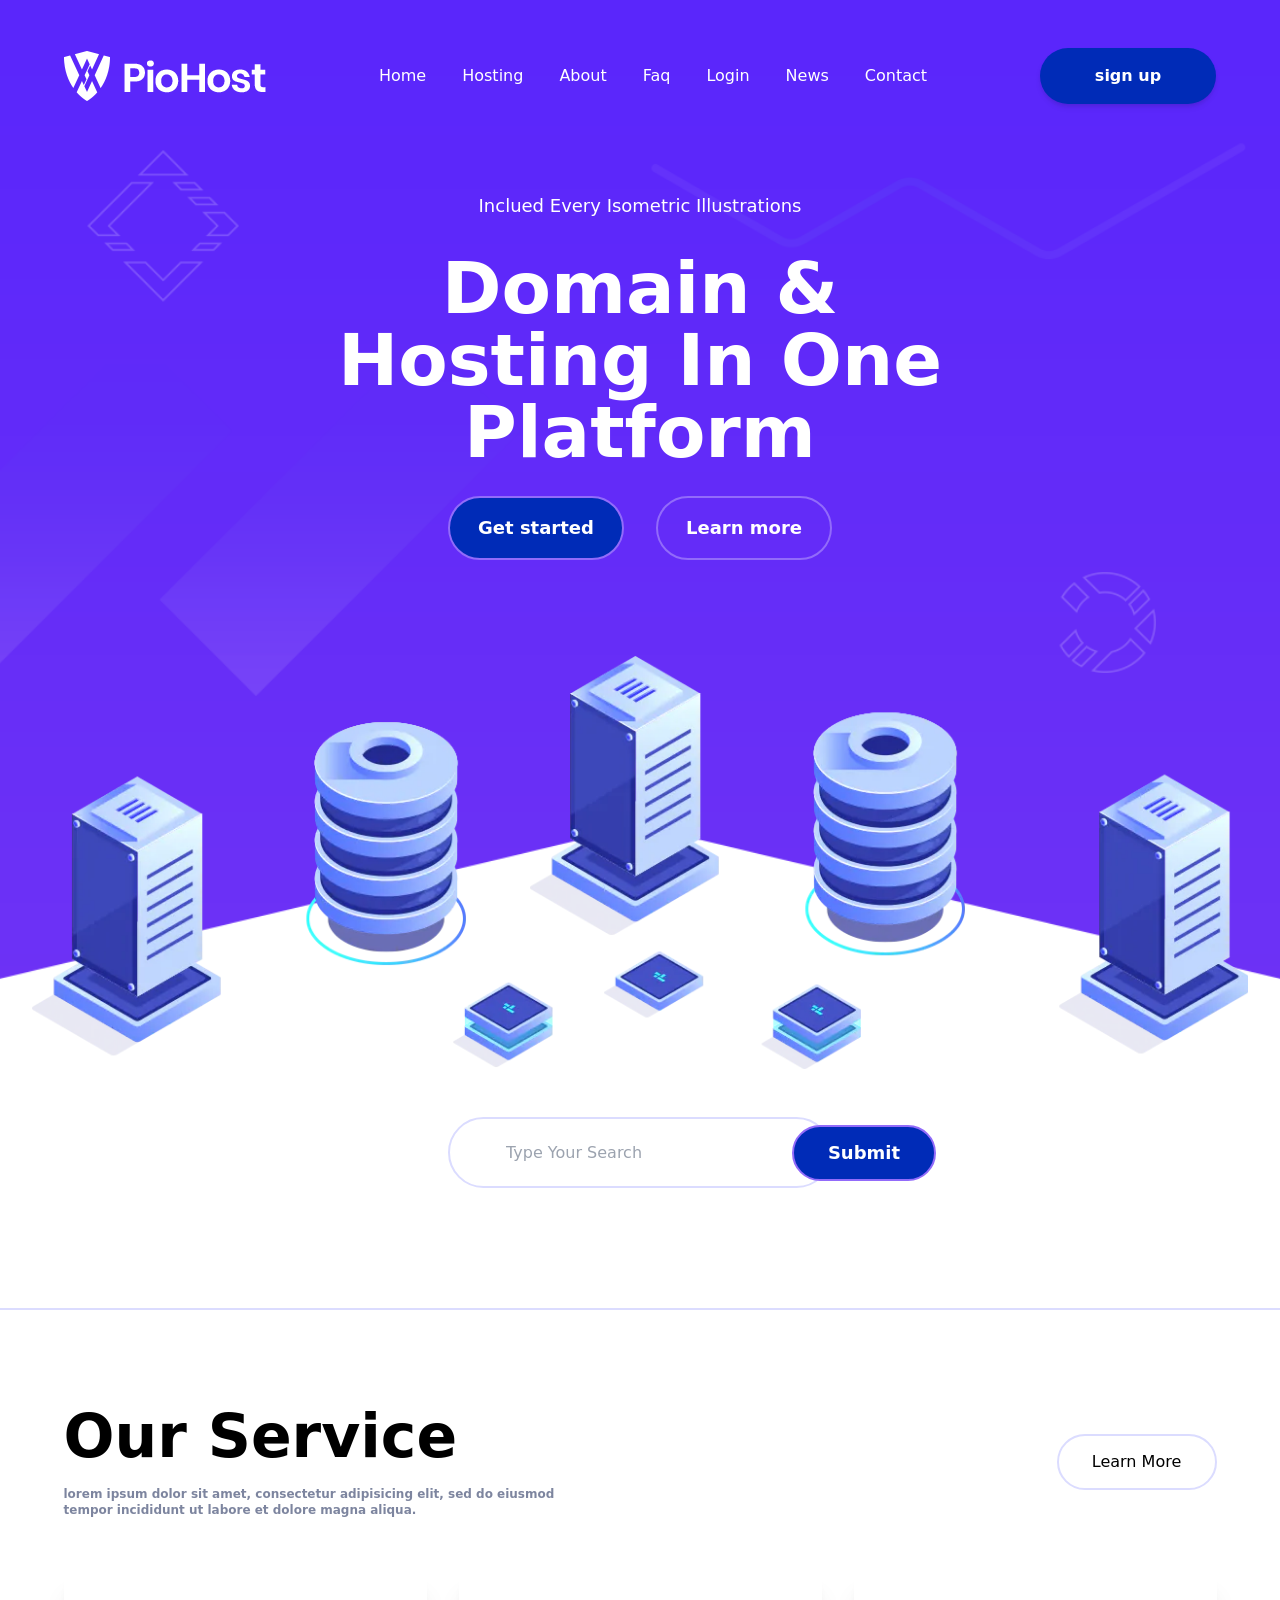
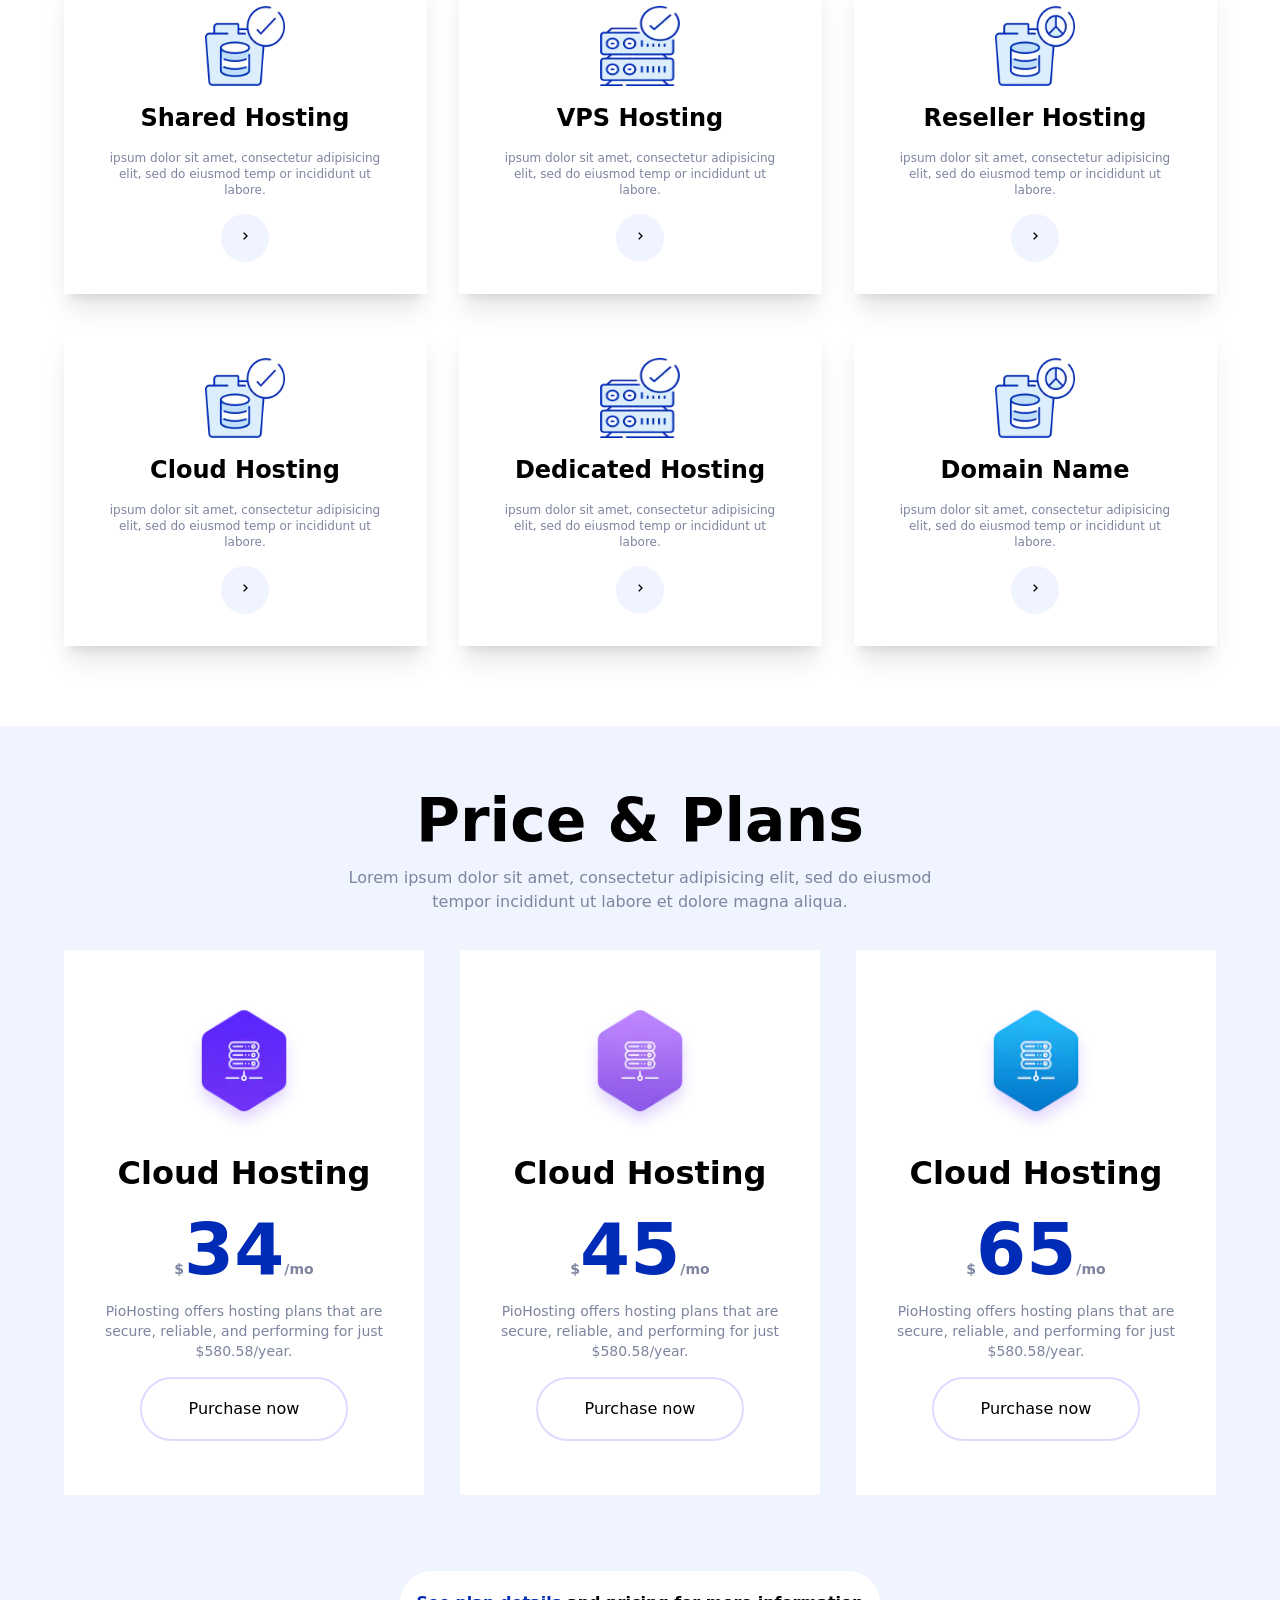
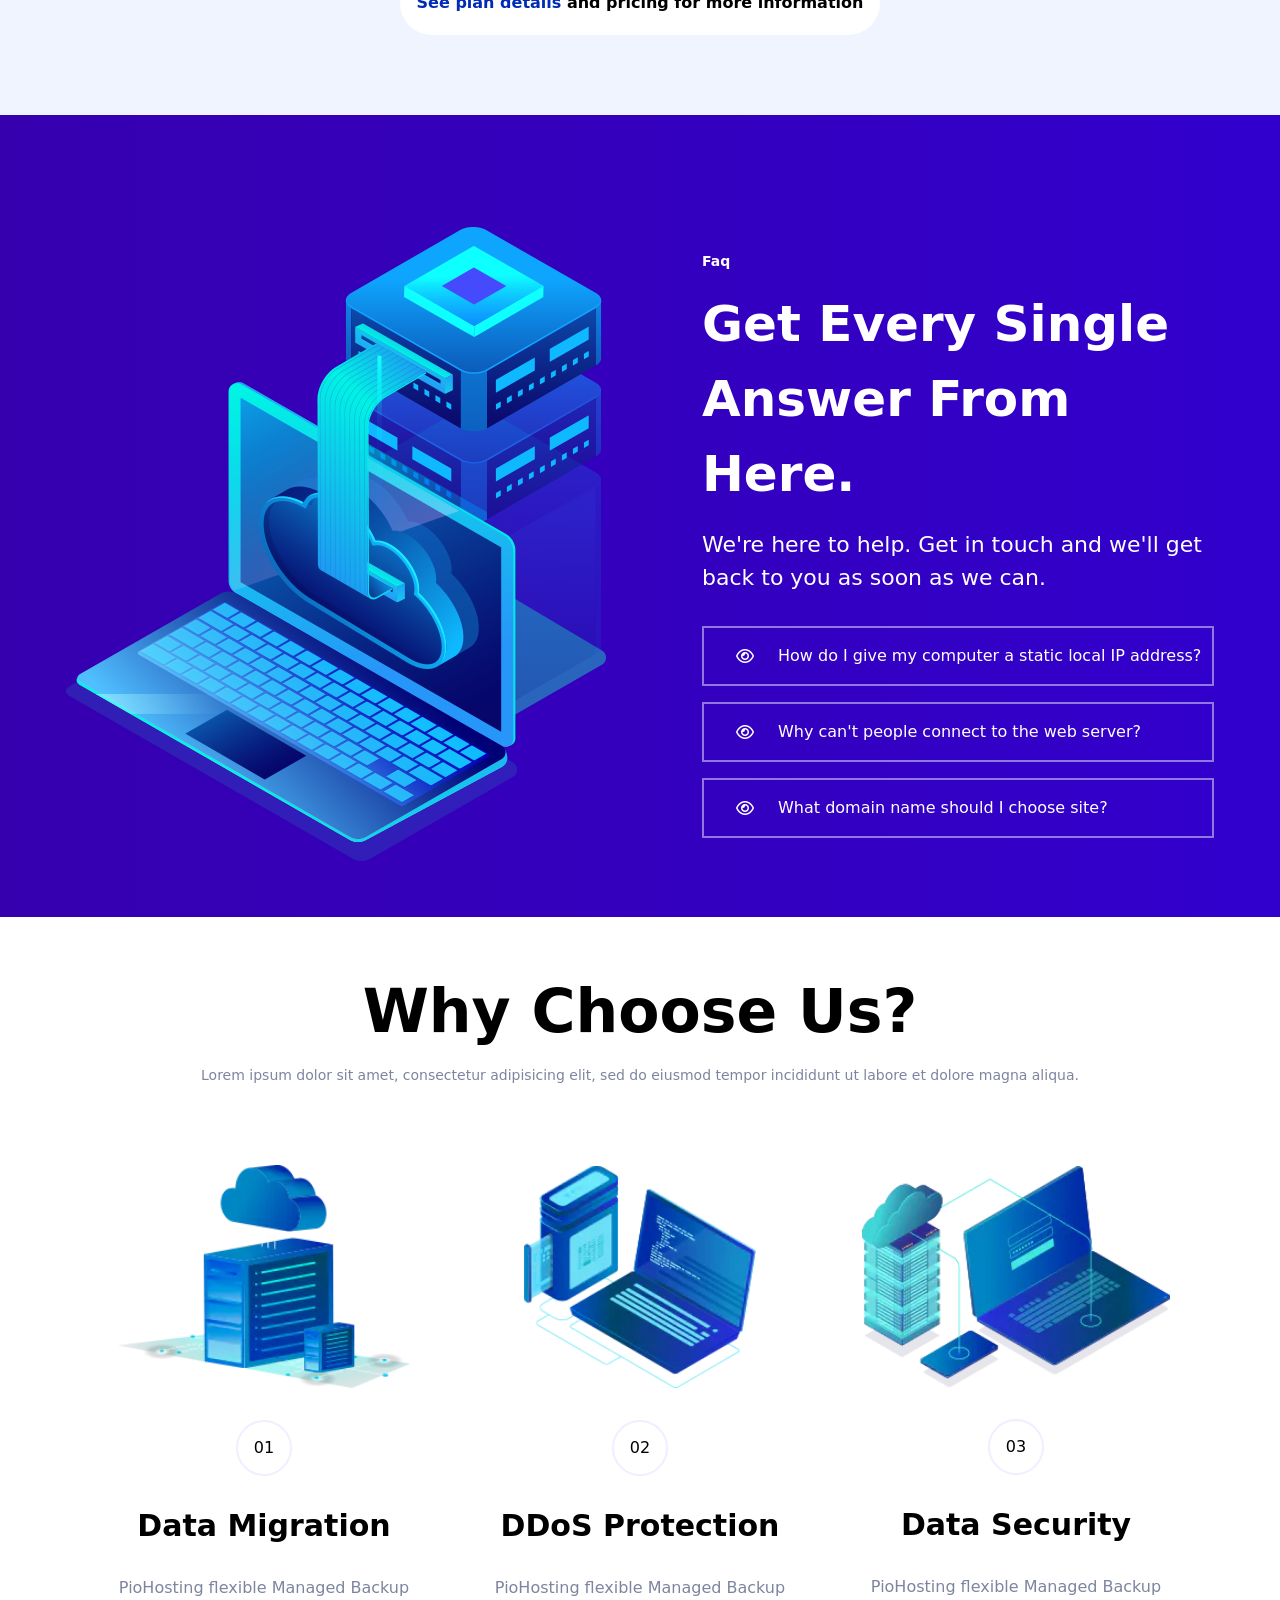
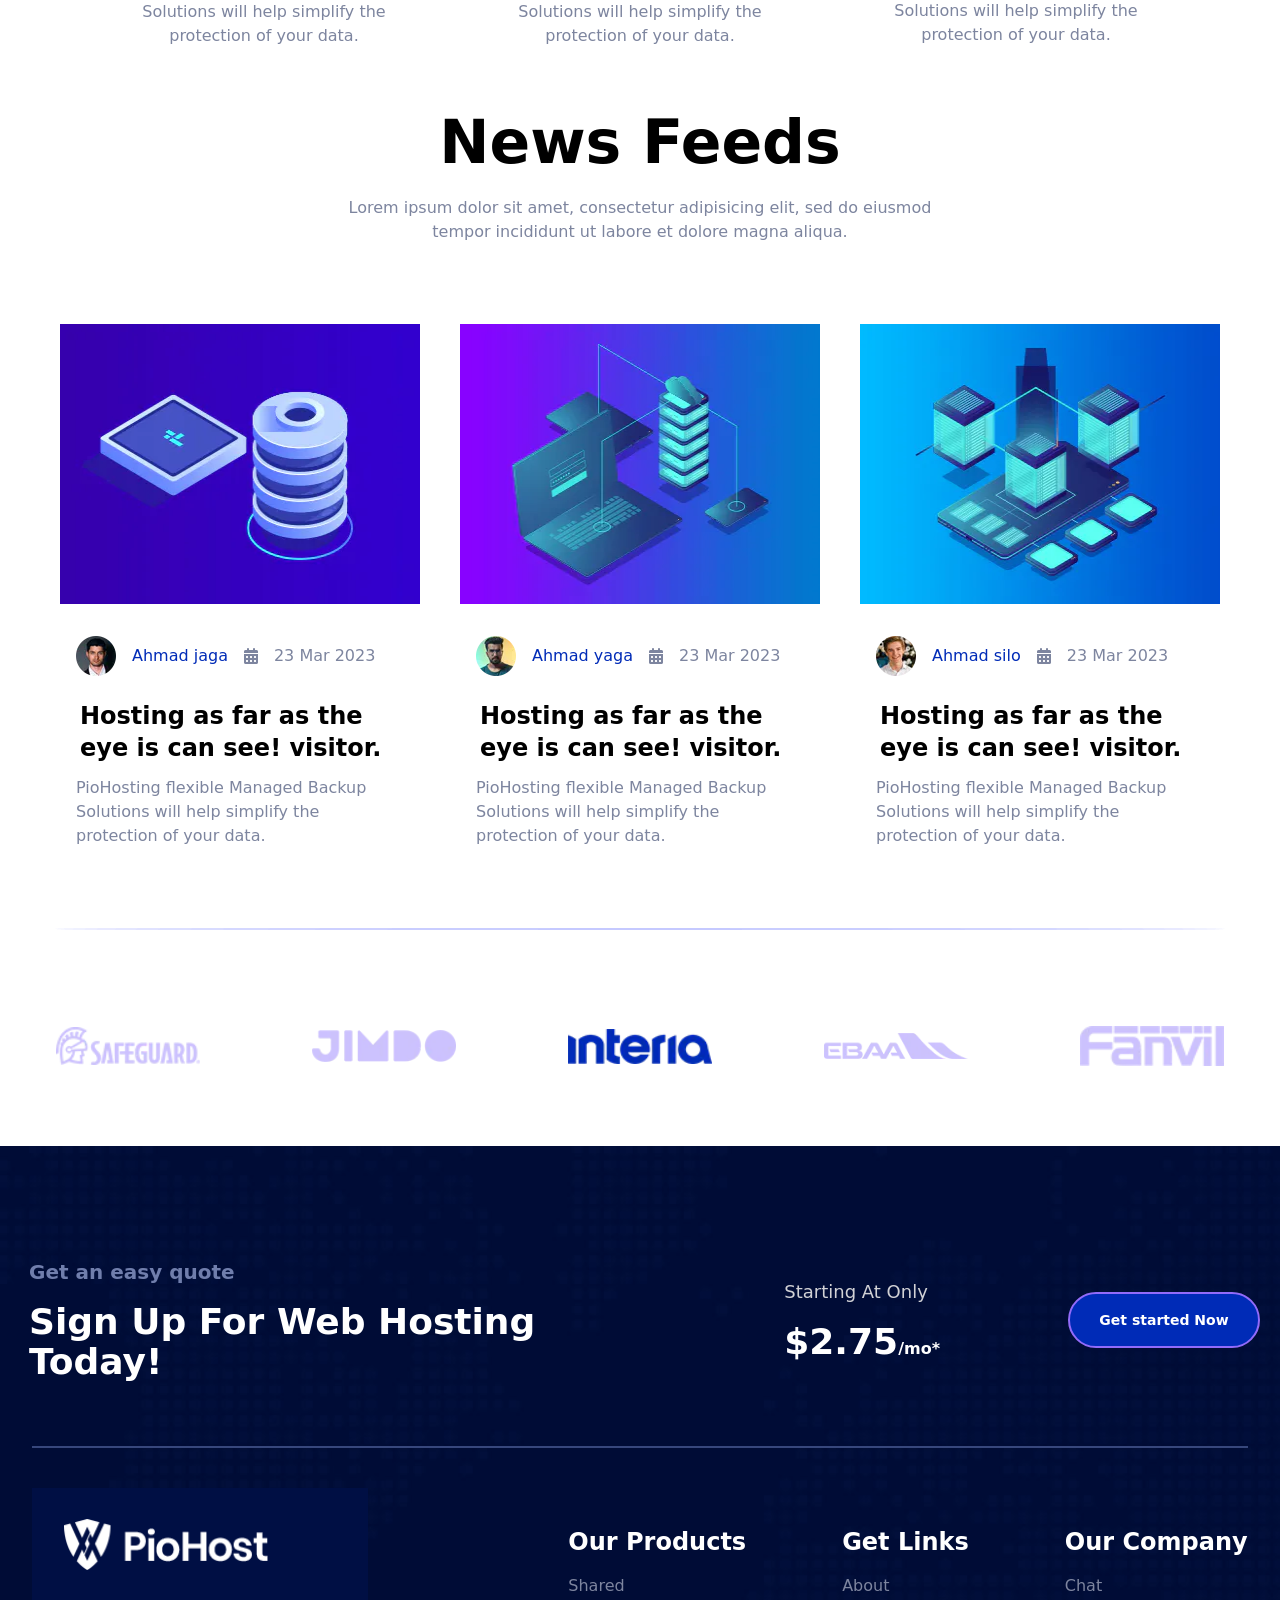
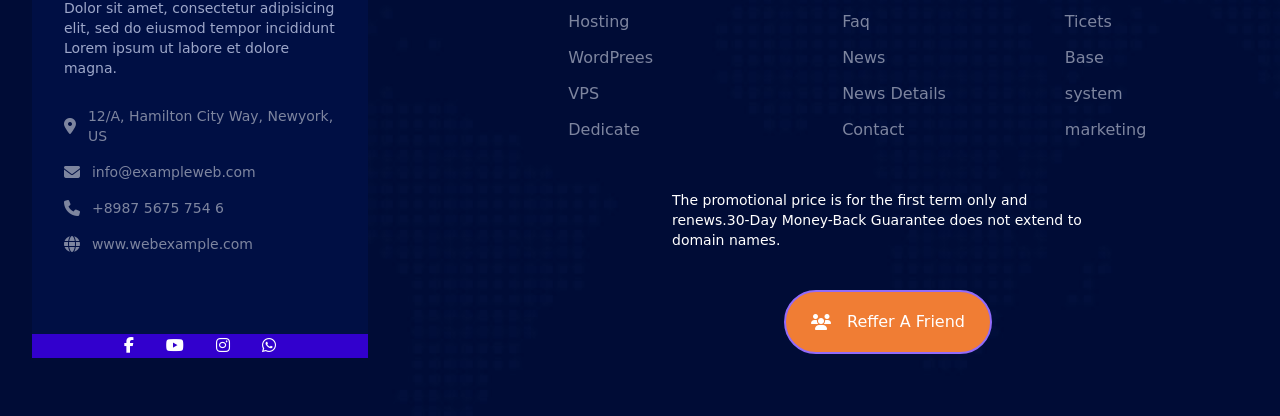
<file: index.html>
<!DOCTYPE html>
<html lang="en" class="scroll-smooth">

<head>
    <meta charset="UTF-8">
    <meta name="viewport" content="width=device-width, initial-scale=1.0">
    <title>ulangan</title>
    <link rel="stylesheet" href="assets/css/output.css">
    <link href='https://unpkg.com/boxicons@2.1.4/css/boxicons.min.css' rel='stylesheet'>
    <link rel="stylesheet" href="https://cdnjs.cloudflare.com/ajax/libs/font-awesome/6.5.2/css/all.min.css"
        integrity="sha512-SnH5WK+bZxgPHs44uWIX+LLJAJ9/2PkPKZ5QiAj6Ta86w+fsb2TkcmfRyVX3pBnMFcV7oQPJkl9QevSCWr3W6A=="
        crossorigin="anonymous" referrerpolicy="no-referrer" />
</head>

<body class="bg-white" id="halaman-1">
    <header class="justify-center items-center flex absolute top-12 w-full">
        <div class="w-[90%] flex flex-row gap-14 md:gap-0 justify-between flex-wrap items-center">
            <div>
                <img src="assets/img/logo.webp" alt="">
            </div>
            <div class="md:hidden block" onclick="showHideMenu()">
                <i class="bx bx-menu text-4xl text-white"></i>
            </div>
            <div id="menu" class="md:flex flex-col md:flex-row  justify-between md:items-center  py-2 hidden">
                <nav>
                    <ul class="flex flex-col md:flex-row md:gap-9 gap-6 capitalize">
                        <li><a href="/index.html"
                                class="text-base font-medium text-white hover:text-df5 transition-all duration-200 pr-14 pl-5 md:pr-0 md:pl-0">home</a>
                        </li>
                        <li><a href="/hosting.html"
                                class="text-base font-medium text-white hover:text-df5 transition-all duration-200 pr-14 pl-5 md:pr-0 md:pl-0">hosting</a>
                        </li>
                        <li><a href="/about.html"
                                class="text-base font-medium text-white hover:text-df5 transition-all duration-200 pr-14 pl-5 md:pr-0 md:pl-0">About</a>
                        </li>
                        <li><a href="/faq.html"
                                class="text-base font-medium text-white hover:text-df5 transition-all duration-200 pr-14 pl-5 md:pr-0 md:pl-0">faq</a>
                        </li>
                        <li><a href="/login.html"
                                class="text-base font-medium text-white hover:text-df5 transition-all duration-200 pr-14 pl-5 md:pr-0 md:pl-0">login</a>
                        </li>
                        <li><a href="/news.html"
                                class="text-base font-medium text-white hover:text-df5 transition-all duration-200 md:pr-0 md:pl-0 pr-14 pl-5">news</a>
                        </li>
                        <li><a href="/contact.html"
                                class="text-base font-medium text-white hover:text-df5 transition-all duration-200 md:pr-0 md:pl-0 pr-14 pl-5">contact</a>
                        </li>
                    </ul>
                </nav>
            </div>
            <button
                class="bg-df5  hover:ring hover:ring-sky-600 rounded-full transition-all font-bold text-white py-2 px-6 duration-200 shadow-md w-44 h-14 flex items-center justify-center" id="my-button">sign
                up</button>
        </div>
        <button onclick="topFunction()" id="scrollToTopBtn" title="Go to top"
            class="justify-center items-center hidden fixed bottom-5 right-5 z-50 p-3 bg-df5 text-white rounded-full shadow-lg hover:bg-df9 transition-all duration-200 w-14 h-14">
            <i class="fa-solid fa-arrow-up"></i>
        </button>
    </header>
    <main class="flex flex-col items-center ">
        <section id="jumbotron" class="bg-bg3 bg-cover dark:bg-dbg1 bg-top bg-repeat min-h-screen w-full px-8 pt-48  ">
            <div class="flex flex-col justify-center items-center w-full gap-7 pb-24">
                <div class="flex flex-col text-center gap-8 justify-center items-center">
                    <p class="text-white font-medium  text-lg">Inclued Every Isometric Illustrations</p>
                    <h1 class="text-white font-bold md:text-7xl md:w-[60%] text-4xl w-[90%]">Domain & Hosting In One
                        Platform</h1>
                </div>
                <div class="flex gap-8">
                    <button
                        class=" rounded-full md:w-44 md:h-16 w-36 h-12 bg-df5  hover:bg-transparent border-df4 border-2 transition-all duration-200 text-white font-semibold md:text-lg text-sm">Get
                        started</button>
                    <button
                        class=" rounded-full  md:w-44 md:h-16 w-36 h-12 border-df4 hover:bg-df5 border-2 transition-all duration-200 text-white font-semibold  md:text-lg text-sm">Learn
                        more</button>
                </div>
            </div>
            <div class=" justify-center flex md:pb-5 md:mb-0 mb-[6.75rem]  w-full">
                <img src="assets/img/server.webp" alt="" class="w-full h-full ">
            </div>
        </section>
        <section class="w-full border-b-df6 border-solid border-b-2 pb-[120px] justify-center items-center">
            <div class="flex justify-center items-center">
                <div class="flex justify-center items-center w-full">
                    <input type="text" placeholder="Type Your Search"
                        class="border-2 border-df6 rounded-full font-medium md:mt-7  md:w-[30%] w-[50%] h-full  pl-4 md:pl-14 md:py-6 py-5 hover:border-df6">
                    <button
                        class="rounded-full text-white bg-df5 md:w-36 md:h-14 w-24 h-10 absolute md:right-72 right-12 md:mt-7  hover:bg-transparent border-df4 transition-all duration-200 border-2 hover:text-df5 font-semibold md:mr-14 md:text-lg text-sm">Submit</button>
                </div>
            </div>
        </section>
        <section class="w-full pb-20 pt-24 flex items-center justify-center">
            <div class="gap-14 flex flex-col ">
                <div class="flex md:flex-row flex-col justify-between items-center gap-5">
                    <div class="gap-5 flex flex-col justify-center items-center md:items-start">
                        <h2 class="font-semibold md:text-6xl text-4xl">Our Service</h2>
                        <p class="font-semibold text-xs text-df7 w-[60%] md:text-start text-center">lorem ipsum dolor
                            sit amet, consectetur
                            adipisicing elit, sed do eiusmod tempor incididunt ut labore et dolore magna aliqua.</p>
                    </div>
                    <div>
                        <button
                            class="rounded-full hover:bg-df5 hover:text-white border-df6 border-2 transition-all duration-200 w-40 h-14">Learn
                            More</button>
                    </div>
                </div>
                <div class=" md:grid md:grid-cols-3 gap-8 flex flex-col items-center justify-center">
                    <div class="shadow-xl w-[363px] h-80 flex items-center justify-center">
                        <div class="w-[80%] h-[80%]  items-center flex flex-col gap-4 ">
                            <img src="assets/img/s01.webp" alt="" class="w-20 h-20  ">
                            <h2 class="font-bold text-2xl hover:text-df5 transition-all duration-200">Shared Hosting
                            </h2>
                            <p class="text-df7 text-center text-xs font-medium">ipsum dolor sit amet, consectetur
                                adipisicing elit, sed do eiusmod temp or incididunt ut labore.</p>
                            <button
                                class=" rounded-full w-12 h-12 bg-df8 hover:bg-df5 transition-all duration-200 hover:text-white"><i
                                    class='bx bx-chevron-right'></i></button>
                        </div>
                    </div>
                    <div class="shadow-xl w-[363px] h-80 flex items-center justify-center">
                        <div class="w-[80%] h-[80%]  items-center flex flex-col gap-4 ">
                            <img src="assets/img/s05.webp" alt="" class="w-20 h-20  ">
                            <h2 class="font-bold text-2xl hover:text-df5 transition-all duration-200">VPS Hosting</h2>
                            <p class="text-df7 text-center text-xs font-medium">ipsum dolor sit amet, consectetur
                                adipisicing elit, sed do eiusmod temp or incididunt ut labore.</p>
                            <button
                                class=" rounded-full w-12 h-12 bg-df8 hover:bg-df5 transition-all duration-200 hover:text-white"><i
                                    class='bx bx-chevron-right'></i></button>
                        </div>
                    </div>
                    <div class="shadow-xl w-[363px] h-80 flex items-center justify-center">
                        <div class="w-[80%] h-[80%]  items-center flex flex-col gap-4 ">
                            <img src="assets/img/s06.webp" alt="" class="w-20 h-20  ">
                            <h2 class="font-bold text-2xl hover:text-df5 transition-all duration-200">Reseller Hosting
                            </h2>
                            <p class="text-df7 text-center text-xs font-medium">ipsum dolor sit amet, consectetur
                                adipisicing elit, sed do eiusmod temp or incididunt ut labore.</p>
                            <button
                                class=" rounded-full w-12 h-12 bg-df8 hover:bg-df5 transition-all duration-200 hover:text-white"><i
                                    class='bx bx-chevron-right'></i></button>
                        </div>
                    </div>
                    <div class="shadow-xl w-[363px] h-80 flex items-center justify-center">
                        <div class="w-[80%] h-[80%]  items-center flex flex-col gap-4 ">
                            <img src="assets/img/s01.webp" alt="" class="w-20 h-20  ">
                            <h2 class="font-bold text-2xl hover:text-df5 transition-all duration-200">Cloud Hosting</h2>
                            <p class="text-df7 text-center text-xs font-medium">ipsum dolor sit amet, consectetur
                                adipisicing elit, sed do eiusmod temp or incididunt ut labore.</p>
                            <button
                                class=" rounded-full w-12 h-12 bg-df8 hover:bg-df5 transition-all duration-200 hover:text-white"><i
                                    class='bx bx-chevron-right'></i></button>
                        </div>
                    </div>
                    <div class="shadow-xl w-[363px] h-80 flex items-center justify-center">
                        <div class="w-[80%] h-[80%] items-center flex flex-col gap-4 ">
                            <img src="assets/img/s05.webp" alt="" class="w-20 h-20  ">
                            <h2 class="font-bold text-2xl hover:text-df5 transition-all duration-200">Dedicated Hosting
                            </h2>
                            <p class="text-df7 text-center text-xs font-medium">ipsum dolor sit amet, consectetur
                                adipisicing elit, sed do eiusmod temp or incididunt ut labore.</p>
                            <button
                                class=" rounded-full w-12 h-12 bg-df8 hover:bg-df5 transition-all duration-200 hover:text-white"><i
                                    class='bx bx-chevron-right'></i></button>
                        </div>
                    </div>
                    <div class="shadow-xl w-[363px] h-80 flex items-center justify-center">
                        <div class="w-[80%] h-[80%] items-center flex flex-col gap-4 ">
                            <img src="assets/img/s06.webp" alt="" class="w-20 h-20  ">
                            <h2 class="font-bold text-2xl hover:text-df5 transition-all duration-200">Domain Name</h2>
                            <p class="text-df7 text-center text-xs font-medium">ipsum dolor sit amet, consectetur
                                adipisicing elit, sed do eiusmod temp or incididunt ut labore.</p>
                            <button
                                class=" rounded-full w-12 h-12 bg-df8 hover:bg-df5 transition-all duration-200 hover:text-white"><i
                                    class='bx bx-chevron-right'></i></button>
                        </div>
                    </div>
                </div>
            </div>
        </section>
        <section class="bg-df8 w-full pt-16 flex justify-center items-center">
            <div class="flex justify-center items-center flex-col gap-9 w-[95%]">
                <div class="items-center justify-center flex flex-col gap-4">
                    <h2 class="md:text-6xl text-black font-semibold text-5xl">Price & Plans</h2>
                    <p class="md:text-base text-sm text-df7 md:w-[40rem] w-full text-center">Lorem ipsum dolor sit amet,
                        consectetur
                        adipisicing elit, sed do eiusmod tempor incididunt ut labore et dolore magna aliqua.</p>
                </div>
                <div class="flex md:flex-row gap-9 justify-center items-center flex-col">
                    <div
                        class=" md:w-[360px] md:h-[545px] w-[400px] h-[545px] flex items-center justify-center bg-white">
                        <div class="w-[80%] h-[80%]  items-center flex flex-col gap-4 ">
                            <img src="assets/img/p-01.webp" alt="" class="w-28 h-32  ">
                            <h2 class="font-bold text-[2rem] hover:text-df5 transition-all duration-200">Cloud Hosting
                            </h2>
                            <p class="text-df5 text-7xl font-semibold"><span
                                    class="text-df7 text-[14px] font-semibold">$</span>34<span
                                    class="text-df7 text-[14px] font-semibold">/mo</span></p>
                            <p class="text-df7 text-center text-sm w-[290px]">PioHosting offers hosting plans that are
                                secure, reliable, and performing for just $580.58/year.</p>
                            <button
                                class="h-16 w-52 border-df6 border-2 border-solid rounded-full hover:bg-df5 hover:text-white hover:border-df4 hover:border-2 hover:border-solid transition-all duration-200">Purchase
                                now</button>
                        </div>
                    </div>
                    <div class="md:w-[360px] md:h-[545px] w-full h-[545px] flex items-center justify-center bg-white">
                        <div class="w-[80%] h-[80%] items-center flex flex-col gap-4 ">
                            <img src="assets/img/p-02.webp" alt="" class="w-28 h-32  ">
                            <h2 class="font-bold text-[2rem] hover:text-df5 transition-all duration-200">Cloud Hosting
                            </h2>
                            <p class="text-df5 text-7xl font-semibold"><span
                                    class="text-df7 text-[14px] font-semibold">$</span>45<span
                                    class="text-df7 text-[14px] font-semibold">/mo</span></p>
                            <p class="text-df7 text-center text-sm w-[290px]">PioHosting offers hosting plans that are
                                secure, reliable, and performing for just $580.58/year.</p>
                            <button
                                class="h-16 w-52 border-df6 border-2 border-solid rounded-full hover:bg-df5 hover:text-white hover:border-df4 hover:border-2 hover:border-solid transition-all duration-200">Purchase
                                now</button>
                        </div>
                    </div>
                    <div class="md:w-[360px] md:h-[545px] w-full h-[545px] flex items-center justify-center bg-white">
                        <div class="w-[80%] h-[80%] items-center flex flex-col gap-4 ">
                            <img src="assets/img/p-03.webp" alt="" class="w-28 h-32  ">
                            <h2 class="font-bold text-[2rem] hover:text-df5 transition-all duration-200">Cloud Hosting
                            </h2>
                            <p class="text-df5 text-7xl font-semibold"><span
                                    class="text-df7 text-[14px] font-semibold">$</span>65<span
                                    class="text-df7 text-[14px] font-semibold">/mo</span></p>
                            <p class="text-df7 text-center text-sm w-[290px]">PioHosting offers hosting plans that are
                                secure, reliable, and performing for just $580.58/year.</p>
                            <button
                                class="h-16 w-52 border-df6 border-2 border-solid rounded-full hover:bg-df5 hover:text-white hover:border-df4 hover:border-2 hover:border-solid transition-all duration-200">Purchase
                                now</button>
                        </div>
                    </div>
                </div>
                <button
                    class="h-16 md:w-[30rem] w-full bg-white rounded-full mb-20 mt-10 text-base  font-semibold"><span
                        class="text-df5 text-base font-semibold">See plan details</span> and pricing for more
                    information</button>
            </div>
        </section>
        <section class="w-full bg-gradient-to-r from-df9 to-df10 pt-8 pb-14 flex items-center justify-center">
            <div class="flex md:flex-row flex-col pt-20 gap-24 justify-center items-center">
                <div class="flex items-center justify-center">
                    <img src="assets/img/illustration.png" alt="" class="md:w-full w-[70%]">
                </div>
                <div class="flex flex-col gap-8  items-center justify-center md:w-[40%] w-[80%]">
                    <div class="flex flex-col gap-4 w-full items-start  justify-center">
                        <p class="text-sm text-white font-semibold">Faq</p>
                        <h2 class="md:text-[50px] text-[30px] text-white md:w-[500px] font-semibold w-full text-start">
                            Get Every
                            Single Answer From Here.
                        </h2>
                        <p class="text-[22px] text-white">We're here to help. Get in touch and we'll get back to you as
                            soon as we can.</p>
                    </div>
                    <div class="flex flex-col gap-4 items-center justify-center w-full">
                        <div
                            class="w-full h-[60px] border-df11 border-solid border-2 flex items-center pl-8 md:gap-6 gap-3">
                            <i class="fa-regular fa-eye text-white"></i>
                            <p class="text-white md:text-base text-xs">How do I give my computer a static local IP
                                address?</p>
                        </div>
                        <div
                            class="hidden mt-2 p-2 transition-all duration-200 rounded  border-df11 border-solid border-2 bg-transparent">
                            <p class="text-white  p-1 md:text-base text-sm">But we dolor eiusmod tempor incididunt ut
                                labore et
                                dolore
                                magna aliqua. sit amet consectetur adipisicing elit sed do eiusmod tempor incididunt ut
                                labore et dolore magna aliqua.</p>
                        </div>
                        <div
                            class="w-full h-[60px] border-df11 border-solid border-2 flex items-center pl-8 md:gap-6 gap-3">
                            <i class="fa-regular fa-eye text-white"></i>
                            <p class="text-white md:text-base text-xs">Why can't people connect to the web server?</p>
                        </div>
                        <div
                            class="hidden mt-2  p-2 transition-all duration-200 rounded  border-df11 border-solid border-2 bg-transparent">
                            <p class="text-white  p-1 md:text-base text-sm">But we dolor eiusmod tempor incididunt ut
                                labore et
                                dolore
                                magna aliqua. sit amet consectetur adipisicing elit sed do eiusmod tempor incididunt ut
                                labore et dolore magna aliqua.</p>
                        </div>
                        <div
                            class="w-full h-[60px] border-df11 border-solid border-2 flex items-center pl-8 md:gap-6 gap-3">
                            <i class="fa-regular fa-eye text-white"></i>
                            <p class="text-white md:text-base text-xs">What domain name should I choose site?</p>
                        </div>
                        <div
                            class="hidden mt-2 p-2 transition-all duration-200 rounded  border-df11 border-solid border-2 bg-transparent">
                            <p class="text-white  p-1 md:text-base text-sm">But we dolor eiusmod tempor incididunt ut
                                labore et
                                dolore
                                magna aliqua. sit amet consectetur adipisicing elit sed do eiusmod tempor incididunt ut
                                labore et dolore magna aliqua.</p>
                        </div>
                    </div>
                </div>
            </div>
        </section>
        <section class="flex justify-center items-center pt-16 w-full">
            <div class="flex items-center justify-center gap-20 flex-col">
                <div class="text-center gap-6 flex flex-col items-center md:w-full w-[90%]">
                    <h2 class="md:text-6xl text-4xl font-semibold">Why Choose Us?</h2>
                    <p class="text-df7  text-medium text-xs md:text-sm ">Lorem ipsum dolor sit amet, consectetur
                        adipisicing elit,
                        sed do eiusmod tempor incididunt ut labore et dolore magna aliqua.</p>
                </div>
                <div class="flex md:flex-row gap-12 flex-col justify-center items-center">
                    <div class="flex flex-col items-center justify-center gap-8">
                        <img src="assets/img/c01.webp" alt="" class="w-[60%] md:w-[89%]">
                        <div
                            class="rounded-full w-14 h-14 border-df12 border-2 border-solid flex items-center justify-center hover:bg-df5 hover:text-white transition-all duration-200">
                            <p>01</p>
                        </div>
                        <h2 class="font-bold text-3xl">Data Migration</h2>
                        <p class="text-df7 w-[328px] text-center text-base">PioHosting flexible Managed Backup Solutions
                            will help simplify the protection of your data.</p>
                    </div>

                    <div class="flex flex-col items-center justify-center gap-8">
                        <img src="assets/img/c02.webp" alt="" class="w-[60%] md:w-[71%]">
                        <div
                            class="rounded-full w-14 h-14 border-df12 border-2 border-solid flex items-center justify-center hover:bg-df5 hover:text-white transition-all duration-200">
                            <p>02</p>
                        </div>
                        <h2 class="font-bold text-3xl">DDoS Protection</h2>
                        <p class="text-df7 w-[328px] text-center text-base">PioHosting flexible Managed Backup Solutions
                            will help simplify the protection of your data.</p>
                    </div>
                    <div class="flex flex-col items-center justify-center gap-8">
                        <img src="assets/img/c03.webp" alt="" class="w-[60%] md:w-[94%]">
                        <div
                            class="rounded-full w-14 h-14 border-df12 border-2 border-solid flex items-center justify-center hover:bg-df5 hover:text-white transition-all duration-200">
                            <p>03</p>
                        </div>
                        <h2 class="font-bold text-3xl">Data Security</h2>
                        <p class="text-df7 w-[328px] text-center text-base">PioHosting flexible Managed Backup Solutions
                            will help simplify the protection of your data.</p>
                    </div>
                </div>
            </div>
        </section>
        <section class="flex justify-center items-center pt-16 w-full">
            <div class="flex items-center justify-center gap-20 flex-col md:w-[95%] w-full">
                <div class="text-center gap-6 flex flex-col">
                    <h2 class="text-6xl font-semibold">News Feeds</h2>
                    <p class="text-df7 md:w-[600px] w-[400px] text-medium">Lorem ipsum dolor sit amet, consectetur
                        adipisicing elit,
                        sed do eiusmod tempor incididunt ut labore et dolore magna aliqua.</p>
                </div>
                <div class="flex md:flex-row flex-col gap-10 w-[95%] justify-center items-center">
                    <div class="flex flex-col gap-8 ">
                        <img src="assets/img/latest1.webp" alt="" class="w-full h-[280px]">
                        <div class="flex flex-col gap-6  px-4">
                            <div class="flex flex-row justify-start items-center gap-4">
                                <img src="assets/img/lat.webp" alt="">
                                <p class=" text-df5">Ahmad jaga</p>
                                <i class="fa-solid fa-calendar-days text-df7"></i>
                                <p class=" text-df7">23 Mar 2023</p>
                            </div>
                            <div class="flex flex-col justify-center items-center gap-3">
                                <h2 class="font-bold text-2xl hover:text-df5 transition-all duration-200 w-[320px]">
                                    Hosting as far as the eye is can see! visitor.</h2>
                                <p class="text-df7 w-[328px] text-start text-base">PioHosting flexible Managed Backup
                                    Solutions will help simplify the protection of your data.</p>
                            </div>
                        </div>
                    </div>
                    <div class="flex flex-col gap-8 ">
                        <img src="assets/img/latest2.webp" alt="" class="w-full h-[280px]">
                        <div class="flex flex-col gap-6  px-4">
                            <div class="flex flex-row justify-start items-center gap-4">
                                <img src="assets/img/let.webp" alt="">
                                <p class=" text-df5">Ahmad yaga</p>
                                <i class="fa-solid fa-calendar-days text-df7"></i>
                                <p class=" text-df7">23 Mar 2023</p>
                            </div>
                            <div class="flex flex-col justify-center items-center gap-3">
                                <h2 class="font-bold text-2xl hover:text-df5 transition-all duration-200 w-[320px]">
                                    Hosting as far as the eye is can see! visitor.</h2>
                                <p class="text-df7 w-[328px] text-start text-base">PioHosting flexible Managed Backup
                                    Solutions will help simplify the protection of your data.</p>
                            </div>
                        </div>
                    </div>
                    <div class="flex flex-col gap-8 ">
                        <img src="assets/img/latest3.webp" alt="" class="w-full h-[280px]">
                        <div class="flex flex-col gap-6  px-4">
                            <div class="flex flex-row justify-start items-center gap-4">
                                <img src="assets/img/let1.webp" alt="">
                                <p class=" text-df5">Ahmad silo</p>
                                <i class="fa-solid fa-calendar-days text-df7"></i>
                                <p class=" text-df7">23 Mar 2023</p>
                            </div>
                            <div class="flex flex-col justify-center items-center gap-3">
                                <h2 class="font-bold text-2xl hover:text-df5 transition-all duration-200 w-[320px]">
                                    Hosting as far as the eye is can see! visitor.</h2>
                                <p class="text-df7 w-[328px] text-start text-base">PioHosting flexible Managed Backup
                                    Solutions will help simplify the protection of your data.</p>
                            </div>
                        </div>
                    </div>
                </div>
            </div>
        </section>
        <section class="flex justify-center items-center pt-10 flex-col">
            <div class="pt-10 justify-center">
                <img src="assets/img/line.png" alt="" class="w-full">
            </div>
            <div class="flex flex-row md:gap-28 gap-5 md:pt-24 pt-14 items-center justify-center">
                <img src="assets/img/safeguard.webp" alt="" class="md:w-36 w-[15%]">
                <img src="assets/img/jimdo.webp" alt="" class="md:w-36 w-[15%]">
                <img src="assets/img/intera.webp" alt="" class="md:w-36 w-[15%]">
                <img src="assets/img/ebaa.webp" alt="" class="md:w-36 w-[15%]">
                <img src="assets/img/fanvil.webp" alt="" class="md:w-36 w-[15%]">
            </div>
        </section>
        <section class="bg-bg4 bg-cover h-[161rem] md:h-full  w-full md:mt-20 mt-14 pb-48 flex flex-col items-center ">
            <div>
                <div
                    class="flex md:flex-row flex-col justify-between md:gap-32 gap-10 items-center pr-[20px] pl-[29px] pt-28">
                    <div class="flex flex-col gap-4 md:items-start md:justify-start items-center justify-center">
                        <p class="text-df13 font-semibold text-xl">Get an easy quote</p>
                        <h2 class="text-4xl text-white font-semibold text-center md:text-start">Sign Up For Web Hosting
                            Today!</h2>
                    </div>
                    <div class="flex flex-col gap-4 items-center justify-center md:items-start md:justify-start">
                        <p class="text-df14 text-lg">Starting At Only</p>
                        <p class="text-white font-semibold"><span class="text-4xl">$2.75</span>/mo*</p>
                    </div>
                    <div>
                        <button
                            class="text-white font-semibold text-sm rounded-full w-48 h-14 bg-df5 hover:bg-transparent transition-all duration-200  border-df4 hover:border-df4 border-2 border-solid">Get
                            started Now</button>
                    </div>
                </div>
                <div class="flex justify-center items-center pt-16">
                    <div class="border-df15 border-[1px] border-solid w-[95%]"></div>
                </div>
                <div class="flex justify-center items-center">
                    <div class="w-[95%]  h-80  mt-14 md:flex-row flex gap-40 flex-col items-center ">
                        <div class="w-[21rem] h-[29rem] bg-df16 justify-center items-center flex flex-col pt-9 mt-28">
                            <div class="w-[81%] h-[80%]  ">
                                <div class="flex flex-col gap-7">
                                    <img src="assets/img/logo.webp" alt="" class="w-[75%] h-[75%]">
                                    <p class="text-df17 text-sm">Dolor sit amet, consectetur adipisicing elit, sed do
                                        eiusmod tempor incididunt Lorem ipsum ut labore et dolore magna.</p>
                                    <ul class="gap-4 flex flex-col">
                                        <li class="text-df7 flex gap-3 items-center">
                                            <i class="fa-solid fa-location-dot"></i>
                                            <p class="text-sm">12/A, Hamilton City Way, Newyork, US</p>
                                        </li>
                                        <li class="text-df7 flex gap-3 items-center">
                                            <i class="fa-solid fa-envelope"></i>
                                            <p class="text-sm">info@exampleweb.com</p>
                                        </li>
                                        <li class="text-df7 flex gap-3 items-center">
                                            <i class="fa-solid fa-phone"></i>
                                            <p class="text-sm">+8987 5675 754 6</p>
                                        </li>
                                        <li class="text-df7 flex gap-3 items-center">
                                            <i class="fa-solid fa-globe"></i>
                                            <p class="text-sm"> www.webexample.com</p>
                                        </li>
                                    </ul>
                                </div>
                            </div>
                            <div class="w-[21rem] h-20 md:h-16 bg-df10 flex items-center justify-center mt-20">
                                <ul class="w-[70%] flex flex-row gap-8 items-center justify-center">
                                    <li class="text-white">
                                        <i class="fa-brands fa-facebook-f"></i>
                                    </li>
                                    <li class="text-white">
                                        <i class="fa-brands fa-youtube"></i>
                                    </li>
                                    <li class="text-white">
                                        <i class="fa-brands fa-instagram"></i>
                                    </li>
                                    <li class="text-white">
                                        <i class="fa-brands fa-whatsapp"></i>
                                    </li>
                                </ul>
                            </div>
                        </div>
                        <div class="flex flex-col mt-28">
                            <div
                                class="flex md:flex-row flex-col  gap-24 pt-10 items-start md:items-center justify-center ml-10">
                                <div class="flex flex-col gap-4">
                                    <h3 class="font-semibold text-white text-2xl">Our Products</h3>
                                    <ul class="flex flex-col gap-3">
                                        <li class="text-df7">Shared</li>
                                        <li class="text-df7">Hosting</li>
                                        <li class="text-df7">WordPrees</li>
                                        <li class="text-df7">VPS</li>
                                        <li class="text-df7">Dedicate</li>
                                    </ul>
                                </div>
                                <div class="flex flex-col gap-4">
                                    <h3 class="font-semibold text-white text-2xl">Get Links</h3>
                                    <ul class="flex flex-col gap-3">
                                        <li class="text-df7">About</li>
                                        <li class="text-df7">Faq</li>
                                        <li class="text-df7">News</li>
                                        <li class="text-df7">News Details</li>
                                        <li class="text-df7">Contact</li>
                                    </ul>
                                </div>
                                <div class="flex flex-col gap-4">
                                    <h3 class="font-semibold text-white text-2xl">Our Company</h3>
                                    <ul class="flex flex-col gap-3">
                                        <li class="text-df7">Chat</li>
                                        <li class="text-df7">Ticets</li>
                                        <li class="text-df7">Base</li>
                                        <li class="text-df7">system</li>
                                        <li class="text-df7">marketing</li>
                                    </ul>
                                </div>
                            </div>
                            <div class="w-full flex items-center justify-center flex-col">
                                <div class="w-[60%] pt-12">
                                    <p class="text-white text-sm ">The promotional price is for the first term only and
                                        renews.30-Day Money-Back Guarantee does not extend to domain names.</p>
                                </div>
                                <div>
                                    <button
                                        class=" rounded-full w-52 h-16 bg-df18  mt-10 hover:bg-transparent transition-all duration-200 text-white border-df4 border-solid border-2 flex flex-row justify-center items-center gap-4">
                                        <i class="fa-solid fa-users"></i>
                                        <p>Reffer A Friend</p>
                                    </button>
                                </div>
                            </div>
                        </div>
                    </div>
                </div>
            </div>
        </section>
    </main>
    <script>
        var xStatus = false;

        function showHideMenu() {
            if (!xStatus) {
                document.getElementById('menu').classList.remove("hidden");
                document.getElementById('menu').classList.add("flex");
                console.log(document.documentElement.scrollTop);
                if (window.matchMedia("(max-width: 768px)").matches) {
                    console.log("jalan");
                    document.querySelector('#menu nav ul').classList.add("bg-df9");
                    document.querySelectorAll('#menu nav ul li').forEach(li => li.classList.add("bg-df9", "border-b"));
                    document.querySelector('#menu').classList.add("bg-df9");
                }

                xStatus = true;
            } else {
                xStatus = false;
                document.getElementById('menu').classList.add("hidden");
                document.getElementById('menu').classList.remove("flex");
                if (window.matchMedia("(max-width: 768px)").matches) {
                    // hanya hapus kelas jika kita masih dalam mode mobile
                    document.querySelector('#menu nav ul').classList.remove("bg-df9");
                    document.querySelectorAll('#menu nav ul li').forEach(li => li.classList.remove("bg-df9", "border-b"));
                    document.querySelector('#menu').classList.remove("bg-df9");
                } else {
                    // jika kita dalam mode laptop, jangan hapus kelas
                    console.log("mode laptop, jangan hapus kelas");
                }
            }
        }

        // Get the button
        let mybutton = document.getElementById("scrollToTopBtn");

        // When the user scrolls down 20px from the top of the document, show the button
        window.onscroll = function () { scrollFunction() };

        function scrollFunction() {
            if (document.body.scrollTop > 20 || document.documentElement.scrollTop > 20) {
                mybutton.style.display = "block";
            } else {
                mybutton.style.display = "none";
            }
        }

        function topFunction() {
            document.body.scrollTop = 0;
            document.documentElement.scrollTop = 0;
        }



        const pagesMenuItem = document.querySelector('#menu nav ul li:nth-child(3)');
        const aboutItem = document.querySelector('#about-item');
        const faqItem = document.querySelector('#faq-item');
        const loginitem = document.querySelector('#login-item');

        pagesMenuItem.addEventListener('click', function () {
            const submenu = pagesMenuItem.querySelector('ul');
            submenu.classList.toggle('hidden');
            aboutItem.classList.toggle('border-b-4');
            faqItem.classList.toggle('border-b-4');
        });


        const eyeIcons = document.querySelectorAll('.fa-eye');

        eyeIcons.forEach((eyeIcon) => {
            eyeIcon.addEventListener('click', (event) => {
                const descriptionDiv = eyeIcon.parentNode.nextElementSibling;
                descriptionDiv.classList.toggle('hidden');
                eyeIcon.classList.toggle('fa-eye-slash');
            });
        });

        const myButton = document.getElementById('my-button');

        function checkScreenWidth() {
            if (window.innerWidth <= 768) {
                myButton.style.display = 'none';
            } else {
                myButton.style.display = 'block';
            }
        }

        window.addEventListener('resize', checkScreenWidth);

        // Call the function once to set the initial state
        checkScreenWidth();

    </script>

</body>

</html>
</file>
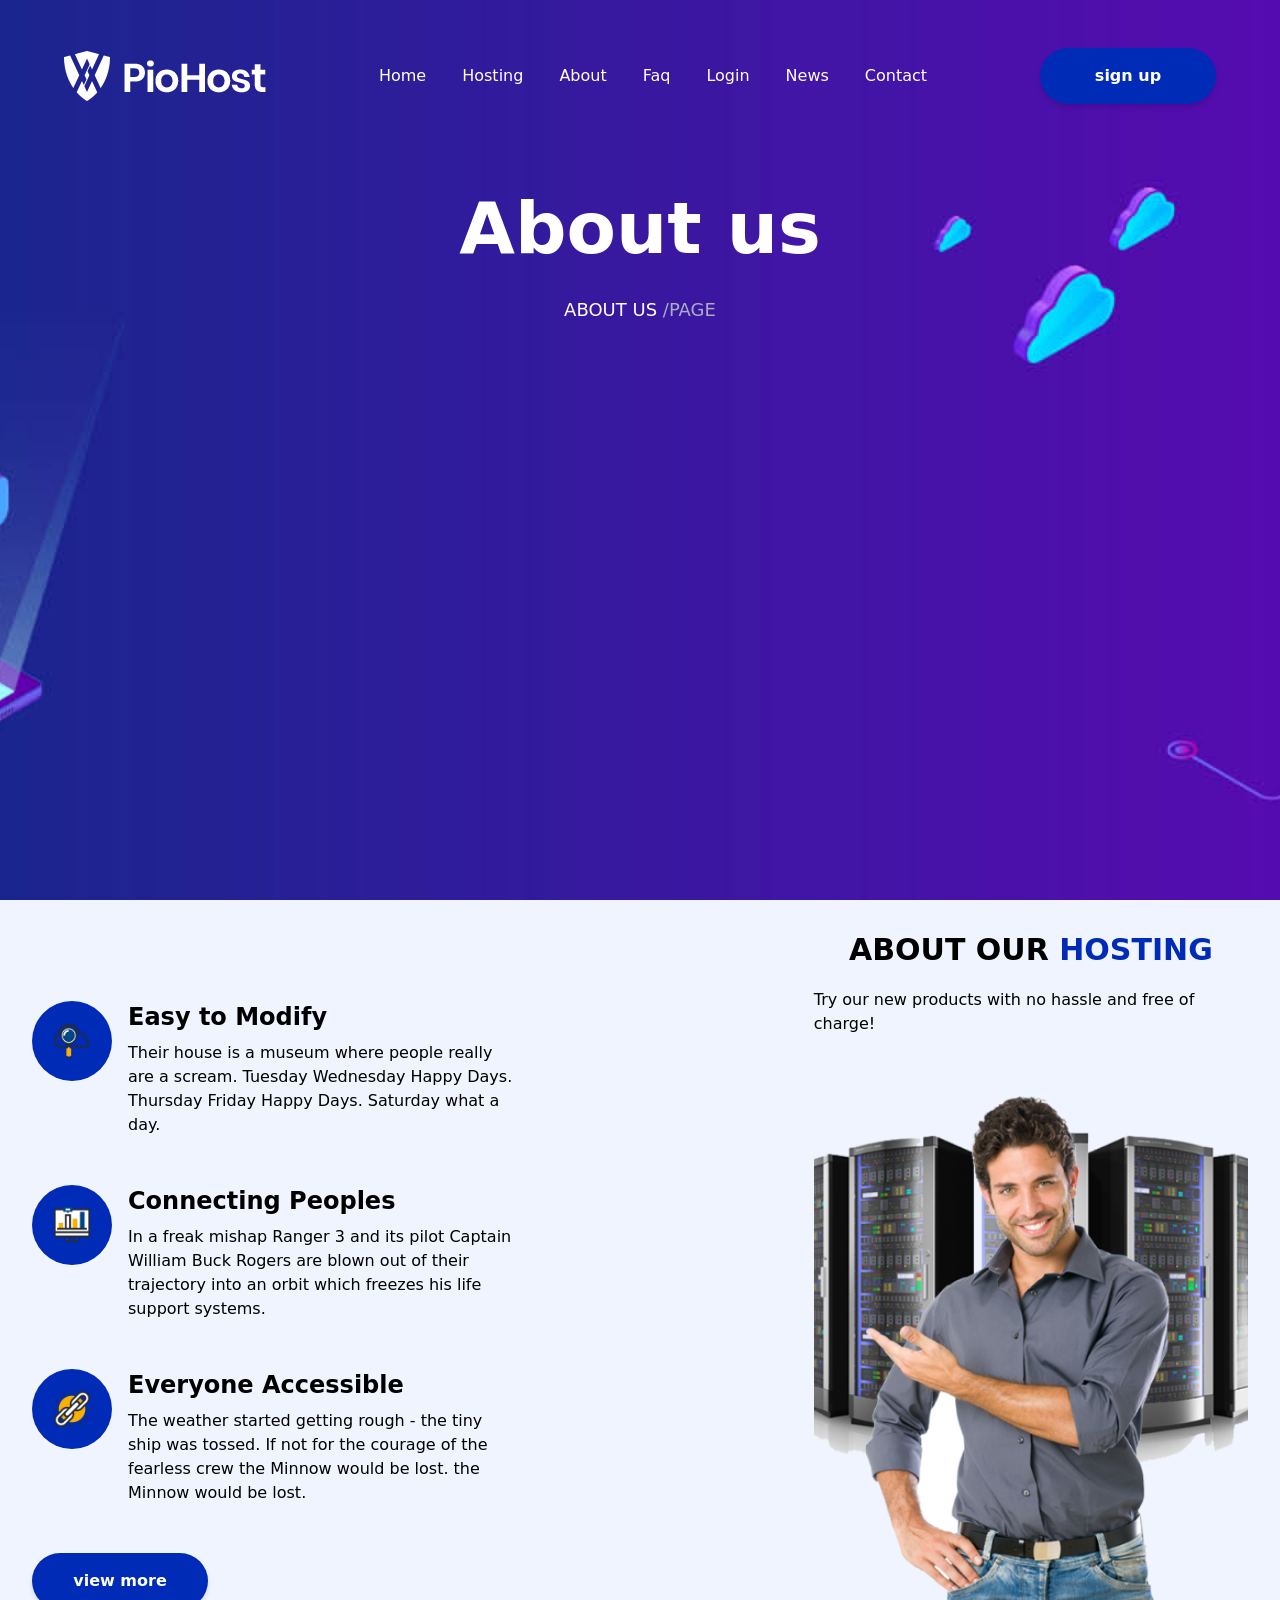
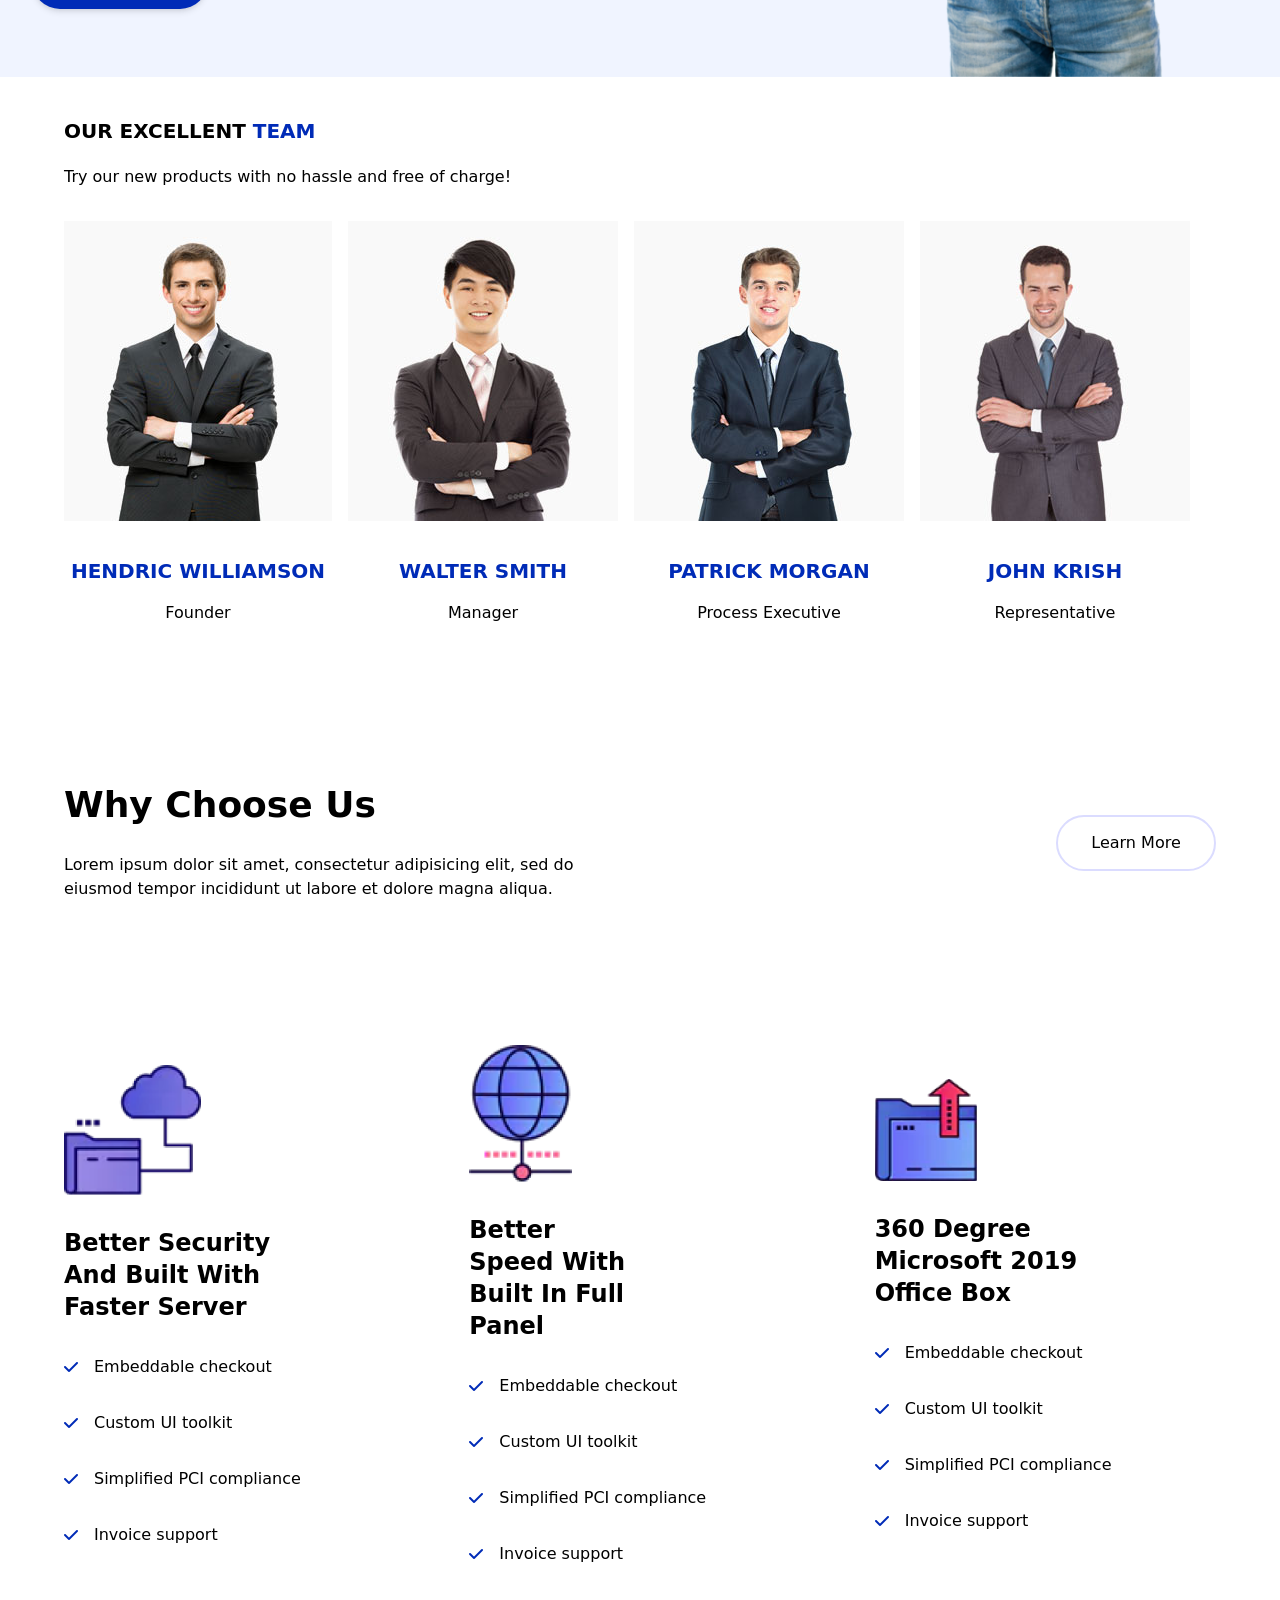
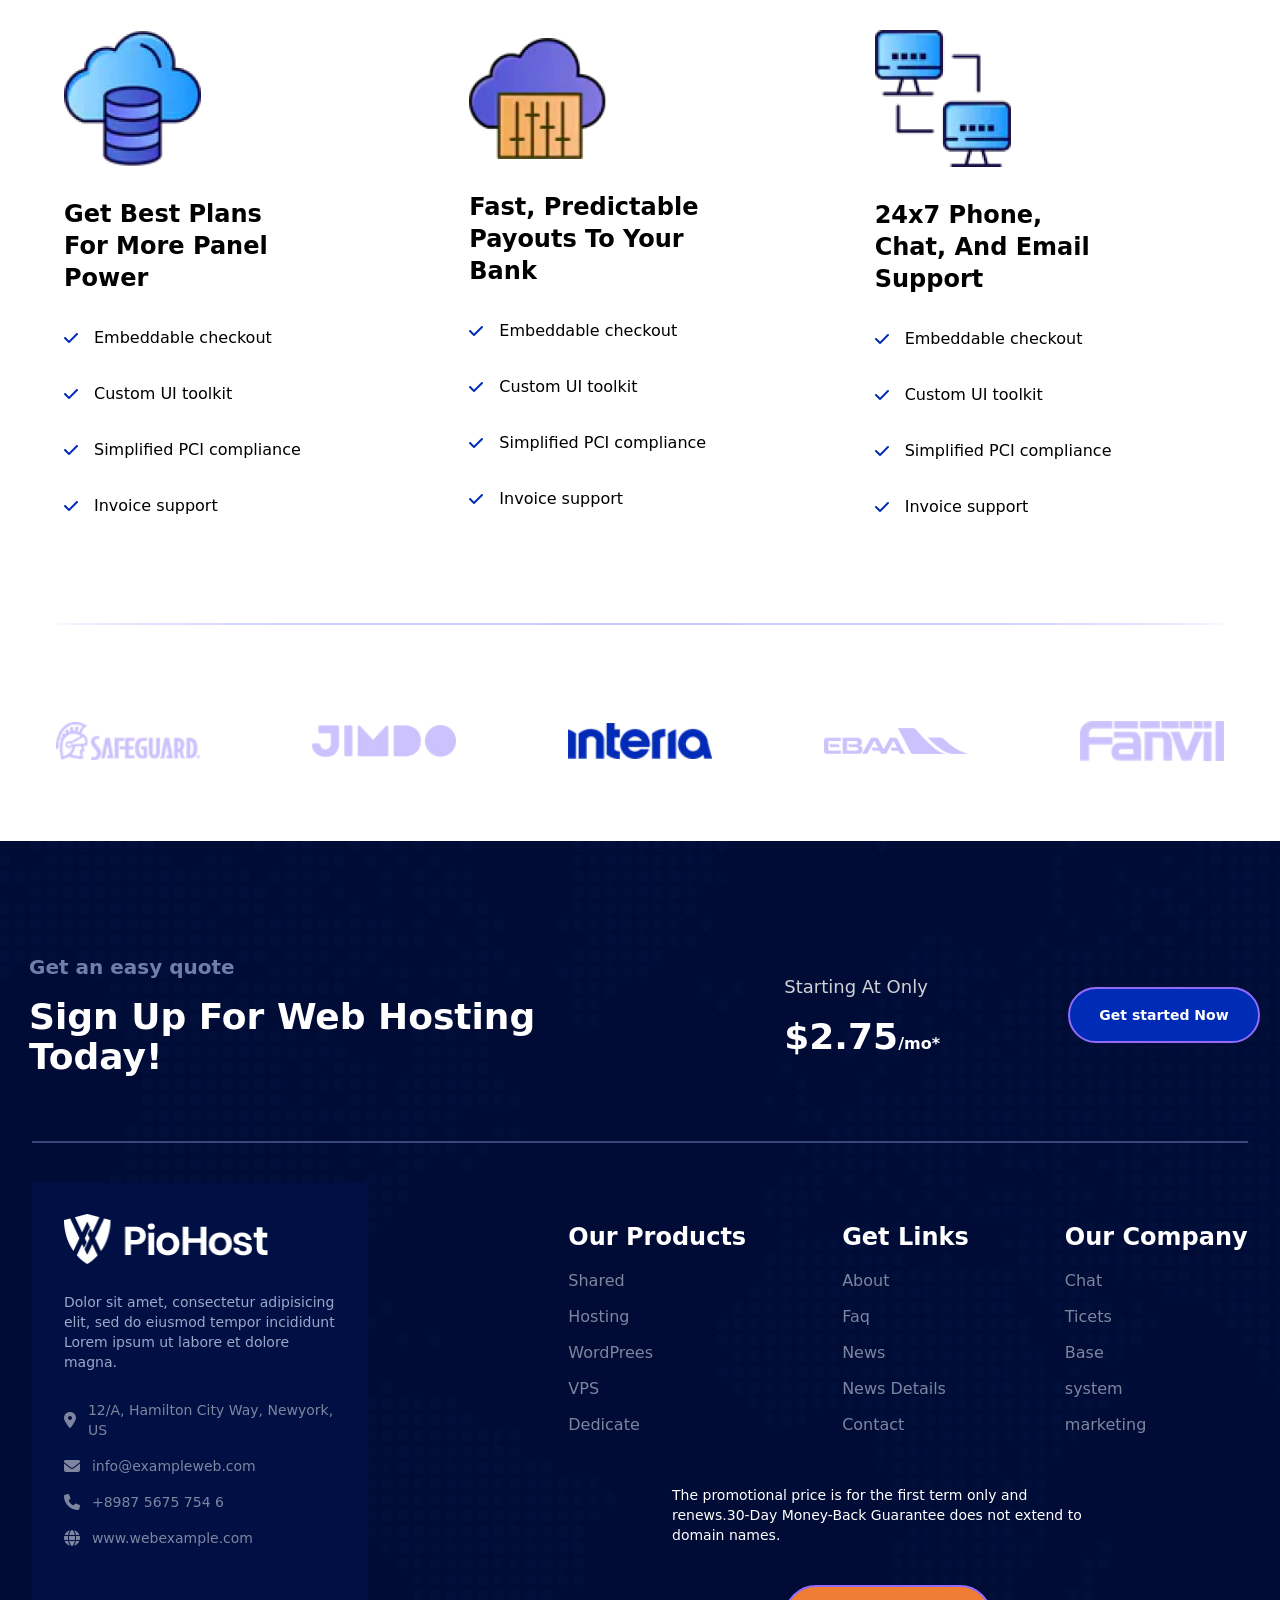
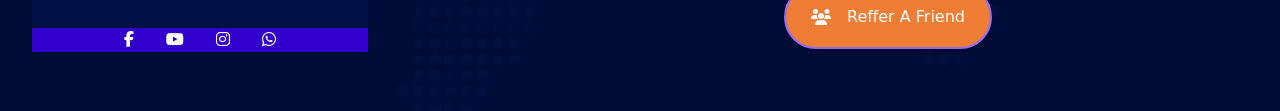
<file: about.html>
<!DOCTYPE html>
<html lang="en" class="scroll-smooth">

<head>
    <meta charset="UTF-8">
    <meta name="viewport" content="width=device-width, initial-scale=1.0">
    <link rel="stylesheet" href="assets/css/output.css">
    <link href='https://unpkg.com/boxicons@2.1.4/css/boxicons.min.css' rel='stylesheet'>
    <link rel="stylesheet" href="https://cdnjs.cloudflare.com/ajax/libs/font-awesome/6.5.2/css/all.min.css"
        integrity="sha512-SnH5WK+bZxgPHs44uWIX+LLJAJ9/2PkPKZ5QiAj6Ta86w+fsb2TkcmfRyVX3pBnMFcV7oQPJkl9QevSCWr3W6A=="
        crossorigin="anonymous" referrerpolicy="no-referrer" />
    <title>about us page</title>
</head>

<body id="halaman-3">
    <header class="justify-center items-center flex absolute top-12 w-full">
        <div class="w-[90%] flex flex-row gap-14 md:gap-0 justify-between flex-wrap items-center">
            <div>
                <img src="assets/img/logo.webp" alt="">
            </div>
            <div class="md:hidden block" onclick="showHideMenu()">
                <i class="bx bx-menu text-4xl text-white"></i>
            </div>
            <div id="menu" class=" md:flex flex-col md:flex-row  justify-between md:items-center  py-2 hidden">
                <nav>
                    <ul class="flex flex-col md:flex-row md:gap-9 gap-6 capitalize">
                        <li><a href="/index.html"
                                class="text-base font-medium text-white hover:text-df5 transition-all duration-200 pr-14 pl-5 md:pr-0 md:pl-0">home</a>
                        </li>
                        <li><a href="/hosting.html"
                                class="text-base font-medium text-white hover:text-df5 transition-all duration-200 pr-14 pl-5 md:pr-0 md:pl-0">hosting</a>
                        </li>
                        <li><a href="/about.html"
                                class="text-base font-medium text-white hover:text-df5 transition-all duration-200 pr-14 pl-5 md:pr-0 md:pl-0">About</a>
                        </li>
                        <li><a href="/faq.html"
                                class="text-base font-medium text-white hover:text-df5 transition-all duration-200 pr-14 pl-5 md:pr-0 md:pl-0">faq</a>
                        </li>
                        <li><a href="/login.html"
                                class="text-base font-medium text-white hover:text-df5 transition-all duration-200 pr-14 pl-5 md:pr-0 md:pl-0">login</a>
                        </li>
                        <li><a href="/news.html"
                                class="text-base font-medium text-white hover:text-df5 transition-all duration-200 md:pr-0 md:pl-0 pr-14 pl-5">news</a>
                        </li>
                        <li><a href="/contact.html"
                                class="text-base font-medium text-white hover:text-df5 transition-all duration-200 md:pr-0 md:pl-0 pr-14 pl-5">contact</a>
                        </li>
                    </ul>
                </nav>

            </div>
            <button
                class="bg-df5  hover:ring hover:ring-sky-600 rounded-full transition-all font-bold text-white py-2 px-6 duration-200 shadow-md w-44 h-14 flex items-center justify-center "
                id="my-button">sign
                up
            </button>
        </div>
        <button onclick="topFunction()" id="scrollToTopBtn" title="Go to top"
            class=" justify-center items-center hidden fixed bottom-5 right-5 z-50 p-3 bg-df5 text-white rounded-full shadow-lg hover:bg-df9 transition-all duration-200 w-14 h-14">
            <i class="fa-solid fa-arrow-up"></i>
        </button>
    </header>
    <main>
        <section id="jumbotron" class="bg-bg5 bg-cover bg-repeat md:min-h-screen bg-center w-full px-8 pt-48  ">
            <div class="flex flex-col justify-center items-center w-full gap-7 pb-24">
                <div class="flex flex-col text-center gap-8 justify-center items-center">
                    <h1 class="text-white font-semibold md:text-7xl text-4xl ">About us</h1>
                    <p class="text-white font-medium md:text-lg text-base">ABOUT US <span class="text-df19">/PAGE</span>
                    </p>
                </div>
            </div>
        </section>
        <section class="w-full flex justify-center items-center  bg-df8 pt-8 pb-7 md:pb-0">
            <div
                class="w-[95%] flex md:justify-between justify-center items-center md:flex-row flex-col-reverse gap-2 0 md:gap-0">
                <div class="flex flex-col gap-12 w-[90%]">
                    <div class="md:flex-row flex-col flex gap-4 ">
                        <div class="rounded-full bg-df5 h-20 w-20 flex items-center justify-center">
                            <img src="assets/img/srv-ic-1 1.png" alt="" class="h-9 w-9">
                        </div>
                        <div class="flex flex-col md:w-[50%] w-full gap-2">
                            <p class="font-bold text-2xl">Easy to Modify</p>
                            <p class="text-base">Their house is a museum where people really are a scream. Tuesday
                                Wednesday Happy Days. Thursday Friday Happy Days. Saturday what a day.</p>
                        </div>
                    </div>
                    <div class="md:flex-row flex gap-4 flex-col">
                        <div class="rounded-full bg-df5 h-20 w-20 flex items-center justify-center">
                            <img src="assets/img/srv-ic-2 1.png" alt="" class="h-9 w-9">
                        </div>
                        <div class="flex flex-col md:w-[50%] w-full gap-2">
                            <p class="font-bold text-2xl">Connecting Peoples</p>
                            <p class="text-base">In a freak mishap Ranger 3 and its pilot Captain William Buck Rogers
                                are blown out of their trajectory into an orbit which freezes his life support systems.
                            </p>
                        </div>
                    </div>
                    <div class="md:flex-row flex gap-4 flex-col">
                        <div class="rounded-full bg-df5 h-20 w-20 flex items-center justify-center">
                            <img src="assets/img/srv-ic-4 1.png" alt="" class="h-9 w-9">
                        </div>
                        <div class="flex flex-col md:w-[50%] w-full gap-2">
                            <p class="font-bold text-2xl">Everyone Accessible</p>
                            <p class="text-base">The weather started getting rough - the tiny ship was tossed. If not
                                for the courage of the fearless crew the Minnow would be lost. the Minnow would be lost.
                            </p>
                        </div>
                    </div>
                    <div class="w-full justify-center items-center md:items-start md:justify-start flex">
                        <button
                            class="bg-df5  hover:ring hover:ring-sky-600 rounded-full transition-all font-bold text-white py-2 px-6 duration-200 shadow-md w-44 h-14">view
                            more
                        </button>
                    </div>
                </div>
                <div class="flex flex-col gap-8 md:w-[50%] w-full">
                    <div class="flex flex-col gap-5 items-center justify-center w-full">
                        <h2 class="font-bold text-3xl">ABOUT OUR <span class="text-df5">HOSTING</span></h2>
                        <p class="text-base text-center md:text-start">Try our new products with no hassle and free of
                            charge!</p>
                    </div>
                    <div>
                        <img src="assets/img/about 1.png" alt="" class="pt-6">
                    </div>
                </div>
            </div>
        </section>
        <section class="w-full flex justify-center items-center mt-10">
            <div class="w-[90%] flex justify-between flex-col gap-8">
                <div class="flex-col flex gap-5 justify-center items-center md:items-start md:justify-start">
                    <p class="text-xl font-bold">OUR EXCELLENT <span class="text-df5">TEAM</span></p>
                    <p>Try our new products with no hassle and free of charge!</p>
                </div>
                <div class="flex md:flex-row flex-col gap-4">
                    <div class="flex flex-col gap-9 justify-center items-center">
                        <div>
                            <img src="assets/img/team-1 1.png" alt="">
                        </div>
                        <div class="flex-col flex items-center justify-center gap-4">
                            <p class="text-xl font-bold text-df5">HENDRIC WILLIAMSON</p>
                            <p class="text-base font-medium">Founder</p>
                        </div>
                    </div>
                    <div class="flex flex-col gap-9 justify-center items-center">
                        <div>
                            <img src="assets/img/team-2 1.png" alt="">
                        </div>
                        <div class="flex-col flex items-center justify-center gap-4">
                            <p class="text-xl font-bold text-df5">WALTER SMITH</p>
                            <p class="text-base font-medium">Manager</p>
                        </div>
                    </div>
                    <div class="flex flex-col gap-9 justify-center items-center">
                        <div>
                            <img src="assets/img/team-3 1.png" alt="">
                        </div>
                        <div class="flex-col flex items-center justify-center gap-4">
                            <p class="text-xl font-bold text-df5">PATRICK MORGAN</p>
                            <p class="text-base font-medium">Process Executive</p>
                        </div>
                    </div>
                    <div class="flex flex-col gap-9 justify-center items-center">
                        <div>
                            <img src="assets/img/team-4 1.png" alt="">
                        </div>
                        <div class="flex-col flex items-center justify-center gap-4">
                            <p class="text-xl font-bold text-df5">JOHN KRISH</p>
                            <p class="text-base font-medium">Representative</p>
                        </div>
                    </div>
                </div>
            </div>
        </section>
        <section class="w-full flex justify-center items-center mt-40">
            <div class="w-[90%] flex  flex-col gap-36">
                <div class="flex flex-col md:flex-row justify-between w-full items-center gap-5">
                    <div class="md:w-[50%] w-full text-center md:text-start flex flex-col gap-7">
                        <p class="font-bold text-4xl">Why Choose Us</p>
                        <p>Lorem ipsum dolor sit amet, consectetur adipisicing elit, sed do eiusmod tempor incididunt ut
                            labore et dolore magna aliqua.</p>
                    </div>
                    <div>
                        <button
                            class="rounded-full hover:bg-df5 hover:text-white border-df6 border-2 transition-all duration-200 w-40 h-14">Learn
                            More</button>
                    </div>
                </div>
                <div class="grid md:grid-cols-3 grid-cols-1 items-center w-full gap-16 justify-start">
                    <div class="gap-8 flex flex-col">
                        <img src="assets/img/cf1 1.png" alt="" class="w-[40%] h-[40%]">
                        <p class="font-bold text-2xl w-[70%]">Better Security And Built With Faster Server</p>
                        <div class="flex flex-row gap-4  items-center">
                            <i class="fa-solid fa-check text-df5"></i>
                            <p>Embeddable checkout</p>
                        </div>
                        <div class="flex flex-row gap-4  items-center">
                            <i class="fa-solid fa-check text-df5"></i>
                            <p>Custom UI toolkit</p>
                        </div>
                        <div class="flex flex-row gap-4  items-center">
                            <i class="fa-solid fa-check text-df5"></i>
                            <p>Simplified PCI compliance</p>
                        </div>
                        <div class="flex flex-row gap-4  items-center">
                            <i class="fa-solid fa-check text-df5"></i>
                            <p>Invoice support</p>
                        </div>
                    </div>
                    <div class="gap-8 flex flex-col">
                        <img src="assets/img/cf2 1.png" alt="" class="w-[30%] h-[30%]">
                        <p class="font-bold text-2xl w-[50%]">Better Speed With Built In Full Panel</p>
                        <div class="flex flex-row gap-4  items-center">
                            <i class="fa-solid fa-check text-df5"></i>
                            <p>Embeddable checkout</p>
                        </div>
                        <div class="flex flex-row gap-4  items-center">
                            <i class="fa-solid fa-check text-df5"></i>
                            <p>Custom UI toolkit</p>
                        </div>
                        <div class="flex flex-row gap-4  items-center">
                            <i class="fa-solid fa-check text-df5"></i>
                            <p>Simplified PCI compliance</p>
                        </div>
                        <div class="flex flex-row gap-4  items-center">
                            <i class="fa-solid fa-check text-df5"></i>
                            <p>Invoice support</p>
                        </div>
                    </div>
                    <div class="gap-8 flex flex-col">
                        <img src="assets/img/cf3 1.png" alt="" class="w-[30%] h-[30%]">
                        <p class="font-bold text-2xl w-[70%]">360 Degree Microsoft 2019 Office Box</p>
                        <div class="flex flex-row gap-4  items-center">
                            <i class="fa-solid fa-check text-df5"></i>
                            <p>Embeddable checkout</p>
                        </div>
                        <div class="flex flex-row gap-4  items-center">
                            <i class="fa-solid fa-check text-df5"></i>
                            <p>Custom UI toolkit</p>
                        </div>
                        <div class="flex flex-row gap-4  items-center">
                            <i class="fa-solid fa-check text-df5"></i>
                            <p>Simplified PCI compliance</p>
                        </div>
                        <div class="flex flex-row gap-4  items-center">
                            <i class="fa-solid fa-check text-df5"></i>
                            <p>Invoice support</p>
                        </div>
                    </div>
                    <div class="gap-8 flex flex-col">
                        <img src="assets/img/cf4 1.png" alt="" class="w-[40%] h-[40%]">
                        <p class="font-bold text-2xl w-[70%]">Get Best Plans For More Panel Power</p>
                        <div class="flex flex-row gap-4  items-center">
                            <i class="fa-solid fa-check text-df5"></i>
                            <p>Embeddable checkout</p>
                        </div>
                        <div class="flex flex-row gap-4  items-center">
                            <i class="fa-solid fa-check text-df5"></i>
                            <p>Custom UI toolkit</p>
                        </div>
                        <div class="flex flex-row gap-4  items-center">
                            <i class="fa-solid fa-check text-df5"></i>
                            <p>Simplified PCI compliance</p>
                        </div>
                        <div class="flex flex-row gap-4  items-center">
                            <i class="fa-solid fa-check text-df5"></i>
                            <p>Invoice support</p>
                        </div>
                    </div>
                    <div class="gap-8 flex flex-col">
                        <img src="assets/img/cf5 1.png" alt="" class="w-[40%] h-[40%]">
                        <p class="font-bold text-2xl w-[70%]">Fast, Predictable Payouts To Your Bank</p>
                        <div class="flex flex-row gap-4  items-center">
                            <i class="fa-solid fa-check text-df5"></i>
                            <p>Embeddable checkout</p>
                        </div>
                        <div class="flex flex-row gap-4  items-center">
                            <i class="fa-solid fa-check text-df5"></i>
                            <p>Custom UI toolkit</p>
                        </div>
                        <div class="flex flex-row gap-4  items-center">
                            <i class="fa-solid fa-check text-df5"></i>
                            <p>Simplified PCI compliance</p>
                        </div>
                        <div class="flex flex-row gap-4  items-center">
                            <i class="fa-solid fa-check text-df5"></i>
                            <p>Invoice support</p>
                        </div>
                    </div>
                    <div class="gap-8 flex flex-col">
                        <img src="assets/img/cf6 1.png" alt="" class="w-[40%] h-[40%]">
                        <p class="font-bold text-2xl w-[70%]">24x7 Phone, Chat, And Email Support</p>
                        <div class="flex flex-row gap-4  items-center">
                            <i class="fa-solid fa-check text-df5"></i>
                            <p>Embeddable checkout</p>
                        </div>
                        <div class="flex flex-row gap-4  items-center">
                            <i class="fa-solid fa-check text-df5"></i>
                            <p>Custom UI toolkit</p>
                        </div>
                        <div class="flex flex-row gap-4  items-center">
                            <i class="fa-solid fa-check text-df5"></i>
                            <p>Simplified PCI compliance</p>
                        </div>
                        <div class="flex flex-row gap-4  items-center">
                            <i class="fa-solid fa-check text-df5"></i>
                            <p>Invoice support</p>
                        </div>
                    </div>
                </div>
            </div>
        </section>
        <section class="flex flex-col justify-center items-center pt-16">
            <div class="pt-10 flex  justify-center">
                <img src="assets/img/line.png" alt="">
            </div>
            <div class="flex flex-row md:gap-28 gap-5 md:pt-24 pt-10 items-center justify-center">
                <img src="assets/img/safeguard.webp" alt="" class="md:w-36 w-[15%]">
                <img src="assets/img/jimdo.webp" alt="" class="md:w-36 w-[15%]">
                <img src="assets/img/intera.webp" alt="" class="md:w-36 w-[15%]">
                <img src="assets/img/ebaa.webp" alt="" class="md:w-36 w-[15%]">
                <img src="assets/img/fanvil.webp" alt="" class="md:w-36 w-[15%]">
            </div>
        </section>
        <section class="bg-bg4 bg-cover h-[161rem] md:h-full  w-full md:mt-20 mt-14 pb-48 flex flex-col items-center ">
            <div>
                <div
                    class="flex md:flex-row flex-col justify-between md:gap-32 gap-10 items-center pr-[20px] pl-[29px] pt-28">
                    <div class="flex flex-col gap-4 md:items-start md:justify-start items-center justify-center">
                        <p class="text-df13 font-semibold text-xl">Get an easy quote</p>
                        <h2 class="text-4xl text-white font-semibold text-center md:text-start">Sign Up For Web Hosting
                            Today!</h2>
                    </div>
                    <div class="flex flex-col gap-4 items-center justify-center md:items-start md:justify-start">
                        <p class="text-df14 text-lg">Starting At Only</p>
                        <p class="text-white font-semibold"><span class="text-4xl">$2.75</span>/mo*</p>
                    </div>
                    <div>
                        <button
                            class="text-white font-semibold text-sm rounded-full w-48 h-14 bg-df5 hover:bg-transparent transition-all duration-200  border-df4 hover:border-df4 border-2 border-solid">Get
                            started Now</button>
                    </div>
                </div>
                <div class="flex justify-center items-center pt-16">
                    <div class="border-df15 border-[1px] border-solid w-[95%]"></div>
                </div>
                <div class="flex justify-center items-center">
                    <div class="w-[95%]  h-80  mt-14 md:flex-row flex gap-40 flex-col items-center ">
                        <div class="w-[21rem] h-[29rem] bg-df16 justify-center items-center flex flex-col pt-9 mt-28">
                            <div class="w-[81%] h-[80%]  ">
                                <div class="flex flex-col gap-7">
                                    <img src="assets/img/logo.webp" alt="" class="w-[75%] h-[75%]">
                                    <p class="text-df17 text-sm">Dolor sit amet, consectetur adipisicing elit, sed do
                                        eiusmod tempor incididunt Lorem ipsum ut labore et dolore magna.</p>
                                    <ul class="gap-4 flex flex-col">
                                        <li class="text-df7 flex gap-3 items-center">
                                            <i class="fa-solid fa-location-dot"></i>
                                            <p class="text-sm">12/A, Hamilton City Way, Newyork, US</p>
                                        </li>
                                        <li class="text-df7 flex gap-3 items-center">
                                            <i class="fa-solid fa-envelope"></i>
                                            <p class="text-sm">info@exampleweb.com</p>
                                        </li>
                                        <li class="text-df7 flex gap-3 items-center">
                                            <i class="fa-solid fa-phone"></i>
                                            <p class="text-sm">+8987 5675 754 6</p>
                                        </li>
                                        <li class="text-df7 flex gap-3 items-center">
                                            <i class="fa-solid fa-globe"></i>
                                            <p class="text-sm"> www.webexample.com</p>
                                        </li>
                                    </ul>
                                </div>
                            </div>
                            <div class="w-[21rem] h-20 md:h-16 bg-df10 flex items-center justify-center mt-20">
                                <ul class="w-[70%] flex flex-row gap-8 items-center justify-center">
                                    <li class="text-white">
                                        <i class="fa-brands fa-facebook-f"></i>
                                    </li>
                                    <li class="text-white">
                                        <i class="fa-brands fa-youtube"></i>
                                    </li>
                                    <li class="text-white">
                                        <i class="fa-brands fa-instagram"></i>
                                    </li>
                                    <li class="text-white">
                                        <i class="fa-brands fa-whatsapp"></i>
                                    </li>
                                </ul>
                            </div>
                        </div>
                        <div class="flex flex-col mt-28">
                            <div
                                class="flex md:flex-row flex-col  gap-24 pt-10 items-start md:items-center justify-center ml-10">
                                <div class="flex flex-col gap-4">
                                    <h3 class="font-semibold text-white text-2xl">Our Products</h3>
                                    <ul class="flex flex-col gap-3">
                                        <li class="text-df7">Shared</li>
                                        <li class="text-df7">Hosting</li>
                                        <li class="text-df7">WordPrees</li>
                                        <li class="text-df7">VPS</li>
                                        <li class="text-df7">Dedicate</li>
                                    </ul>
                                </div>
                                <div class="flex flex-col gap-4">
                                    <h3 class="font-semibold text-white text-2xl">Get Links</h3>
                                    <ul class="flex flex-col gap-3">
                                        <li class="text-df7">About</li>
                                        <li class="text-df7">Faq</li>
                                        <li class="text-df7">News</li>
                                        <li class="text-df7">News Details</li>
                                        <li class="text-df7">Contact</li>
                                    </ul>
                                </div>
                                <div class="flex flex-col gap-4">
                                    <h3 class="font-semibold text-white text-2xl">Our Company</h3>
                                    <ul class="flex flex-col gap-3">
                                        <li class="text-df7">Chat</li>
                                        <li class="text-df7">Ticets</li>
                                        <li class="text-df7">Base</li>
                                        <li class="text-df7">system</li>
                                        <li class="text-df7">marketing</li>
                                    </ul>
                                </div>
                            </div>
                            <div class="w-full flex items-center justify-center flex-col">
                                <div class="w-[60%] pt-12">
                                    <p class="text-white text-sm ">The promotional price is for the first term only and
                                        renews.30-Day Money-Back Guarantee does not extend to domain names.</p>
                                </div>
                                <div>
                                    <button
                                        class=" rounded-full w-52 h-16 bg-df18  mt-10 hover:bg-transparent transition-all duration-200 text-white border-df4 border-solid border-2 flex flex-row justify-center items-center gap-4">
                                        <i class="fa-solid fa-users"></i>
                                        <p>Reffer A Friend</p>
                                    </button>
                                </div>
                            </div>
                        </div>
                    </div>
                </div>
            </div>
        </section>
    </main>
    <script>
        var xStatus = false;

        function showHideMenu() {
            if (!xStatus) {
                document.getElementById('menu').classList.remove("hidden");
                document.getElementById('menu').classList.add("flex");
                console.log(document.documentElement.scrollTop);
                if (window.matchMedia("(max-width: 768px)").matches) {
                    console.log("jalan");
                    document.querySelector('#menu nav ul').classList.add("bg-df9");
                    document.querySelectorAll('#menu nav ul li').forEach(li => li.classList.add("bg-df9", "border-b"));
                    document.querySelector('#menu').classList.add("bg-df9");
                }

                xStatus = true;
            } else {
                xStatus = false;
                document.getElementById('menu').classList.add("hidden");
                document.getElementById('menu').classList.remove("flex");
                if (window.matchMedia("(max-width: 768px)").matches) {
                    // hanya hapus kelas jika kita masih dalam mode mobile
                    document.querySelector('#menu nav ul').classList.remove("bg-df9");
                    document.querySelectorAll('#menu nav ul li').forEach(li => li.classList.remove("bg-df9", "border-b"));
                    document.querySelector('#menu').classList.remove("bg-df9");
                } else {
                    // jika kita dalam mode laptop, jangan hapus kelas
                    console.log("mode laptop, jangan hapus kelas");
                }
            }
        }

        // Get the button
        let mybutton = document.getElementById("scrollToTopBtn");

        // When the user scrolls down 20px from the top of the document, show the button
        window.onscroll = function () { scrollFunction() };

        function scrollFunction() {
            if (document.body.scrollTop > 20 || document.documentElement.scrollTop > 20) {
                mybutton.style.display = "block";
            } else {
                mybutton.style.display = "none";
            }
        }

        function topFunction() {
            document.body.scrollTop = 0;
            document.documentElement.scrollTop = 0;
        }



        const pagesMenuItem = document.querySelector('#menu nav ul li:nth-child(3)');
        const aboutItem = document.querySelector('#about-item');
        const faqItem = document.querySelector('#faq-item');
        const loginitem = document.querySelector('#login-item');

        pagesMenuItem.addEventListener('click', function () {
            const submenu = pagesMenuItem.querySelector('ul');
            submenu.classList.toggle('hidden');
            aboutItem.classList.toggle('border-b-4');
            faqItem.classList.toggle('border-b-4');
        });

        const myButton = document.getElementById('my-button');

        function checkScreenWidth() {
            if (window.innerWidth <= 768) {
                myButton.style.display = 'none';
            } else {
                myButton.style.display = 'block';
            }
        }

        window.addEventListener('resize', checkScreenWidth);

        // Call the function once to set the initial state
        checkScreenWidth();
    </script>

</body>

</html>
</file>
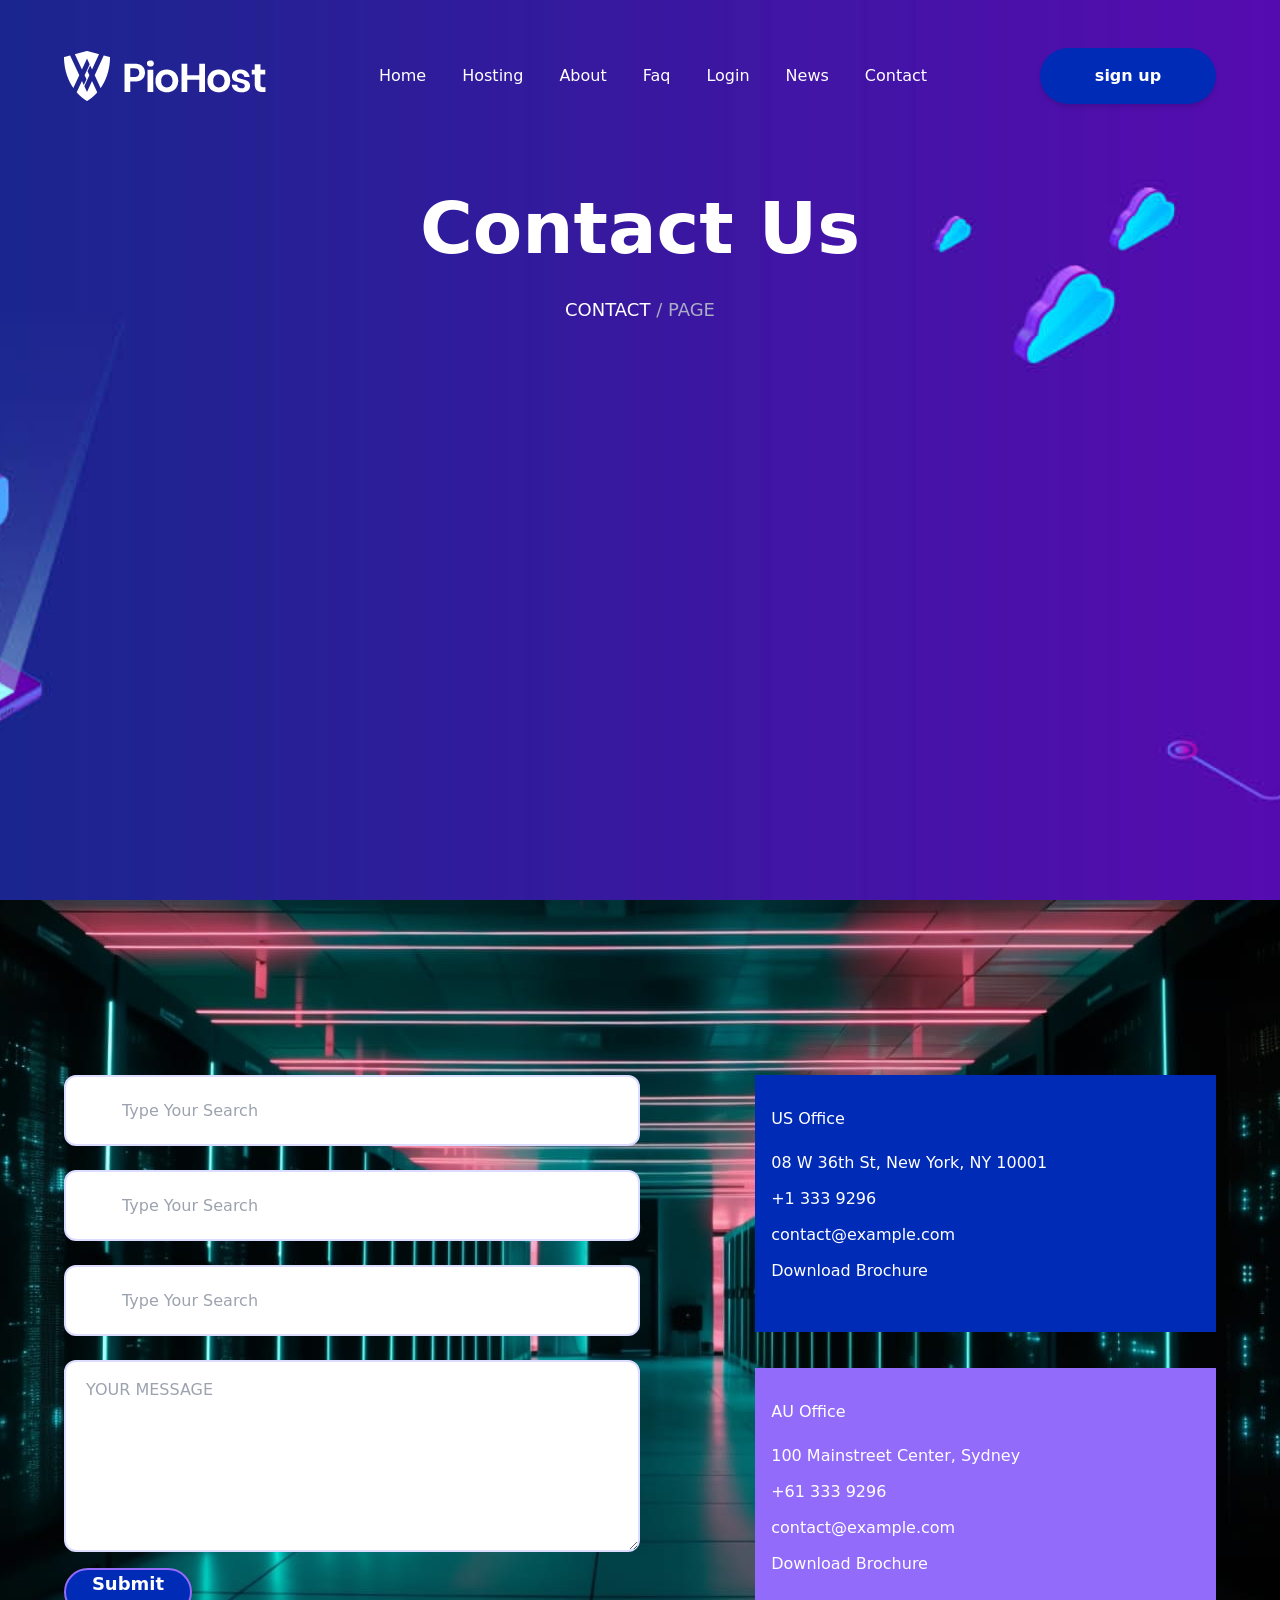
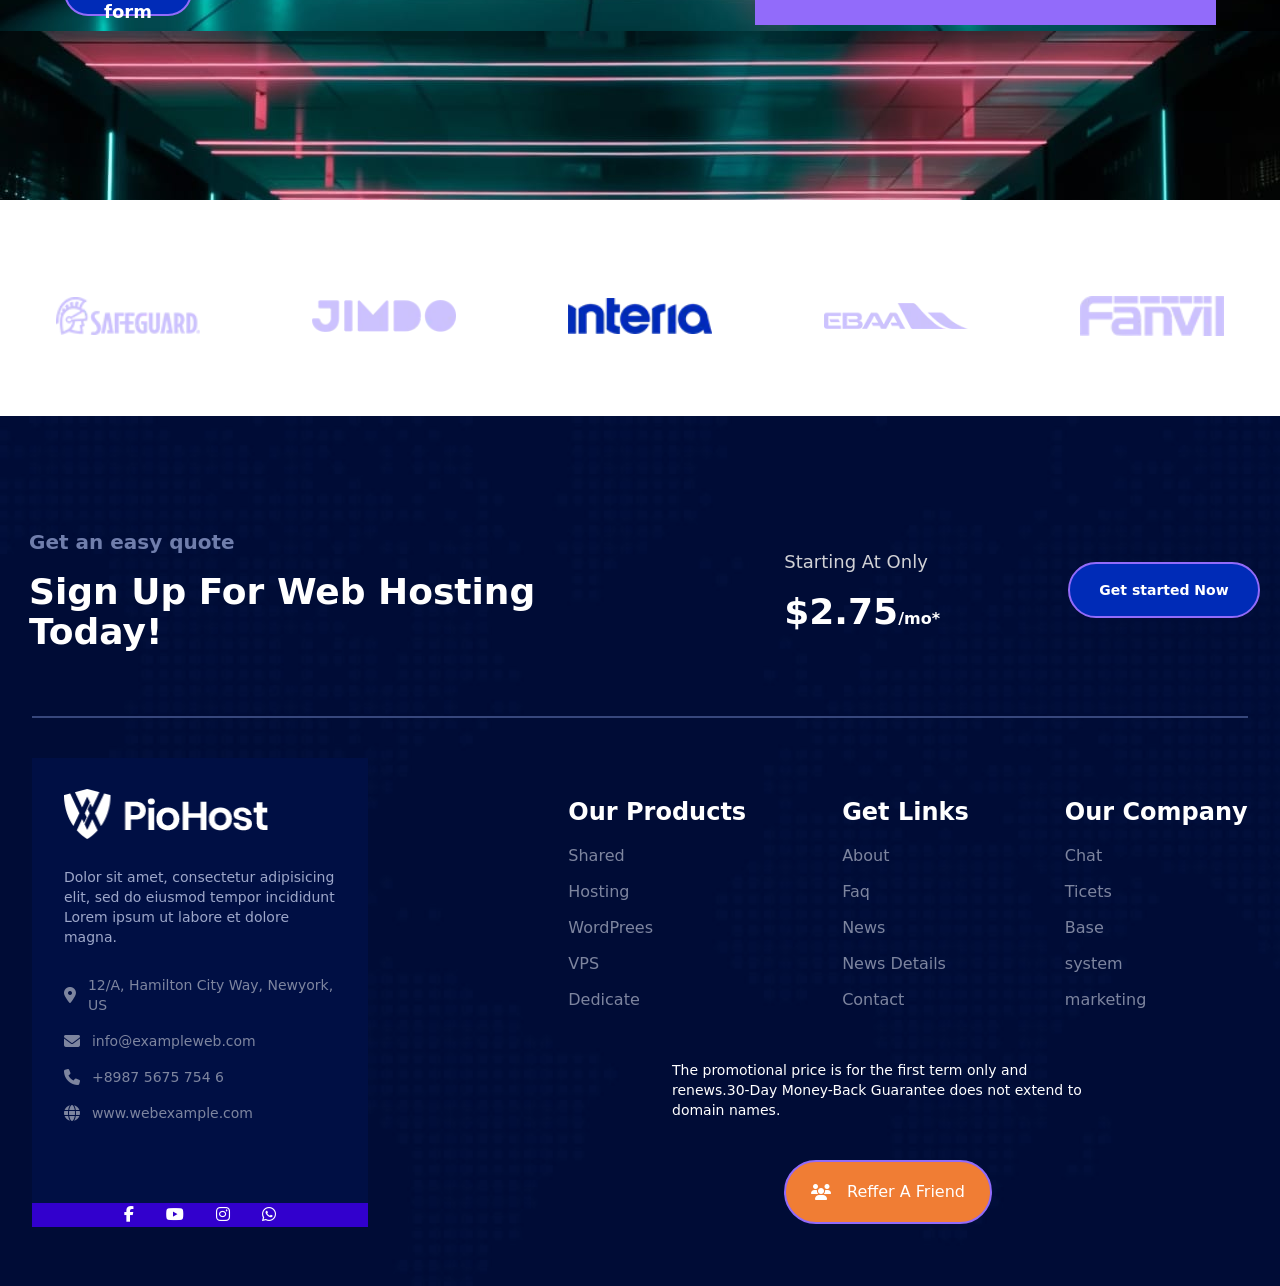
<file: contact.html>
<!DOCTYPE html>
<html lang="en" class="scroll-smooth">

<head>
    <meta charset="UTF-8">
    <meta name="viewport" content="width=device-width, initial-scale=1.0">
    <title>contact</title>
    <link rel="stylesheet" href="assets/css/output.css">
    <link href='https://unpkg.com/boxicons@2.1.4/css/boxicons.min.css' rel='stylesheet'>
    <link rel="stylesheet" href="https://cdnjs.cloudflare.com/ajax/libs/font-awesome/6.5.2/css/all.min.css"
        integrity="sha512-SnH5WK+bZxgPHs44uWIX+LLJAJ9/2PkPKZ5QiAj6Ta86w+fsb2TkcmfRyVX3pBnMFcV7oQPJkl9QevSCWr3W6A=="
        crossorigin="anonymous" referrerpolicy="no-referrer" />
</head>

<body id="halaman-7">
    <header class="justify-center items-center flex absolute top-12 w-full">
        <div class="w-[90%] flex flex-row gap-14 md:gap-0 justify-between flex-wrap items-center ">
            <div>
                <img src="assets/img/logo.webp" alt="">
            </div>
            <div class="md:hidden block" onclick="showHideMenu()">
                <i class="bx bx-menu text-4xl text-white"></i>
            </div>
            <div id="menu" class="hidden md:flex flex-col md:flex-row  justify-between md:items-center  py-2">
                <nav>
                    <ul class="flex flex-col md:flex-row md:gap-9 gap-6 capitalize">
                        <li><a href="/index.html"
                                class="text-base font-medium text-white hover:text-df5 transition-all duration-200 pr-14 pl-5 md:pr-0 md:pl-0">home</a>
                        </li>
                        <li><a href="/hosting.html"
                                class="text-base font-medium text-white hover:text-df5 transition-all duration-200 pr-14 pl-5 md:pr-0 md:pl-0">hosting</a>
                        </li>
                        <li><a href="/about.html"
                                class="text-base font-medium text-white hover:text-df5 transition-all duration-200 pr-14 pl-5 md:pr-0 md:pl-0">About</a>
                        </li>
                        <li><a href="/faq.html"
                                class="text-base font-medium text-white hover:text-df5 transition-all duration-200 pr-14 pl-5 md:pr-0 md:pl-0">faq</a>
                        </li>
                        <li><a href="/login.html"
                                class="text-base font-medium text-white hover:text-df5 transition-all duration-200 pr-14 pl-5 md:pr-0 md:pl-0">login</a>
                        </li>
                        <li><a href="/news.html"
                                class="text-base font-medium text-white hover:text-df5 transition-all duration-200 md:pr-0 md:pl-0 pr-14 pl-5">news</a>
                        </li>
                        <li><a href="/contact.html"
                                class="text-base font-medium text-white hover:text-df5 transition-all duration-200 md:pr-0 md:pl-0 pr-14 pl-5">contact</a>
                        </li>
                    </ul>
                </nav>

            </div>
            <button
                class="bg-df5  hover:ring hover:ring-sky-600 rounded-full transition-all font-bold text-white py-2 px-6 duration-200 shadow-md w-44 h-14 flex items-center justify-center"
                id="my-button">sign
                up
            </button>
        </div>
        <button onclick="topFunction()" id="scrollToTopBtn" title="Go to top"
            class=" justify-center items-center hidden fixed bottom-5 right-5 z-50 p-3 bg-df5 text-white rounded-full shadow-lg hover:bg-df9 transition-all duration-200 w-14 h-14">
            <i class="fa-solid fa-arrow-up"></i>
        </button>
    </header>
    <main>
        <section id="jumbotron" class="bg-bg5 bg-cover bg-repeat md:min-h-screen bg-center w-full px-8 pt-48  ">
            <div class="flex flex-col justify-center items-center w-full gap-7 pb-24">
                <div class="flex flex-col text-center gap-8 justify-center items-center">
                    <h1 class="text-white font-semibold md:text-7xl text-4xl ">Contact Us</h1>
                    <p class="text-white font-medium md:text-lg text-base">CONTACT <span class="text-df19">/ PAGE</span>
                    </p>
                </div>
            </div>
        </section>
        <section class="w-full min-h-screen bg-dbg6">
            <div class="w-full flex justify-center items-center py-16 min-h-screen">
                <div class="w-[90%] flex md:flex-row flex-col-reverse md:gap-0 gap-20 justify-between">
                    <div class="flex flex-col gap-4 md:w-[50%] w-full h-full">
                        <div class="flex-col flex gap-6">
                            <input type="text" id="search1" placeholder="Type Your Search" class="border-2 border-df6 rounded-xl font-medium w-full h-full px-14 md:py-6 py-5 hover:border-df6">
                            <input type="text" id="search2" placeholder="Type Your Search" class="border-2 border-df6 rounded-xl font-medium w-full h-full px-14 md:py-6 py-5 hover:border-df6">
                            <input type="text" id="search3" placeholder="Type Your Search" class="border-2 border-df6 rounded-xl font-medium w-full h-full px-14 md:py-6 py-5 hover:border-df6">
                            <textarea id="message" class="border-2 border-df6 rounded-xl font-medium h-48 w-full pl-5 pt-4" placeholder="YOUR MESSAGE"></textarea>
                        </div>
                        <div>
                            <button onclick="validateForm()" class="rounded-full text-white bg-df5 w-32 h-12 hover:bg-transparent border-df4 transition-all duration-200 border-2 hover:text-df5 font-semibold md:text-lg text-sm">Submit form</button>
                        </div>
                    </div>
                    <div class="flex-col flex md:w-[40%] w-full gap-9">
                        <div class="bg-df5 w-full h-[50%] text-white gap-5 pl-4 py-8 flex flex-col">
                            <p>US Office</p>
                            <div class="flex flex-col gap-3">
                                <p>08 W 36th St, New York, NY 10001</p>
                                <p>+1 333 9296</p>
                                <p>contact@example.com</p>
                                <p>Download Brochure</p>
                            </div>
                        </div>
                        <div class="bg-df4 h-[50%] w-full text-white gap-5 flex flex-col py-8 pl-4">
                            <p>AU Office</p>
                            <div class="flex flex-col gap-3">
                                <p>100 Mainstreet Center, Sydney</p>
                                <p>+61 333 9296</p>
                                <p>contact@example.com</p>
                                <p>Download Brochure</p>
                            </div>
                        </div>
                    </div>
                </div>
            </div>
        </section>
        <div class="flex flex-row md:gap-28 gap-5 md:pt-24 pt-10 items-center justify-center">
            <img src="assets/img/safeguard.webp" alt="" class="md:w-36 w-[15%]">
            <img src="assets/img/jimdo.webp" alt="" class="md:w-36 w-[15%]">
            <img src="assets/img/intera.webp" alt="" class="md:w-36 w-[15%]">
            <img src="assets/img/ebaa.webp" alt="" class="md:w-36 w-[15%]">
            <img src="assets/img/fanvil.webp" alt="" class="md:w-36 w-[15%]">
        </div>
        </section>
        <section class="bg-bg4 bg-cover h-[161rem] md:h-full  w-full md:mt-20 mt-14 pb-48 flex flex-col items-center ">
            <div>
                <div
                    class="flex md:flex-row flex-col justify-between md:gap-32 gap-10 items-center pr-[20px] pl-[29px] pt-28">
                    <div class="flex flex-col gap-4 md:items-start md:justify-start items-center justify-center">
                        <p class="text-df13 font-semibold text-xl">Get an easy quote</p>
                        <h2 class="text-4xl text-white font-semibold text-center md:text-start">Sign Up For Web Hosting
                            Today!</h2>
                    </div>
                    <div class="flex flex-col gap-4 items-center justify-center md:items-start md:justify-start">
                        <p class="text-df14 text-lg">Starting At Only</p>
                        <p class="text-white font-semibold"><span class="text-4xl">$2.75</span>/mo*</p>
                    </div>
                    <div>
                        <button
                            class="text-white font-semibold text-sm rounded-full w-48 h-14 bg-df5 hover:bg-transparent transition-all duration-200  border-df4 hover:border-df4 border-2 border-solid">Get
                            started Now</button>
                    </div>
                </div>
                <div class="flex justify-center items-center pt-16">
                    <div class="border-df15 border-[1px] border-solid w-[95%]"></div>
                </div>
                <div class="flex justify-center items-center">
                    <div class="w-[95%]  h-80  mt-14 md:flex-row flex gap-40 flex-col items-center ">
                        <div class="w-[21rem] h-[29rem] bg-df16 justify-center items-center flex flex-col pt-9 mt-28">
                            <div class="w-[81%] h-[80%]  ">
                                <div class="flex flex-col gap-7">
                                    <img src="assets/img/logo.webp" alt="" class="w-[75%] h-[75%]">
                                    <p class="text-df17 text-sm">Dolor sit amet, consectetur adipisicing elit, sed do
                                        eiusmod tempor incididunt Lorem ipsum ut labore et dolore magna.</p>
                                    <ul class="gap-4 flex flex-col">
                                        <li class="text-df7 flex gap-3 items-center">
                                            <i class="fa-solid fa-location-dot"></i>
                                            <p class="text-sm">12/A, Hamilton City Way, Newyork, US</p>
                                        </li>
                                        <li class="text-df7 flex gap-3 items-center">
                                            <i class="fa-solid fa-envelope"></i>
                                            <p class="text-sm">info@exampleweb.com</p>
                                        </li>
                                        <li class="text-df7 flex gap-3 items-center">
                                            <i class="fa-solid fa-phone"></i>
                                            <p class="text-sm">+8987 5675 754 6</p>
                                        </li>
                                        <li class="text-df7 flex gap-3 items-center">
                                            <i class="fa-solid fa-globe"></i>
                                            <p class="text-sm"> www.webexample.com</p>
                                        </li>
                                    </ul>
                                </div>
                            </div>
                            <div class="w-[21rem] h-20 md:h-16 bg-df10 flex items-center justify-center mt-20">
                                <ul class="w-[70%] flex flex-row gap-8 items-center justify-center">
                                    <li class="text-white">
                                        <i class="fa-brands fa-facebook-f"></i>
                                    </li>
                                    <li class="text-white">
                                        <i class="fa-brands fa-youtube"></i>
                                    </li>
                                    <li class="text-white">
                                        <i class="fa-brands fa-instagram"></i>
                                    </li>
                                    <li class="text-white">
                                        <i class="fa-brands fa-whatsapp"></i>
                                    </li>
                                </ul>
                            </div>
                        </div>
                        <div class="flex flex-col mt-28">
                            <div
                                class="flex md:flex-row flex-col  gap-24 pt-10 items-start md:items-center justify-center ml-10">
                                <div class="flex flex-col gap-4">
                                    <h3 class="font-semibold text-white text-2xl">Our Products</h3>
                                    <ul class="flex flex-col gap-3">
                                        <li class="text-df7">Shared</li>
                                        <li class="text-df7">Hosting</li>
                                        <li class="text-df7">WordPrees</li>
                                        <li class="text-df7">VPS</li>
                                        <li class="text-df7">Dedicate</li>
                                    </ul>
                                </div>
                                <div class="flex flex-col gap-4">
                                    <h3 class="font-semibold text-white text-2xl">Get Links</h3>
                                    <ul class="flex flex-col gap-3">
                                        <li class="text-df7">About</li>
                                        <li class="text-df7">Faq</li>
                                        <li class="text-df7">News</li>
                                        <li class="text-df7">News Details</li>
                                        <li class="text-df7">Contact</li>
                                    </ul>
                                </div>
                                <div class="flex flex-col gap-4">
                                    <h3 class="font-semibold text-white text-2xl">Our Company</h3>
                                    <ul class="flex flex-col gap-3">
                                        <li class="text-df7">Chat</li>
                                        <li class="text-df7">Ticets</li>
                                        <li class="text-df7">Base</li>
                                        <li class="text-df7">system</li>
                                        <li class="text-df7">marketing</li>
                                    </ul>
                                </div>
                            </div>
                            <div class="w-full flex items-center justify-center flex-col">
                                <div class="w-[60%] pt-12">
                                    <p class="text-white text-sm ">The promotional price is for the first term only and
                                        renews.30-Day Money-Back Guarantee does not extend to domain names.</p>
                                </div>
                                <div>
                                    <button
                                        class=" rounded-full w-52 h-16 bg-df18  mt-10 hover:bg-transparent transition-all duration-200 text-white border-df4 border-solid border-2 flex flex-row justify-center items-center gap-4">
                                        <i class="fa-solid fa-users"></i>
                                        <p>Reffer A Friend</p>
                                    </button>
                                </div>
                            </div>
                        </div>
                    </div>
                </div>
            </div>
        </section>
    </main>
    <script>
        var xStatus = false;

        function showHideMenu() {
            if (!xStatus) {
                document.getElementById('menu').classList.remove("hidden");
                document.getElementById('menu').classList.add("flex");
                console.log(document.documentElement.scrollTop);
                if (window.matchMedia("(max-width: 768px)").matches) {
                    console.log("jalan");
                    document.querySelector('#menu nav ul').classList.add("bg-df9");
                    document.querySelectorAll('#menu nav ul li').forEach(li => li.classList.add("bg-df9", "border-b"));
                    document.querySelector('#menu').classList.add("bg-df9");
                }

                xStatus = true;
            } else {
                xStatus = false;
                document.getElementById('menu').classList.add("hidden");
                document.getElementById('menu').classList.remove("flex");
                if (window.matchMedia("(max-width: 768px)").matches) {
                    // hanya hapus kelas jika kita masih dalam mode mobile
                    document.querySelector('#menu nav ul').classList.remove("bg-df9");
                    document.querySelectorAll('#menu nav ul li').forEach(li => li.classList.remove("bg-df9", "border-b"));
                    document.querySelector('#menu').classList.remove("bg-df9");
                } else {
                    // jika kita dalam mode laptop, jangan hapus kelas
                    console.log("mode laptop, jangan hapus kelas");
                }
            }
        }

        // Get the button
        let mybutton = document.getElementById("scrollToTopBtn");

        // When the user scrolls down 20px from the top of the document, show the button
        window.onscroll = function () { scrollFunction() };

        function scrollFunction() {
            if (document.body.scrollTop > 20 || document.documentElement.scrollTop > 20) {
                mybutton.style.display = "block";
            } else {
                mybutton.style.display = "none";
            }
        }

        function topFunction() {
            document.body.scrollTop = 0;
            document.documentElement.scrollTop = 0;
        }



        const pagesMenuItem = document.querySelector('#menu nav ul li:nth-child(3)');
        const aboutItem = document.querySelector('#about-item');
        const faqItem = document.querySelector('#faq-item');
        const loginitem = document.querySelector('#login-item');

        pagesMenuItem.addEventListener('click', function () {
            const submenu = pagesMenuItem.querySelector('ul');
            submenu.classList.toggle('hidden');
            aboutItem.classList.toggle('border-b-4');
            faqItem.classList.toggle('border-b-4');
        });

        const myButton = document.getElementById('my-button');

        function checkScreenWidth() {
            if (window.innerWidth <= 768) {
                myButton.style.display = 'none';
            } else {
                myButton.style.display = 'block';
            }
        }

        window.addEventListener('resize', checkScreenWidth);

        // Call the function once to set the initial state
        checkScreenWidth();


        function validateForm() {
                const inputs = [
                    { id: 'search1', placeholder: 'Type Your Search' },
                    { id: 'search2', placeholder: 'Type Your Search' },
                    { id: 'search3', placeholder: 'Type Your Search' },
                    { id: 'message', placeholder: 'YOUR MESSAGE' }
                ];
        
                let valid = true;
        
                inputs.forEach(input => {
                    const element = document.getElementById(input.id);
                    if (!element.value) {
                        element.style.borderColor = 'red';
                        element.placeholder = 'This field is required.';
                        valid = false;
                    } else {
                        element.style.borderColor = '';
                        element.placeholder = input.placeholder;
                    }
                });
        
                if (valid) {
                    alert('Form submitted successfully!');
                }
            }
    </script>

</body>

</html>
</file>
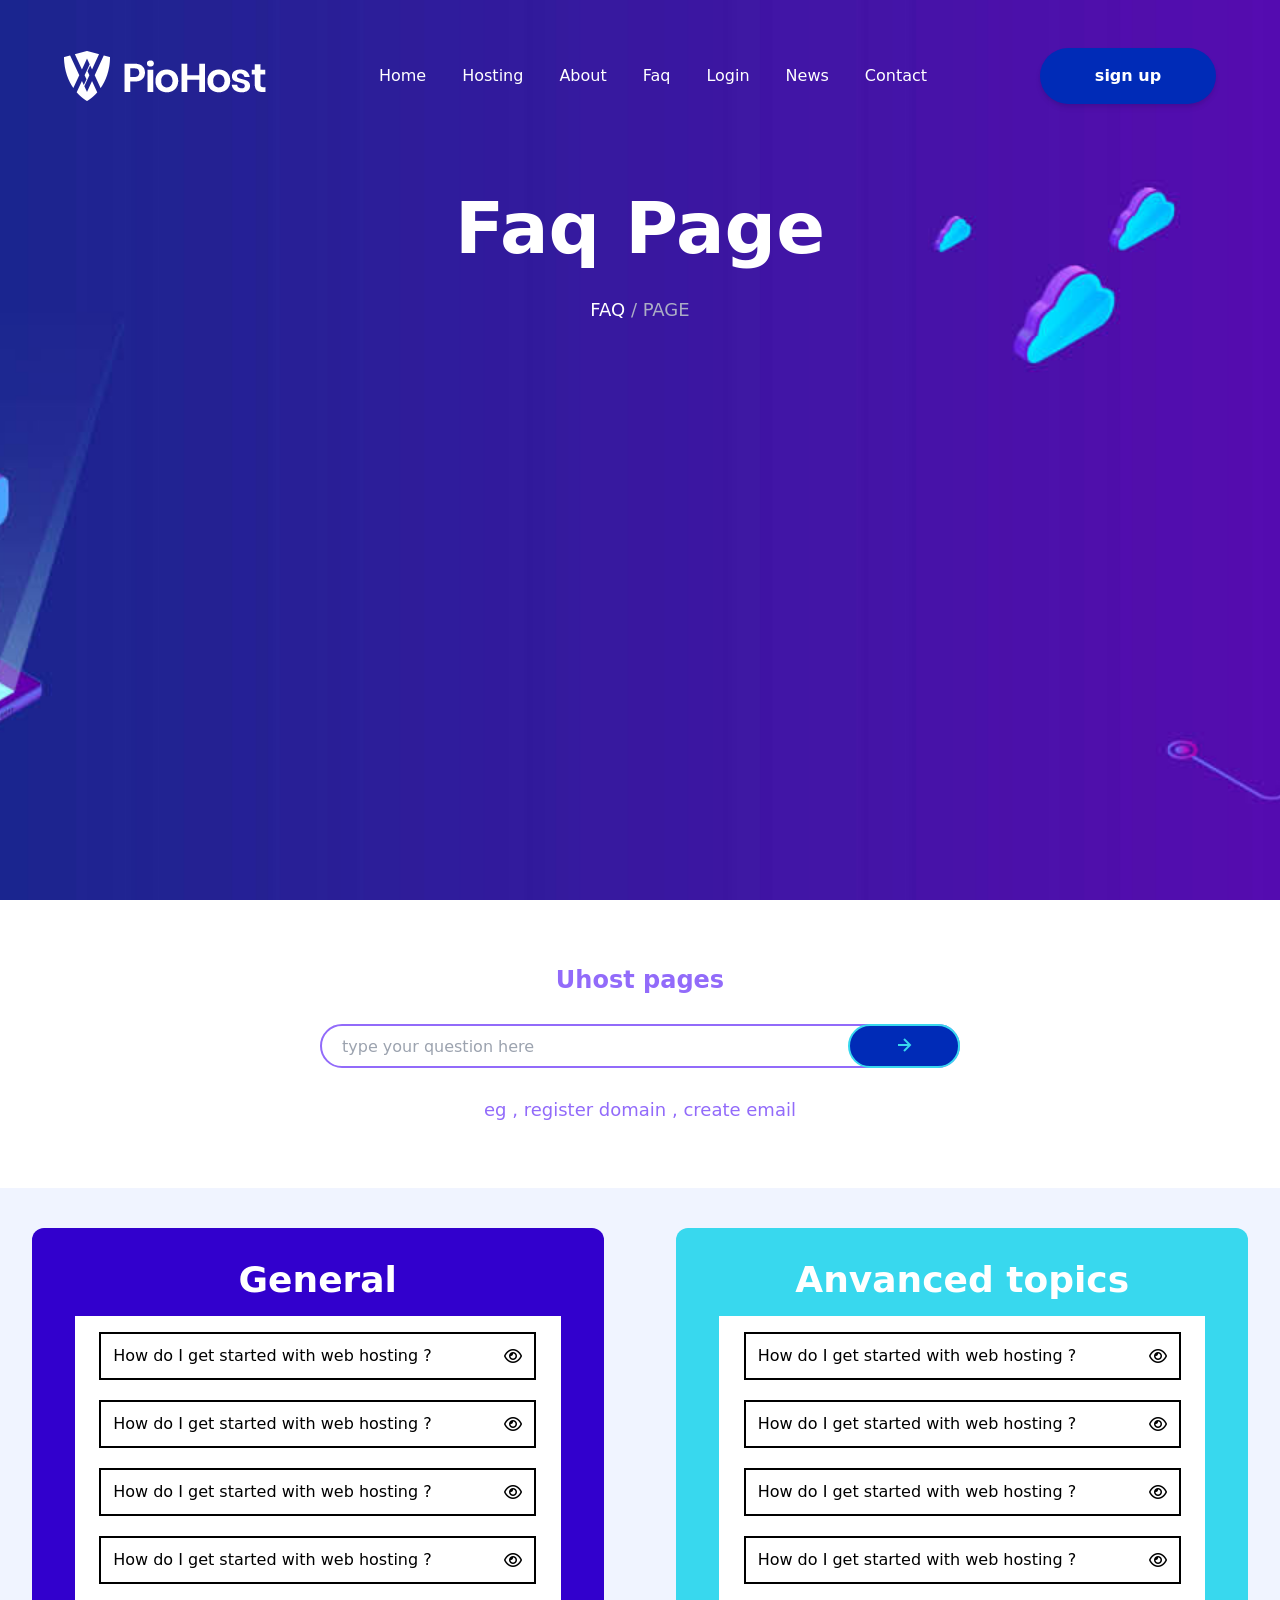
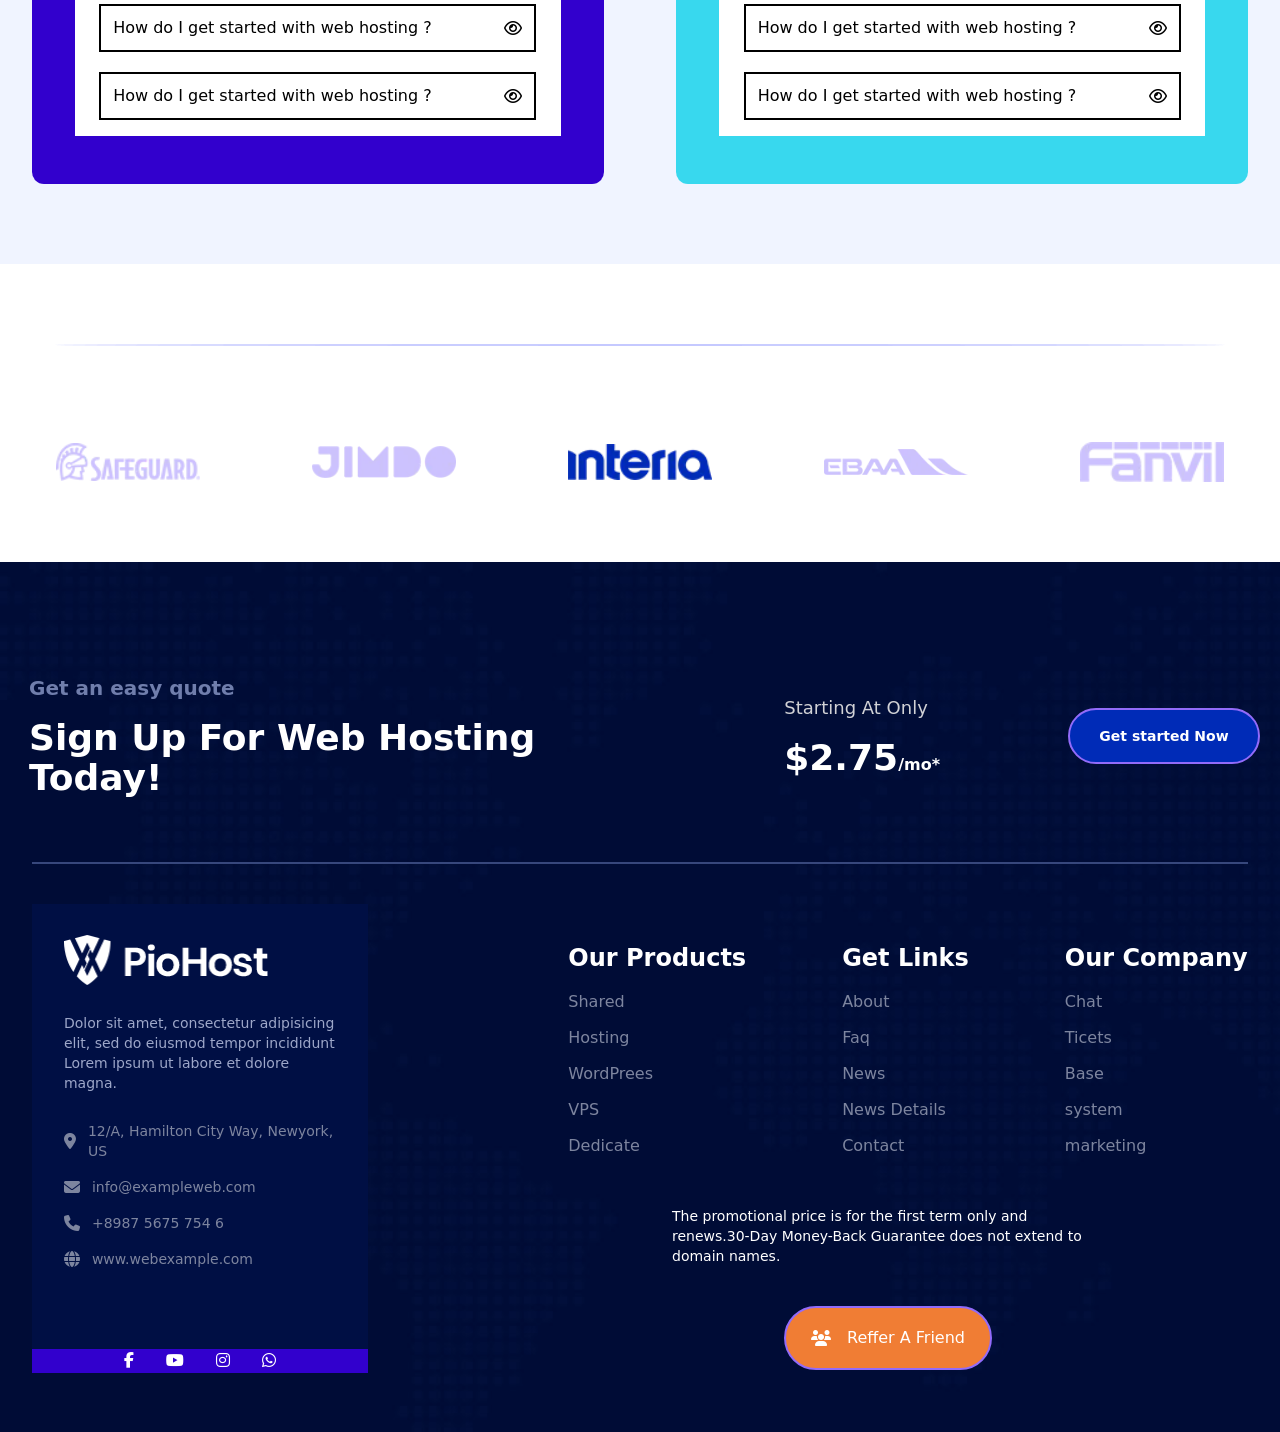
<file: faq.html>
<!DOCTYPE html>
<html lang="en" class="scroll-smooth">

<head>
    <meta charset="UTF-8">
    <meta name="viewport" content="width=device-width, initial-scale=1.0">
    <title>faq</title>
    <link rel="stylesheet" href="assets/css/output.css">
    <link href='https://unpkg.com/boxicons@2.1.4/css/boxicons.min.css' rel='stylesheet'>
    <link rel="stylesheet" href="https://cdnjs.cloudflare.com/ajax/libs/font-awesome/6.5.2/css/all.min.css"
        integrity="sha512-SnH5WK+bZxgPHs44uWIX+LLJAJ9/2PkPKZ5QiAj6Ta86w+fsb2TkcmfRyVX3pBnMFcV7oQPJkl9QevSCWr3W6A=="
        crossorigin="anonymous" referrerpolicy="no-referrer" />
</head>

<body id="halaman-4">
    <header class="justify-center items-center flex absolute top-12 w-full">
        <div class="w-[90%] flex flex-row gap-14 md:gap-0 justify-between flex-wrap items-center">
            <div>
                <img src="assets/img/logo.webp" alt="">
            </div>
            <div class="md:hidden block" onclick="showHideMenu()">
                <i class="bx bx-menu text-4xl text-white"></i>
            </div>
            <div id="menu" class=" md:flex flex-col md:flex-row  justify-between md:items-center  py-2 hidden">
                <nav>
                    <ul class="flex flex-col md:flex-row md:gap-9 gap-6 capitalize">
                        <li><a href="/index.html"
                                class="text-base font-medium text-white hover:text-df5 transition-all duration-200 pr-14 pl-5 md:pr-0 md:pl-0">home</a>
                        </li>
                        <li><a href="/hosting.html"
                                class="text-base font-medium text-white hover:text-df5 transition-all duration-200 pr-14 pl-5 md:pr-0 md:pl-0">hosting</a>
                        </li>
                        <li><a href="/about.html"
                                class="text-base font-medium text-white hover:text-df5 transition-all duration-200 pr-14 pl-5 md:pr-0 md:pl-0">About</a>
                        </li>
                        <li><a href="/faq.html"
                                class="text-base font-medium text-white hover:text-df5 transition-all duration-200 pr-14 pl-5 md:pr-0 md:pl-0">faq</a>
                        </li>
                        <li><a href="/login.html"
                                class="text-base font-medium text-white hover:text-df5 transition-all duration-200 pr-14 pl-5 md:pr-0 md:pl-0">login</a>
                        </li>
                        <li><a href="/news.html"
                                class="text-base font-medium text-white hover:text-df5 transition-all duration-200 md:pr-0 md:pl-0 pr-14 pl-5">news</a>
                        </li>
                        <li><a href="/contact.html"
                                class="text-base font-medium text-white hover:text-df5 transition-all duration-200 md:pr-0 md:pl-0 pr-14 pl-5">contact</a>
                        </li>
                    </ul>
                </nav>

            </div>
            <button
                class="bg-df5  hover:ring hover:ring-sky-600 rounded-full transition-all font-bold text-white py-2 px-6 duration-200 shadow-md w-44 h-14 flex items-center justify-center"
                id="my-button">sign
                up
            </button>
        </div>
        <button onclick="topFunction()" id="scrollToTopBtn" title="Go to top"
            class=" justify-center items-center hidden fixed bottom-5 right-5 z-50 p-3 bg-df5 text-white rounded-full shadow-lg hover:bg-df9 transition-all duration-200 w-14 h-14">
            <i class="fa-solid fa-arrow-up"></i>
        </button>
    </header>
    <main>
        <section id="jumbotron" class="bg-bg5 bg-cover bg-repeat md:min-h-screen bg-center w-full px-8 pt-48  ">
            <div class="flex flex-col justify-center items-center w-full gap-7 pb-24">
                <div class="flex flex-col text-center gap-8 justify-center items-center">
                    <h1 class="text-white font-semibold md:text-7xl text-4xl ">Faq Page</h1>
                    <p class="text-white font-medium md:text-lg text-base">FAQ <span class="text-df19">/ PAGE</span>
                    </p>
                </div>
            </div>
        </section>
        <section>
            <div class="flex flex-col justify-center items-center gap-7">
                <div class="w-full justify-center items-center flex mt-16">
                    <p class="text-df4 font-bold text-2xl">Uhost pages</p>
                </div>
                <div class="w-full flex justify-center items-center">
                    <input type="text" placeholder="type your question here"
                        class="border-df4 border-2 rounded-full md:w-[50%]  pl-5 h-11 w-[80%]">
                    <button
                        class="bg-df5 rounded-full md:w-28 w-[30%] h-11 flex justify-center items-center absolute  left-[16rem] md:left-[53rem] hover:bg-transparent border-df23 border-2 transition-all"><i
                            class="bx bx-right-arrow-alt text-df23 text-2xl "></i></button>
                </div>
                <p class="text-df4 font-medium  text-lg">eg , register domain , create email</p>
            </div>
        </section>
        <section class="bg-df8 w-full h-full pb-20 flex flex-row justify-center mt-16">
            <div class="w-[95%] flex md:flex-row flex-col gap-12 justify-between items-center mt-10 h-full ">
                <div
                    class="bg-df10 md:w-[47%] w-full h-full flex flex-col justify-center items-center gap-4 rounded-xl pb-12">
                    <p class="font-semibold text-white  text-4xl pt-8">General</p>
                    <div class="bg-white h-[75%] w-[85%] items-center flex flex-col py-4 gap-5">
                        <div class="w-[90%] h-12 border-black border-2 flex items-center  px-3 justify-between">
                            <p class="text-black md:text-base text-xs">How do I get started with web hosting ?</p>
                            <i class="fa-regular fa-eye text-black"></i>
                        </div>
                        <div class="hidden w-[90%] duration-200 rounded  border-black border-2 bg-transparent">
                            <p class="text-black  px-3 py-2 md:text-base text-sm">But we dolor eiusmod tempor incididunt
                                utlabore etdolore</p>
                        </div>
                        <!-- pembates -->
                        <div class="w-[90%] h-12 border-black border-2 flex items-center  px-3 justify-between">
                            <p class="text-black md:text-base text-xs">How do I get started with web hosting ?</p>
                            <i class="fa-regular fa-eye text-black"></i>
                        </div>
                        <div class="hidden w-[90%] duration-200 rounded  border-black border-2 bg-transparent">
                            <p class="text-black  px-3 py-2 md:text-base text-sm">But we dolor eiusmod tempor incididunt
                                utlabore etdolore</p>
                        </div>
                        <!-- pembates -->
                        <div class="w-[90%] h-12 border-black border-2 flex items-center  px-3 justify-between">
                            <p class="text-black md:text-base text-xs">How do I get started with web hosting ?</p>
                            <i class="fa-regular fa-eye text-black"></i>
                        </div>
                        <div class="hidden w-[90%] duration-200 rounded  border-black border-2 bg-transparent">
                            <p class="text-black  px-3 py-2 md:text-base text-sm">But we dolor eiusmod tempor incididunt
                                utlabore etdolore</p>
                        </div>
                        <!-- pembates -->
                        <div class="w-[90%] h-12 border-black border-2 flex items-center  px-3 justify-between">
                            <p class="text-black md:text-base text-xs">How do I get started with web hosting ?</p>
                            <i class="fa-regular fa-eye text-black"></i>
                        </div>
                        <div class="hidden w-[90%] duration-200 rounded  border-black border-2 bg-transparent">
                            <p class="text-black  px-3 py-2 md:text-base text-sm">But we dolor eiusmod tempor incididunt
                                utlabore etdolore</p>
                        </div>
                        <!-- pembates -->
                        <div class="w-[90%] h-12 border-black border-2 flex items-center  px-3 justify-between">
                            <p class="text-black md:text-base text-xs">How do I get started with web hosting ?</p>
                            <i class="fa-regular fa-eye text-black"></i>
                        </div>
                        <div class="hidden w-[90%] duration-200 rounded  border-black border-2 bg-transparent">
                            <p class="text-black  px-3 py-2 md:text-base text-sm">But we dolor eiusmod tempor incididunt
                                utlabore etdolore</p>
                        </div>
                        <!-- pembates -->
                        <div class="w-[90%] h-12 border-black border-2 flex items-center  px-3 justify-between">
                            <p class="text-black md:text-base text-xs">How do I get started with web hosting ?</p>
                            <i class="fa-regular fa-eye text-black"></i>
                        </div>
                        <div class="hidden w-[90%] duration-200 rounded  border-black border-2 bg-transparent">
                            <p class="text-black  px-3 py-2 md:text-base text-sm">But we dolor eiusmod tempor incididunt
                                utlabore etdolore</p>
                        </div>
                        <!-- pembates -->
                    </div>
                </div>
                <div
                    class="bg-df23 md:w-[47%] w-full h-full flex flex-col justify-center items-center gap-4 rounded-xl pb-12">
                    <p class="font-semibold text-white  text-4xl pt-8">Anvanced topics</p>
                    <div class="bg-white h-[75%] w-[85%] items-center flex flex-col py-4 gap-5">
                        <div class="w-[90%] h-12 border-black border-2 flex items-center  px-3 justify-between">
                            <p class="text-black md:text-base text-xs">How do I get started with web hosting ?</p>
                            <i class="fa-regular fa-eye text-black"></i>
                        </div>
                        <div class="hidden w-[90%] duration-200 rounded  border-black border-2 bg-transparent">
                            <p class="text-black  px-3 py-2 md:text-base text-sm">But we dolor eiusmod tempor incididunt
                                utlabore etdolore</p>
                        </div>
                        <!-- pembates -->
                        <div class="w-[90%] h-12 border-black border-2 flex items-center  px-3 justify-between">
                            <p class="text-black md:text-base text-xs">How do I get started with web hosting ?</p>
                            <i class="fa-regular fa-eye text-black"></i>
                        </div>
                        <div class="hidden w-[90%] duration-200 rounded  border-black border-2 bg-transparent">
                            <p class="text-black  px-3 py-2 md:text-base text-sm">But we dolor eiusmod tempor incididunt
                                utlabore etdolore</p>
                        </div>
                        <!-- pembates -->
                        <div class="w-[90%] h-12 border-black border-2 flex items-center  px-3 justify-between">
                            <p class="text-black md:text-base text-xs">How do I get started with web hosting ?</p>
                            <i class="fa-regular fa-eye text-black"></i>
                        </div>
                        <div class="hidden w-[90%] duration-200 rounded  border-black border-2 bg-transparent">
                            <p class="text-black  px-3 py-2 md:text-base text-sm">But we dolor eiusmod tempor incididunt
                                utlabore etdolore</p>
                        </div>
                        <!-- pembates -->
                        <div class="w-[90%] h-12 border-black border-2 flex items-center  px-3 justify-between">
                            <p class="text-black md:text-base text-xs">How do I get started with web hosting ?</p>
                            <i class="fa-regular fa-eye text-black"></i>
                        </div>
                        <div class="hidden w-[90%] duration-200 rounded  border-black border-2 bg-transparent">
                            <p class="text-black  px-3 py-2 md:text-base text-sm">But we dolor eiusmod tempor incididunt
                                utlabore etdolore</p>
                        </div>
                        <!-- pembates -->
                        <div class="w-[90%] h-12 border-black border-2 flex items-center  px-3 justify-between">
                            <p class="text-black md:text-base text-xs">How do I get started with web hosting ?</p>
                            <i class="fa-regular fa-eye text-black"></i>
                        </div>
                        <div class="hidden w-[90%] duration-200 rounded  border-black border-2 bg-transparent">
                            <p class="text-black  px-3 py-2 md:text-base text-sm">But we dolor eiusmod tempor incididunt
                                utlabore etdolore</p>
                        </div>
                        <!-- pembates -->
                        <div class="w-[90%] h-12 border-black border-2 flex items-center  px-3 justify-between">
                            <p class="text-black md:text-base text-xs">How do I get started with web hosting ?</p>
                            <i class="fa-regular fa-eye text-black"></i>
                        </div>
                        <div class="hidden w-[90%] duration-200 rounded  border-black border-2 bg-transparent">
                            <p class="text-black  px-3 py-2 md:text-base text-sm">But we dolor eiusmod tempor incididunt
                                utlabore etdolore</p>
                        </div>
                        <!-- pembates -->
                    </div>
                </div>
            </div>
        </section>
        <section class="flex flex-col items-center justify-center pt-10">
            <div class="pt-10 flex  justify-center">
                <img src="assets/img/line.png" alt="">
            </div>
            <div class="flex flex-row md:gap-28 gap-5 md:pt-24 pt-10 items-center justify-center">
                <img src="assets/img/safeguard.webp" alt="" class="md:w-36 w-[15%]">
                <img src="assets/img/jimdo.webp" alt="" class="md:w-36 w-[15%]">
                <img src="assets/img/intera.webp" alt="" class="md:w-36 w-[15%]">
                <img src="assets/img/ebaa.webp" alt="" class="md:w-36 w-[15%]">
                <img src="assets/img/fanvil.webp" alt="" class="md:w-36 w-[15%]">
            </div>
        </section>
        <section class="bg-bg4 bg-cover h-[161rem] md:h-full  w-full md:mt-20 mt-14 pb-48 flex flex-col items-center ">
            <div>
                <div
                    class="flex md:flex-row flex-col justify-between md:gap-32 gap-10 items-center pr-[20px] pl-[29px] pt-28">
                    <div class="flex flex-col gap-4 md:items-start md:justify-start items-center justify-center">
                        <p class="text-df13 font-semibold text-xl">Get an easy quote</p>
                        <h2 class="text-4xl text-white font-semibold text-center md:text-start">Sign Up For Web Hosting
                            Today!</h2>
                    </div>
                    <div class="flex flex-col gap-4 items-center justify-center md:items-start md:justify-start">
                        <p class="text-df14 text-lg">Starting At Only</p>
                        <p class="text-white font-semibold"><span class="text-4xl">$2.75</span>/mo*</p>
                    </div>
                    <div>
                        <button
                            class="text-white font-semibold text-sm rounded-full w-48 h-14 bg-df5 hover:bg-transparent transition-all duration-200  border-df4 hover:border-df4 border-2 border-solid">Get
                            started Now</button>
                    </div>
                </div>
                <div class="flex justify-center items-center pt-16">
                    <div class="border-df15 border-[1px] border-solid w-[95%]"></div>
                </div>
                <div class="flex justify-center items-center">
                    <div class="w-[95%]  h-80  mt-14 md:flex-row flex gap-40 flex-col items-center ">
                        <div class="w-[21rem] h-[29rem] bg-df16 justify-center items-center flex flex-col pt-9 mt-28">
                            <div class="w-[81%] h-[80%]  ">
                                <div class="flex flex-col gap-7">
                                    <img src="assets/img/logo.webp" alt="" class="w-[75%] h-[75%]">
                                    <p class="text-df17 text-sm">Dolor sit amet, consectetur adipisicing elit, sed do
                                        eiusmod tempor incididunt Lorem ipsum ut labore et dolore magna.</p>
                                    <ul class="gap-4 flex flex-col">
                                        <li class="text-df7 flex gap-3 items-center">
                                            <i class="fa-solid fa-location-dot"></i>
                                            <p class="text-sm">12/A, Hamilton City Way, Newyork, US</p>
                                        </li>
                                        <li class="text-df7 flex gap-3 items-center">
                                            <i class="fa-solid fa-envelope"></i>
                                            <p class="text-sm">info@exampleweb.com</p>
                                        </li>
                                        <li class="text-df7 flex gap-3 items-center">
                                            <i class="fa-solid fa-phone"></i>
                                            <p class="text-sm">+8987 5675 754 6</p>
                                        </li>
                                        <li class="text-df7 flex gap-3 items-center">
                                            <i class="fa-solid fa-globe"></i>
                                            <p class="text-sm"> www.webexample.com</p>
                                        </li>
                                    </ul>
                                </div>
                            </div>
                            <div class="w-[21rem] h-20 md:h-16 bg-df10 flex items-center justify-center mt-20">
                                <ul class="w-[70%] flex flex-row gap-8 items-center justify-center">
                                    <li class="text-white">
                                        <i class="fa-brands fa-facebook-f"></i>
                                    </li>
                                    <li class="text-white">
                                        <i class="fa-brands fa-youtube"></i>
                                    </li>
                                    <li class="text-white">
                                        <i class="fa-brands fa-instagram"></i>
                                    </li>
                                    <li class="text-white">
                                        <i class="fa-brands fa-whatsapp"></i>
                                    </li>
                                </ul>
                            </div>
                        </div>
                        <div class="flex flex-col mt-28">
                            <div
                                class="flex md:flex-row flex-col  gap-24 pt-10 items-start md:items-center justify-center ml-10">
                                <div class="flex flex-col gap-4">
                                    <h3 class="font-semibold text-white text-2xl">Our Products</h3>
                                    <ul class="flex flex-col gap-3">
                                        <li class="text-df7">Shared</li>
                                        <li class="text-df7">Hosting</li>
                                        <li class="text-df7">WordPrees</li>
                                        <li class="text-df7">VPS</li>
                                        <li class="text-df7">Dedicate</li>
                                    </ul>
                                </div>
                                <div class="flex flex-col gap-4">
                                    <h3 class="font-semibold text-white text-2xl">Get Links</h3>
                                    <ul class="flex flex-col gap-3">
                                        <li class="text-df7">About</li>
                                        <li class="text-df7">Faq</li>
                                        <li class="text-df7">News</li>
                                        <li class="text-df7">News Details</li>
                                        <li class="text-df7">Contact</li>
                                    </ul>
                                </div>
                                <div class="flex flex-col gap-4">
                                    <h3 class="font-semibold text-white text-2xl">Our Company</h3>
                                    <ul class="flex flex-col gap-3">
                                        <li class="text-df7">Chat</li>
                                        <li class="text-df7">Ticets</li>
                                        <li class="text-df7">Base</li>
                                        <li class="text-df7">system</li>
                                        <li class="text-df7">marketing</li>
                                    </ul>
                                </div>
                            </div>
                            <div class="w-full flex items-center justify-center flex-col">
                                <div class="w-[60%] pt-12">
                                    <p class="text-white text-sm ">The promotional price is for the first term only and
                                        renews.30-Day Money-Back Guarantee does not extend to domain names.</p>
                                </div>
                                <div>
                                    <button
                                        class=" rounded-full w-52 h-16 bg-df18  mt-10 hover:bg-transparent transition-all duration-200 text-white border-df4 border-solid border-2 flex flex-row justify-center items-center gap-4">
                                        <i class="fa-solid fa-users"></i>
                                        <p>Reffer A Friend</p>
                                    </button>
                                </div>
                            </div>
                        </div>
                    </div>
                </div>
            </div>
        </section>
    </main>
    <script>
        var xStatus = false;

        function showHideMenu() {
            if (!xStatus) {
                document.getElementById('menu').classList.remove("hidden");
                document.getElementById('menu').classList.add("flex");
                console.log(document.documentElement.scrollTop);
                if (window.matchMedia("(max-width: 768px)").matches) {
                    console.log("jalan");
                    document.querySelector('#menu nav ul').classList.add("bg-df9");
                    document.querySelectorAll('#menu nav ul li').forEach(li => li.classList.add("bg-df9", "border-b"));
                    document.querySelector('#menu').classList.add("bg-df9");
                }

                xStatus = true;
            } else {
                xStatus = false;
                document.getElementById('menu').classList.add("hidden");
                document.getElementById('menu').classList.remove("flex");
                if (window.matchMedia("(max-width: 768px)").matches) {
                    // hanya hapus kelas jika kita masih dalam mode mobile
                    document.querySelector('#menu nav ul').classList.remove("bg-df9");
                    document.querySelectorAll('#menu nav ul li').forEach(li => li.classList.remove("bg-df9", "border-b"));
                    document.querySelector('#menu').classList.remove("bg-df9");
                } else {
                    // jika kita dalam mode laptop, jangan hapus kelas
                    console.log("mode laptop, jangan hapus kelas");
                }
            }
        }

        // Get the button
        let mybutton = document.getElementById("scrollToTopBtn");

        // When the user scrolls down 20px from the top of the document, show the button
        window.onscroll = function () { scrollFunction() };

        function scrollFunction() {
            if (document.body.scrollTop > 20 || document.documentElement.scrollTop > 20) {
                mybutton.style.display = "block";
            } else {
                mybutton.style.display = "none";
            }
        }

        function topFunction() {
            document.body.scrollTop = 0;
            document.documentElement.scrollTop = 0;
        }



        const pagesMenuItem = document.querySelector('#menu nav ul li:nth-child(3)');
        const aboutItem = document.querySelector('#about-item');
        const faqItem = document.querySelector('#faq-item');
        const loginitem = document.querySelector('#login-item');

        pagesMenuItem.addEventListener('click', function () {
            const submenu = pagesMenuItem.querySelector('ul');
            submenu.classList.toggle('hidden');
            aboutItem.classList.toggle('border-b-4');
            faqItem.classList.toggle('border-b-4');
        });


        const eyeIcons = document.querySelectorAll('.fa-eye');

        eyeIcons.forEach((eyeIcon) => {
            eyeIcon.addEventListener('click', (event) => {
                const descriptionDiv = eyeIcon.parentNode.nextElementSibling;
                descriptionDiv.classList.toggle('hidden');
                eyeIcon.classList.toggle('fa-eye-slash');
            });
        });

        const myButton = document.getElementById('my-button');

        function checkScreenWidth() {
            if (window.innerWidth <= 768) {
                myButton.style.display = 'none';
            } else {
                myButton.style.display = 'block';
            }
        }

        window.addEventListener('resize', checkScreenWidth);

        // Call the function once to set the initial state
        checkScreenWidth();
    </script>

</body>

</html>
</file>
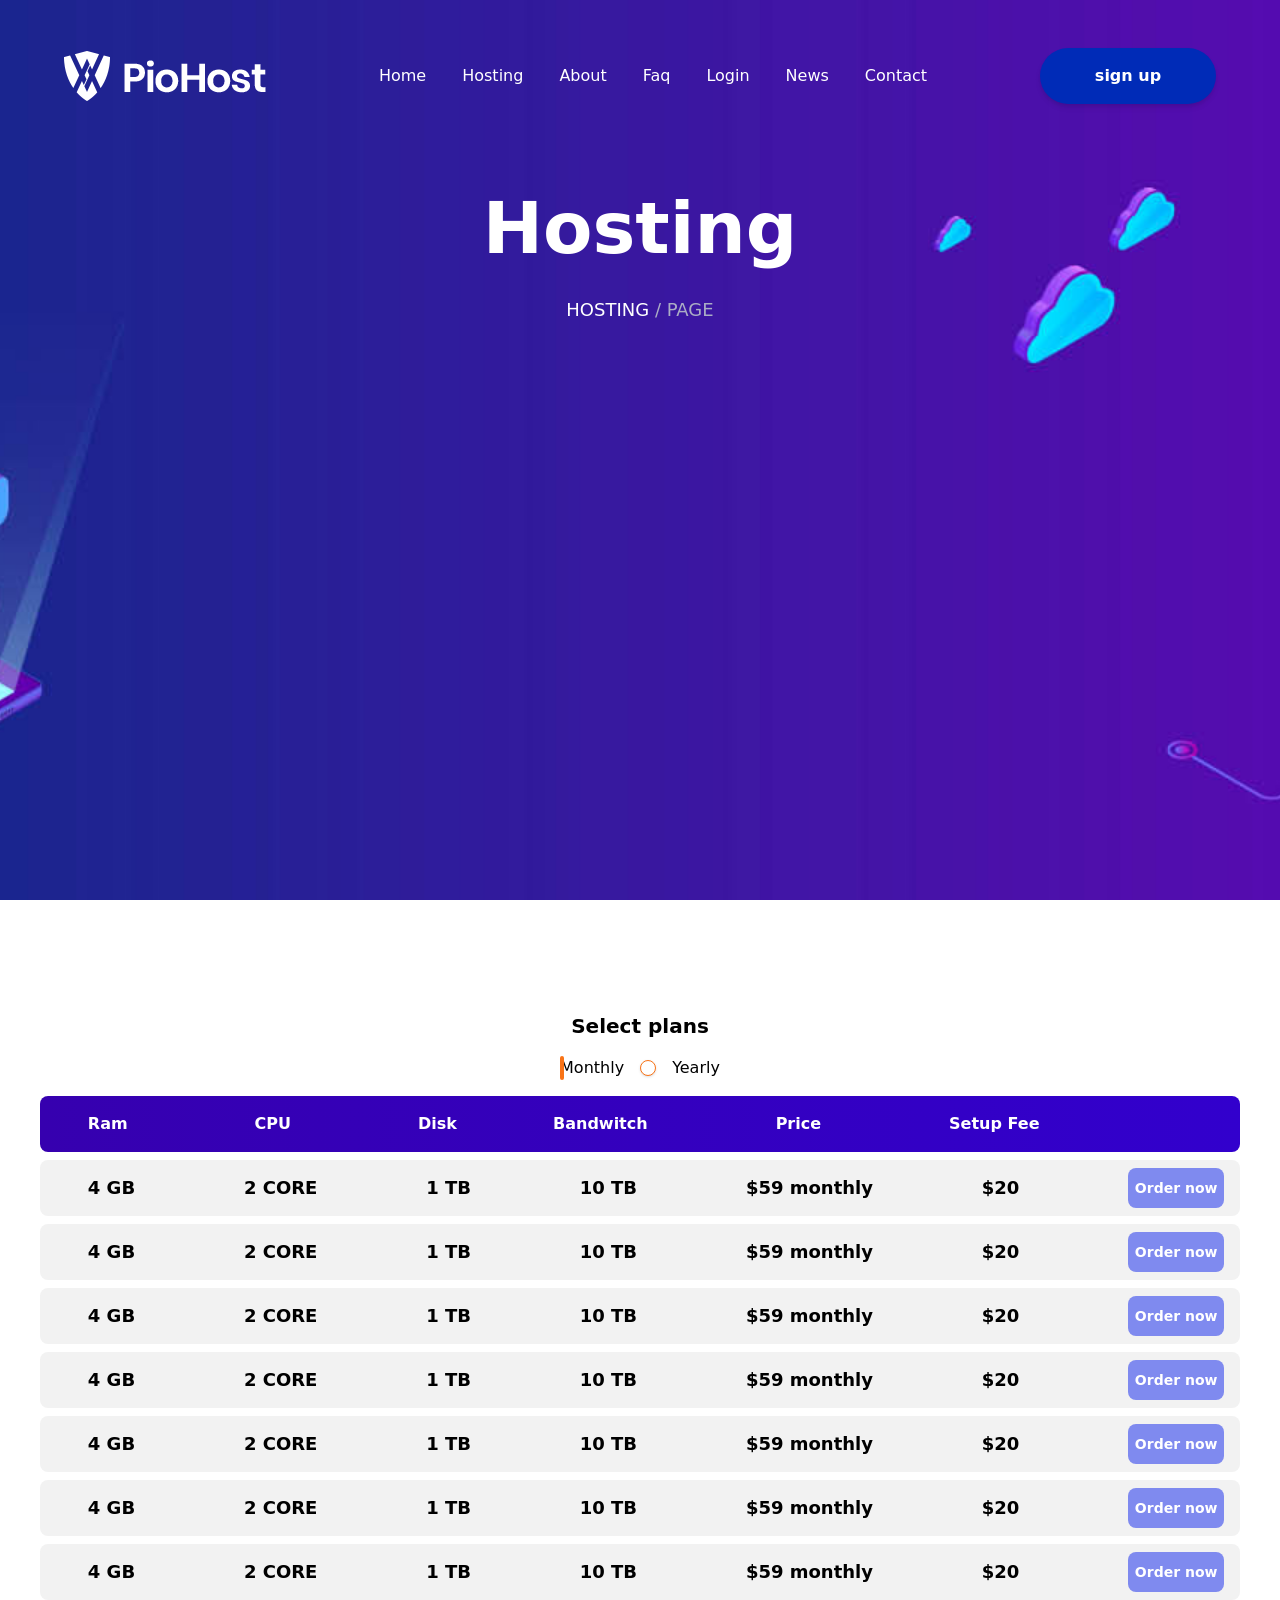
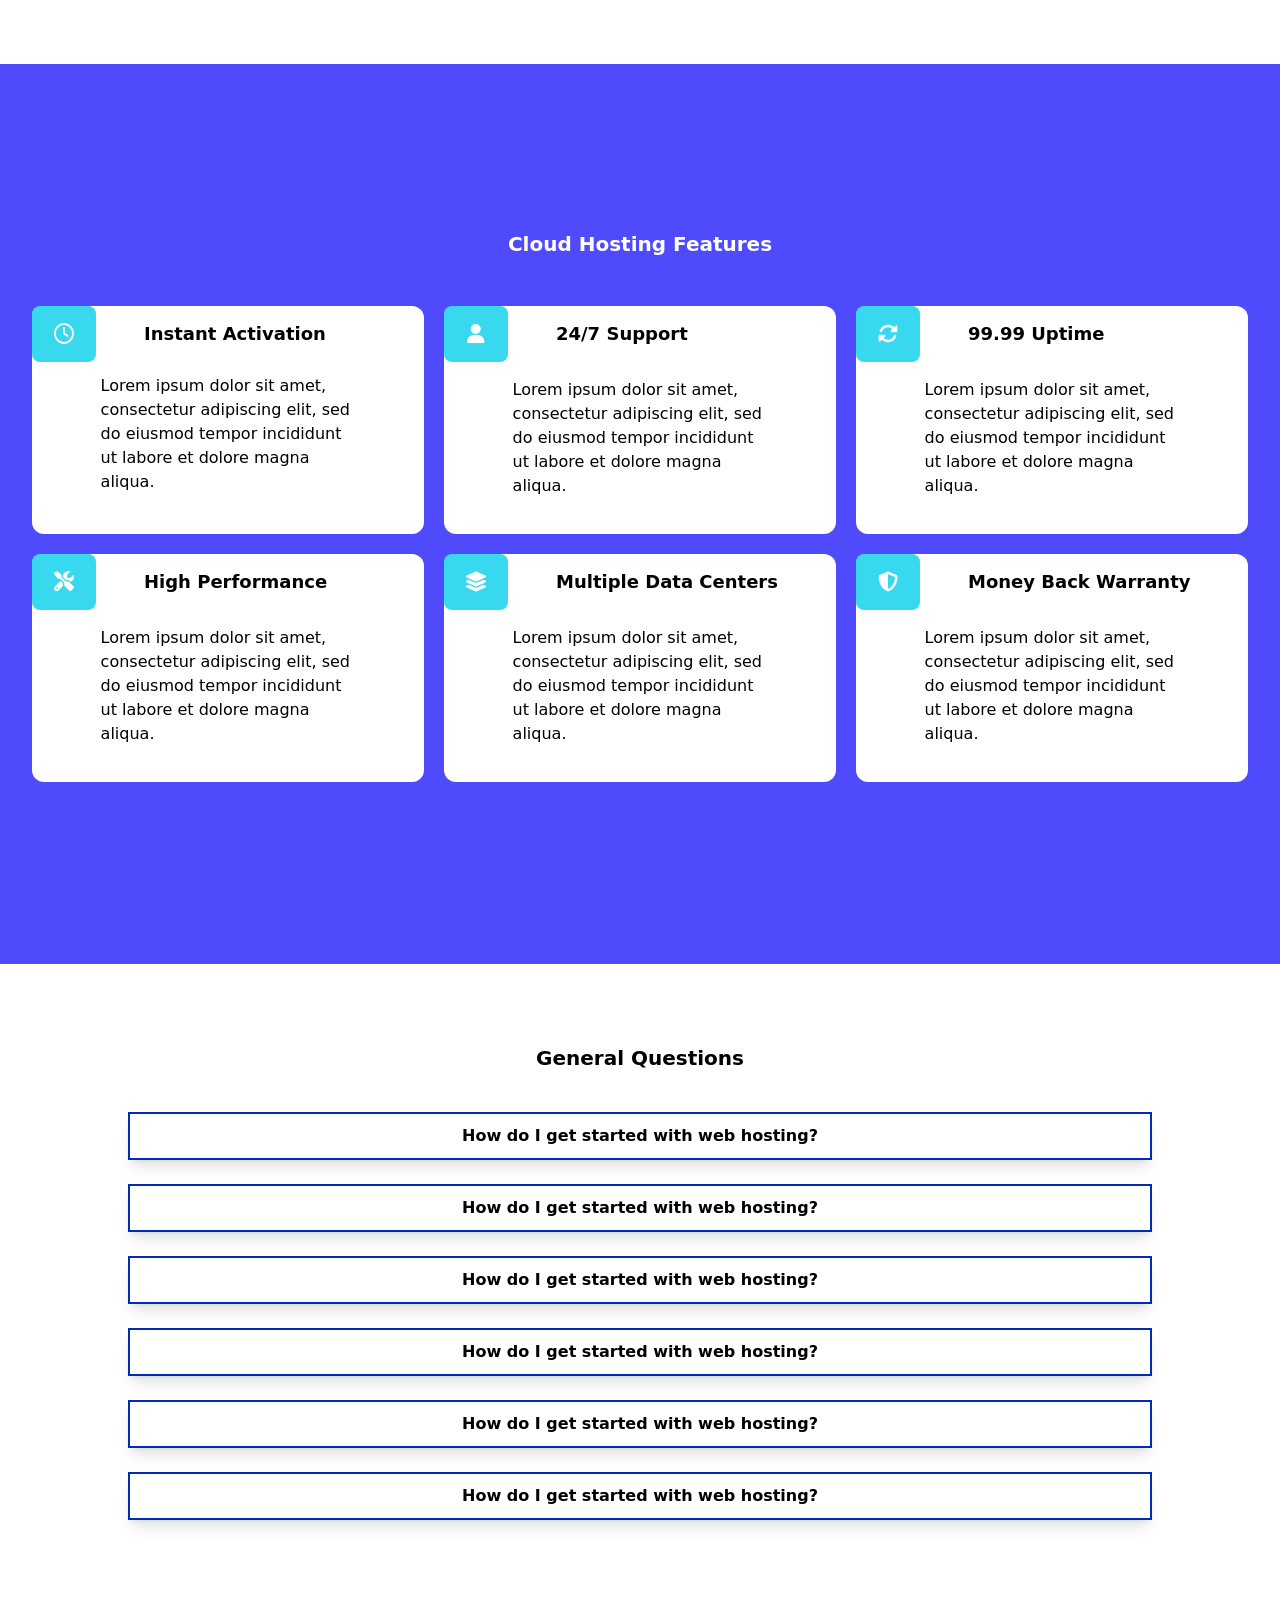
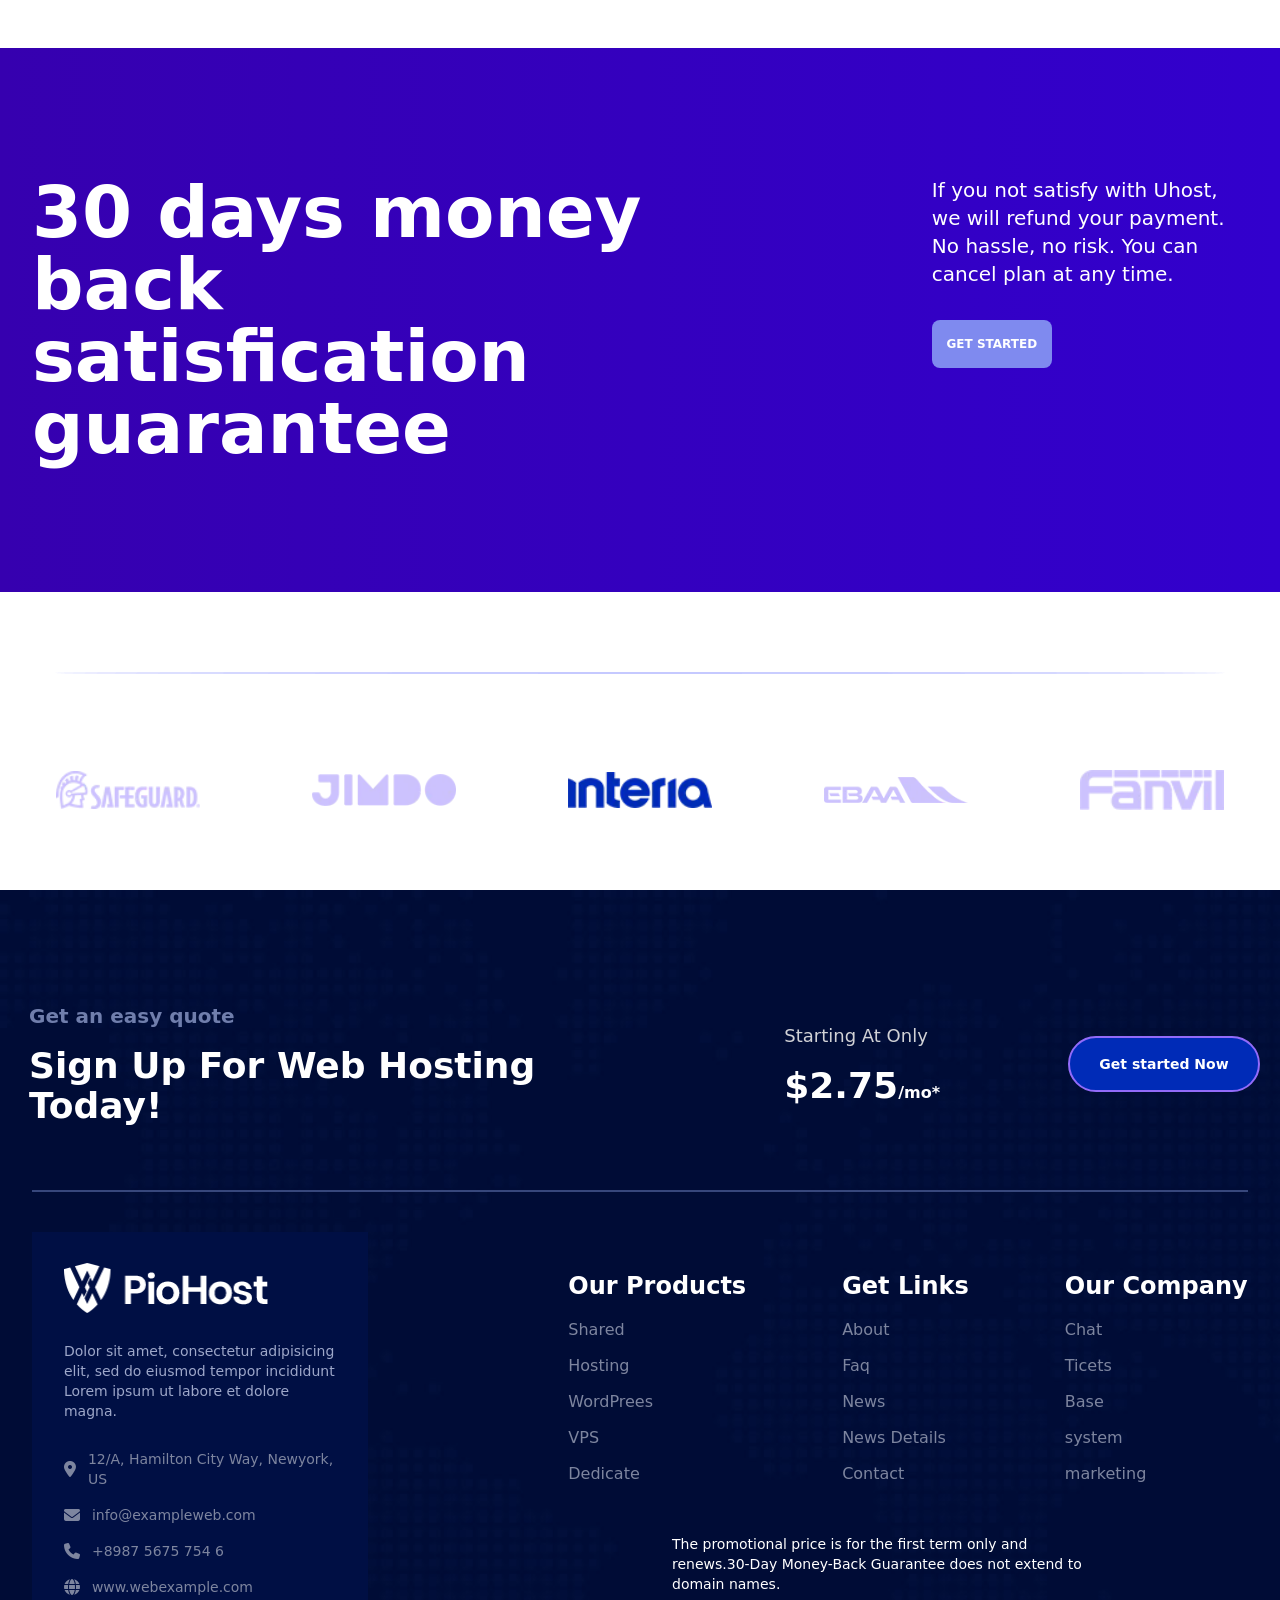
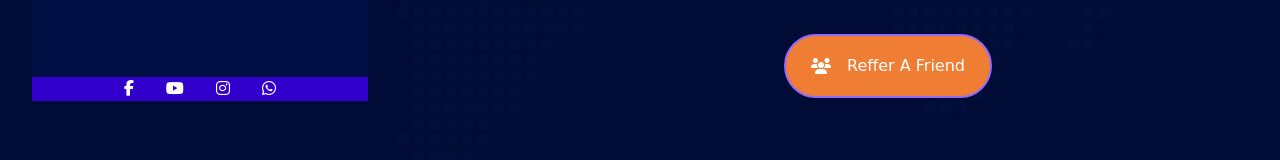
<file: hosting.html>
<!DOCTYPE html>
<html lang="en" class="scroll-smooth">

<head>
    <meta charset="UTF-8">
    <meta name="viewport" content="width=device-width, initial-scale=1.0">
    <title>hosting</title>
    <link rel="stylesheet" href="assets/css/output.css">
    <link href='https://unpkg.com/boxicons@2.1.4/css/boxicons.min.css' rel='stylesheet'>
    <link rel="stylesheet" href="https://cdnjs.cloudflare.com/ajax/libs/font-awesome/6.5.2/css/all.min.css"
        integrity="sha512-SnH5WK+bZxgPHs44uWIX+LLJAJ9/2PkPKZ5QiAj6Ta86w+fsb2TkcmfRyVX3pBnMFcV7oQPJkl9QevSCWr3W6A=="
        crossorigin="anonymous" referrerpolicy="no-referrer" />
</head>


<body id="halaman-2">
    <header class="justify-center items-center flex absolute top-12 w-full">
        <div class="w-[90%] flex flex-row gap-14 md:gap-0 justify-between flex-wrap items-center">
            <div>
                <img src="assets/img/logo.webp" alt="">
            </div>
            <div class="md:hidden block" onclick="showHideMenu()">
                <i class="bx bx-menu text-4xl text-white"></i>
            </div>
            <div id="menu" class="hidden md:flex flex-col md:flex-row  justify-between md:items-center  py-2 ">
                <nav>
                    <ul class="flex flex-col md:flex-row md:gap-9 gap-6 capitalize">
                        <li><a href="/index.html"
                                class="text-base font-medium text-white hover:text-df5 transition-all duration-200 pr-14 pl-5 md:pr-0 md:pl-0">home</a>
                        </li>
                        <li><a href="/hosting.html"
                                class="text-base font-medium text-white hover:text-df5 transition-all duration-200 pr-14 pl-5 md:pr-0 md:pl-0">hosting</a>
                        </li>
                        <li><a href="/about.html"
                                class="text-base font-medium text-white hover:text-df5 transition-all duration-200 pr-14 pl-5 md:pr-0 md:pl-0">About</a>
                        </li>
                        <li><a href="/faq.html"
                                class="text-base font-medium text-white hover:text-df5 transition-all duration-200 pr-14 pl-5 md:pr-0 md:pl-0">faq</a>
                        </li>
                        <li><a href="/login.html"
                                class="text-base font-medium text-white hover:text-df5 transition-all duration-200 pr-14 pl-5 md:pr-0 md:pl-0">login</a>
                        </li>
                        <li><a href="/news.html"
                                class="text-base font-medium text-white hover:text-df5 transition-all duration-200 md:pr-0 md:pl-0 pr-14 pl-5">news</a>
                        </li>
                        <li><a href="/contact.html"
                                class="text-base font-medium text-white hover:text-df5 transition-all duration-200 md:pr-0 md:pl-0 pr-14 pl-5">contact</a>
                        </li>
                    </ul>
                </nav>

            </div>
            <button
                class="bg-df5  hover:ring hover:ring-sky-600 rounded-full transition-all font-bold text-white py-2 px-6 duration-200 shadow-md w-44 h-14 flex items-center justify-center "
                id="my-button">sign
                up
            </button>
        </div>
        <button onclick="topFunction()" id="scrollToTopBtn" title="Go to top"
            class=" justify-center items-center hidden fixed bottom-5 right-5 z-50 p-3 bg-df5 text-white rounded-full shadow-lg hover:bg-df9 transition-all duration-200 w-14 h-14">
            <i class="fa-solid fa-arrow-up"></i>
        </button>
    </header>
    <main>
        <section id="jumbotron" class="bg-bg5 bg-cover bg-repeat md:min-h-screen bg-center w-full px-8 pt-48  ">
            <div class="flex flex-col justify-center items-center w-full gap-7 pb-24">
                <div class="flex flex-col text-center gap-8 justify-center items-center">
                    <h1 class="text-white font-semibold md:text-7xl text-4xl ">Hosting</h1>
                    <p class="text-white font-medium md:text-lg text-base">HOSTING <span class="text-df19">/ PAGE</span>
                    </p>
                </div>
            </div>
        </section>
        <section class="mt-14 flex gap-6 flex-col">
            <div class="flex gap-4 flex-col items-center justify-center">
                <div class="flex flex-col gap-4">
                    <div class="flex items-center justify-center mt-14">
                        <h1 class="font-bold text-xl">Select plans</h1>
                    </div>
                    <div class="flex items-center justify-center gap-4 relative">
                        <p class="text-base">Monthly</p>
                        <div class="absolute inset-y-0 left-0 w-1 bg-orange-500 rounded-full" id="slider"></div>
                        <button
                            class="flex items-center text-gray-700 hover:text-gray-900 focus:outline-none focus:ring-2 focus:ring-offset-2 focus:ring-indigo-500"
                            id="toggle">
                            <span
                                class="h-4 w-4 rounded-full border border-orange-500 bg-white shadow transform ring-0 transition-transform duration-200 ease-in"
                                id="bullet"></span>
                        </button>
                        <p class="text-base">Yearly</p>
                    </div>
                </div>
                <div class="hidden lg:block">
                    <div class="flex flex-col gap-2 justify-center items-center w-full">
                        <div
                            class="w-full h-14 bg-gradient-to-r from-df9 to-df10 rounded-lg flex flex-row items-center pl-12  gap-24 ">
                            <div class="flex flex-row gap-[127px]">
                                <p class="font-bold text-white text-base">Ram</p>
                                <p class="font-bold text-white text-base">CPU</p>
                                <p class="font-bold text-white text-base">Disk</p>
                            </div>
                            <div class="flex flex-row gap-32">
                                <p class="font-bold text-white text-base">Bandwitch</p>
                                <p class="font-bold text-white text-base">Price</p>
                                <p class="font-bold text-white text-base">Setup Fee</p>
                            </div>
                        </div>
                        <div class="bg-df20 w-full h-14 rounded-lg flex flex-row items-center pl-12  gap-[6.8rem]">
                            <p class="font-bold text-lg">4 GB</p>
                            <p class="font-bold text-lg">2 CORE</p>
                            <p class="font-bold text-lg">1 TB</p>
                            <p class="font-bold text-lg">10 TB</p>
                            <p class="font-bold text-lg">$59 monthly</p>
                            <p class="font-bold text-lg">$20</p>
                            <button
                                class="rounded-lg bg-df21 w-24 h-10 text-sm font-bold text-white hover:bg-transparent hover:border-df4 hover:border-2 border-solid transition-all duration-300 hover:text-df5 mr-4 ">Order
                                now</button>
                        </div>
                        <div class="bg-df20 w-full h-14 rounded-lg flex flex-row items-center pl-12  gap-[6.8rem]">
                            <p class="font-bold text-lg">4 GB</p>
                            <p class="font-bold text-lg">2 CORE</p>
                            <p class="font-bold text-lg">1 TB</p>
                            <p class="font-bold text-lg">10 TB</p>
                            <p class="font-bold text-lg">$59 monthly</p>
                            <p class="font-bold text-lg">$20</p>
                            <button
                                class="rounded-lg bg-df21 w-24 h-10 text-sm font-bold text-white hover:bg-transparent hover:border-df4 hover:border-2 border-solid transition-all duration-300 hover:text-df5">Order
                                now</button>
                        </div>
                        <div class="bg-df20 w-full h-14 rounded-lg flex flex-row items-center pl-12 gap-[6.8rem]">
                            <p class="font-bold text-lg">4 GB</p>
                            <p class="font-bold text-lg">2 CORE</p>
                            <p class="font-bold text-lg">1 TB</p>
                            <p class="font-bold text-lg">10 TB</p>
                            <p class="font-bold text-lg">$59 monthly</p>
                            <p class="font-bold text-lg">$20</p>
                            <button
                                class="rounded-lg bg-df21 w-24 h-10 text-sm font-bold text-white hover:bg-transparent hover:border-df4 hover:border-2 border-solid transition-all duration-300 hover:text-df5">Order
                                now</button>
                        </div>
                        <div class="bg-df20 w-full h-14 rounded-lg flex flex-row items-center pl-12 gap-[6.8rem]">
                            <p class="font-bold text-lg">4 GB</p>
                            <p class="font-bold text-lg">2 CORE</p>
                            <p class="font-bold text-lg">1 TB</p>
                            <p class="font-bold text-lg">10 TB</p>
                            <p class="font-bold text-lg">$59 monthly</p>
                            <p class="font-bold text-lg">$20</p>
                            <button
                                class="rounded-lg bg-df21 w-24 h-10 text-sm font-bold text-white hover:bg-transparent hover:border-df4 hover:border-2 border-solid transition-all duration-300 hover:text-df5">Order
                                now</button>
                        </div>
                        <div class="bg-df20 w-full h-14 rounded-lg flex flex-row items-center pl-12 gap-[6.8rem]">
                            <p class="font-bold text-lg">4 GB</p>
                            <p class="font-bold text-lg">2 CORE</p>
                            <p class="font-bold text-lg">1 TB</p>
                            <p class="font-bold text-lg">10 TB</p>
                            <p class="font-bold text-lg">$59 monthly</p>
                            <p class="font-bold text-lg">$20</p>
                            <button
                                class="rounded-lg bg-df21 w-24 h-10 text-sm font-bold text-white hover:bg-transparent hover:border-df4 hover:border-2 border-solid transition-all duration-300 hover:text-df5">Order
                                now</button>
                        </div>
                        <div class="bg-df20 w-full h-14 rounded-lg flex flex-row items-center pl-12 gap-[6.8rem]">
                            <p class="font-bold text-lg">4 GB</p>
                            <p class="font-bold text-lg">2 CORE</p>
                            <p class="font-bold text-lg">1 TB</p>
                            <p class="font-bold text-lg">10 TB</p>
                            <p class="font-bold text-lg">$59 monthly</p>
                            <p class="font-bold text-lg">$20</p>
                            <button
                                class="rounded-lg bg-df21 w-24 h-10 text-sm font-bold text-white hover:bg-transparent hover:border-df4 hover:border-2 border-solid transition-all duration-300 hover:text-df5">Order
                                now</button>
                        </div>
                        <div class="bg-df20 w-full h-14 rounded-lg flex flex-row items-center pl-12 gap-[6.8rem]">
                            <p class="font-bold text-lg">4 GB</p>
                            <p class="font-bold text-lg">2 CORE</p>
                            <p class="font-bold text-lg">1 TB</p>
                            <p class="font-bold text-lg">10 TB</p>
                            <p class="font-bold text-lg">$59 monthly</p>
                            <p class="font-bold text-lg">$20</p>
                            <button
                                class="rounded-lg bg-df21 w-24 h-10 text-sm font-bold text-white hover:bg-transparent hover:border-df4 hover:border-2 border-solid transition-all duration-300 hover:text-df5">Order
                                now</button>
                        </div>
                    </div>
                </div>
            </div>
            <div class="block lg:hidden">
                <div class="flex flex-col  justify-center items-center">
                    <div class="flex flex-col gap-6 w-[80%]">
                        <div class="flex flex-col">
                            <div class="bg-gradient-to-r from-df9 to-df10 flex flex-row gap-32 pl-6 py-4">
                                <p class="font-bold text-xl text-white">Ram</p>
                                <p class="font-bold text-xl text-white">4 GB</p>
                            </div>
                            <div class="bg-df20 flex flex-col pb-7">
                                <div class=" gap-[5.5rem] flex flex-row">
                                    <div class="flex flex-col gap-6 pl-6 py-6">
                                        <p class="font-semibold text-lg">CPU</p>
                                        <p class="font-semibold text-lg">Disk</p>
                                        <p class="font-semibold text-lg">Bandwith</p>
                                        <p class="font-semibold text-lg">Price</p>
                                        <p class="font-semibold text-lg">Setup Fee</p>
                                    </div>
                                    <div class="flex flex-col gap-6  py-6">
                                        <p class="font-semibold text-lg">2 Core</p>
                                        <p class="font-semibold text-lg">1 TB</p>
                                        <p class="font-semibold text-lg">10 TB</p>
                                        <p class="font-semibold text-lg">$59 monthly</p>
                                        <p class="font-semibold text-lg">$20</p>
                                    </div>
                                </div>
                                <div class="w-full flex justify-center items-center">
                                    <button
                                        class="rounded-lg bg-df21 w-24 h-10 text-sm font-bold text-white hover:bg-transparent hover:border-df4 hover:border-2 border-solid transition-all duration-300 hover:text-df5">Order
                                        now</button>
                                </div>
                            </div>
                        </div>
                        <div class="flex flex-col">
                            <div class="bg-gradient-to-r from-df9 to-df10 flex flex-row gap-32 pl-6 py-4">
                                <p class="font-bold text-xl text-white">Ram</p>
                                <p class="font-bold text-xl text-white">4 GB</p>
                            </div>
                            <div class="bg-df20 flex flex-col pb-7">
                                <div class=" gap-[5.5rem] flex flex-row">
                                    <div class="flex flex-col gap-6 pl-6 py-6">
                                        <p class="font-semibold text-lg">CPU</p>
                                        <p class="font-semibold text-lg">Disk</p>
                                        <p class="font-semibold text-lg">Bandwith</p>
                                        <p class="font-semibold text-lg">Price</p>
                                        <p class="font-semibold text-lg">Setup Fee</p>
                                    </div>
                                    <div class="flex flex-col gap-6  py-6">
                                        <p class="font-semibold text-lg">2 Core</p>
                                        <p class="font-semibold text-lg">1 TB</p>
                                        <p class="font-semibold text-lg">10 TB</p>
                                        <p class="font-semibold text-lg">$59 monthly</p>
                                        <p class="font-semibold text-lg">$20</p>
                                    </div>
                                </div>
                                <div class="w-full flex justify-center items-center">
                                    <button
                                        class="rounded-lg bg-df21 w-24 h-10 text-sm font-bold text-white hover:bg-transparent hover:border-df4 hover:border-2 border-solid transition-all duration-300 hover:text-df5">Order
                                        now</button>
                                </div>
                            </div>
                        </div>
                        <div class="flex flex-col">
                            <div class="bg-gradient-to-r from-df9 to-df10 flex flex-row gap-32 pl-6 py-4">
                                <p class="font-bold text-xl text-white">Ram</p>
                                <p class="font-bold text-xl text-white">4 GB</p>
                            </div>
                            <div class="bg-df20 flex flex-col pb-7">
                                <div class=" gap-[5.5rem] flex flex-row">
                                    <div class="flex flex-col gap-6 pl-6 py-6">
                                        <p class="font-semibold text-lg">CPU</p>
                                        <p class="font-semibold text-lg">Disk</p>
                                        <p class="font-semibold text-lg">Bandwith</p>
                                        <p class="font-semibold text-lg">Price</p>
                                        <p class="font-semibold text-lg">Setup Fee</p>
                                    </div>
                                    <div class="flex flex-col gap-6  py-6">
                                        <p class="font-semibold text-lg">2 Core</p>
                                        <p class="font-semibold text-lg">1 TB</p>
                                        <p class="font-semibold text-lg">10 TB</p>
                                        <p class="font-semibold text-lg">$59 monthly</p>
                                        <p class="font-semibold text-lg">$20</p>
                                    </div>
                                </div>
                                <div class="w-full flex justify-center items-center">
                                    <button
                                        class="rounded-lg bg-df21 w-24 h-10 text-sm font-bold text-white hover:bg-transparent hover:border-df4 hover:border-2 border-solid transition-all duration-300 hover:text-df5">Order
                                        now</button>
                                </div>
                            </div>
                        </div>
                        <div class="flex flex-col">
                            <div class="bg-gradient-to-r from-df9 to-df10 flex flex-row gap-32 pl-6 py-4">
                                <p class="font-bold text-xl text-white">Ram</p>
                                <p class="font-bold text-xl text-white">4 GB</p>
                            </div>
                            <div class="bg-df20 flex flex-col pb-7">
                                <div class=" gap-[5.5rem] flex flex-row">
                                    <div class="flex flex-col gap-6 pl-6 py-6">
                                        <p class="font-semibold text-lg">CPU</p>
                                        <p class="font-semibold text-lg">Disk</p>
                                        <p class="font-semibold text-lg">Bandwith</p>
                                        <p class="font-semibold text-lg">Price</p>
                                        <p class="font-semibold text-lg">Setup Fee</p>
                                    </div>
                                    <div class="flex flex-col gap-6  py-6">
                                        <p class="font-semibold text-lg">2 Core</p>
                                        <p class="font-semibold text-lg">1 TB</p>
                                        <p class="font-semibold text-lg">10 TB</p>
                                        <p class="font-semibold text-lg">$59 monthly</p>
                                        <p class="font-semibold text-lg">$20</p>
                                    </div>
                                </div>
                                <div class="w-full flex justify-center items-center">
                                    <button
                                        class="rounded-lg bg-df21 w-24 h-10 text-sm font-bold text-white hover:bg-transparent hover:border-df4 hover:border-2 border-solid transition-all duration-300 hover:text-df5">Order
                                        now</button>
                                </div>
                            </div>
                        </div>
                        <div class="flex flex-col">
                            <div class="bg-gradient-to-r from-df9 to-df10 flex flex-row gap-32 pl-6 py-4">
                                <p class="font-bold text-xl text-white">Ram</p>
                                <p class="font-bold text-xl text-white">4 GB</p>
                            </div>
                            <div class="bg-df20 flex flex-col pb-7">
                                <div class=" gap-[5.5rem] flex flex-row">
                                    <div class="flex flex-col gap-6 pl-6 py-6">
                                        <p class="font-semibold text-lg">CPU</p>
                                        <p class="font-semibold text-lg">Disk</p>
                                        <p class="font-semibold text-lg">Bandwith</p>
                                        <p class="font-semibold text-lg">Price</p>
                                        <p class="font-semibold text-lg">Setup Fee</p>
                                    </div>
                                    <div class="flex flex-col gap-6  py-6">
                                        <p class="font-semibold text-lg">2 Core</p>
                                        <p class="font-semibold text-lg">1 TB</p>
                                        <p class="font-semibold text-lg">10 TB</p>
                                        <p class="font-semibold text-lg">$59 monthly</p>
                                        <p class="font-semibold text-lg">$20</p>
                                    </div>
                                </div>
                                <div class="w-full flex justify-center items-center">
                                    <button
                                        class="rounded-lg bg-df21 w-24 h-10 text-sm font-bold text-white hover:bg-transparent hover:border-df4 hover:border-2 border-solid transition-all duration-300 hover:text-df5">Order
                                        now</button>
                                </div>
                            </div>
                        </div>
                        <div class="flex flex-col">
                            <div class="bg-gradient-to-r from-df9 to-df10 flex flex-row gap-32 pl-6 py-4">
                                <p class="font-bold text-xl text-white">Ram</p>
                                <p class="font-bold text-xl text-white">4 GB</p>
                            </div>
                            <div class="bg-df20 flex flex-col pb-7">
                                <div class=" gap-[5.5rem] flex flex-row">
                                    <div class="flex flex-col gap-6 pl-6 py-6">
                                        <p class="font-semibold text-lg">CPU</p>
                                        <p class="font-semibold text-lg">Disk</p>
                                        <p class="font-semibold text-lg">Bandwith</p>
                                        <p class="font-semibold text-lg">Price</p>
                                        <p class="font-semibold text-lg">Setup Fee</p>
                                    </div>
                                    <div class="flex flex-col gap-6  py-6">
                                        <p class="font-semibold text-lg">2 Core</p>
                                        <p class="font-semibold text-lg">1 TB</p>
                                        <p class="font-semibold text-lg">10 TB</p>
                                        <p class="font-semibold text-lg">$59 monthly</p>
                                        <p class="font-semibold text-lg">$20</p>
                                    </div>
                                </div>
                                <div class="w-full flex justify-center items-center">
                                    <button
                                        class="rounded-lg bg-df21 w-24 h-10 text-sm font-bold text-white hover:bg-transparent hover:border-df4 hover:border-2 border-solid transition-all duration-300 hover:text-df5">Order
                                        now</button>
                                </div>
                            </div>
                        </div>
                        <div class="flex flex-col">
                            <div class="bg-gradient-to-r from-df9 to-df10 flex flex-row gap-32 pl-6 py-4">
                                <p class="font-bold text-xl text-white">Ram</p>
                                <p class="font-bold text-xl text-white">4 GB</p>
                            </div>
                            <div class="bg-df20 flex flex-col pb-7">
                                <div class=" gap-[5.5rem] flex flex-row">
                                    <div class="flex flex-col gap-6 pl-6 py-6">
                                        <p class="font-semibold text-lg">CPU</p>
                                        <p class="font-semibold text-lg">Disk</p>
                                        <p class="font-semibold text-lg">Bandwith</p>
                                        <p class="font-semibold text-lg">Price</p>
                                        <p class="font-semibold text-lg">Setup Fee</p>
                                    </div>
                                    <div class="flex flex-col gap-6  py-6">
                                        <p class="font-semibold text-lg">2 Core</p>
                                        <p class="font-semibold text-lg">1 TB</p>
                                        <p class="font-semibold text-lg">10 TB</p>
                                        <p class="font-semibold text-lg">$59 monthly</p>
                                        <p class="font-semibold text-lg">$20</p>
                                    </div>
                                </div>
                                <div class="w-full flex justify-center items-center">
                                    <button
                                        class="rounded-lg bg-df21 w-24 h-10 text-sm font-bold text-white hover:bg-transparent hover:border-df4 hover:border-2 border-solid transition-all duration-300 hover:text-df5">Order
                                        now</button>
                                </div>
                            </div>
                        </div>
                    </div>
                </div>
            </div>
        </section>
        <section class="mt-16 bg-df22 w-full min-h-screen flex flex-col justify-center items-center gap-12 pb-16">
            <div class="flex justify-center items-center mt-12">
                <h2 class="font-bold text-xl text-white">Cloud Hosting Features</h2>
            </div>
            <div class="w-[95%] grid md:grid-cols-3 grid-cols-1  gap-5">
                <div class="bg-white h-full w-full flex flex-col  rounded-xl gap-3 ">
                    <div class="flex flex-row gap-12 items-center">
                        <div class="bg-df23 h-14 w-16 items-center justify-center flex rounded-lg">
                            <i class="fa-regular fa-clock text-white text-xl"></i>
                        </div>
                        <p class="font-bold text-lg">Instant Activation</p>
                    </div>
                    <div class="flex justify-center items-center flex-col gap-3 pb-9">
                        <p class="w-[65%]">Lorem ipsum dolor sit amet, consectetur adipiscing elit, sed do eiusmod
                            tempor incididunt ut labore et dolore magna aliqua.</p>
                    </div>
                </div>
                <div class="bg-white h-full w-full flex flex-col  rounded-xl gap-4">
                    <div class="flex flex-row gap-12 items-center">
                        <div class="bg-df23 h-14 w-16 items-center justify-center flex rounded-lg">
                            <i class="fa-solid fa-user text-white text-xl"></i>
                        </div>
                        <p class="font-bold text-lg">24/7 Support</p>
                    </div>
                    <div class="flex justify-center items-center flex-col gap-3 pb-9">
                        <p class="w-[65%]">Lorem ipsum dolor sit amet, consectetur adipiscing elit, sed do eiusmod
                            tempor incididunt ut labore et dolore magna aliqua.</p>
                    </div>
                </div>
                <div class="bg-white h-full w-full flex flex-col  rounded-xl gap-4">
                    <div class="flex flex-row gap-12 items-center">
                        <div class="bg-df23 h-14 w-16 items-center justify-center flex rounded-lg">
                            <i class="fa-solid fa-rotate text-white text-xl"></i>
                        </div>
                        <p class="font-bold text-lg">99.99 Uptime</p>
                    </div>
                    <div class="flex justify-center items-center flex-col gap-3 pb-9">
                        <p class="w-[65%]">Lorem ipsum dolor sit amet, consectetur adipiscing elit, sed do eiusmod
                            tempor incididunt ut labore et dolore magna aliqua.</p>
                    </div>
                </div>
                <div class="bg-white h-full w-full flex flex-col  rounded-xl gap-4">
                    <div class="flex flex-row gap-12 items-center">
                        <div class="bg-df23 h-14 w-16 items-center justify-center flex rounded-lg">
                            <i class="fa-solid fa-screwdriver-wrench text-white text-xl"></i>
                        </div>
                        <p class="font-bold text-lg">High Performance</p>
                    </div>
                    <div class="flex justify-center items-center flex-col gap-3 pb-9">
                        <p class="w-[65%]">Lorem ipsum dolor sit amet, consectetur adipiscing elit, sed do eiusmod
                            tempor incididunt ut labore et dolore magna aliqua.</p>
                    </div>
                </div>
                <div class="bg-white h-full w-full flex flex-col  rounded-xl gap-4">
                    <div class="flex flex-row gap-12 items-center">
                        <div class="bg-df23 h-14 w-16 items-center justify-center flex rounded-lg">
                            <i class="fa-solid fa-layer-group text-white text-xl"></i>
                        </div>
                        <p class="font-bold text-lg">Multiple Data Centers</p>
                    </div>
                    <div class="flex justify-center items-center flex-col gap-3 pb-9">
                        <p class="w-[65%]">Lorem ipsum dolor sit amet, consectetur adipiscing elit, sed do eiusmod
                            tempor incididunt ut labore et dolore magna aliqua.</p>
                    </div>
                </div>
                <div class="bg-white h-full w-full flex flex-col  rounded-xl gap-4">
                    <div class="flex flex-row gap-12 items-center">
                        <div class="bg-df23 h-14 w-16 items-center justify-center flex rounded-lg">
                            <i class="fa-solid fa-shield-halved text-white text-xl"></i>
                        </div>
                        <p class="font-bold text-lg">Money Back Warranty</p>
                    </div>
                    <div class="flex justify-center items-center flex-col gap-3 pb-9">
                        <p class="w-[65%]">Lorem ipsum dolor sit amet, consectetur adipiscing elit, sed do eiusmod
                            tempor incididunt ut labore et dolore magna aliqua.</p>
                    </div>
                </div>
            </div>
        </section>
        <section class="flex justify-center items-center mt-20 w-full">
            <div class="w-[80%] gap-10 flex flex-col">
                <div class="justify-center items-center flex">
                    <p class="font-bold text-xl ">General Questions</p>
                </div>
                <div class="flex flex-col gap-6">
                    <div
                        class="w-full border-df5 border-solid border-2 h-12 justify-center items-center flex shadow-lg ">
                        <p class="font-bold">How do I get started with web hosting?</p>
                    </div>
                    <div
                        class="w-full border-df5 border-solid border-2 h-12 justify-center items-center flex shadow-lg ">
                        <p class="font-bold">How do I get started with web hosting?</p>
                    </div>
                    <div
                        class="w-full border-df5 border-solid border-2 h-12 justify-center items-center flex shadow-lg ">
                        <p class="font-bold">How do I get started with web hosting?</p>
                    </div>
                    <div
                        class="w-full border-df5 border-solid border-2 h-12 justify-center items-center flex shadow-lg ">
                        <p class="font-bold">How do I get started with web hosting?</p>
                    </div>
                    <div
                        class="w-full border-df5 border-solid border-2 h-12 justify-center items-center flex shadow-lg ">
                        <p class="font-bold">How do I get started with web hosting?</p>
                    </div>
                    <div
                        class="w-full border-df5 border-solid border-2 h-12 justify-center items-center flex shadow-lg ">
                        <p class="font-bold">How do I get started with web hosting?</p>
                    </div>
                </div>
            </div>
        </section>
        <section class="bg-gradient-to-r from-df9 to-df10 w-full mt-32 flex justify-center items-center py-32">
            <div class="w-[95%] flex md:flex-row flex-col justify-between gap-5 md:gap-0">
                <div class="md:w-[53%] w-full">
                    <p class="font-bold md:text-7xl text-3xl text-white">30 days money back satisfication guarantee</p>
                </div>
                <div class="md:w-[26%] w-full gap-8 flex flex-col">
                    <p class=" text-white text-xl">If you not satisfy with Uhost, we will refund your payment. No
                        hassle, no risk. You can cancel plan at any time.</p>
                    <button
                        class=" rounded-lg hover:bg-transparent bg-df21 py-4 w-[7.5rem] text-white font-bold  transition-all duration-300 text-xs hover:ring hover:ring-sky-600">GET
                        STARTED</button>
                </div>
            </div>
        </section>
        <section class="pt-10 flex items-center justify-center flex-col ">
            <div class="pt-10 flex  justify-center">
                <img src="assets/img/line.png" alt="">
            </div>
            <div class="flex flex-row md:gap-28 gap-5 md:pt-24 pt-10 items-center justify-center">
                <img src="assets/img/safeguard.webp" alt="" class="md:w-36 w-[15%]">
                <img src="assets/img/jimdo.webp" alt="" class="md:w-36 w-[15%]">
                <img src="assets/img/intera.webp" alt="" class="md:w-36 w-[15%]">
                <img src="assets/img/ebaa.webp" alt="" class="md:w-36 w-[15%]">
                <img src="assets/img/fanvil.webp" alt="" class="md:w-36 w-[15%]">
            </div>
        </section>
        <section class="bg-bg4 bg-cover h-[161rem] md:h-full  w-full md:mt-20 mt-14 pb-48 flex flex-col items-center ">
            <div>
                <div
                    class="flex md:flex-row justify-between flex-col  md:gap-32 gap-10 items-center pr-[20px] pl-[29px] pt-28">
                    <div class="flex flex-col gap-4 md:items-start md:justify-start items-center justify-center">
                        <p class="text-df13 font-semibold text-xl">Get an easy quote</p>
                        <h2 class="text-4xl text-white font-semibold text-center md:text-start">Sign Up For Web Hosting
                            Today!</h2>
                    </div>
                    <div class="flex flex-col gap-4 items-center justify-center md:items-start md:justify-start">
                        <p class="text-df14 text-lg">Starting At Only</p>
                        <p class="text-white font-semibold"><span class="text-4xl">$2.75</span>/mo*</p>
                    </div>
                    <div>
                        <button
                            class="text-white font-semibold text-sm rounded-full w-48 h-14 bg-df5 hover:bg-transparent transition-all duration-200  border-df4 hover:border-df4 border-2 border-solid">Get
                            started Now</button>
                    </div>
                </div>
                <div class="flex justify-center items-center pt-16">
                    <div class="border-df15 border-[1px] border-solid w-[95%]"></div>
                </div>
                <div class="flex justify-center items-center">
                    <div class="w-[95%]  h-80  mt-14 md:flex-row flex gap-40 flex-col items-center ">
                        <div class="w-[21rem] h-[29rem] bg-df16 justify-center items-center flex flex-col pt-9 mt-28">
                            <div class="w-[81%] h-[80%]  ">
                                <div class="flex flex-col gap-7">
                                    <img src="assets/img/logo.webp" alt="" class="w-[75%] h-[75%]">
                                    <p class="text-df17 text-sm">Dolor sit amet, consectetur adipisicing elit, sed do
                                        eiusmod tempor incididunt Lorem ipsum ut labore et dolore magna.</p>
                                    <ul class="gap-4 flex flex-col">
                                        <li class="text-df7 flex gap-3 items-center">
                                            <i class="fa-solid fa-location-dot"></i>
                                            <p class="text-sm">12/A, Hamilton City Way, Newyork, US</p>
                                        </li>
                                        <li class="text-df7 flex gap-3 items-center">
                                            <i class="fa-solid fa-envelope"></i>
                                            <p class="text-sm">info@exampleweb.com</p>
                                        </li>
                                        <li class="text-df7 flex gap-3 items-center">
                                            <i class="fa-solid fa-phone"></i>
                                            <p class="text-sm">+8987 5675 754 6</p>
                                        </li>
                                        <li class="text-df7 flex gap-3 items-center">
                                            <i class="fa-solid fa-globe"></i>
                                            <p class="text-sm"> www.webexample.com</p>
                                        </li>
                                    </ul>
                                </div>
                            </div>
                            <div class="w-[21rem] h-20 md:h-16 bg-df10 flex items-center justify-center mt-20">
                                <ul class="w-[70%] flex flex-row gap-8 items-center justify-center">
                                    <li class="text-white">
                                        <i class="fa-brands fa-facebook-f"></i>
                                    </li>
                                    <li class="text-white">
                                        <i class="fa-brands fa-youtube"></i>
                                    </li>
                                    <li class="text-white">
                                        <i class="fa-brands fa-instagram"></i>
                                    </li>
                                    <li class="text-white">
                                        <i class="fa-brands fa-whatsapp"></i>
                                    </li>
                                </ul>
                            </div>
                        </div>
                        <div class="flex flex-col mt-28">
                            <div
                                class="flex md:flex-row flex-col  gap-24 pt-10 items-start md:items-center justify-center ml-10">
                                <div class="flex flex-col gap-4">
                                    <h3 class="font-semibold text-white text-2xl">Our Products</h3>
                                    <ul class="flex flex-col gap-3">
                                        <li class="text-df7">Shared</li>
                                        <li class="text-df7">Hosting</li>
                                        <li class="text-df7">WordPrees</li>
                                        <li class="text-df7">VPS</li>
                                        <li class="text-df7">Dedicate</li>
                                    </ul>
                                </div>
                                <div class="flex flex-col gap-4">
                                    <h3 class="font-semibold text-white text-2xl">Get Links</h3>
                                    <ul class="flex flex-col gap-3">
                                        <li class="text-df7">About</li>
                                        <li class="text-df7">Faq</li>
                                        <li class="text-df7">News</li>
                                        <li class="text-df7">News Details</li>
                                        <li class="text-df7">Contact</li>
                                    </ul>
                                </div>
                                <div class="flex flex-col gap-4">
                                    <h3 class="font-semibold text-white text-2xl">Our Company</h3>
                                    <ul class="flex flex-col gap-3">
                                        <li class="text-df7">Chat</li>
                                        <li class="text-df7">Ticets</li>
                                        <li class="text-df7">Base</li>
                                        <li class="text-df7">system</li>
                                        <li class="text-df7">marketing</li>
                                    </ul>
                                </div>
                            </div>
                            <div class="w-full flex items-center justify-center flex-col">
                                <div class="w-[60%] pt-12">
                                    <p class="text-white text-sm ">The promotional price is for the first term only and
                                        renews.30-Day Money-Back Guarantee does not extend to domain names.</p>
                                </div>
                                <div>
                                    <button
                                        class=" rounded-full w-52 h-16 bg-df18  mt-10 hover:bg-transparent transition-all duration-200 text-white border-df4 border-solid border-2 flex flex-row justify-center items-center gap-4">
                                        <i class="fa-solid fa-users"></i>
                                        <p>Reffer A Friend</p>
                                    </button>
                                </div>
                            </div>
                        </div>
                    </div>
                </div>
            </div>
        </section>
    </main>
    <script>
        var xStatus = false;

        function showHideMenu() {
            if (!xStatus) {
                document.getElementById('menu').classList.remove("hidden");
                document.getElementById('menu').classList.add("flex");
                console.log(document.documentElement.scrollTop);
                if (window.matchMedia("(max-width: 768px)").matches) {
                    console.log("jalan");
                    document.querySelector('#menu nav ul').classList.add("bg-df9");
                    document.querySelectorAll('#menu nav ul li').forEach(li => li.classList.add("bg-df9", "border-b"));
                    document.querySelector('#menu').classList.add("bg-df9");
                }

                xStatus = true;
            } else {
                xStatus = false;
                document.getElementById('menu').classList.add("hidden");
                document.getElementById('menu').classList.remove("flex");
                if (window.matchMedia("(max-width: 768px)").matches) {
                    // hanya hapus kelas jika kita masih dalam mode mobile
                    document.querySelector('#menu nav ul').classList.remove("bg-df9");
                    document.querySelectorAll('#menu nav ul li').forEach(li => li.classList.remove("bg-df9", "border-b"));
                    document.querySelector('#menu').classList.remove("bg-df9");
                } else {
                    // jika kita dalam mode laptop, jangan hapus kelas
                    console.log("mode laptop, jangan hapus kelas");
                }
            }
        }

        // Get the button
        let mybutton = document.getElementById("scrollToTopBtn");

        // When the user scrolls down 20px from the top of the document, show the button
        window.onscroll = function () { scrollFunction() };

        function scrollFunction() {
            if (document.body.scrollTop > 20 || document.documentElement.scrollTop > 20) {
                mybutton.style.display = "block";
            } else {
                mybutton.style.display = "none";
            }
        }

        function topFunction() {
            document.body.scrollTop = 0;
            document.documentElement.scrollTop = 0;
        }



        const pagesMenuItem = document.querySelector('#menu nav ul li:nth-child(3)');
        const aboutItem = document.querySelector('#about-item');
        const faqItem = document.querySelector('#faq-item');
        const loginitem = document.querySelector('#login-item');

        pagesMenuItem.addEventListener('click', function () {
            const submenu = pagesMenuItem.querySelector('ul');
            submenu.classList.toggle('hidden');
            aboutItem.classList.toggle('border-b-4');
            faqItem.classList.toggle('border-b-4');

        });

        const myButton = document.getElementById('my-button');

        function checkScreenWidth() {
            if (window.innerWidth <= 768) {
                myButton.style.display = 'none';
            } else {
                myButton.style.display = 'block';
            }
        }

        window.addEventListener('resize', checkScreenWidth);

        // Call the function once to set the initial state
        checkScreenWidth();


        const toggleButton = document.getElementById('toggle');
        const bullet = document.getElementById('bullet');
        const slider = document.getElementById('slider');

        toggleButton.addEventListener('click', () => {
            bullet.classList.toggle('right-0');
            bullet.classList.toggle('left-0');
            slider.classList.toggle('right-0');
            slider.classList.toggle('left-0');
            isYearly = !isYearly;
            updatePrices();
        });


    </script>
</body>

</html>
</file>
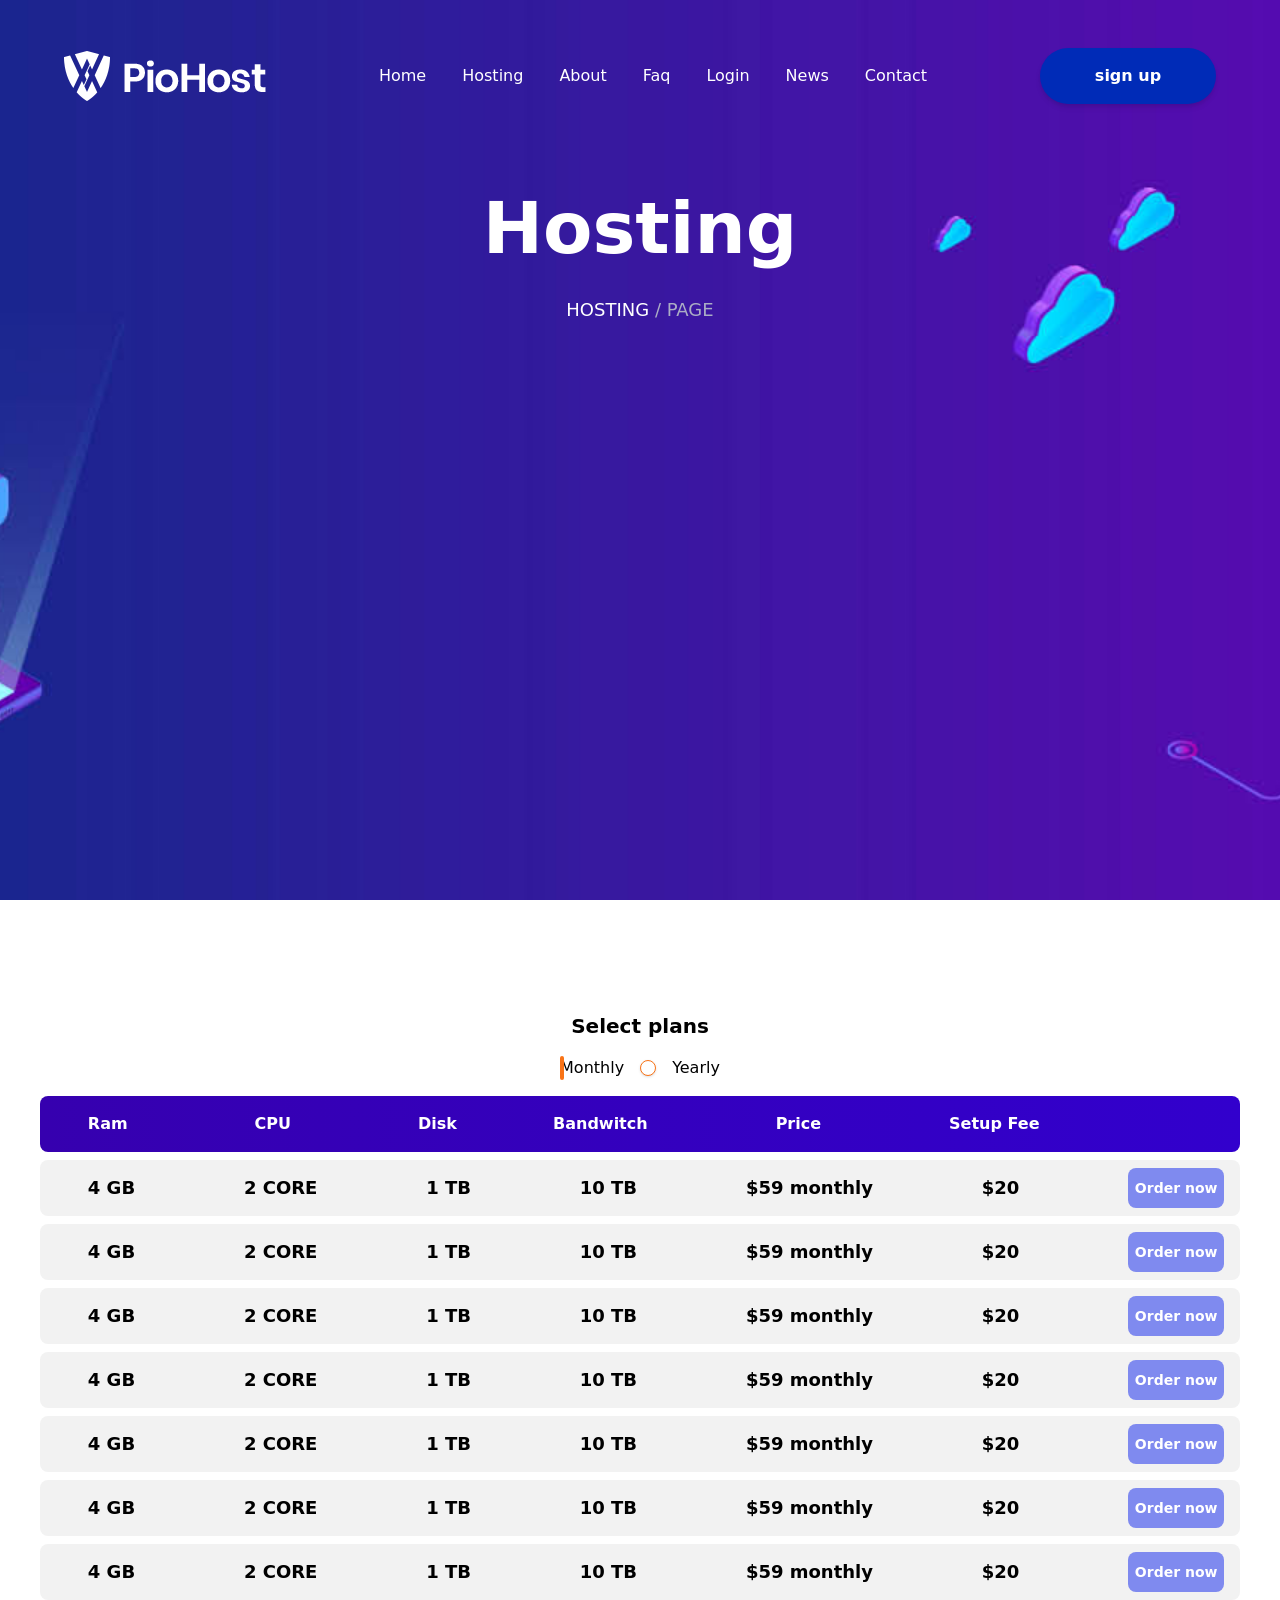
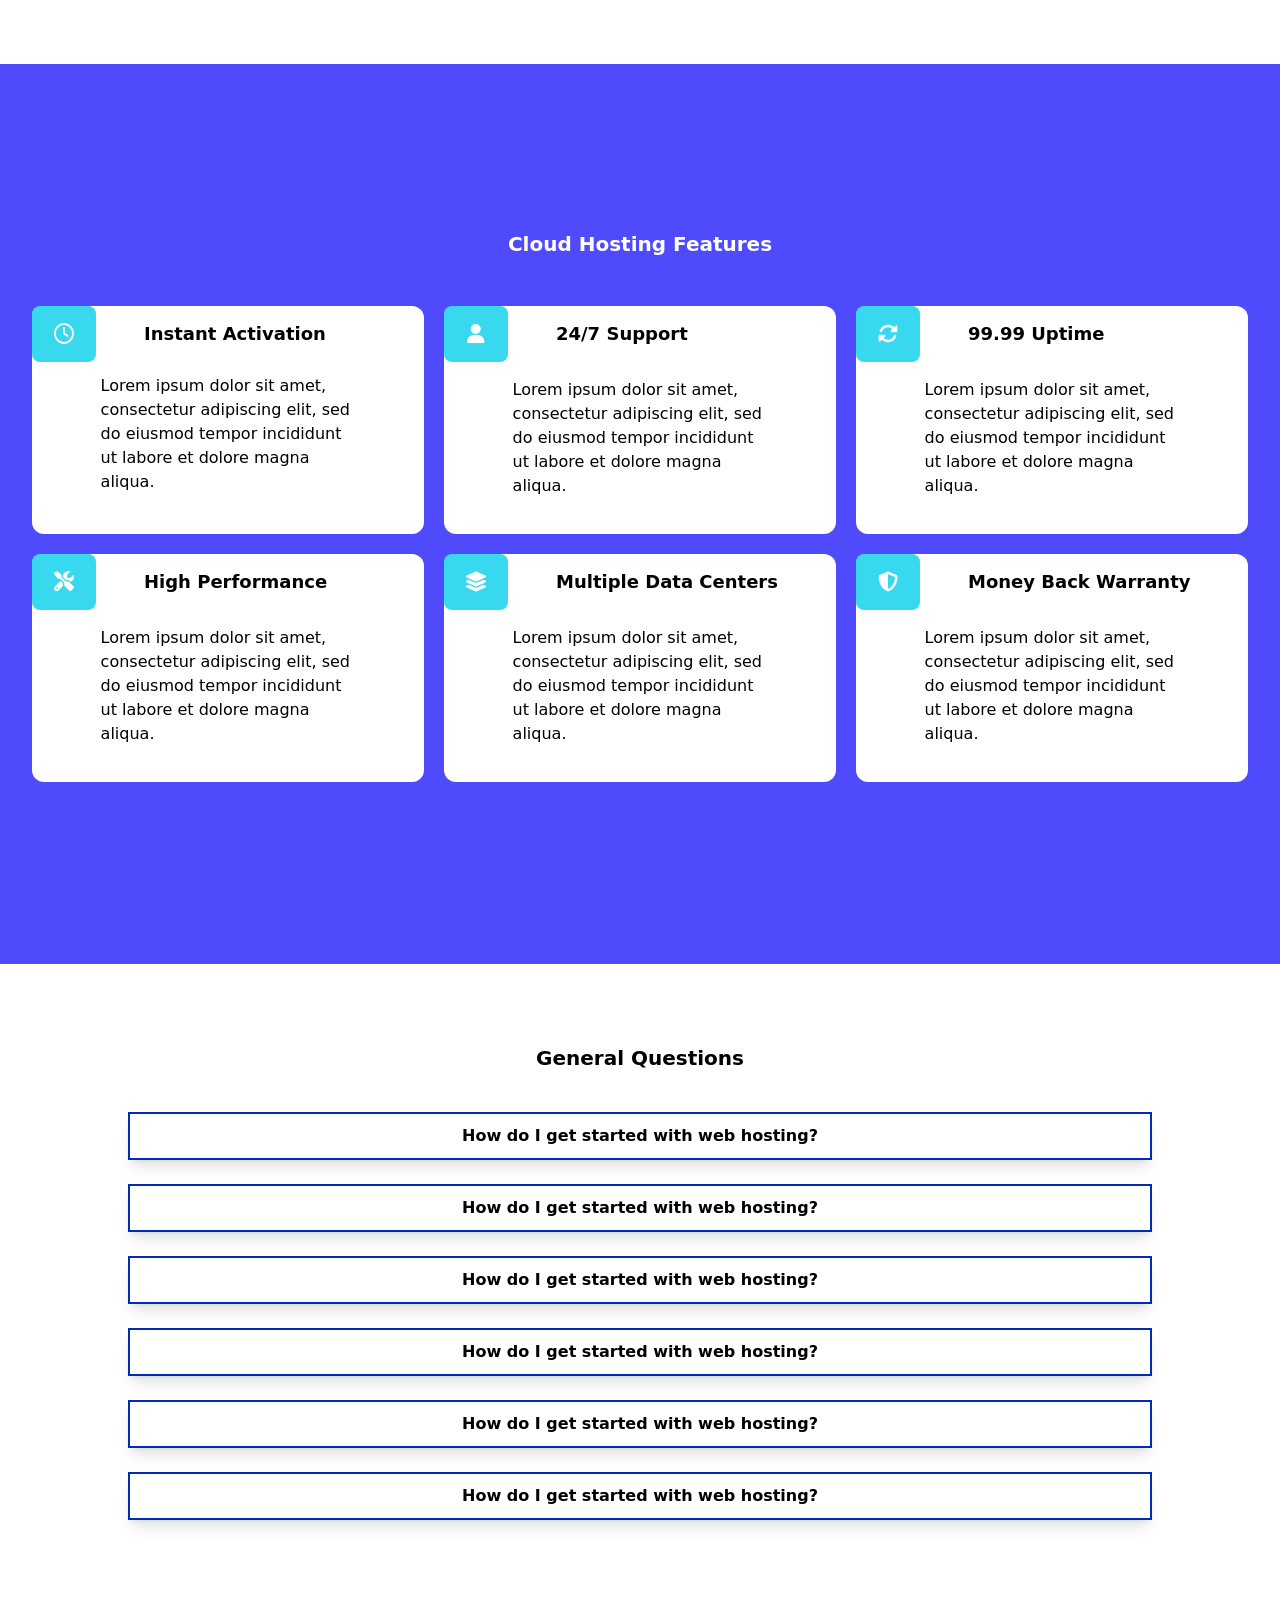
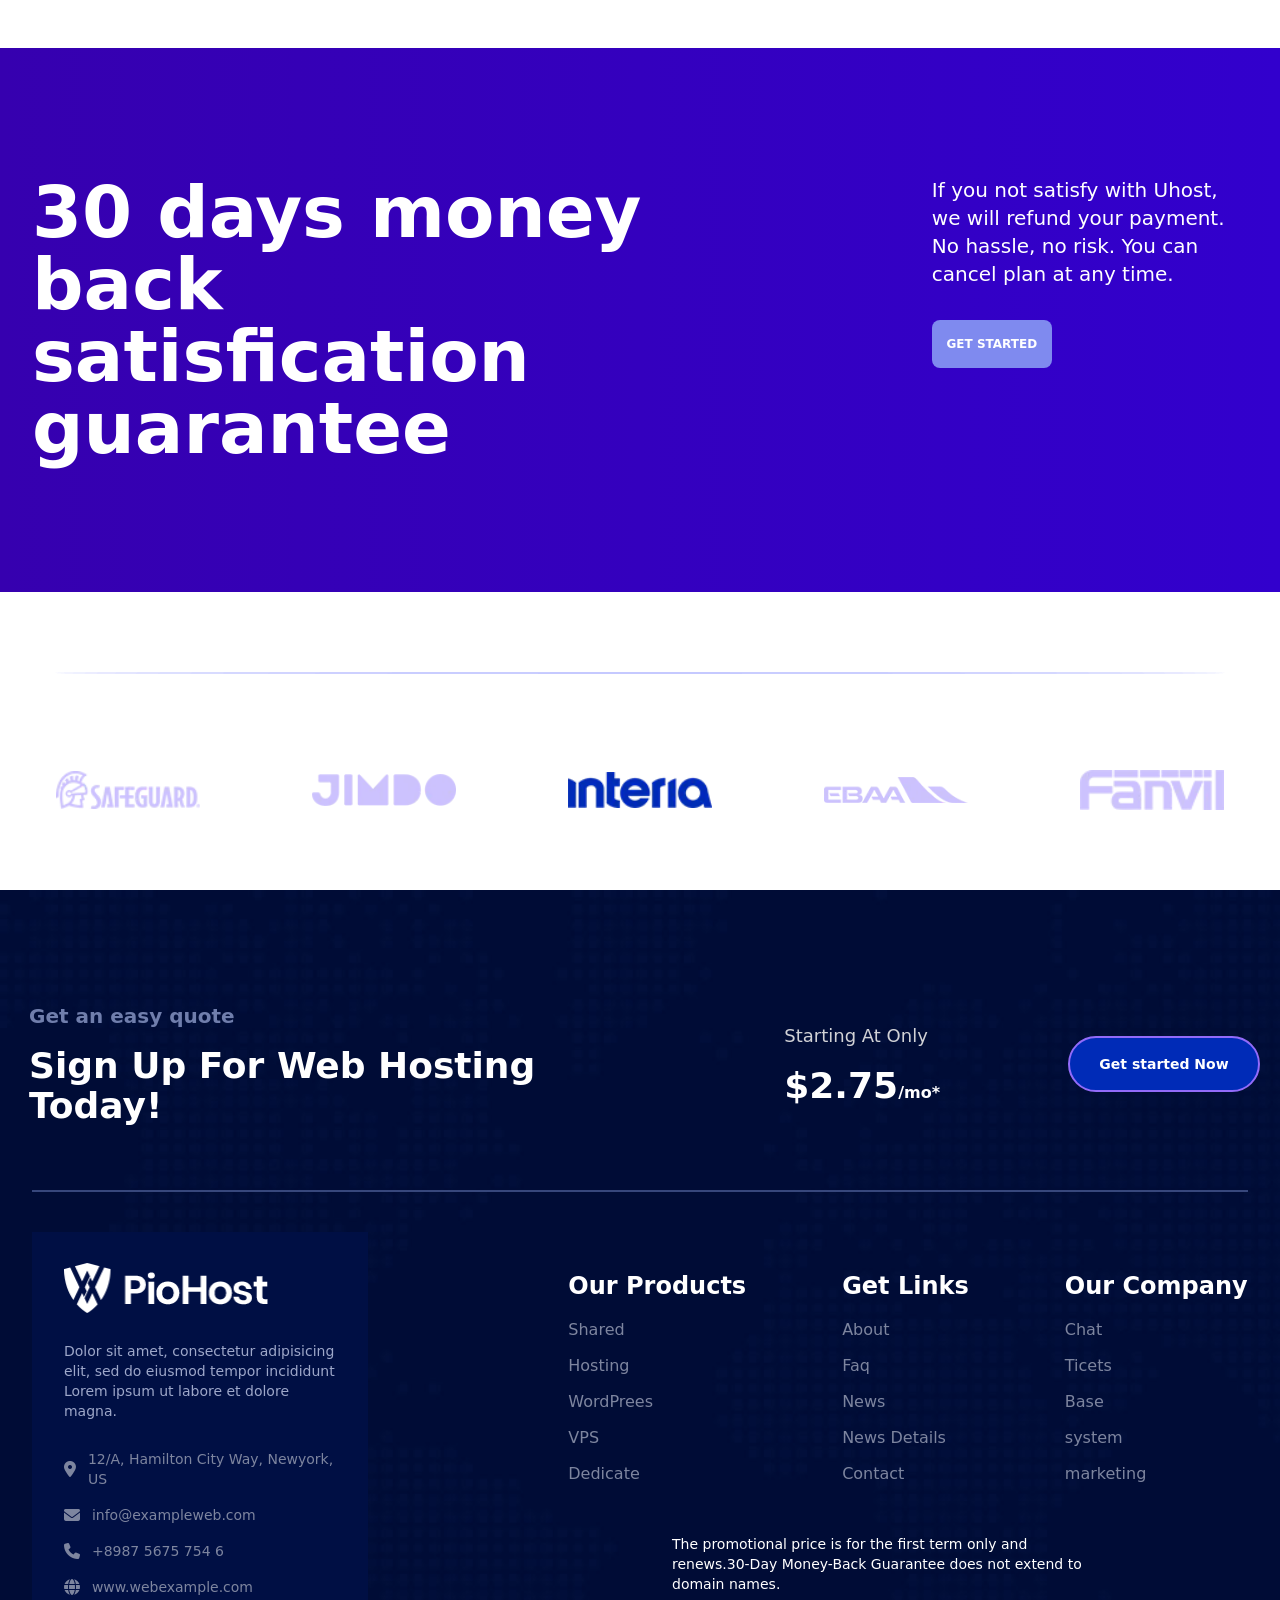
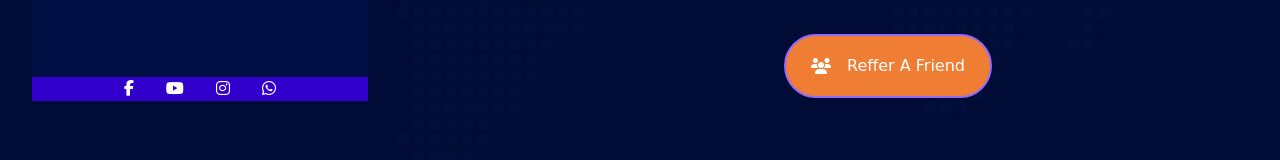
<file: index2.html>
<!DOCTYPE html>
<html lang="en" class="scroll-smooth">

<head>
    <meta charset="UTF-8">
    <meta name="viewport" content="width=device-width, initial-scale=1.0">
    <title>hosting</title>
    <link rel="stylesheet" href="assets/css/output.css">
    <link href='https://unpkg.com/boxicons@2.1.4/css/boxicons.min.css' rel='stylesheet'>
    <link rel="stylesheet" href="https://cdnjs.cloudflare.com/ajax/libs/font-awesome/6.5.2/css/all.min.css"
        integrity="sha512-SnH5WK+bZxgPHs44uWIX+LLJAJ9/2PkPKZ5QiAj6Ta86w+fsb2TkcmfRyVX3pBnMFcV7oQPJkl9QevSCWr3W6A=="
        crossorigin="anonymous" referrerpolicy="no-referrer" />
</head>


<body id="halaman-2">
    <header class="justify-center items-center flex absolute top-12 w-full">
        <div class="w-[90%] flex flex-row gap-14 md:gap-0 justify-between flex-wrap items-center">
            <div>
                <img src="assets/img/logo.webp" alt="">
            </div>
            <div class="md:hidden block" onclick="showHideMenu()">
                <i class="bx bx-menu text-4xl text-white"></i>
            </div>
            <div id="menu" class="hidden md:flex flex-col md:flex-row  justify-between md:items-center  py-2 ">
                <nav>
                    <ul class="flex flex-col md:flex-row md:gap-9 gap-6 capitalize">
                        <li><a href="/index.html"
                                class="text-base font-medium text-white hover:text-df5 transition-all duration-200 pr-14 pl-5 md:pr-0 md:pl-0">home</a>
                        </li>
                        <li><a href="/index2.html"
                                class="text-base font-medium text-white hover:text-df5 transition-all duration-200 pr-14 pl-5 md:pr-0 md:pl-0">hosting</a>
                        </li>
                        <li><a href="/index3.html"
                                class="text-base font-medium text-white hover:text-df5 transition-all duration-200 pr-14 pl-5 md:pr-0 md:pl-0">About</a>
                        </li>
                        <li><a href="/index4.html"
                                class="text-base font-medium text-white hover:text-df5 transition-all duration-200 pr-14 pl-5 md:pr-0 md:pl-0">faq</a>
                        </li>
                        <li><a href="/index5.html"
                                class="text-base font-medium text-white hover:text-df5 transition-all duration-200 pr-14 pl-5 md:pr-0 md:pl-0">login</a>
                        </li>
                        <li><a href="/index6.html"
                                class="text-base font-medium text-white hover:text-df5 transition-all duration-200 md:pr-0 md:pl-0 pr-14 pl-5">news</a>
                        </li>
                        <li><a href="/index7.html"
                                class="text-base font-medium text-white hover:text-df5 transition-all duration-200 md:pr-0 md:pl-0 pr-14 pl-5">contact</a>
                        </li>
                    </ul>
                </nav>

            </div>
            <button
                class="bg-df5  hover:ring hover:ring-sky-600 rounded-full transition-all font-bold text-white py-2 px-6 duration-200 shadow-md w-44 h-14 flex items-center justify-center "
                id="my-button">sign
                up
            </button>
        </div>
        <button onclick="topFunction()" id="scrollToTopBtn" title="Go to top"
            class=" justify-center items-center hidden fixed bottom-5 right-5 z-50 p-3 bg-df5 text-white rounded-full shadow-lg hover:bg-df9 transition-all duration-200 w-14 h-14">
            <i class="fa-solid fa-arrow-up"></i>
        </button>
    </header>
    <main>
        <section id="jumbotron" class="bg-bg5 bg-cover bg-repeat md:min-h-screen bg-center w-full px-8 pt-48  ">
            <div class="flex flex-col justify-center items-center w-full gap-7 pb-24">
                <div class="flex flex-col text-center gap-8 justify-center items-center">
                    <h1 class="text-white font-semibold md:text-7xl text-4xl ">Hosting</h1>
                    <p class="text-white font-medium md:text-lg text-base">HOSTING <span class="text-df19">/ PAGE</span>
                    </p>
                </div>
            </div>
        </section>
        <section class="mt-14 flex gap-6 flex-col">
            <div class="flex gap-4 flex-col items-center justify-center">
                <div class="flex flex-col gap-4">
                    <div class="flex items-center justify-center mt-14">
                        <h1 class="font-bold text-xl">Select plans</h1>
                    </div>
                    <div class="flex items-center justify-center gap-4 relative">
                        <p class="text-base">Monthly</p>
                        <div class="absolute inset-y-0 left-0 w-1 bg-orange-500 rounded-full" id="slider"></div>
                        <button
                            class="flex items-center text-gray-700 hover:text-gray-900 focus:outline-none focus:ring-2 focus:ring-offset-2 focus:ring-indigo-500"
                            id="toggle">
                            <span
                                class="h-4 w-4 rounded-full border border-orange-500 bg-white shadow transform ring-0 transition-transform duration-200 ease-in"
                                id="bullet"></span>
                        </button>
                        <p class="text-base">Yearly</p>
                    </div>
                </div>
                <div class="hidden lg:block">
                    <div class="flex flex-col gap-2 justify-center items-center w-full">
                        <div
                            class="w-full h-14 bg-gradient-to-r from-df9 to-df10 rounded-lg flex flex-row items-center pl-12  gap-24 ">
                            <div class="flex flex-row gap-[127px]">
                                <p class="font-bold text-white text-base">Ram</p>
                                <p class="font-bold text-white text-base">CPU</p>
                                <p class="font-bold text-white text-base">Disk</p>
                            </div>
                            <div class="flex flex-row gap-32">
                                <p class="font-bold text-white text-base">Bandwitch</p>
                                <p class="font-bold text-white text-base">Price</p>
                                <p class="font-bold text-white text-base">Setup Fee</p>
                            </div>
                        </div>
                        <div class="bg-df20 w-full h-14 rounded-lg flex flex-row items-center pl-12  gap-[6.8rem]">
                            <p class="font-bold text-lg">4 GB</p>
                            <p class="font-bold text-lg">2 CORE</p>
                            <p class="font-bold text-lg">1 TB</p>
                            <p class="font-bold text-lg">10 TB</p>
                            <p class="font-bold text-lg">$59 monthly</p>
                            <p class="font-bold text-lg">$20</p>
                            <button
                                class="rounded-lg bg-df21 w-24 h-10 text-sm font-bold text-white hover:bg-transparent hover:border-df4 hover:border-2 border-solid transition-all duration-300 hover:text-df5 mr-4 ">Order
                                now</button>
                        </div>
                        <div class="bg-df20 w-full h-14 rounded-lg flex flex-row items-center pl-12  gap-[6.8rem]">
                            <p class="font-bold text-lg">4 GB</p>
                            <p class="font-bold text-lg">2 CORE</p>
                            <p class="font-bold text-lg">1 TB</p>
                            <p class="font-bold text-lg">10 TB</p>
                            <p class="font-bold text-lg">$59 monthly</p>
                            <p class="font-bold text-lg">$20</p>
                            <button
                                class="rounded-lg bg-df21 w-24 h-10 text-sm font-bold text-white hover:bg-transparent hover:border-df4 hover:border-2 border-solid transition-all duration-300 hover:text-df5">Order
                                now</button>
                        </div>
                        <div class="bg-df20 w-full h-14 rounded-lg flex flex-row items-center pl-12 gap-[6.8rem]">
                            <p class="font-bold text-lg">4 GB</p>
                            <p class="font-bold text-lg">2 CORE</p>
                            <p class="font-bold text-lg">1 TB</p>
                            <p class="font-bold text-lg">10 TB</p>
                            <p class="font-bold text-lg">$59 monthly</p>
                            <p class="font-bold text-lg">$20</p>
                            <button
                                class="rounded-lg bg-df21 w-24 h-10 text-sm font-bold text-white hover:bg-transparent hover:border-df4 hover:border-2 border-solid transition-all duration-300 hover:text-df5">Order
                                now</button>
                        </div>
                        <div class="bg-df20 w-full h-14 rounded-lg flex flex-row items-center pl-12 gap-[6.8rem]">
                            <p class="font-bold text-lg">4 GB</p>
                            <p class="font-bold text-lg">2 CORE</p>
                            <p class="font-bold text-lg">1 TB</p>
                            <p class="font-bold text-lg">10 TB</p>
                            <p class="font-bold text-lg">$59 monthly</p>
                            <p class="font-bold text-lg">$20</p>
                            <button
                                class="rounded-lg bg-df21 w-24 h-10 text-sm font-bold text-white hover:bg-transparent hover:border-df4 hover:border-2 border-solid transition-all duration-300 hover:text-df5">Order
                                now</button>
                        </div>
                        <div class="bg-df20 w-full h-14 rounded-lg flex flex-row items-center pl-12 gap-[6.8rem]">
                            <p class="font-bold text-lg">4 GB</p>
                            <p class="font-bold text-lg">2 CORE</p>
                            <p class="font-bold text-lg">1 TB</p>
                            <p class="font-bold text-lg">10 TB</p>
                            <p class="font-bold text-lg">$59 monthly</p>
                            <p class="font-bold text-lg">$20</p>
                            <button
                                class="rounded-lg bg-df21 w-24 h-10 text-sm font-bold text-white hover:bg-transparent hover:border-df4 hover:border-2 border-solid transition-all duration-300 hover:text-df5">Order
                                now</button>
                        </div>
                        <div class="bg-df20 w-full h-14 rounded-lg flex flex-row items-center pl-12 gap-[6.8rem]">
                            <p class="font-bold text-lg">4 GB</p>
                            <p class="font-bold text-lg">2 CORE</p>
                            <p class="font-bold text-lg">1 TB</p>
                            <p class="font-bold text-lg">10 TB</p>
                            <p class="font-bold text-lg">$59 monthly</p>
                            <p class="font-bold text-lg">$20</p>
                            <button
                                class="rounded-lg bg-df21 w-24 h-10 text-sm font-bold text-white hover:bg-transparent hover:border-df4 hover:border-2 border-solid transition-all duration-300 hover:text-df5">Order
                                now</button>
                        </div>
                        <div class="bg-df20 w-full h-14 rounded-lg flex flex-row items-center pl-12 gap-[6.8rem]">
                            <p class="font-bold text-lg">4 GB</p>
                            <p class="font-bold text-lg">2 CORE</p>
                            <p class="font-bold text-lg">1 TB</p>
                            <p class="font-bold text-lg">10 TB</p>
                            <p class="font-bold text-lg">$59 monthly</p>
                            <p class="font-bold text-lg">$20</p>
                            <button
                                class="rounded-lg bg-df21 w-24 h-10 text-sm font-bold text-white hover:bg-transparent hover:border-df4 hover:border-2 border-solid transition-all duration-300 hover:text-df5">Order
                                now</button>
                        </div>
                    </div>
                </div>
            </div>
            <div class="block lg:hidden">
                <div class="flex flex-col  justify-center items-center">
                    <div class="flex flex-col gap-6 w-[80%]">
                        <div class="flex flex-col">
                            <div class="bg-gradient-to-r from-df9 to-df10 flex flex-row gap-32 pl-6 py-4">
                                <p class="font-bold text-xl text-white">Ram</p>
                                <p class="font-bold text-xl text-white">4 GB</p>
                            </div>
                            <div class="bg-df20 flex flex-col pb-7">
                                <div class=" gap-[5.5rem] flex flex-row">
                                    <div class="flex flex-col gap-6 pl-6 py-6">
                                        <p class="font-semibold text-lg">CPU</p>
                                        <p class="font-semibold text-lg">Disk</p>
                                        <p class="font-semibold text-lg">Bandwith</p>
                                        <p class="font-semibold text-lg">Price</p>
                                        <p class="font-semibold text-lg">Setup Fee</p>
                                    </div>
                                    <div class="flex flex-col gap-6  py-6">
                                        <p class="font-semibold text-lg">2 Core</p>
                                        <p class="font-semibold text-lg">1 TB</p>
                                        <p class="font-semibold text-lg">10 TB</p>
                                        <p class="font-semibold text-lg">$59 monthly</p>
                                        <p class="font-semibold text-lg">$20</p>
                                    </div>
                                </div>
                                <div class="w-full flex justify-center items-center">
                                    <button
                                        class="rounded-lg bg-df21 w-24 h-10 text-sm font-bold text-white hover:bg-transparent hover:border-df4 hover:border-2 border-solid transition-all duration-300 hover:text-df5">Order
                                        now</button>
                                </div>
                            </div>
                        </div>
                        <div class="flex flex-col">
                            <div class="bg-gradient-to-r from-df9 to-df10 flex flex-row gap-32 pl-6 py-4">
                                <p class="font-bold text-xl text-white">Ram</p>
                                <p class="font-bold text-xl text-white">4 GB</p>
                            </div>
                            <div class="bg-df20 flex flex-col pb-7">
                                <div class=" gap-[5.5rem] flex flex-row">
                                    <div class="flex flex-col gap-6 pl-6 py-6">
                                        <p class="font-semibold text-lg">CPU</p>
                                        <p class="font-semibold text-lg">Disk</p>
                                        <p class="font-semibold text-lg">Bandwith</p>
                                        <p class="font-semibold text-lg">Price</p>
                                        <p class="font-semibold text-lg">Setup Fee</p>
                                    </div>
                                    <div class="flex flex-col gap-6  py-6">
                                        <p class="font-semibold text-lg">2 Core</p>
                                        <p class="font-semibold text-lg">1 TB</p>
                                        <p class="font-semibold text-lg">10 TB</p>
                                        <p class="font-semibold text-lg">$59 monthly</p>
                                        <p class="font-semibold text-lg">$20</p>
                                    </div>
                                </div>
                                <div class="w-full flex justify-center items-center">
                                    <button
                                        class="rounded-lg bg-df21 w-24 h-10 text-sm font-bold text-white hover:bg-transparent hover:border-df4 hover:border-2 border-solid transition-all duration-300 hover:text-df5">Order
                                        now</button>
                                </div>
                            </div>
                        </div>
                        <div class="flex flex-col">
                            <div class="bg-gradient-to-r from-df9 to-df10 flex flex-row gap-32 pl-6 py-4">
                                <p class="font-bold text-xl text-white">Ram</p>
                                <p class="font-bold text-xl text-white">4 GB</p>
                            </div>
                            <div class="bg-df20 flex flex-col pb-7">
                                <div class=" gap-[5.5rem] flex flex-row">
                                    <div class="flex flex-col gap-6 pl-6 py-6">
                                        <p class="font-semibold text-lg">CPU</p>
                                        <p class="font-semibold text-lg">Disk</p>
                                        <p class="font-semibold text-lg">Bandwith</p>
                                        <p class="font-semibold text-lg">Price</p>
                                        <p class="font-semibold text-lg">Setup Fee</p>
                                    </div>
                                    <div class="flex flex-col gap-6  py-6">
                                        <p class="font-semibold text-lg">2 Core</p>
                                        <p class="font-semibold text-lg">1 TB</p>
                                        <p class="font-semibold text-lg">10 TB</p>
                                        <p class="font-semibold text-lg">$59 monthly</p>
                                        <p class="font-semibold text-lg">$20</p>
                                    </div>
                                </div>
                                <div class="w-full flex justify-center items-center">
                                    <button
                                        class="rounded-lg bg-df21 w-24 h-10 text-sm font-bold text-white hover:bg-transparent hover:border-df4 hover:border-2 border-solid transition-all duration-300 hover:text-df5">Order
                                        now</button>
                                </div>
                            </div>
                        </div>
                        <div class="flex flex-col">
                            <div class="bg-gradient-to-r from-df9 to-df10 flex flex-row gap-32 pl-6 py-4">
                                <p class="font-bold text-xl text-white">Ram</p>
                                <p class="font-bold text-xl text-white">4 GB</p>
                            </div>
                            <div class="bg-df20 flex flex-col pb-7">
                                <div class=" gap-[5.5rem] flex flex-row">
                                    <div class="flex flex-col gap-6 pl-6 py-6">
                                        <p class="font-semibold text-lg">CPU</p>
                                        <p class="font-semibold text-lg">Disk</p>
                                        <p class="font-semibold text-lg">Bandwith</p>
                                        <p class="font-semibold text-lg">Price</p>
                                        <p class="font-semibold text-lg">Setup Fee</p>
                                    </div>
                                    <div class="flex flex-col gap-6  py-6">
                                        <p class="font-semibold text-lg">2 Core</p>
                                        <p class="font-semibold text-lg">1 TB</p>
                                        <p class="font-semibold text-lg">10 TB</p>
                                        <p class="font-semibold text-lg">$59 monthly</p>
                                        <p class="font-semibold text-lg">$20</p>
                                    </div>
                                </div>
                                <div class="w-full flex justify-center items-center">
                                    <button
                                        class="rounded-lg bg-df21 w-24 h-10 text-sm font-bold text-white hover:bg-transparent hover:border-df4 hover:border-2 border-solid transition-all duration-300 hover:text-df5">Order
                                        now</button>
                                </div>
                            </div>
                        </div>
                        <div class="flex flex-col">
                            <div class="bg-gradient-to-r from-df9 to-df10 flex flex-row gap-32 pl-6 py-4">
                                <p class="font-bold text-xl text-white">Ram</p>
                                <p class="font-bold text-xl text-white">4 GB</p>
                            </div>
                            <div class="bg-df20 flex flex-col pb-7">
                                <div class=" gap-[5.5rem] flex flex-row">
                                    <div class="flex flex-col gap-6 pl-6 py-6">
                                        <p class="font-semibold text-lg">CPU</p>
                                        <p class="font-semibold text-lg">Disk</p>
                                        <p class="font-semibold text-lg">Bandwith</p>
                                        <p class="font-semibold text-lg">Price</p>
                                        <p class="font-semibold text-lg">Setup Fee</p>
                                    </div>
                                    <div class="flex flex-col gap-6  py-6">
                                        <p class="font-semibold text-lg">2 Core</p>
                                        <p class="font-semibold text-lg">1 TB</p>
                                        <p class="font-semibold text-lg">10 TB</p>
                                        <p class="font-semibold text-lg">$59 monthly</p>
                                        <p class="font-semibold text-lg">$20</p>
                                    </div>
                                </div>
                                <div class="w-full flex justify-center items-center">
                                    <button
                                        class="rounded-lg bg-df21 w-24 h-10 text-sm font-bold text-white hover:bg-transparent hover:border-df4 hover:border-2 border-solid transition-all duration-300 hover:text-df5">Order
                                        now</button>
                                </div>
                            </div>
                        </div>
                        <div class="flex flex-col">
                            <div class="bg-gradient-to-r from-df9 to-df10 flex flex-row gap-32 pl-6 py-4">
                                <p class="font-bold text-xl text-white">Ram</p>
                                <p class="font-bold text-xl text-white">4 GB</p>
                            </div>
                            <div class="bg-df20 flex flex-col pb-7">
                                <div class=" gap-[5.5rem] flex flex-row">
                                    <div class="flex flex-col gap-6 pl-6 py-6">
                                        <p class="font-semibold text-lg">CPU</p>
                                        <p class="font-semibold text-lg">Disk</p>
                                        <p class="font-semibold text-lg">Bandwith</p>
                                        <p class="font-semibold text-lg">Price</p>
                                        <p class="font-semibold text-lg">Setup Fee</p>
                                    </div>
                                    <div class="flex flex-col gap-6  py-6">
                                        <p class="font-semibold text-lg">2 Core</p>
                                        <p class="font-semibold text-lg">1 TB</p>
                                        <p class="font-semibold text-lg">10 TB</p>
                                        <p class="font-semibold text-lg">$59 monthly</p>
                                        <p class="font-semibold text-lg">$20</p>
                                    </div>
                                </div>
                                <div class="w-full flex justify-center items-center">
                                    <button
                                        class="rounded-lg bg-df21 w-24 h-10 text-sm font-bold text-white hover:bg-transparent hover:border-df4 hover:border-2 border-solid transition-all duration-300 hover:text-df5">Order
                                        now</button>
                                </div>
                            </div>
                        </div>
                        <div class="flex flex-col">
                            <div class="bg-gradient-to-r from-df9 to-df10 flex flex-row gap-32 pl-6 py-4">
                                <p class="font-bold text-xl text-white">Ram</p>
                                <p class="font-bold text-xl text-white">4 GB</p>
                            </div>
                            <div class="bg-df20 flex flex-col pb-7">
                                <div class=" gap-[5.5rem] flex flex-row">
                                    <div class="flex flex-col gap-6 pl-6 py-6">
                                        <p class="font-semibold text-lg">CPU</p>
                                        <p class="font-semibold text-lg">Disk</p>
                                        <p class="font-semibold text-lg">Bandwith</p>
                                        <p class="font-semibold text-lg">Price</p>
                                        <p class="font-semibold text-lg">Setup Fee</p>
                                    </div>
                                    <div class="flex flex-col gap-6  py-6">
                                        <p class="font-semibold text-lg">2 Core</p>
                                        <p class="font-semibold text-lg">1 TB</p>
                                        <p class="font-semibold text-lg">10 TB</p>
                                        <p class="font-semibold text-lg">$59 monthly</p>
                                        <p class="font-semibold text-lg">$20</p>
                                    </div>
                                </div>
                                <div class="w-full flex justify-center items-center">
                                    <button
                                        class="rounded-lg bg-df21 w-24 h-10 text-sm font-bold text-white hover:bg-transparent hover:border-df4 hover:border-2 border-solid transition-all duration-300 hover:text-df5">Order
                                        now</button>
                                </div>
                            </div>
                        </div>
                    </div>
                </div>
            </div>
        </section>
        <section class="mt-16 bg-df22 w-full min-h-screen flex flex-col justify-center items-center gap-12 pb-16">
            <div class="flex justify-center items-center mt-12">
                <h2 class="font-bold text-xl text-white">Cloud Hosting Features</h2>
            </div>
            <div class="w-[95%] grid md:grid-cols-3 grid-cols-1  gap-5">
                <div class="bg-white h-full w-full flex flex-col  rounded-xl gap-3 ">
                    <div class="flex flex-row gap-12 items-center">
                        <div class="bg-df23 h-14 w-16 items-center justify-center flex rounded-lg">
                            <i class="fa-regular fa-clock text-white text-xl"></i>
                        </div>
                        <p class="font-bold text-lg">Instant Activation</p>
                    </div>
                    <div class="flex justify-center items-center flex-col gap-3 pb-9">
                        <p class="w-[65%]">Lorem ipsum dolor sit amet, consectetur adipiscing elit, sed do eiusmod
                            tempor incididunt ut labore et dolore magna aliqua.</p>
                    </div>
                </div>
                <div class="bg-white h-full w-full flex flex-col  rounded-xl gap-4">
                    <div class="flex flex-row gap-12 items-center">
                        <div class="bg-df23 h-14 w-16 items-center justify-center flex rounded-lg">
                            <i class="fa-solid fa-user text-white text-xl"></i>
                        </div>
                        <p class="font-bold text-lg">24/7 Support</p>
                    </div>
                    <div class="flex justify-center items-center flex-col gap-3 pb-9">
                        <p class="w-[65%]">Lorem ipsum dolor sit amet, consectetur adipiscing elit, sed do eiusmod
                            tempor incididunt ut labore et dolore magna aliqua.</p>
                    </div>
                </div>
                <div class="bg-white h-full w-full flex flex-col  rounded-xl gap-4">
                    <div class="flex flex-row gap-12 items-center">
                        <div class="bg-df23 h-14 w-16 items-center justify-center flex rounded-lg">
                            <i class="fa-solid fa-rotate text-white text-xl"></i>
                        </div>
                        <p class="font-bold text-lg">99.99 Uptime</p>
                    </div>
                    <div class="flex justify-center items-center flex-col gap-3 pb-9">
                        <p class="w-[65%]">Lorem ipsum dolor sit amet, consectetur adipiscing elit, sed do eiusmod
                            tempor incididunt ut labore et dolore magna aliqua.</p>
                    </div>
                </div>
                <div class="bg-white h-full w-full flex flex-col  rounded-xl gap-4">
                    <div class="flex flex-row gap-12 items-center">
                        <div class="bg-df23 h-14 w-16 items-center justify-center flex rounded-lg">
                            <i class="fa-solid fa-screwdriver-wrench text-white text-xl"></i>
                        </div>
                        <p class="font-bold text-lg">High Performance</p>
                    </div>
                    <div class="flex justify-center items-center flex-col gap-3 pb-9">
                        <p class="w-[65%]">Lorem ipsum dolor sit amet, consectetur adipiscing elit, sed do eiusmod
                            tempor incididunt ut labore et dolore magna aliqua.</p>
                    </div>
                </div>
                <div class="bg-white h-full w-full flex flex-col  rounded-xl gap-4">
                    <div class="flex flex-row gap-12 items-center">
                        <div class="bg-df23 h-14 w-16 items-center justify-center flex rounded-lg">
                            <i class="fa-solid fa-layer-group text-white text-xl"></i>
                        </div>
                        <p class="font-bold text-lg">Multiple Data Centers</p>
                    </div>
                    <div class="flex justify-center items-center flex-col gap-3 pb-9">
                        <p class="w-[65%]">Lorem ipsum dolor sit amet, consectetur adipiscing elit, sed do eiusmod
                            tempor incididunt ut labore et dolore magna aliqua.</p>
                    </div>
                </div>
                <div class="bg-white h-full w-full flex flex-col  rounded-xl gap-4">
                    <div class="flex flex-row gap-12 items-center">
                        <div class="bg-df23 h-14 w-16 items-center justify-center flex rounded-lg">
                            <i class="fa-solid fa-shield-halved text-white text-xl"></i>
                        </div>
                        <p class="font-bold text-lg">Money Back Warranty</p>
                    </div>
                    <div class="flex justify-center items-center flex-col gap-3 pb-9">
                        <p class="w-[65%]">Lorem ipsum dolor sit amet, consectetur adipiscing elit, sed do eiusmod
                            tempor incididunt ut labore et dolore magna aliqua.</p>
                    </div>
                </div>
            </div>
        </section>
        <section class="flex justify-center items-center mt-20 w-full">
            <div class="w-[80%] gap-10 flex flex-col">
                <div class="justify-center items-center flex">
                    <p class="font-bold text-xl ">General Questions</p>
                </div>
                <div class="flex flex-col gap-6">
                    <div
                        class="w-full border-df5 border-solid border-2 h-12 justify-center items-center flex shadow-lg ">
                        <p class="font-bold">How do I get started with web hosting?</p>
                    </div>
                    <div
                        class="w-full border-df5 border-solid border-2 h-12 justify-center items-center flex shadow-lg ">
                        <p class="font-bold">How do I get started with web hosting?</p>
                    </div>
                    <div
                        class="w-full border-df5 border-solid border-2 h-12 justify-center items-center flex shadow-lg ">
                        <p class="font-bold">How do I get started with web hosting?</p>
                    </div>
                    <div
                        class="w-full border-df5 border-solid border-2 h-12 justify-center items-center flex shadow-lg ">
                        <p class="font-bold">How do I get started with web hosting?</p>
                    </div>
                    <div
                        class="w-full border-df5 border-solid border-2 h-12 justify-center items-center flex shadow-lg ">
                        <p class="font-bold">How do I get started with web hosting?</p>
                    </div>
                    <div
                        class="w-full border-df5 border-solid border-2 h-12 justify-center items-center flex shadow-lg ">
                        <p class="font-bold">How do I get started with web hosting?</p>
                    </div>
                </div>
            </div>
        </section>
        <section class="bg-gradient-to-r from-df9 to-df10 w-full mt-32 flex justify-center items-center py-32">
            <div class="w-[95%] flex md:flex-row flex-col justify-between gap-5 md:gap-0">
                <div class="md:w-[53%] w-full">
                    <p class="font-bold md:text-7xl text-3xl text-white">30 days money back satisfication guarantee</p>
                </div>
                <div class="md:w-[26%] w-full gap-8 flex flex-col">
                    <p class=" text-white text-xl">If you not satisfy with Uhost, we will refund your payment. No
                        hassle, no risk. You can cancel plan at any time.</p>
                    <button
                        class=" rounded-lg hover:bg-transparent bg-df21 py-4 w-[7.5rem] text-white font-bold  transition-all duration-300 text-xs hover:ring hover:ring-sky-600">GET
                        STARTED</button>
                </div>
            </div>
        </section>
        <section class="pt-10 flex items-center justify-center flex-col ">
            <div class="pt-10 flex  justify-center">
                <img src="assets/img/line.png" alt="">
            </div>
            <div class="flex flex-row md:gap-28 gap-5 md:pt-24 pt-10 items-center justify-center">
                <img src="assets/img/safeguard.webp" alt="" class="md:w-36 w-[15%]">
                <img src="assets/img/jimdo.webp" alt="" class="md:w-36 w-[15%]">
                <img src="assets/img/intera.webp" alt="" class="md:w-36 w-[15%]">
                <img src="assets/img/ebaa.webp" alt="" class="md:w-36 w-[15%]">
                <img src="assets/img/fanvil.webp" alt="" class="md:w-36 w-[15%]">
            </div>
        </section>
        <section class="bg-bg4 bg-cover h-[161rem] md:h-full  w-full md:mt-20 mt-14 pb-48 flex flex-col items-center ">
            <div>
                <div
                    class="flex md:flex-row justify-between flex-col  md:gap-32 gap-10 items-center pr-[20px] pl-[29px] pt-28">
                    <div class="flex flex-col gap-4 md:items-start md:justify-start items-center justify-center">
                        <p class="text-df13 font-semibold text-xl">Get an easy quote</p>
                        <h2 class="text-4xl text-white font-semibold text-center md:text-start">Sign Up For Web Hosting
                            Today!</h2>
                    </div>
                    <div class="flex flex-col gap-4 items-center justify-center md:items-start md:justify-start">
                        <p class="text-df14 text-lg">Starting At Only</p>
                        <p class="text-white font-semibold"><span class="text-4xl">$2.75</span>/mo*</p>
                    </div>
                    <div>
                        <button
                            class="text-white font-semibold text-sm rounded-full w-48 h-14 bg-df5 hover:bg-transparent transition-all duration-200  border-df4 hover:border-df4 border-2 border-solid">Get
                            started Now</button>
                    </div>
                </div>
                <div class="flex justify-center items-center pt-16">
                    <div class="border-df15 border-[1px] border-solid w-[95%]"></div>
                </div>
                <div class="flex justify-center items-center">
                    <div class="w-[95%]  h-80  mt-14 md:flex-row flex gap-40 flex-col items-center ">
                        <div class="w-[21rem] h-[29rem] bg-df16 justify-center items-center flex flex-col pt-9 mt-28">
                            <div class="w-[81%] h-[80%]  ">
                                <div class="flex flex-col gap-7">
                                    <img src="assets/img/logo.webp" alt="" class="w-[75%] h-[75%]">
                                    <p class="text-df17 text-sm">Dolor sit amet, consectetur adipisicing elit, sed do
                                        eiusmod tempor incididunt Lorem ipsum ut labore et dolore magna.</p>
                                    <ul class="gap-4 flex flex-col">
                                        <li class="text-df7 flex gap-3 items-center">
                                            <i class="fa-solid fa-location-dot"></i>
                                            <p class="text-sm">12/A, Hamilton City Way, Newyork, US</p>
                                        </li>
                                        <li class="text-df7 flex gap-3 items-center">
                                            <i class="fa-solid fa-envelope"></i>
                                            <p class="text-sm">info@exampleweb.com</p>
                                        </li>
                                        <li class="text-df7 flex gap-3 items-center">
                                            <i class="fa-solid fa-phone"></i>
                                            <p class="text-sm">+8987 5675 754 6</p>
                                        </li>
                                        <li class="text-df7 flex gap-3 items-center">
                                            <i class="fa-solid fa-globe"></i>
                                            <p class="text-sm"> www.webexample.com</p>
                                        </li>
                                    </ul>
                                </div>
                            </div>
                            <div class="w-[21rem] h-20 md:h-16 bg-df10 flex items-center justify-center mt-20">
                                <ul class="w-[70%] flex flex-row gap-8 items-center justify-center">
                                    <li class="text-white">
                                        <i class="fa-brands fa-facebook-f"></i>
                                    </li>
                                    <li class="text-white">
                                        <i class="fa-brands fa-youtube"></i>
                                    </li>
                                    <li class="text-white">
                                        <i class="fa-brands fa-instagram"></i>
                                    </li>
                                    <li class="text-white">
                                        <i class="fa-brands fa-whatsapp"></i>
                                    </li>
                                </ul>
                            </div>
                        </div>
                        <div class="flex flex-col mt-28">
                            <div
                                class="flex md:flex-row flex-col  gap-24 pt-10 items-start md:items-center justify-center ml-10">
                                <div class="flex flex-col gap-4">
                                    <h3 class="font-semibold text-white text-2xl">Our Products</h3>
                                    <ul class="flex flex-col gap-3">
                                        <li class="text-df7">Shared</li>
                                        <li class="text-df7">Hosting</li>
                                        <li class="text-df7">WordPrees</li>
                                        <li class="text-df7">VPS</li>
                                        <li class="text-df7">Dedicate</li>
                                    </ul>
                                </div>
                                <div class="flex flex-col gap-4">
                                    <h3 class="font-semibold text-white text-2xl">Get Links</h3>
                                    <ul class="flex flex-col gap-3">
                                        <li class="text-df7">About</li>
                                        <li class="text-df7">Faq</li>
                                        <li class="text-df7">News</li>
                                        <li class="text-df7">News Details</li>
                                        <li class="text-df7">Contact</li>
                                    </ul>
                                </div>
                                <div class="flex flex-col gap-4">
                                    <h3 class="font-semibold text-white text-2xl">Our Company</h3>
                                    <ul class="flex flex-col gap-3">
                                        <li class="text-df7">Chat</li>
                                        <li class="text-df7">Ticets</li>
                                        <li class="text-df7">Base</li>
                                        <li class="text-df7">system</li>
                                        <li class="text-df7">marketing</li>
                                    </ul>
                                </div>
                            </div>
                            <div class="w-full flex items-center justify-center flex-col">
                                <div class="w-[60%] pt-12">
                                    <p class="text-white text-sm ">The promotional price is for the first term only and
                                        renews.30-Day Money-Back Guarantee does not extend to domain names.</p>
                                </div>
                                <div>
                                    <button
                                        class=" rounded-full w-52 h-16 bg-df18  mt-10 hover:bg-transparent transition-all duration-200 text-white border-df4 border-solid border-2 flex flex-row justify-center items-center gap-4">
                                        <i class="fa-solid fa-users"></i>
                                        <p>Reffer A Friend</p>
                                    </button>
                                </div>
                            </div>
                        </div>
                    </div>
                </div>
            </div>
        </section>
    </main>
    <script>
        var xStatus = false;

        function showHideMenu() {
            if (!xStatus) {
                document.getElementById('menu').classList.remove("hidden");
                document.getElementById('menu').classList.add("flex");
                console.log(document.documentElement.scrollTop);
                if (window.matchMedia("(max-width: 768px)").matches) {
                    console.log("jalan");
                    document.querySelector('#menu nav ul').classList.add("bg-df9");
                    document.querySelectorAll('#menu nav ul li').forEach(li => li.classList.add("bg-df9", "border-b"));
                    document.querySelector('#menu').classList.add("bg-df9");
                }

                xStatus = true;
            } else {
                xStatus = false;
                document.getElementById('menu').classList.add("hidden");
                document.getElementById('menu').classList.remove("flex");
                if (window.matchMedia("(max-width: 768px)").matches) {
                    // hanya hapus kelas jika kita masih dalam mode mobile
                    document.querySelector('#menu nav ul').classList.remove("bg-df9");
                    document.querySelectorAll('#menu nav ul li').forEach(li => li.classList.remove("bg-df9", "border-b"));
                    document.querySelector('#menu').classList.remove("bg-df9");
                } else {
                    // jika kita dalam mode laptop, jangan hapus kelas
                    console.log("mode laptop, jangan hapus kelas");
                }
            }
        }

        // Get the button
        let mybutton = document.getElementById("scrollToTopBtn");

        // When the user scrolls down 20px from the top of the document, show the button
        window.onscroll = function () { scrollFunction() };

        function scrollFunction() {
            if (document.body.scrollTop > 20 || document.documentElement.scrollTop > 20) {
                mybutton.style.display = "block";
            } else {
                mybutton.style.display = "none";
            }
        }

        function topFunction() {
            document.body.scrollTop = 0;
            document.documentElement.scrollTop = 0;
        }



        const pagesMenuItem = document.querySelector('#menu nav ul li:nth-child(3)');
        const aboutItem = document.querySelector('#about-item');
        const faqItem = document.querySelector('#faq-item');
        const loginitem = document.querySelector('#login-item');

        pagesMenuItem.addEventListener('click', function () {
            const submenu = pagesMenuItem.querySelector('ul');
            submenu.classList.toggle('hidden');
            aboutItem.classList.toggle('border-b-4');
            faqItem.classList.toggle('border-b-4');

        });

        const myButton = document.getElementById('my-button');

        function checkScreenWidth() {
            if (window.innerWidth <= 768) {
                myButton.style.display = 'none';
            } else {
                myButton.style.display = 'block';
            }
        }

        window.addEventListener('resize', checkScreenWidth);

        // Call the function once to set the initial state
        checkScreenWidth();


        const toggleButton = document.getElementById('toggle');
        const bullet = document.getElementById('bullet');
        const slider = document.getElementById('slider');

        toggleButton.addEventListener('click', () => {
            bullet.classList.toggle('right-0');
            bullet.classList.toggle('left-0');
            slider.classList.toggle('right-0');
            slider.classList.toggle('left-0');
            isYearly = !isYearly;
            updatePrices();
        });


    </script>
</body>

</html>
</file>
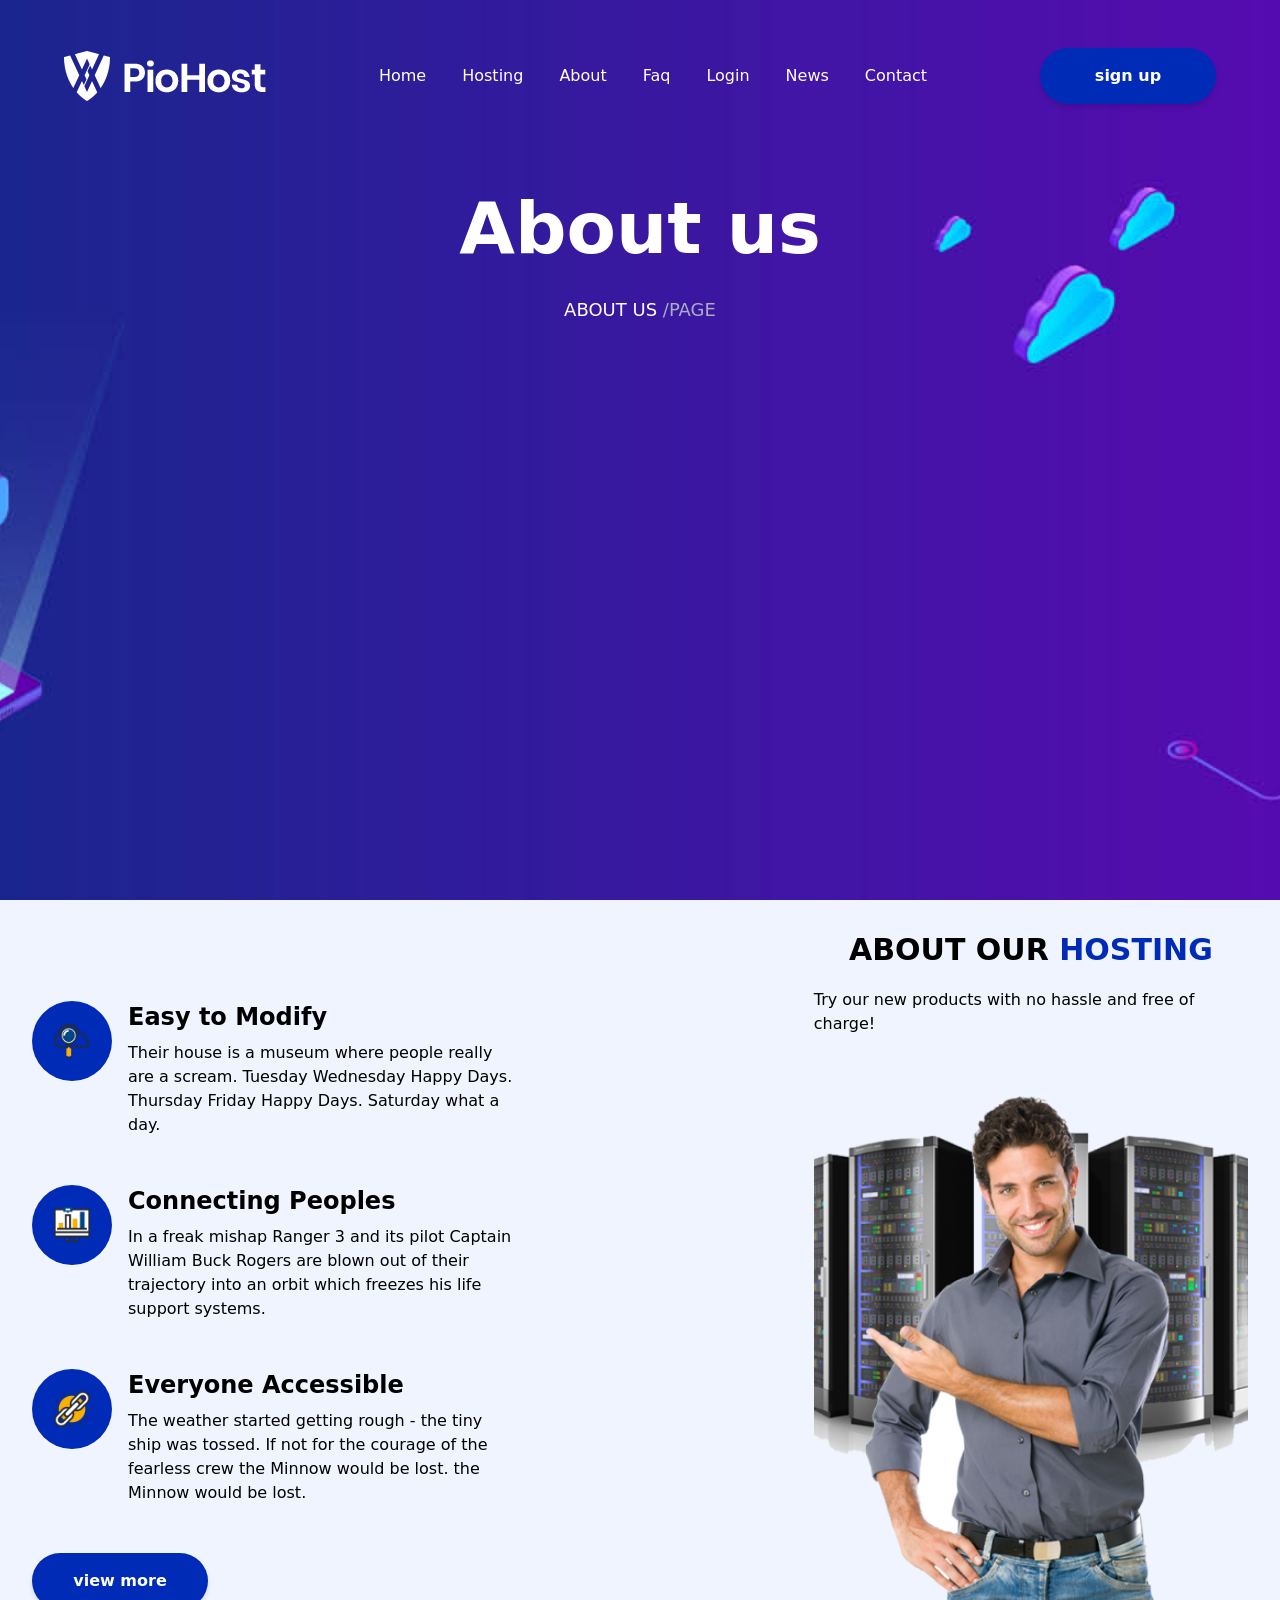
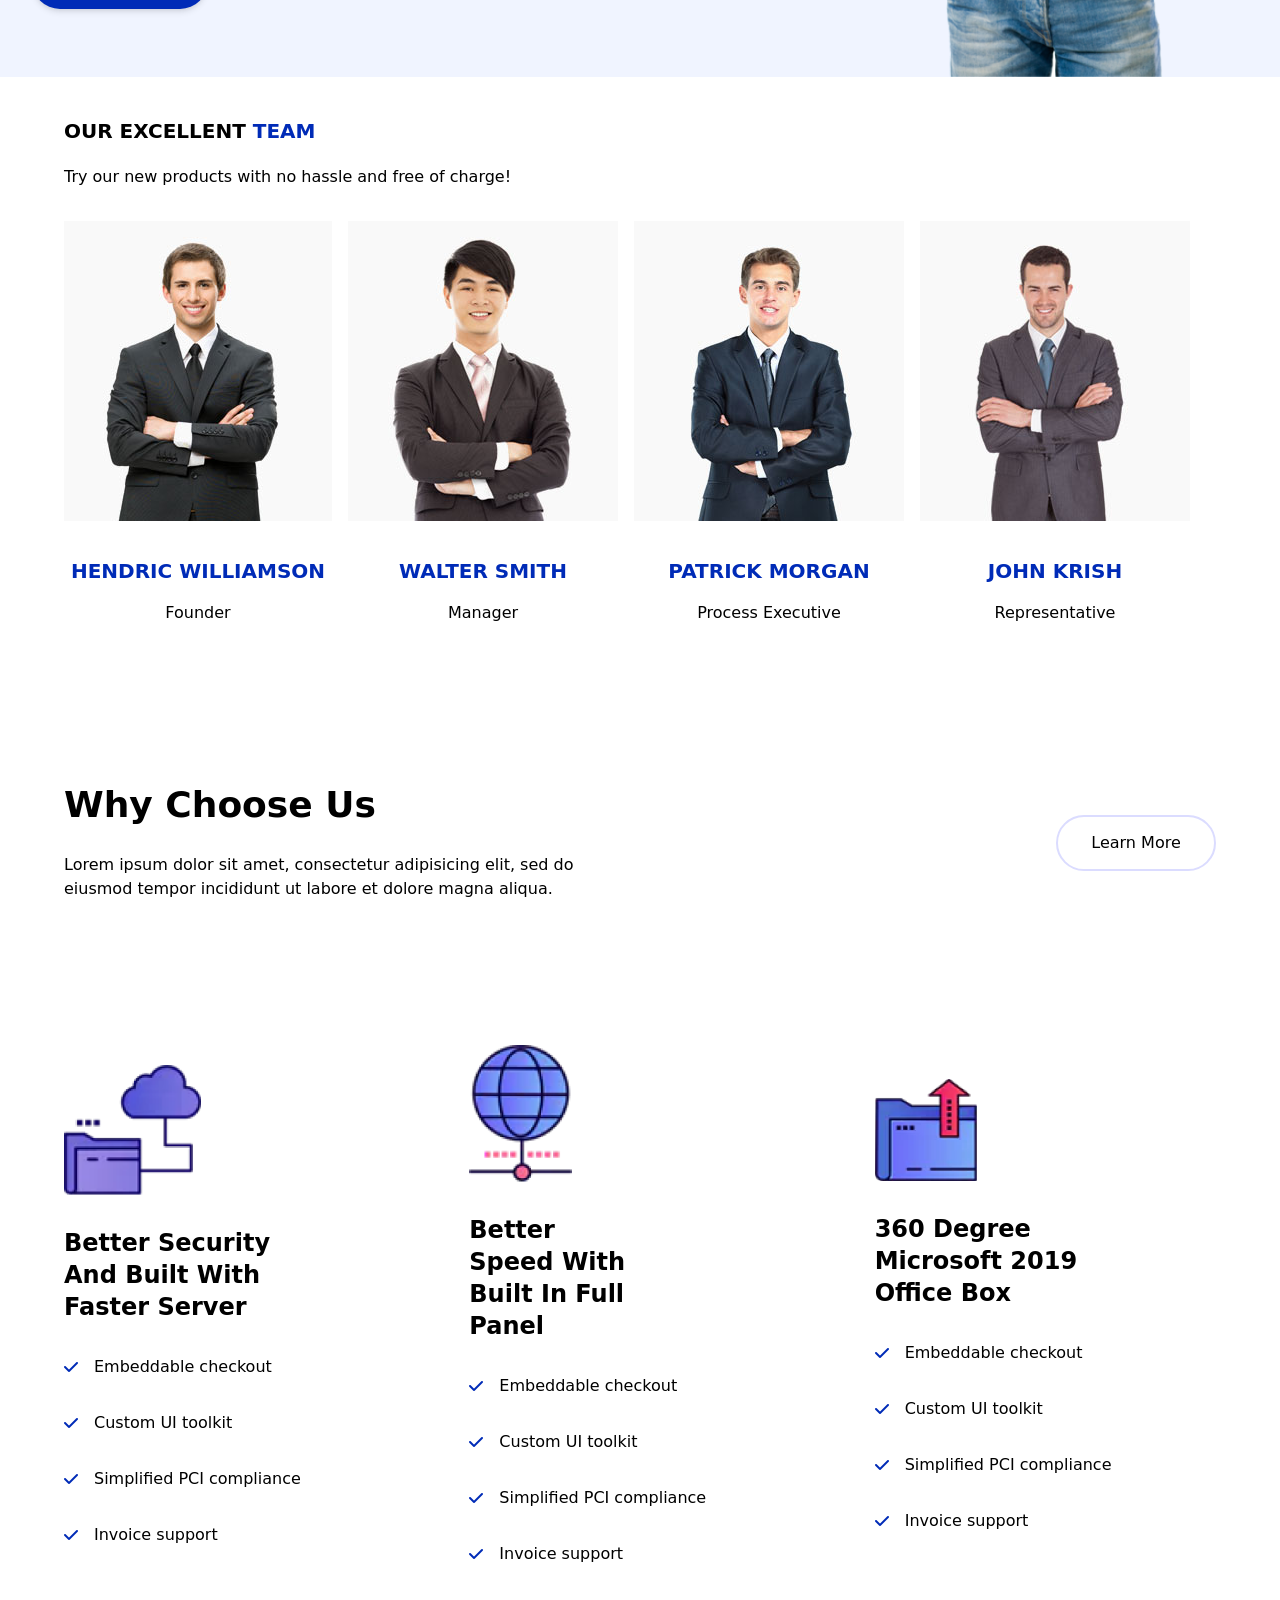
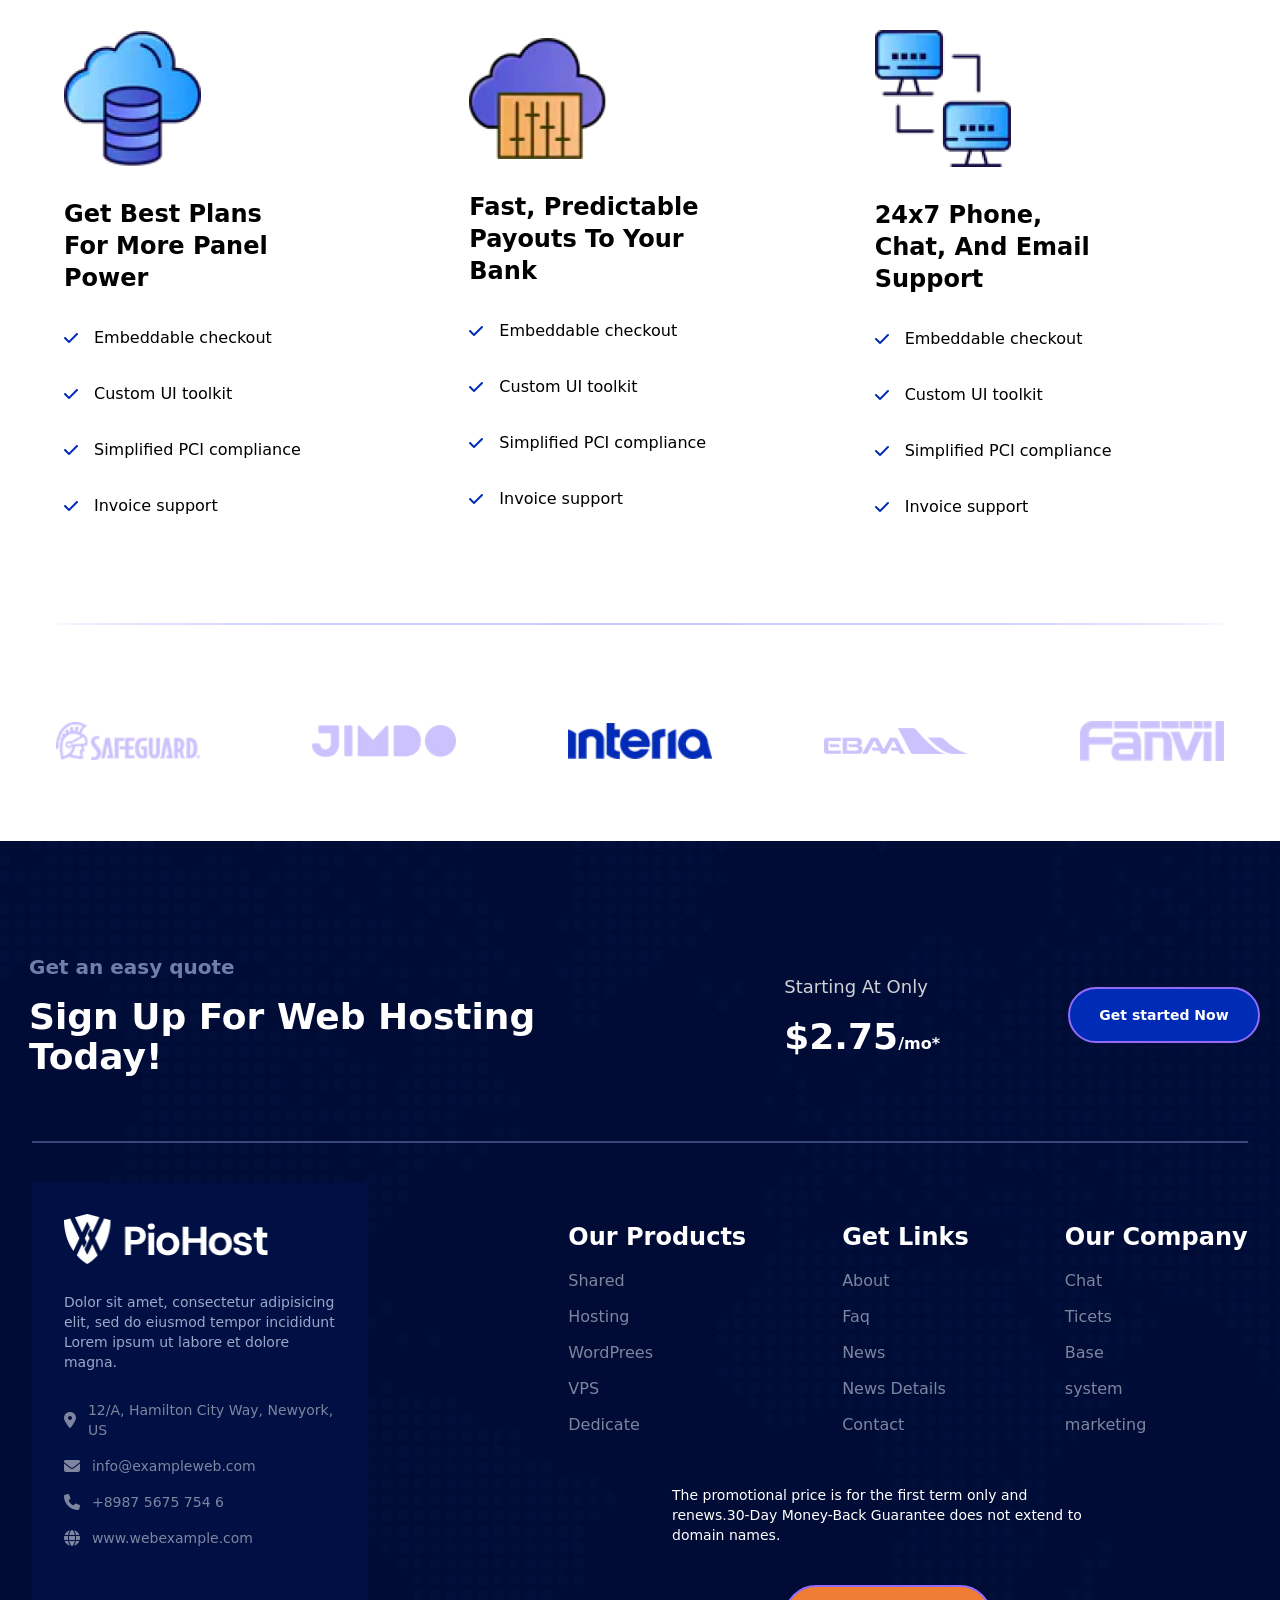
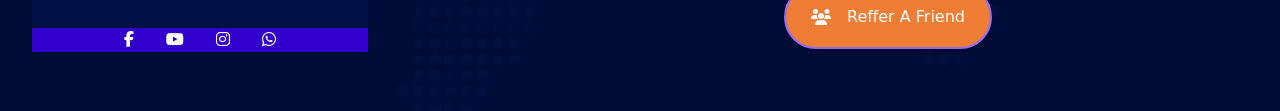
<file: index3.html>
<!DOCTYPE html>
<html lang="en" class="scroll-smooth">

<head>
    <meta charset="UTF-8">
    <meta name="viewport" content="width=device-width, initial-scale=1.0">
    <link rel="stylesheet" href="assets/css/output.css">
    <link href='https://unpkg.com/boxicons@2.1.4/css/boxicons.min.css' rel='stylesheet'>
    <link rel="stylesheet" href="https://cdnjs.cloudflare.com/ajax/libs/font-awesome/6.5.2/css/all.min.css"
        integrity="sha512-SnH5WK+bZxgPHs44uWIX+LLJAJ9/2PkPKZ5QiAj6Ta86w+fsb2TkcmfRyVX3pBnMFcV7oQPJkl9QevSCWr3W6A=="
        crossorigin="anonymous" referrerpolicy="no-referrer" />
    <title>about us page</title>
</head>

<body id="halaman-3">
    <header class="justify-center items-center flex absolute top-12 w-full">
        <div class="w-[90%] flex flex-row gap-14 md:gap-0 justify-between flex-wrap items-center">
            <div>
                <img src="assets/img/logo.webp" alt="">
            </div>
            <div class="md:hidden block" onclick="showHideMenu()">
                <i class="bx bx-menu text-4xl text-white"></i>
            </div>
            <div id="menu" class=" md:flex flex-col md:flex-row  justify-between md:items-center  py-2 hidden">
                <nav>
                    <ul class="flex flex-col md:flex-row md:gap-9 gap-6 capitalize">
                        <li><a href="/index.html"
                                class="text-base font-medium text-white hover:text-df5 transition-all duration-200 pr-14 pl-5 md:pr-0 md:pl-0">home</a>
                        </li>
                        <li><a href="/index2.html"
                                class="text-base font-medium text-white hover:text-df5 transition-all duration-200 pr-14 pl-5 md:pr-0 md:pl-0">hosting</a>
                        </li>
                        <li><a href="/index3.html"
                                class="text-base font-medium text-white hover:text-df5 transition-all duration-200 pr-14 pl-5 md:pr-0 md:pl-0">About</a>
                        </li>
                        <li><a href="/index4.html"
                                class="text-base font-medium text-white hover:text-df5 transition-all duration-200 pr-14 pl-5 md:pr-0 md:pl-0">faq</a>
                        </li>
                        <li><a href="/index5.html"
                                class="text-base font-medium text-white hover:text-df5 transition-all duration-200 pr-14 pl-5 md:pr-0 md:pl-0">login</a>
                        </li>
                        <li><a href="/index6.html"
                                class="text-base font-medium text-white hover:text-df5 transition-all duration-200 md:pr-0 md:pl-0 pr-14 pl-5">news</a>
                        </li>
                        <li><a href="/index7.html"
                                class="text-base font-medium text-white hover:text-df5 transition-all duration-200 md:pr-0 md:pl-0 pr-14 pl-5">contact</a>
                        </li>
                    </ul>
                </nav>

            </div>
            <button
                class="bg-df5  hover:ring hover:ring-sky-600 rounded-full transition-all font-bold text-white py-2 px-6 duration-200 shadow-md w-44 h-14 flex items-center justify-center " id="my-button">sign
                up
            </button>
        </div>
        <button onclick="topFunction()" id="scrollToTopBtn" title="Go to top"
            class=" justify-center items-center hidden fixed bottom-5 right-5 z-50 p-3 bg-df5 text-white rounded-full shadow-lg hover:bg-df9 transition-all duration-200 w-14 h-14">
            <i class="fa-solid fa-arrow-up"></i>
        </button>
    </header>
    <main>
        <section id="jumbotron" class="bg-bg5 bg-cover bg-repeat md:min-h-screen bg-center w-full px-8 pt-48  ">
            <div class="flex flex-col justify-center items-center w-full gap-7 pb-24">
                <div class="flex flex-col text-center gap-8 justify-center items-center">
                    <h1 class="text-white font-semibold md:text-7xl text-4xl ">About us</h1>
                    <p class="text-white font-medium md:text-lg text-base">ABOUT US <span class="text-df19">/PAGE</span>
                    </p>
                </div>
            </div>
        </section>
        <section class="w-full flex justify-center items-center  bg-df8 pt-8 pb-7 md:pb-0">
            <div
                class="w-[95%] flex md:justify-between justify-center items-center md:flex-row flex-col-reverse gap-2 0 md:gap-0">
                <div class="flex flex-col gap-12 w-[90%]">
                    <div class="md:flex-row flex-col flex gap-4 ">
                        <div class="rounded-full bg-df5 h-20 w-20 flex items-center justify-center">
                            <img src="assets/img/srv-ic-1 1.png" alt="" class="h-9 w-9">
                        </div>
                        <div class="flex flex-col md:w-[50%] w-full gap-2">
                            <p class="font-bold text-2xl">Easy to Modify</p>
                            <p class="text-base">Their house is a museum where people really are a scream. Tuesday
                                Wednesday Happy Days. Thursday Friday Happy Days. Saturday what a day.</p>
                        </div>
                    </div>
                    <div class="md:flex-row flex gap-4 flex-col">
                        <div class="rounded-full bg-df5 h-20 w-20 flex items-center justify-center">
                            <img src="assets/img/srv-ic-2 1.png" alt="" class="h-9 w-9">
                        </div>
                        <div class="flex flex-col md:w-[50%] w-full gap-2">
                            <p class="font-bold text-2xl">Connecting Peoples</p>
                            <p class="text-base">In a freak mishap Ranger 3 and its pilot Captain William Buck Rogers
                                are blown out of their trajectory into an orbit which freezes his life support systems.
                            </p>
                        </div>
                    </div>
                    <div class="md:flex-row flex gap-4 flex-col">
                        <div class="rounded-full bg-df5 h-20 w-20 flex items-center justify-center">
                            <img src="assets/img/srv-ic-4 1.png" alt="" class="h-9 w-9">
                        </div>
                        <div class="flex flex-col md:w-[50%] w-full gap-2">
                            <p class="font-bold text-2xl">Everyone Accessible</p>
                            <p class="text-base">The weather started getting rough - the tiny ship was tossed. If not
                                for the courage of the fearless crew the Minnow would be lost. the Minnow would be lost.
                            </p>
                        </div>
                    </div>
                    <div class="w-full justify-center items-center md:items-start md:justify-start flex">
                        <button
                            class="bg-df5  hover:ring hover:ring-sky-600 rounded-full transition-all font-bold text-white py-2 px-6 duration-200 shadow-md w-44 h-14">view
                            more
                        </button>
                    </div>
                </div>
                <div class="flex flex-col gap-8 md:w-[50%] w-full">
                    <div class="flex flex-col gap-5 items-center justify-center w-full">
                        <h2 class="font-bold text-3xl">ABOUT OUR <span class="text-df5">HOSTING</span></h2>
                        <p class="text-base text-center md:text-start">Try our new products with no hassle and free of
                            charge!</p>
                    </div>
                    <div>
                        <img src="assets/img/about 1.png" alt="" class="pt-6">
                    </div>
                </div>
            </div>
        </section>
        <section class="w-full flex justify-center items-center mt-10">
            <div class="w-[90%] flex justify-between flex-col gap-8">
                <div class="flex-col flex gap-5 justify-center items-center md:items-start md:justify-start">
                    <p class="text-xl font-bold">OUR EXCELLENT <span class="text-df5">TEAM</span></p>
                    <p>Try our new products with no hassle and free of charge!</p>
                </div>
                <div class="flex md:flex-row flex-col gap-4">
                    <div class="flex flex-col gap-9 justify-center items-center">
                        <div>
                            <img src="assets/img/team-1 1.png" alt="">
                        </div>
                        <div class="flex-col flex items-center justify-center gap-4">
                            <p class="text-xl font-bold text-df5">HENDRIC WILLIAMSON</p>
                            <p class="text-base font-medium">Founder</p>
                        </div>
                    </div>
                    <div class="flex flex-col gap-9 justify-center items-center">
                        <div>
                            <img src="assets/img/team-2 1.png" alt="">
                        </div>
                        <div class="flex-col flex items-center justify-center gap-4">
                            <p class="text-xl font-bold text-df5">WALTER SMITH</p>
                            <p class="text-base font-medium">Manager</p>
                        </div>
                    </div>
                    <div class="flex flex-col gap-9 justify-center items-center">
                        <div>
                            <img src="assets/img/team-3 1.png" alt="">
                        </div>
                        <div class="flex-col flex items-center justify-center gap-4">
                            <p class="text-xl font-bold text-df5">PATRICK MORGAN</p>
                            <p class="text-base font-medium">Process Executive</p>
                        </div>
                    </div>
                    <div class="flex flex-col gap-9 justify-center items-center">
                        <div>
                            <img src="assets/img/team-4 1.png" alt="">
                        </div>
                        <div class="flex-col flex items-center justify-center gap-4">
                            <p class="text-xl font-bold text-df5">JOHN KRISH</p>
                            <p class="text-base font-medium">Representative</p>
                        </div>
                    </div>
                </div>
            </div>
        </section>
        <section class="w-full flex justify-center items-center mt-40">
            <div class="w-[90%] flex  flex-col gap-36">
                <div class="flex flex-col md:flex-row justify-between w-full items-center gap-5">
                    <div class="md:w-[50%] w-full text-center md:text-start flex flex-col gap-7">
                        <p class="font-bold text-4xl">Why Choose Us</p>
                        <p>Lorem ipsum dolor sit amet, consectetur adipisicing elit, sed do eiusmod tempor incididunt ut
                            labore et dolore magna aliqua.</p>
                    </div>
                    <div>
                        <button
                            class="rounded-full hover:bg-df5 hover:text-white border-df6 border-2 transition-all duration-200 w-40 h-14">Learn
                            More</button>
                    </div>
                </div>
                <div class="grid md:grid-cols-3 grid-cols-1 items-center w-full gap-16 justify-start">
                    <div class="gap-8 flex flex-col">
                        <img src="assets/img/cf1 1.png" alt="" class="w-[40%] h-[40%]">
                        <p class="font-bold text-2xl w-[70%]">Better Security And Built With Faster Server</p>
                        <div class="flex flex-row gap-4  items-center">
                            <i class="fa-solid fa-check text-df5"></i>
                            <p>Embeddable checkout</p>
                        </div>
                        <div class="flex flex-row gap-4  items-center">
                            <i class="fa-solid fa-check text-df5"></i>
                            <p>Custom UI toolkit</p>
                        </div>
                        <div class="flex flex-row gap-4  items-center">
                            <i class="fa-solid fa-check text-df5"></i>
                            <p>Simplified PCI compliance</p>
                        </div>
                        <div class="flex flex-row gap-4  items-center">
                            <i class="fa-solid fa-check text-df5"></i>
                            <p>Invoice support</p>
                        </div>
                    </div>
                    <div class="gap-8 flex flex-col">
                        <img src="assets/img/cf2 1.png" alt="" class="w-[30%] h-[30%]">
                        <p class="font-bold text-2xl w-[50%]">Better Speed With Built In Full Panel</p>
                        <div class="flex flex-row gap-4  items-center">
                            <i class="fa-solid fa-check text-df5"></i>
                            <p>Embeddable checkout</p>
                        </div>
                        <div class="flex flex-row gap-4  items-center">
                            <i class="fa-solid fa-check text-df5"></i>
                            <p>Custom UI toolkit</p>
                        </div>
                        <div class="flex flex-row gap-4  items-center">
                            <i class="fa-solid fa-check text-df5"></i>
                            <p>Simplified PCI compliance</p>
                        </div>
                        <div class="flex flex-row gap-4  items-center">
                            <i class="fa-solid fa-check text-df5"></i>
                            <p>Invoice support</p>
                        </div>
                    </div>
                    <div class="gap-8 flex flex-col">
                        <img src="assets/img/cf3 1.png" alt="" class="w-[30%] h-[30%]">
                        <p class="font-bold text-2xl w-[70%]">360 Degree Microsoft 2019 Office Box</p>
                        <div class="flex flex-row gap-4  items-center">
                            <i class="fa-solid fa-check text-df5"></i>
                            <p>Embeddable checkout</p>
                        </div>
                        <div class="flex flex-row gap-4  items-center">
                            <i class="fa-solid fa-check text-df5"></i>
                            <p>Custom UI toolkit</p>
                        </div>
                        <div class="flex flex-row gap-4  items-center">
                            <i class="fa-solid fa-check text-df5"></i>
                            <p>Simplified PCI compliance</p>
                        </div>
                        <div class="flex flex-row gap-4  items-center">
                            <i class="fa-solid fa-check text-df5"></i>
                            <p>Invoice support</p>
                        </div>
                    </div>
                    <div class="gap-8 flex flex-col">
                        <img src="assets/img/cf4 1.png" alt="" class="w-[40%] h-[40%]">
                        <p class="font-bold text-2xl w-[70%]">Get Best Plans For More Panel Power</p>
                        <div class="flex flex-row gap-4  items-center">
                            <i class="fa-solid fa-check text-df5"></i>
                            <p>Embeddable checkout</p>
                        </div>
                        <div class="flex flex-row gap-4  items-center">
                            <i class="fa-solid fa-check text-df5"></i>
                            <p>Custom UI toolkit</p>
                        </div>
                        <div class="flex flex-row gap-4  items-center">
                            <i class="fa-solid fa-check text-df5"></i>
                            <p>Simplified PCI compliance</p>
                        </div>
                        <div class="flex flex-row gap-4  items-center">
                            <i class="fa-solid fa-check text-df5"></i>
                            <p>Invoice support</p>
                        </div>
                    </div>
                    <div class="gap-8 flex flex-col">
                        <img src="assets/img/cf5 1.png" alt="" class="w-[40%] h-[40%]">
                        <p class="font-bold text-2xl w-[70%]">Fast, Predictable Payouts To Your Bank</p>
                        <div class="flex flex-row gap-4  items-center">
                            <i class="fa-solid fa-check text-df5"></i>
                            <p>Embeddable checkout</p>
                        </div>
                        <div class="flex flex-row gap-4  items-center">
                            <i class="fa-solid fa-check text-df5"></i>
                            <p>Custom UI toolkit</p>
                        </div>
                        <div class="flex flex-row gap-4  items-center">
                            <i class="fa-solid fa-check text-df5"></i>
                            <p>Simplified PCI compliance</p>
                        </div>
                        <div class="flex flex-row gap-4  items-center">
                            <i class="fa-solid fa-check text-df5"></i>
                            <p>Invoice support</p>
                        </div>
                    </div>
                    <div class="gap-8 flex flex-col">
                        <img src="assets/img/cf6 1.png" alt="" class="w-[40%] h-[40%]">
                        <p class="font-bold text-2xl w-[70%]">24x7 Phone, Chat, And Email Support</p>
                        <div class="flex flex-row gap-4  items-center">
                            <i class="fa-solid fa-check text-df5"></i>
                            <p>Embeddable checkout</p>
                        </div>
                        <div class="flex flex-row gap-4  items-center">
                            <i class="fa-solid fa-check text-df5"></i>
                            <p>Custom UI toolkit</p>
                        </div>
                        <div class="flex flex-row gap-4  items-center">
                            <i class="fa-solid fa-check text-df5"></i>
                            <p>Simplified PCI compliance</p>
                        </div>
                        <div class="flex flex-row gap-4  items-center">
                            <i class="fa-solid fa-check text-df5"></i>
                            <p>Invoice support</p>
                        </div>
                    </div>
                </div>
            </div>
        </section>
        <section class="flex flex-col justify-center items-center pt-16">
            <div class="pt-10 flex  justify-center">
                <img src="assets/img/line.png" alt="">
            </div>
            <div class="flex flex-row md:gap-28 gap-5 md:pt-24 pt-10 items-center justify-center">
                <img src="assets/img/safeguard.webp" alt="" class="md:w-36 w-[15%]">
                <img src="assets/img/jimdo.webp" alt="" class="md:w-36 w-[15%]">
                <img src="assets/img/intera.webp" alt="" class="md:w-36 w-[15%]">
                <img src="assets/img/ebaa.webp" alt="" class="md:w-36 w-[15%]">
                <img src="assets/img/fanvil.webp" alt="" class="md:w-36 w-[15%]">
            </div>
        </section>
        <section class="bg-bg4 bg-cover h-[161rem] md:h-full  w-full md:mt-20 mt-14 pb-48 flex flex-col items-center ">
            <div>
                <div
                    class="flex md:flex-row flex-col justify-between md:gap-32 gap-10 items-center pr-[20px] pl-[29px] pt-28">
                    <div class="flex flex-col gap-4 md:items-start md:justify-start items-center justify-center">
                        <p class="text-df13 font-semibold text-xl">Get an easy quote</p>
                        <h2 class="text-4xl text-white font-semibold text-center md:text-start">Sign Up For Web Hosting
                            Today!</h2>
                    </div>
                    <div class="flex flex-col gap-4 items-center justify-center md:items-start md:justify-start">
                        <p class="text-df14 text-lg">Starting At Only</p>
                        <p class="text-white font-semibold"><span class="text-4xl">$2.75</span>/mo*</p>
                    </div>
                    <div>
                        <button
                            class="text-white font-semibold text-sm rounded-full w-48 h-14 bg-df5 hover:bg-transparent transition-all duration-200  border-df4 hover:border-df4 border-2 border-solid">Get
                            started Now</button>
                    </div>
                </div>
                <div class="flex justify-center items-center pt-16">
                    <div class="border-df15 border-[1px] border-solid w-[95%]"></div>
                </div>
                <div class="flex justify-center items-center">
                    <div class="w-[95%]  h-80  mt-14 md:flex-row flex gap-40 flex-col items-center ">
                        <div class="w-[21rem] h-[29rem] bg-df16 justify-center items-center flex flex-col pt-9 mt-28">
                            <div class="w-[81%] h-[80%]  ">
                                <div class="flex flex-col gap-7">
                                    <img src="assets/img/logo.webp" alt="" class="w-[75%] h-[75%]">
                                    <p class="text-df17 text-sm">Dolor sit amet, consectetur adipisicing elit, sed do
                                        eiusmod tempor incididunt Lorem ipsum ut labore et dolore magna.</p>
                                    <ul class="gap-4 flex flex-col">
                                        <li class="text-df7 flex gap-3 items-center">
                                            <i class="fa-solid fa-location-dot"></i>
                                            <p class="text-sm">12/A, Hamilton City Way, Newyork, US</p>
                                        </li>
                                        <li class="text-df7 flex gap-3 items-center">
                                            <i class="fa-solid fa-envelope"></i>
                                            <p class="text-sm">info@exampleweb.com</p>
                                        </li>
                                        <li class="text-df7 flex gap-3 items-center">
                                            <i class="fa-solid fa-phone"></i>
                                            <p class="text-sm">+8987 5675 754 6</p>
                                        </li>
                                        <li class="text-df7 flex gap-3 items-center">
                                            <i class="fa-solid fa-globe"></i>
                                            <p class="text-sm"> www.webexample.com</p>
                                        </li>
                                    </ul>
                                </div>
                            </div>
                            <div class="w-[21rem] h-20 md:h-16 bg-df10 flex items-center justify-center mt-20">
                                <ul class="w-[70%] flex flex-row gap-8 items-center justify-center">
                                    <li class="text-white">
                                        <i class="fa-brands fa-facebook-f"></i>
                                    </li>
                                    <li class="text-white">
                                        <i class="fa-brands fa-youtube"></i>
                                    </li>
                                    <li class="text-white">
                                        <i class="fa-brands fa-instagram"></i>
                                    </li>
                                    <li class="text-white">
                                        <i class="fa-brands fa-whatsapp"></i>
                                    </li>
                                </ul>
                            </div>
                        </div>
                        <div class="flex flex-col mt-28">
                            <div
                                class="flex md:flex-row flex-col  gap-24 pt-10 items-start md:items-center justify-center ml-10">
                                <div class="flex flex-col gap-4">
                                    <h3 class="font-semibold text-white text-2xl">Our Products</h3>
                                    <ul class="flex flex-col gap-3">
                                        <li class="text-df7">Shared</li>
                                        <li class="text-df7">Hosting</li>
                                        <li class="text-df7">WordPrees</li>
                                        <li class="text-df7">VPS</li>
                                        <li class="text-df7">Dedicate</li>
                                    </ul>
                                </div>
                                <div class="flex flex-col gap-4">
                                    <h3 class="font-semibold text-white text-2xl">Get Links</h3>
                                    <ul class="flex flex-col gap-3">
                                        <li class="text-df7">About</li>
                                        <li class="text-df7">Faq</li>
                                        <li class="text-df7">News</li>
                                        <li class="text-df7">News Details</li>
                                        <li class="text-df7">Contact</li>
                                    </ul>
                                </div>
                                <div class="flex flex-col gap-4">
                                    <h3 class="font-semibold text-white text-2xl">Our Company</h3>
                                    <ul class="flex flex-col gap-3">
                                        <li class="text-df7">Chat</li>
                                        <li class="text-df7">Ticets</li>
                                        <li class="text-df7">Base</li>
                                        <li class="text-df7">system</li>
                                        <li class="text-df7">marketing</li>
                                    </ul>
                                </div>
                            </div>
                            <div class="w-full flex items-center justify-center flex-col">
                                <div class="w-[60%] pt-12">
                                    <p class="text-white text-sm ">The promotional price is for the first term only and
                                        renews.30-Day Money-Back Guarantee does not extend to domain names.</p>
                                </div>
                                <div>
                                    <button
                                        class=" rounded-full w-52 h-16 bg-df18  mt-10 hover:bg-transparent transition-all duration-200 text-white border-df4 border-solid border-2 flex flex-row justify-center items-center gap-4">
                                        <i class="fa-solid fa-users"></i>
                                        <p>Reffer A Friend</p>
                                    </button>
                                </div>
                            </div>
                        </div>
                    </div>
                </div>
            </div>
        </section>
    </main>
    <script>
        var xStatus = false;

        function showHideMenu() {
            if (!xStatus) {
                document.getElementById('menu').classList.remove("hidden");
                document.getElementById('menu').classList.add("flex");
                console.log(document.documentElement.scrollTop);
                if (window.matchMedia("(max-width: 768px)").matches) {
                    console.log("jalan");
                    document.querySelector('#menu nav ul').classList.add("bg-df9");
                    document.querySelectorAll('#menu nav ul li').forEach(li => li.classList.add("bg-df9", "border-b"));
                    document.querySelector('#menu').classList.add("bg-df9");
                }

                xStatus = true;
            } else {
                xStatus = false;
                document.getElementById('menu').classList.add("hidden");
                document.getElementById('menu').classList.remove("flex");
                if (window.matchMedia("(max-width: 768px)").matches) {
                    // hanya hapus kelas jika kita masih dalam mode mobile
                    document.querySelector('#menu nav ul').classList.remove("bg-df9");
                    document.querySelectorAll('#menu nav ul li').forEach(li => li.classList.remove("bg-df9", "border-b"));
                    document.querySelector('#menu').classList.remove("bg-df9");
                } else {
                    // jika kita dalam mode laptop, jangan hapus kelas
                    console.log("mode laptop, jangan hapus kelas");
                }
            }
        }

        // Get the button
        let mybutton = document.getElementById("scrollToTopBtn");

        // When the user scrolls down 20px from the top of the document, show the button
        window.onscroll = function () { scrollFunction() };

        function scrollFunction() {
            if (document.body.scrollTop > 20 || document.documentElement.scrollTop > 20) {
                mybutton.style.display = "block";
            } else {
                mybutton.style.display = "none";
            }
        }

        function topFunction() {
            document.body.scrollTop = 0;
            document.documentElement.scrollTop = 0;
        }



        const pagesMenuItem = document.querySelector('#menu nav ul li:nth-child(3)');
        const aboutItem = document.querySelector('#about-item');
        const faqItem = document.querySelector('#faq-item');
        const loginitem = document.querySelector('#login-item');

        pagesMenuItem.addEventListener('click', function () {
            const submenu = pagesMenuItem.querySelector('ul');
            submenu.classList.toggle('hidden');
            aboutItem.classList.toggle('border-b-4');
            faqItem.classList.toggle('border-b-4');
        });

        const myButton = document.getElementById('my-button');

        function checkScreenWidth() {
            if (window.innerWidth <= 768) {
                myButton.style.display = 'none';
            } else {
                myButton.style.display = 'block';
            }
        }

        window.addEventListener('resize', checkScreenWidth);

        // Call the function once to set the initial state
        checkScreenWidth();
    </script>

</body>

</html>
</file>
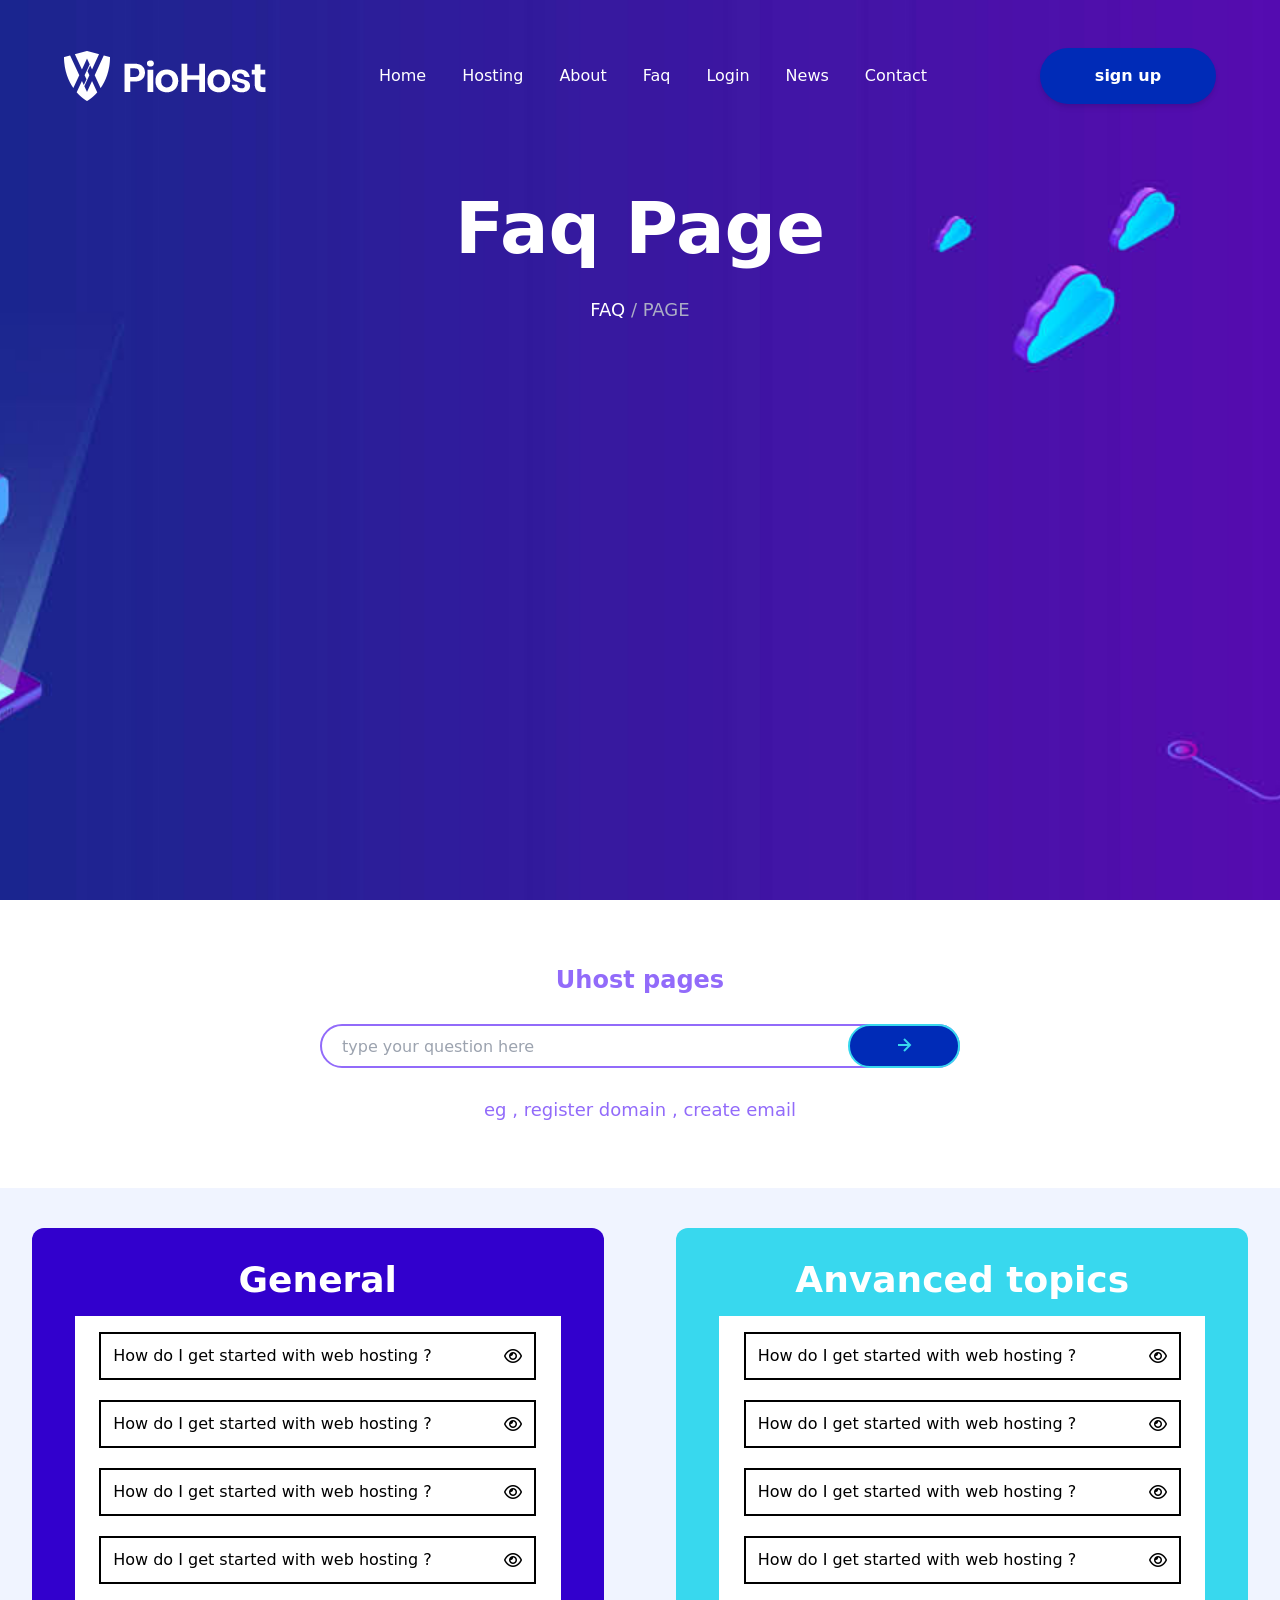
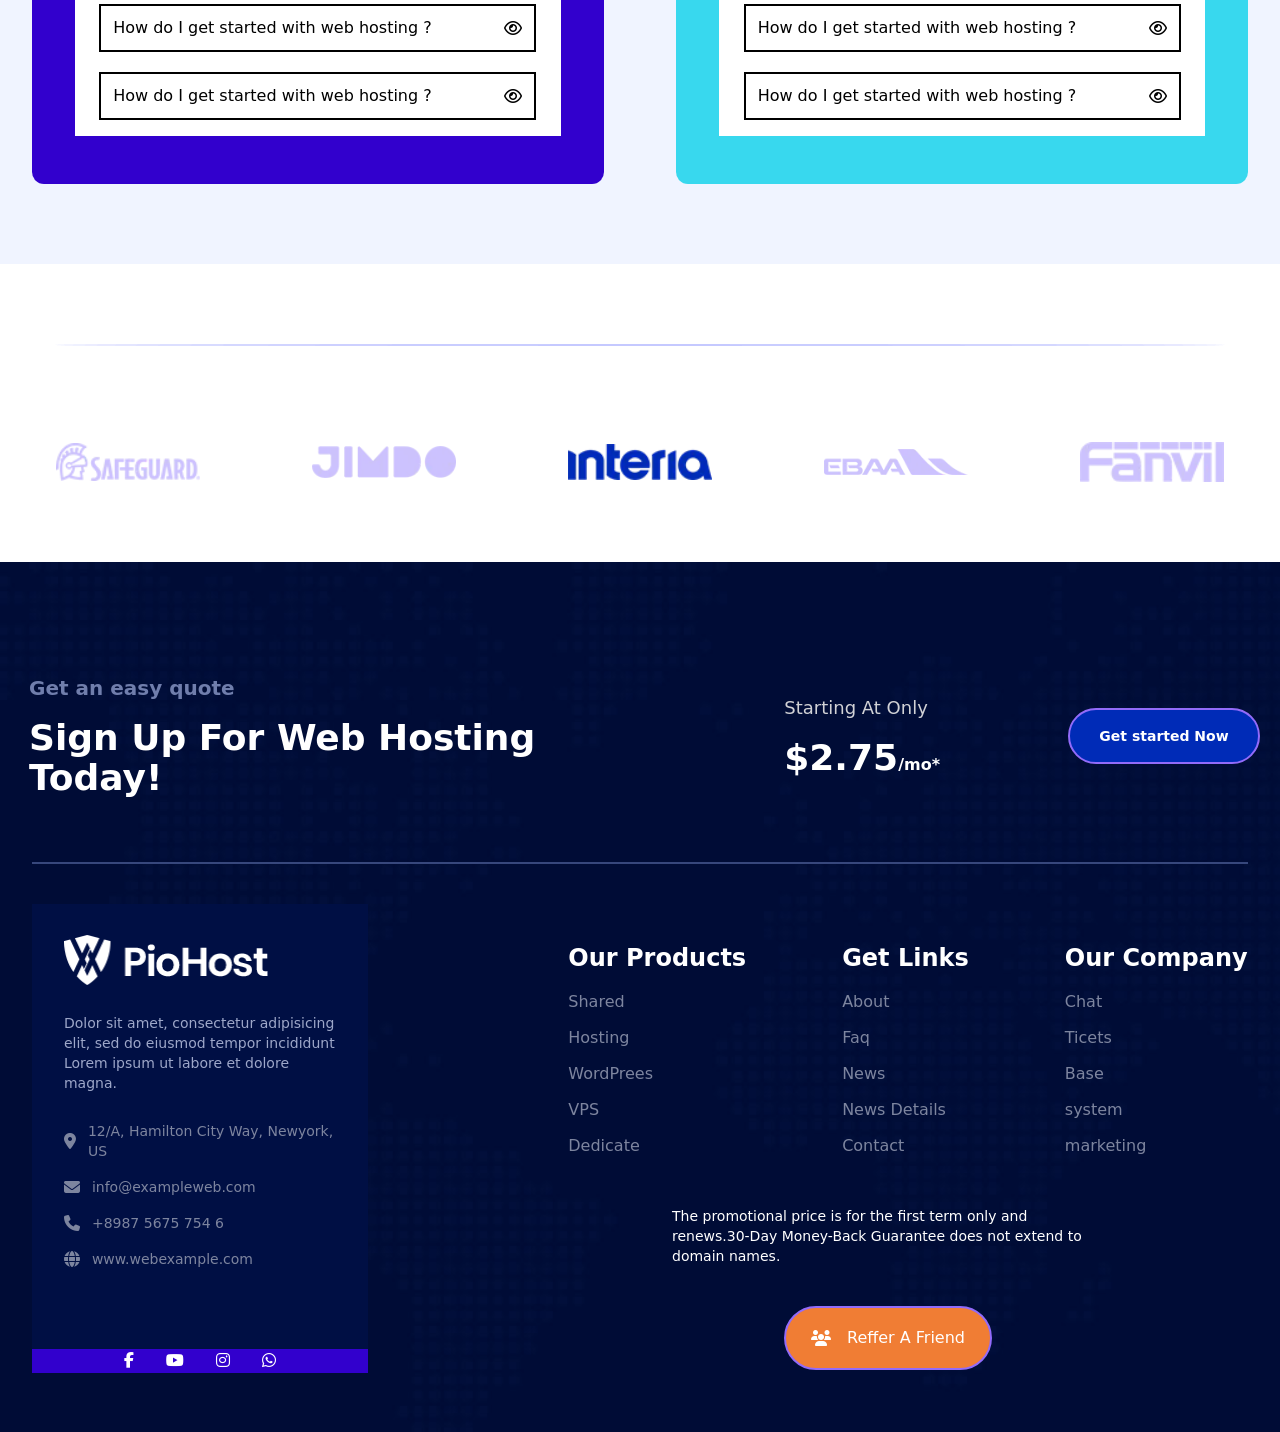
<file: index4.html>
<!DOCTYPE html>
<html lang="en" class="scroll-smooth">

<head>
    <meta charset="UTF-8">
    <meta name="viewport" content="width=device-width, initial-scale=1.0">
    <title>faq</title>
    <link rel="stylesheet" href="assets/css/output.css">
    <link href='https://unpkg.com/boxicons@2.1.4/css/boxicons.min.css' rel='stylesheet'>
    <link rel="stylesheet" href="https://cdnjs.cloudflare.com/ajax/libs/font-awesome/6.5.2/css/all.min.css"
        integrity="sha512-SnH5WK+bZxgPHs44uWIX+LLJAJ9/2PkPKZ5QiAj6Ta86w+fsb2TkcmfRyVX3pBnMFcV7oQPJkl9QevSCWr3W6A=="
        crossorigin="anonymous" referrerpolicy="no-referrer" />
</head>

<body id="halaman-4">
    <header class="justify-center items-center flex absolute top-12 w-full">
        <div class="w-[90%] flex flex-row gap-14 md:gap-0 justify-between flex-wrap items-center">
            <div>
                <img src="assets/img/logo.webp" alt="">
            </div>
            <div class="md:hidden block" onclick="showHideMenu()">
                <i class="bx bx-menu text-4xl text-white"></i>
            </div>
            <div id="menu" class=" md:flex flex-col md:flex-row  justify-between md:items-center  py-2 hidden">
                <nav>
                    <ul class="flex flex-col md:flex-row md:gap-9 gap-6 capitalize">
                        <li><a href="/index.html"
                                class="text-base font-medium text-white hover:text-df5 transition-all duration-200 pr-14 pl-5 md:pr-0 md:pl-0">home</a>
                        </li>
                        <li><a href="/index2.html"
                                class="text-base font-medium text-white hover:text-df5 transition-all duration-200 pr-14 pl-5 md:pr-0 md:pl-0">hosting</a>
                        </li>
                        <li><a href="/index3.html"
                                class="text-base font-medium text-white hover:text-df5 transition-all duration-200 pr-14 pl-5 md:pr-0 md:pl-0">About</a>
                        </li>
                        <li><a href="/index4.html"
                                class="text-base font-medium text-white hover:text-df5 transition-all duration-200 pr-14 pl-5 md:pr-0 md:pl-0">faq</a>
                        </li>
                        <li><a href="/index5.html"
                                class="text-base font-medium text-white hover:text-df5 transition-all duration-200 pr-14 pl-5 md:pr-0 md:pl-0">login</a>
                        </li>
                        <li><a href="/index6.html"
                                class="text-base font-medium text-white hover:text-df5 transition-all duration-200 md:pr-0 md:pl-0 pr-14 pl-5">news</a>
                        </li>
                        <li><a href="/index7.html"
                                class="text-base font-medium text-white hover:text-df5 transition-all duration-200 md:pr-0 md:pl-0 pr-14 pl-5">contact</a>
                        </li>
                    </ul>
                </nav>

            </div>
            <button
                class="bg-df5  hover:ring hover:ring-sky-600 rounded-full transition-all font-bold text-white py-2 px-6 duration-200 shadow-md w-44 h-14 flex items-center justify-center"
                id="my-button">sign
                up
            </button>
        </div>
        <button onclick="topFunction()" id="scrollToTopBtn" title="Go to top"
            class=" justify-center items-center hidden fixed bottom-5 right-5 z-50 p-3 bg-df5 text-white rounded-full shadow-lg hover:bg-df9 transition-all duration-200 w-14 h-14">
            <i class="fa-solid fa-arrow-up"></i>
        </button>
    </header>
    <main>
        <section id="jumbotron" class="bg-bg5 bg-cover bg-repeat md:min-h-screen bg-center w-full px-8 pt-48  ">
            <div class="flex flex-col justify-center items-center w-full gap-7 pb-24">
                <div class="flex flex-col text-center gap-8 justify-center items-center">
                    <h1 class="text-white font-semibold md:text-7xl text-4xl ">Faq Page</h1>
                    <p class="text-white font-medium md:text-lg text-base">FAQ <span class="text-df19">/ PAGE</span>
                    </p>
                </div>
            </div>
        </section>
        <section>
            <div class="flex flex-col justify-center items-center gap-7">
                <div class="w-full justify-center items-center flex mt-16">
                    <p class="text-df4 font-bold text-2xl">Uhost pages</p>
                </div>
                <div class="w-full flex justify-center items-center">
                    <input type="text" placeholder="type your question here"
                        class="border-df4 border-2 rounded-full md:w-[50%]  pl-5 h-11 w-[80%]">
                    <button
                        class="bg-df5 rounded-full md:w-28 w-[30%] h-11 flex justify-center items-center absolute  left-[16rem] md:left-[53rem] hover:bg-transparent border-df23 border-2 transition-all"><i
                            class="bx bx-right-arrow-alt text-df23 text-2xl "></i></button>
                </div>
                <p class="text-df4 font-medium  text-lg">eg , register domain , create email</p>
            </div>
        </section>
        <section class="bg-df8 w-full h-full pb-20 flex flex-row justify-center mt-16">
            <div class="w-[95%] flex md:flex-row flex-col gap-12 justify-between items-center mt-10 h-full ">
                <div
                    class="bg-df10 md:w-[47%] w-full h-full flex flex-col justify-center items-center gap-4 rounded-xl pb-12">
                    <p class="font-semibold text-white  text-4xl pt-8">General</p>
                    <div class="bg-white h-[75%] w-[85%] items-center flex flex-col py-4 gap-5">
                        <div class="w-[90%] h-12 border-black border-2 flex items-center  px-3 justify-between">
                            <p class="text-black md:text-base text-xs">How do I get started with web hosting ?</p>
                            <i class="fa-regular fa-eye text-black"></i>
                        </div>
                        <div class="hidden w-[90%] duration-200 rounded  border-black border-2 bg-transparent">
                            <p class="text-black  px-3 py-2 md:text-base text-sm">But we dolor eiusmod tempor incididunt
                                utlabore etdolore</p>
                        </div>
                        <!-- pembates -->
                        <div class="w-[90%] h-12 border-black border-2 flex items-center  px-3 justify-between">
                            <p class="text-black md:text-base text-xs">How do I get started with web hosting ?</p>
                            <i class="fa-regular fa-eye text-black"></i>
                        </div>
                        <div class="hidden w-[90%] duration-200 rounded  border-black border-2 bg-transparent">
                            <p class="text-black  px-3 py-2 md:text-base text-sm">But we dolor eiusmod tempor incididunt
                                utlabore etdolore</p>
                        </div>
                        <!-- pembates -->
                        <div class="w-[90%] h-12 border-black border-2 flex items-center  px-3 justify-between">
                            <p class="text-black md:text-base text-xs">How do I get started with web hosting ?</p>
                            <i class="fa-regular fa-eye text-black"></i>
                        </div>
                        <div class="hidden w-[90%] duration-200 rounded  border-black border-2 bg-transparent">
                            <p class="text-black  px-3 py-2 md:text-base text-sm">But we dolor eiusmod tempor incididunt
                                utlabore etdolore</p>
                        </div>
                        <!-- pembates -->
                        <div class="w-[90%] h-12 border-black border-2 flex items-center  px-3 justify-between">
                            <p class="text-black md:text-base text-xs">How do I get started with web hosting ?</p>
                            <i class="fa-regular fa-eye text-black"></i>
                        </div>
                        <div class="hidden w-[90%] duration-200 rounded  border-black border-2 bg-transparent">
                            <p class="text-black  px-3 py-2 md:text-base text-sm">But we dolor eiusmod tempor incididunt
                                utlabore etdolore</p>
                        </div>
                        <!-- pembates -->
                        <div class="w-[90%] h-12 border-black border-2 flex items-center  px-3 justify-between">
                            <p class="text-black md:text-base text-xs">How do I get started with web hosting ?</p>
                            <i class="fa-regular fa-eye text-black"></i>
                        </div>
                        <div class="hidden w-[90%] duration-200 rounded  border-black border-2 bg-transparent">
                            <p class="text-black  px-3 py-2 md:text-base text-sm">But we dolor eiusmod tempor incididunt
                                utlabore etdolore</p>
                        </div>
                        <!-- pembates -->
                        <div class="w-[90%] h-12 border-black border-2 flex items-center  px-3 justify-between">
                            <p class="text-black md:text-base text-xs">How do I get started with web hosting ?</p>
                            <i class="fa-regular fa-eye text-black"></i>
                        </div>
                        <div class="hidden w-[90%] duration-200 rounded  border-black border-2 bg-transparent">
                            <p class="text-black  px-3 py-2 md:text-base text-sm">But we dolor eiusmod tempor incididunt
                                utlabore etdolore</p>
                        </div>
                        <!-- pembates -->
                    </div>
                </div>
                <div
                    class="bg-df23 md:w-[47%] w-full h-full flex flex-col justify-center items-center gap-4 rounded-xl pb-12">
                    <p class="font-semibold text-white  text-4xl pt-8">Anvanced topics</p>
                    <div class="bg-white h-[75%] w-[85%] items-center flex flex-col py-4 gap-5">
                        <div class="w-[90%] h-12 border-black border-2 flex items-center  px-3 justify-between">
                            <p class="text-black md:text-base text-xs">How do I get started with web hosting ?</p>
                            <i class="fa-regular fa-eye text-black"></i>
                        </div>
                        <div class="hidden w-[90%] duration-200 rounded  border-black border-2 bg-transparent">
                            <p class="text-black  px-3 py-2 md:text-base text-sm">But we dolor eiusmod tempor incididunt
                                utlabore etdolore</p>
                        </div>
                        <!-- pembates -->
                        <div class="w-[90%] h-12 border-black border-2 flex items-center  px-3 justify-between">
                            <p class="text-black md:text-base text-xs">How do I get started with web hosting ?</p>
                            <i class="fa-regular fa-eye text-black"></i>
                        </div>
                        <div class="hidden w-[90%] duration-200 rounded  border-black border-2 bg-transparent">
                            <p class="text-black  px-3 py-2 md:text-base text-sm">But we dolor eiusmod tempor incididunt
                                utlabore etdolore</p>
                        </div>
                        <!-- pembates -->
                        <div class="w-[90%] h-12 border-black border-2 flex items-center  px-3 justify-between">
                            <p class="text-black md:text-base text-xs">How do I get started with web hosting ?</p>
                            <i class="fa-regular fa-eye text-black"></i>
                        </div>
                        <div class="hidden w-[90%] duration-200 rounded  border-black border-2 bg-transparent">
                            <p class="text-black  px-3 py-2 md:text-base text-sm">But we dolor eiusmod tempor incididunt
                                utlabore etdolore</p>
                        </div>
                        <!-- pembates -->
                        <div class="w-[90%] h-12 border-black border-2 flex items-center  px-3 justify-between">
                            <p class="text-black md:text-base text-xs">How do I get started with web hosting ?</p>
                            <i class="fa-regular fa-eye text-black"></i>
                        </div>
                        <div class="hidden w-[90%] duration-200 rounded  border-black border-2 bg-transparent">
                            <p class="text-black  px-3 py-2 md:text-base text-sm">But we dolor eiusmod tempor incididunt
                                utlabore etdolore</p>
                        </div>
                        <!-- pembates -->
                        <div class="w-[90%] h-12 border-black border-2 flex items-center  px-3 justify-between">
                            <p class="text-black md:text-base text-xs">How do I get started with web hosting ?</p>
                            <i class="fa-regular fa-eye text-black"></i>
                        </div>
                        <div class="hidden w-[90%] duration-200 rounded  border-black border-2 bg-transparent">
                            <p class="text-black  px-3 py-2 md:text-base text-sm">But we dolor eiusmod tempor incididunt
                                utlabore etdolore</p>
                        </div>
                        <!-- pembates -->
                        <div class="w-[90%] h-12 border-black border-2 flex items-center  px-3 justify-between">
                            <p class="text-black md:text-base text-xs">How do I get started with web hosting ?</p>
                            <i class="fa-regular fa-eye text-black"></i>
                        </div>
                        <div class="hidden w-[90%] duration-200 rounded  border-black border-2 bg-transparent">
                            <p class="text-black  px-3 py-2 md:text-base text-sm">But we dolor eiusmod tempor incididunt
                                utlabore etdolore</p>
                        </div>
                        <!-- pembates -->
                    </div>
                </div>
            </div>
        </section>
        <section class="flex flex-col items-center justify-center pt-10">
            <div class="pt-10 flex  justify-center">
                <img src="assets/img/line.png" alt="">
            </div>
            <div class="flex flex-row md:gap-28 gap-5 md:pt-24 pt-10 items-center justify-center">
                <img src="assets/img/safeguard.webp" alt="" class="md:w-36 w-[15%]">
                <img src="assets/img/jimdo.webp" alt="" class="md:w-36 w-[15%]">
                <img src="assets/img/intera.webp" alt="" class="md:w-36 w-[15%]">
                <img src="assets/img/ebaa.webp" alt="" class="md:w-36 w-[15%]">
                <img src="assets/img/fanvil.webp" alt="" class="md:w-36 w-[15%]">
            </div>
        </section>
        <section class="bg-bg4 bg-cover h-[161rem] md:h-full  w-full md:mt-20 mt-14 pb-48 flex flex-col items-center ">
            <div>
                <div
                    class="flex md:flex-row flex-col justify-between md:gap-32 gap-10 items-center pr-[20px] pl-[29px] pt-28">
                    <div class="flex flex-col gap-4 md:items-start md:justify-start items-center justify-center">
                        <p class="text-df13 font-semibold text-xl">Get an easy quote</p>
                        <h2 class="text-4xl text-white font-semibold text-center md:text-start">Sign Up For Web Hosting
                            Today!</h2>
                    </div>
                    <div class="flex flex-col gap-4 items-center justify-center md:items-start md:justify-start">
                        <p class="text-df14 text-lg">Starting At Only</p>
                        <p class="text-white font-semibold"><span class="text-4xl">$2.75</span>/mo*</p>
                    </div>
                    <div>
                        <button
                            class="text-white font-semibold text-sm rounded-full w-48 h-14 bg-df5 hover:bg-transparent transition-all duration-200  border-df4 hover:border-df4 border-2 border-solid">Get
                            started Now</button>
                    </div>
                </div>
                <div class="flex justify-center items-center pt-16">
                    <div class="border-df15 border-[1px] border-solid w-[95%]"></div>
                </div>
                <div class="flex justify-center items-center">
                    <div class="w-[95%]  h-80  mt-14 md:flex-row flex gap-40 flex-col items-center ">
                        <div class="w-[21rem] h-[29rem] bg-df16 justify-center items-center flex flex-col pt-9 mt-28">
                            <div class="w-[81%] h-[80%]  ">
                                <div class="flex flex-col gap-7">
                                    <img src="assets/img/logo.webp" alt="" class="w-[75%] h-[75%]">
                                    <p class="text-df17 text-sm">Dolor sit amet, consectetur adipisicing elit, sed do
                                        eiusmod tempor incididunt Lorem ipsum ut labore et dolore magna.</p>
                                    <ul class="gap-4 flex flex-col">
                                        <li class="text-df7 flex gap-3 items-center">
                                            <i class="fa-solid fa-location-dot"></i>
                                            <p class="text-sm">12/A, Hamilton City Way, Newyork, US</p>
                                        </li>
                                        <li class="text-df7 flex gap-3 items-center">
                                            <i class="fa-solid fa-envelope"></i>
                                            <p class="text-sm">info@exampleweb.com</p>
                                        </li>
                                        <li class="text-df7 flex gap-3 items-center">
                                            <i class="fa-solid fa-phone"></i>
                                            <p class="text-sm">+8987 5675 754 6</p>
                                        </li>
                                        <li class="text-df7 flex gap-3 items-center">
                                            <i class="fa-solid fa-globe"></i>
                                            <p class="text-sm"> www.webexample.com</p>
                                        </li>
                                    </ul>
                                </div>
                            </div>
                            <div class="w-[21rem] h-20 md:h-16 bg-df10 flex items-center justify-center mt-20">
                                <ul class="w-[70%] flex flex-row gap-8 items-center justify-center">
                                    <li class="text-white">
                                        <i class="fa-brands fa-facebook-f"></i>
                                    </li>
                                    <li class="text-white">
                                        <i class="fa-brands fa-youtube"></i>
                                    </li>
                                    <li class="text-white">
                                        <i class="fa-brands fa-instagram"></i>
                                    </li>
                                    <li class="text-white">
                                        <i class="fa-brands fa-whatsapp"></i>
                                    </li>
                                </ul>
                            </div>
                        </div>
                        <div class="flex flex-col mt-28">
                            <div
                                class="flex md:flex-row flex-col  gap-24 pt-10 items-start md:items-center justify-center ml-10">
                                <div class="flex flex-col gap-4">
                                    <h3 class="font-semibold text-white text-2xl">Our Products</h3>
                                    <ul class="flex flex-col gap-3">
                                        <li class="text-df7">Shared</li>
                                        <li class="text-df7">Hosting</li>
                                        <li class="text-df7">WordPrees</li>
                                        <li class="text-df7">VPS</li>
                                        <li class="text-df7">Dedicate</li>
                                    </ul>
                                </div>
                                <div class="flex flex-col gap-4">
                                    <h3 class="font-semibold text-white text-2xl">Get Links</h3>
                                    <ul class="flex flex-col gap-3">
                                        <li class="text-df7">About</li>
                                        <li class="text-df7">Faq</li>
                                        <li class="text-df7">News</li>
                                        <li class="text-df7">News Details</li>
                                        <li class="text-df7">Contact</li>
                                    </ul>
                                </div>
                                <div class="flex flex-col gap-4">
                                    <h3 class="font-semibold text-white text-2xl">Our Company</h3>
                                    <ul class="flex flex-col gap-3">
                                        <li class="text-df7">Chat</li>
                                        <li class="text-df7">Ticets</li>
                                        <li class="text-df7">Base</li>
                                        <li class="text-df7">system</li>
                                        <li class="text-df7">marketing</li>
                                    </ul>
                                </div>
                            </div>
                            <div class="w-full flex items-center justify-center flex-col">
                                <div class="w-[60%] pt-12">
                                    <p class="text-white text-sm ">The promotional price is for the first term only and
                                        renews.30-Day Money-Back Guarantee does not extend to domain names.</p>
                                </div>
                                <div>
                                    <button
                                        class=" rounded-full w-52 h-16 bg-df18  mt-10 hover:bg-transparent transition-all duration-200 text-white border-df4 border-solid border-2 flex flex-row justify-center items-center gap-4">
                                        <i class="fa-solid fa-users"></i>
                                        <p>Reffer A Friend</p>
                                    </button>
                                </div>
                            </div>
                        </div>
                    </div>
                </div>
            </div>
        </section>
    </main>
    <script>
        var xStatus = false;

        function showHideMenu() {
            if (!xStatus) {
                document.getElementById('menu').classList.remove("hidden");
                document.getElementById('menu').classList.add("flex");
                console.log(document.documentElement.scrollTop);
                if (window.matchMedia("(max-width: 768px)").matches) {
                    console.log("jalan");
                    document.querySelector('#menu nav ul').classList.add("bg-df9");
                    document.querySelectorAll('#menu nav ul li').forEach(li => li.classList.add("bg-df9", "border-b"));
                    document.querySelector('#menu').classList.add("bg-df9");
                }

                xStatus = true;
            } else {
                xStatus = false;
                document.getElementById('menu').classList.add("hidden");
                document.getElementById('menu').classList.remove("flex");
                if (window.matchMedia("(max-width: 768px)").matches) {
                    // hanya hapus kelas jika kita masih dalam mode mobile
                    document.querySelector('#menu nav ul').classList.remove("bg-df9");
                    document.querySelectorAll('#menu nav ul li').forEach(li => li.classList.remove("bg-df9", "border-b"));
                    document.querySelector('#menu').classList.remove("bg-df9");
                } else {
                    // jika kita dalam mode laptop, jangan hapus kelas
                    console.log("mode laptop, jangan hapus kelas");
                }
            }
        }

        // Get the button
        let mybutton = document.getElementById("scrollToTopBtn");

        // When the user scrolls down 20px from the top of the document, show the button
        window.onscroll = function () { scrollFunction() };

        function scrollFunction() {
            if (document.body.scrollTop > 20 || document.documentElement.scrollTop > 20) {
                mybutton.style.display = "block";
            } else {
                mybutton.style.display = "none";
            }
        }

        function topFunction() {
            document.body.scrollTop = 0;
            document.documentElement.scrollTop = 0;
        }



        const pagesMenuItem = document.querySelector('#menu nav ul li:nth-child(3)');
        const aboutItem = document.querySelector('#about-item');
        const faqItem = document.querySelector('#faq-item');
        const loginitem = document.querySelector('#login-item');

        pagesMenuItem.addEventListener('click', function () {
            const submenu = pagesMenuItem.querySelector('ul');
            submenu.classList.toggle('hidden');
            aboutItem.classList.toggle('border-b-4');
            faqItem.classList.toggle('border-b-4');
        });


        const eyeIcons = document.querySelectorAll('.fa-eye');

        eyeIcons.forEach((eyeIcon) => {
            eyeIcon.addEventListener('click', (event) => {
                const descriptionDiv = eyeIcon.parentNode.nextElementSibling;
                descriptionDiv.classList.toggle('hidden');
                eyeIcon.classList.toggle('fa-eye-slash');
            });
        });

        const myButton = document.getElementById('my-button');

        function checkScreenWidth() {
            if (window.innerWidth <= 768) {
                myButton.style.display = 'none';
            } else {
                myButton.style.display = 'block';
            }
        }

        window.addEventListener('resize', checkScreenWidth);

        // Call the function once to set the initial state
        checkScreenWidth();
    </script>

</body>

</html>
</file>
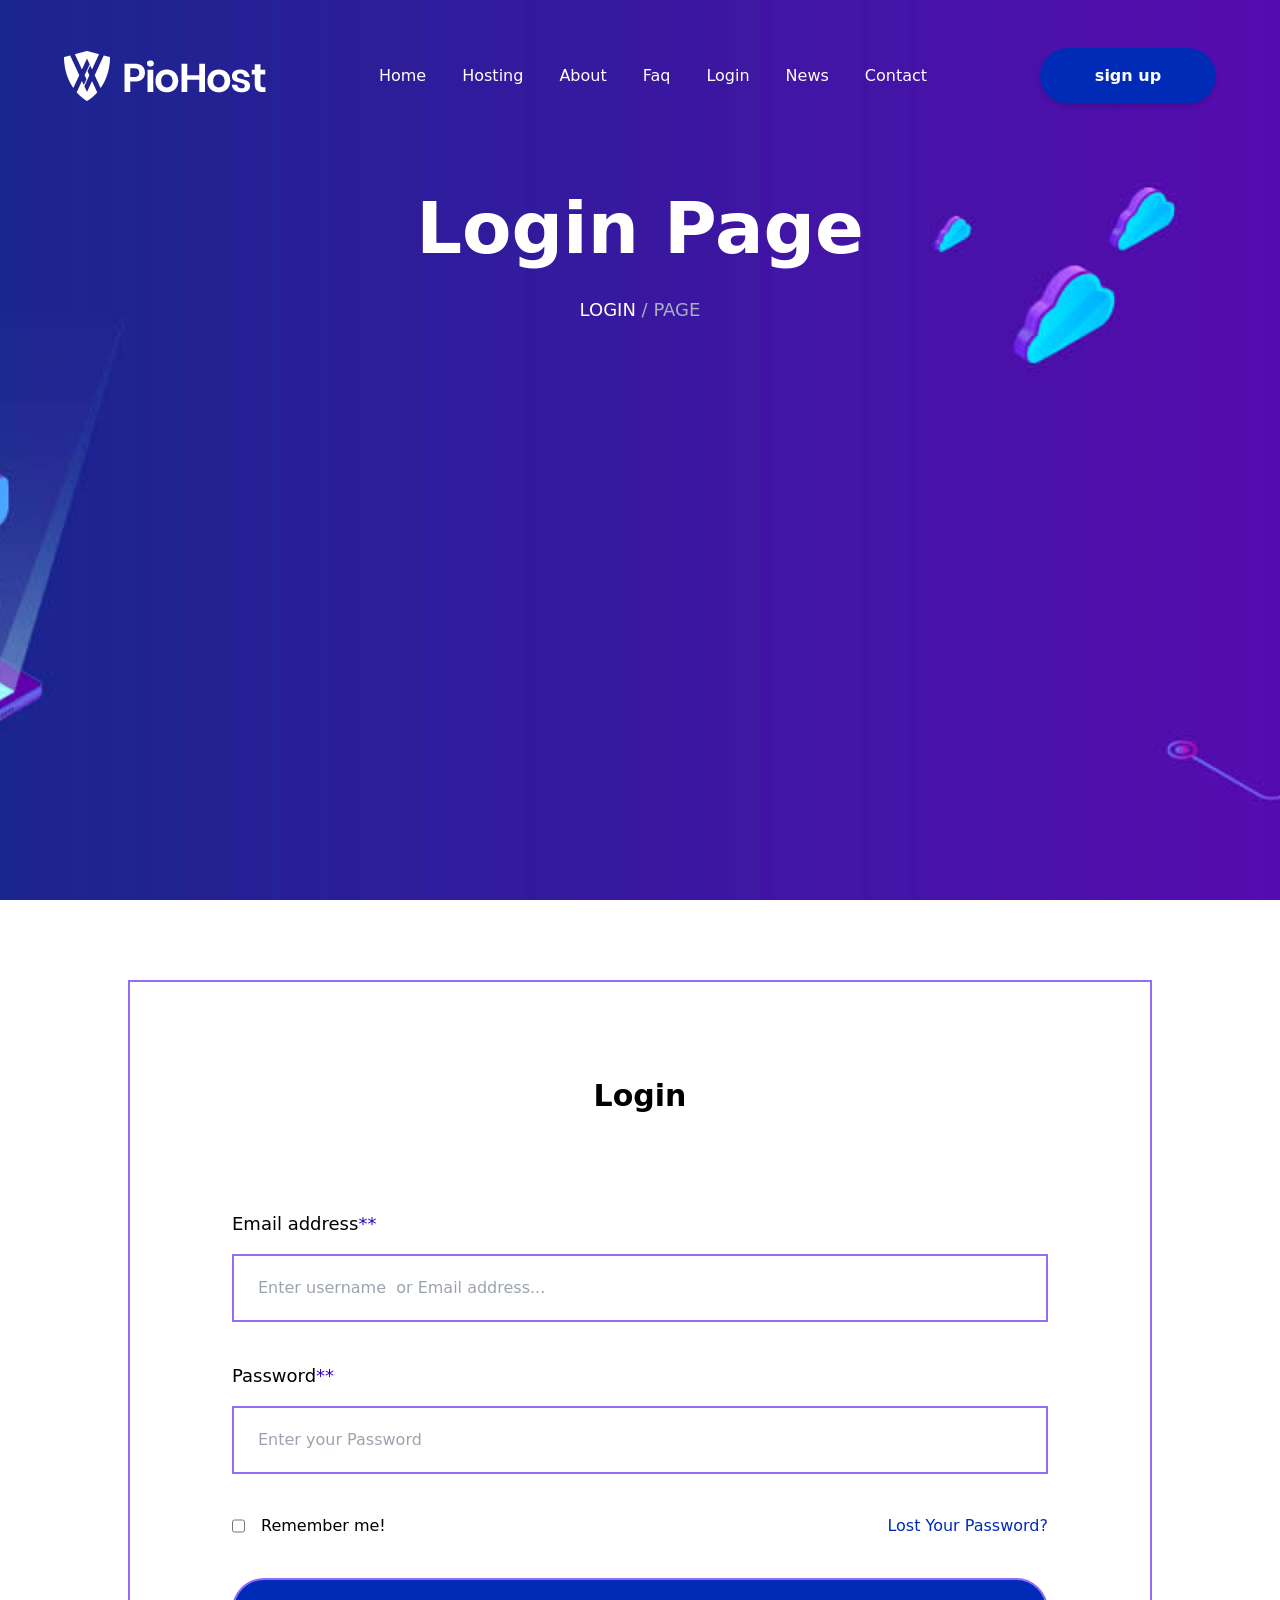
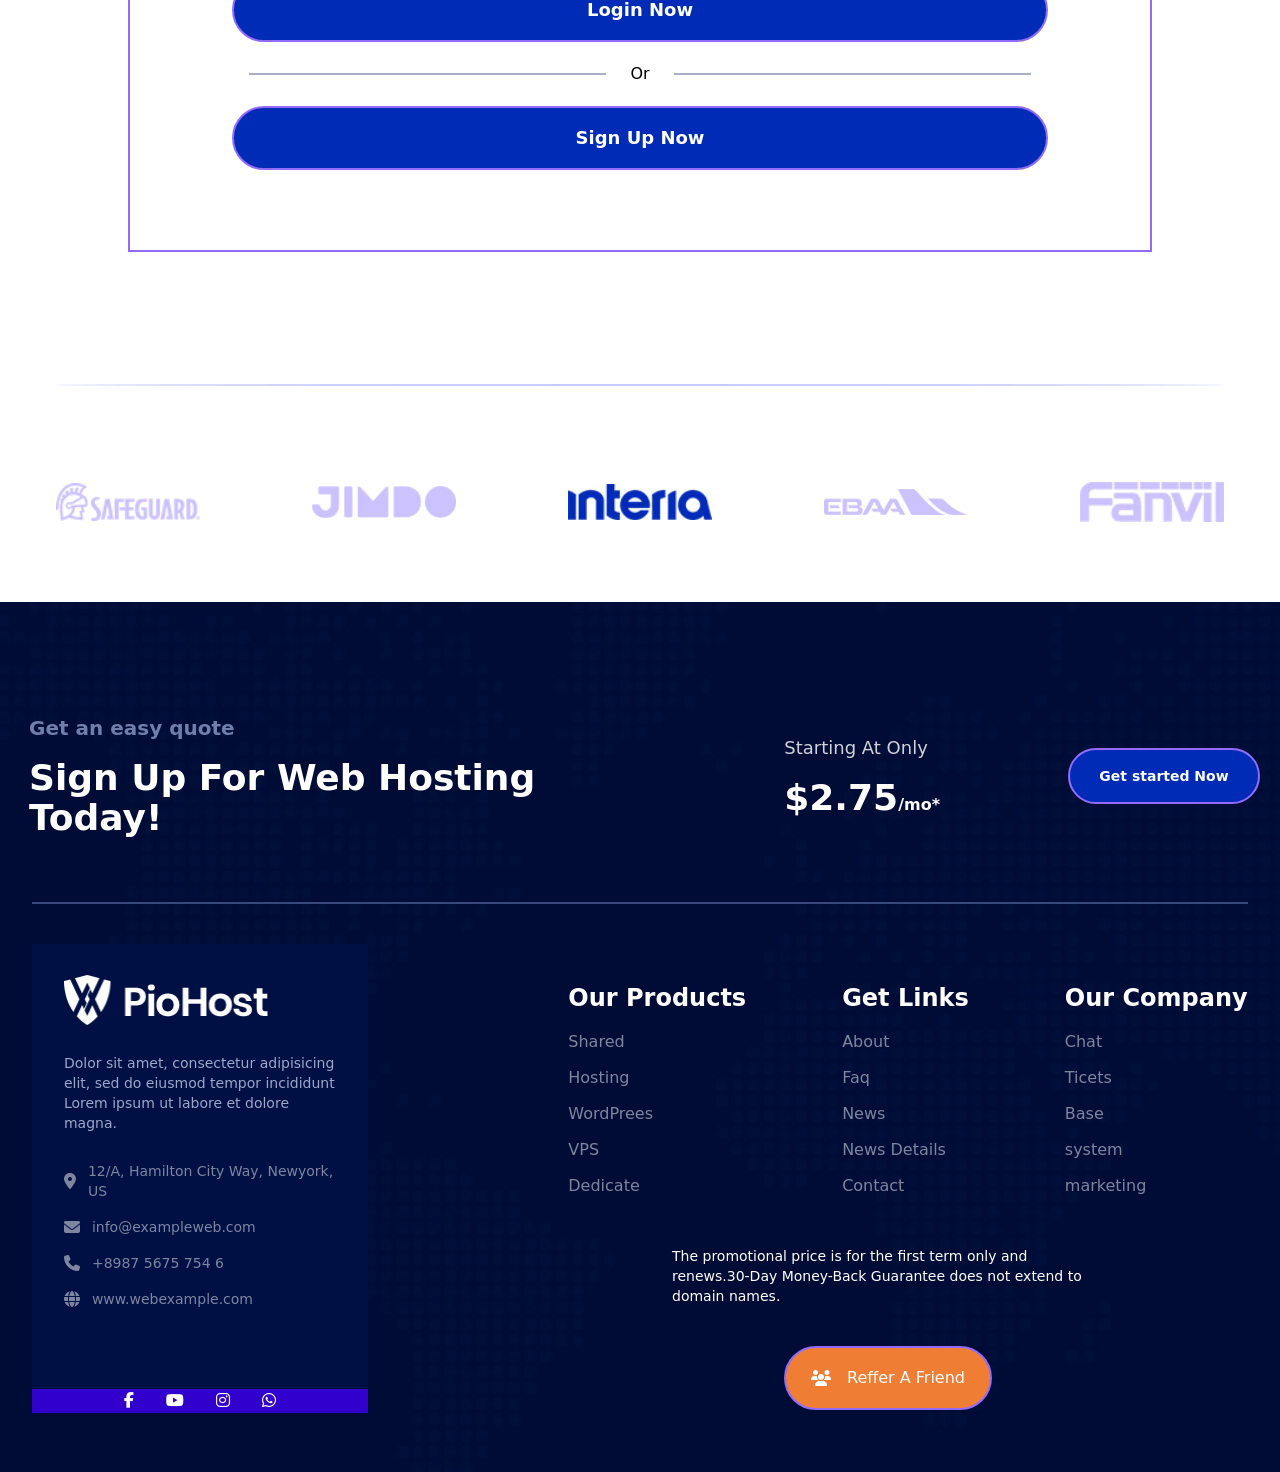
<file: index5.html>
<!DOCTYPE html>
<html lang="en" class="scroll-smooth">

<head>
    <meta charset="UTF-8">
    <meta name="viewport" content="width=device-width, initial-scale=1.0">
    <title>login page</title>
    <link rel="stylesheet" href="assets/css/output.css">
    <link href='https://unpkg.com/boxicons@2.1.4/css/boxicons.min.css' rel='stylesheet'>
    <link rel="stylesheet" href="https://cdnjs.cloudflare.com/ajax/libs/font-awesome/6.5.2/css/all.min.css"
        integrity="sha512-SnH5WK+bZxgPHs44uWIX+LLJAJ9/2PkPKZ5QiAj6Ta86w+fsb2TkcmfRyVX3pBnMFcV7oQPJkl9QevSCWr3W6A=="
        crossorigin="anonymous" referrerpolicy="no-referrer" />
</head>

<body id="halaman-5">
    <header class="justify-center items-center flex absolute top-12 w-full">
        <div class="w-[90%] flex flex-row gap-14 md:gap-0 justify-between flex-wrap items-center">
            <div>
                <img src="assets/img/logo.webp" alt="">
            </div>
            <div class="md:hidden block" onclick="showHideMenu()">
                <i class="bx bx-menu text-4xl text-white"></i>
            </div>
            <div id="menu" class=" md:flex flex-col md:flex-row  justify-between md:items-center  py-2 hidden">
                <nav>
                    <ul class="flex flex-col md:flex-row md:gap-9 gap-6 capitalize">
                        <li><a href="/index.html"
                                class="text-base font-medium text-white hover:text-df5 transition-all duration-200 pr-14 pl-5 md:pr-0 md:pl-0">home</a>
                        </li>
                        <li><a href="/index2.html"
                                class="text-base font-medium text-white hover:text-df5 transition-all duration-200 pr-14 pl-5 md:pr-0 md:pl-0">hosting</a>
                        </li>
                        <li><a href="/index3.html"
                                class="text-base font-medium text-white hover:text-df5 transition-all duration-200 pr-14 pl-5 md:pr-0 md:pl-0">About</a>
                        </li>
                        <li><a href="/index4.html"
                                class="text-base font-medium text-white hover:text-df5 transition-all duration-200 pr-14 pl-5 md:pr-0 md:pl-0">faq</a>
                        </li>
                        <li><a href="/index5.html"
                                class="text-base font-medium text-white hover:text-df5 transition-all duration-200 pr-14 pl-5 md:pr-0 md:pl-0">login</a>
                        </li>
                        <li><a href="/index6.html"
                                class="text-base font-medium text-white hover:text-df5 transition-all duration-200 md:pr-0 md:pl-0 pr-14 pl-5">news</a>
                        </li>
                        <li><a href="/index7.html"
                                class="text-base font-medium text-white hover:text-df5 transition-all duration-200 md:pr-0 md:pl-0 pr-14 pl-5">contact</a>
                        </li>
                    </ul>
                </nav>

            </div>
            <button
                class="bg-df5  hover:ring hover:ring-sky-600 rounded-full transition-all font-bold text-white py-2 px-6 duration-200 shadow-md w-44 h-14 flex items-center justify-center"
                id="my-button">sign
                up
            </button>
        </div>
        <button onclick="topFunction()" id="scrollToTopBtn" title="Go to top"
            class=" justify-center items-center hidden fixed bottom-5 right-5 z-50 p-3 bg-df5 text-white rounded-full shadow-lg hover:bg-df9 transition-all duration-200 w-14 h-14">
            <i class="fa-solid fa-arrow-up"></i>
        </button>
    </header>
    <main>
        <section id="jumbotron" class="bg-bg5 bg-cover bg-repeat md:min-h-screen bg-center w-full px-8 pt-48  ">
            <div class="flex flex-col justify-center items-center w-full gap-7 pb-24">
                <div class="flex flex-col text-center gap-8 justify-center items-center">
                    <h1 class="text-white font-semibold md:text-7xl text-4xl ">Login Page</h1>
                    <p class="text-white font-medium md:text-lg text-base">LOGIN <span class="text-df19">/ PAGE</span>
                    </p>
                </div>
            </div>
        </section>
        <section class="mt-20 w-full min-h-screen flex justify-center ">
            <div class="md:w-[80%] w-[90%] h-[80%] border-df4 border-2 flex  flex-col gap-24 pb-20">
                <div class="w-full h-full  flex justify-center items-center">
                    <p class="font-semibold text-3xl mt-24">Login</p>
                </div>
                <div class="flex flex-col gap-10 ">
                    <div class="flex flex-col gap-4 items-center">
                        <p class="font-medium text-lg  w-[80%] items-start flex">Email address <span
                                class="text-df24">**</span></p>
                        <input type="email" name="email" id="email" placeholder="Enter username  or Email address..."
                            class="border-df4 border-2 py-5 w-[80%] text-df4 pl-6">
                    </div>
                    <div class="flex flex-col gap-4 items-center">
                        <p class="font-medium text-lg w-[80%] items-start flex">Password <span
                                class="text-df24">**</span></p>
                        <input type="email" name="email" id="email" placeholder="Enter your Password"
                            class="border-df4 border-2 py-5 w-[80%] text-df4 pl-6 ">
                    </div>
                    <div class="flex items-center justify-center">
                        <div class="w-[80%] flex flex-row md:justify-between md:gap-0 gap-[95px]">
                            <div class="flex-row flex gap-4">
                                <input type="checkbox" name="" id="">
                                <p class="font-medium">Remember me!</p>
                            </div>
                            <div>
                                <p class="font-medium text-df5">Lost Your Password?</p>
                            </div>
                        </div>
                    </div>
                    <div class="flex flex-col items-center justify-center gap-5">
                        <button
                            class=" rounded-full  md:h-16 w-[80%] h-12 bg-df5 hover:text-black hover:bg-transparent border-df4 border-2 transition-all duration-200 text-white font-semibold md:text-lg text-sm">Login
                            Now</button>
                        <div class="flex-row flex w-full justify-center items-center gap-6">
                            <div class="border-df19 border-[1px] border-solid w-[35%] h-0"></div>
                            <p>Or</p>
                            <div class="border-df19 border-[1px] border-solid w-[35%] h-0"></div>
                        </div>
                        <button
                            class=" rounded-full w-[80%] md:h-16  h-12 bg-df5 hover:text-black hover:bg-transparent border-df4 border-2 transition-all duration-200 text-white font-semibold md:text-lg text-sm">Sign
                            Up Now</button>
                    </div>
                </div>
            </div>
        </section>
        <section class="flex flex-col justify-center items-center pt-16">
            <div class="pt-10 flex  justify-center">
                <img src="assets/img/line.png" alt="">
            </div>
            <div class="flex flex-row md:gap-28 gap-5 md:pt-24 pt-10 items-center justify-center">
                <img src="assets/img/safeguard.webp" alt="" class="md:w-36 w-[15%]">
                <img src="assets/img/jimdo.webp" alt="" class="md:w-36 w-[15%]">
                <img src="assets/img/intera.webp" alt="" class="md:w-36 w-[15%]">
                <img src="assets/img/ebaa.webp" alt="" class="md:w-36 w-[15%]">
                <img src="assets/img/fanvil.webp" alt="" class="md:w-36 w-[15%]">
            </div>
        </section>
        <section class="bg-bg4 bg-cover h-[161rem] md:h-full  w-full md:mt-20 mt-14 pb-48 flex flex-col items-center ">
            <div>
                <div
                    class="flex md:flex-row flex-col justify-between md:gap-32 gap-10 items-center pr-[20px] pl-[29px] pt-28">
                    <div class="flex flex-col gap-4 md:items-start md:justify-start items-center justify-center">
                        <p class="text-df13 font-semibold text-xl">Get an easy quote</p>
                        <h2 class="text-4xl text-white font-semibold text-center md:text-start">Sign Up For Web Hosting
                            Today!</h2>
                    </div>
                    <div class="flex flex-col gap-4 items-center justify-center md:items-start md:justify-start">
                        <p class="text-df14 text-lg">Starting At Only</p>
                        <p class="text-white font-semibold"><span class="text-4xl">$2.75</span>/mo*</p>
                    </div>
                    <div>
                        <button
                            class="text-white font-semibold text-sm rounded-full w-48 h-14 bg-df5 hover:bg-transparent transition-all duration-200  border-df4 hover:border-df4 border-2 border-solid">Get
                            started Now</button>
                    </div>
                </div>
                <div class="flex justify-center items-center pt-16">
                    <div class="border-df15 border-[1px] border-solid w-[95%]"></div>
                </div>
                <div class="flex justify-center items-center">
                    <div class="w-[95%]  h-80  mt-14 md:flex-row flex gap-40 flex-col items-center ">
                        <div class="w-[21rem] h-[29rem] bg-df16 justify-center items-center flex flex-col pt-9 mt-28">
                            <div class="w-[81%] h-[80%]  ">
                                <div class="flex flex-col gap-7">
                                    <img src="assets/img/logo.webp" alt="" class="w-[75%] h-[75%]">
                                    <p class="text-df17 text-sm">Dolor sit amet, consectetur adipisicing elit, sed do
                                        eiusmod tempor incididunt Lorem ipsum ut labore et dolore magna.</p>
                                    <ul class="gap-4 flex flex-col">
                                        <li class="text-df7 flex gap-3 items-center">
                                            <i class="fa-solid fa-location-dot"></i>
                                            <p class="text-sm">12/A, Hamilton City Way, Newyork, US</p>
                                        </li>
                                        <li class="text-df7 flex gap-3 items-center">
                                            <i class="fa-solid fa-envelope"></i>
                                            <p class="text-sm">info@exampleweb.com</p>
                                        </li>
                                        <li class="text-df7 flex gap-3 items-center">
                                            <i class="fa-solid fa-phone"></i>
                                            <p class="text-sm">+8987 5675 754 6</p>
                                        </li>
                                        <li class="text-df7 flex gap-3 items-center">
                                            <i class="fa-solid fa-globe"></i>
                                            <p class="text-sm"> www.webexample.com</p>
                                        </li>
                                    </ul>
                                </div>
                            </div>
                            <div class="w-[21rem] h-20 md:h-16 bg-df10 flex items-center justify-center mt-20">
                                <ul class="w-[70%] flex flex-row gap-8 items-center justify-center">
                                    <li class="text-white">
                                        <i class="fa-brands fa-facebook-f"></i>
                                    </li>
                                    <li class="text-white">
                                        <i class="fa-brands fa-youtube"></i>
                                    </li>
                                    <li class="text-white">
                                        <i class="fa-brands fa-instagram"></i>
                                    </li>
                                    <li class="text-white">
                                        <i class="fa-brands fa-whatsapp"></i>
                                    </li>
                                </ul>
                            </div>
                        </div>
                        <div class="flex flex-col mt-28">
                            <div
                                class="flex md:flex-row flex-col  gap-24 pt-10 items-start md:items-center justify-center ml-10">
                                <div class="flex flex-col gap-4">
                                    <h3 class="font-semibold text-white text-2xl">Our Products</h3>
                                    <ul class="flex flex-col gap-3">
                                        <li class="text-df7">Shared</li>
                                        <li class="text-df7">Hosting</li>
                                        <li class="text-df7">WordPrees</li>
                                        <li class="text-df7">VPS</li>
                                        <li class="text-df7">Dedicate</li>
                                    </ul>
                                </div>
                                <div class="flex flex-col gap-4">
                                    <h3 class="font-semibold text-white text-2xl">Get Links</h3>
                                    <ul class="flex flex-col gap-3">
                                        <li class="text-df7">About</li>
                                        <li class="text-df7">Faq</li>
                                        <li class="text-df7">News</li>
                                        <li class="text-df7">News Details</li>
                                        <li class="text-df7">Contact</li>
                                    </ul>
                                </div>
                                <div class="flex flex-col gap-4">
                                    <h3 class="font-semibold text-white text-2xl">Our Company</h3>
                                    <ul class="flex flex-col gap-3">
                                        <li class="text-df7">Chat</li>
                                        <li class="text-df7">Ticets</li>
                                        <li class="text-df7">Base</li>
                                        <li class="text-df7">system</li>
                                        <li class="text-df7">marketing</li>
                                    </ul>
                                </div>
                            </div>
                            <div class="w-full flex items-center justify-center flex-col">
                                <div class="w-[60%] pt-12">
                                    <p class="text-white text-sm ">The promotional price is for the first term only and
                                        renews.30-Day Money-Back Guarantee does not extend to domain names.</p>
                                </div>
                                <div>
                                    <button
                                        class=" rounded-full w-52 h-16 bg-df18  mt-10 hover:bg-transparent transition-all duration-200 text-white border-df4 border-solid border-2 flex flex-row justify-center items-center gap-4">
                                        <i class="fa-solid fa-users"></i>
                                        <p>Reffer A Friend</p>
                                    </button>
                                </div>
                            </div>
                        </div>
                    </div>
                </div>
            </div>
        </section>
    </main>
    <script>
        var xStatus = false;

        function showHideMenu() {
            if (!xStatus) {
                document.getElementById('menu').classList.remove("hidden");
                document.getElementById('menu').classList.add("flex");
                console.log(document.documentElement.scrollTop);
                if (window.matchMedia("(max-width: 768px)").matches) {
                    console.log("jalan");
                    document.querySelector('#menu nav ul').classList.add("bg-df9");
                    document.querySelectorAll('#menu nav ul li').forEach(li => li.classList.add("bg-df9", "border-b"));
                    document.querySelector('#menu').classList.add("bg-df9");
                }

                xStatus = true;
            } else {
                xStatus = false;
                document.getElementById('menu').classList.add("hidden");
                document.getElementById('menu').classList.remove("flex");
                if (window.matchMedia("(max-width: 768px)").matches) {
                    // hanya hapus kelas jika kita masih dalam mode mobile
                    document.querySelector('#menu nav ul').classList.remove("bg-df9");
                    document.querySelectorAll('#menu nav ul li').forEach(li => li.classList.remove("bg-df9", "border-b"));
                    document.querySelector('#menu').classList.remove("bg-df9");
                } else {
                    // jika kita dalam mode laptop, jangan hapus kelas
                    console.log("mode laptop, jangan hapus kelas");
                }
            }
        }

        // Get the button
        let mybutton = document.getElementById("scrollToTopBtn");

        // When the user scrolls down 20px from the top of the document, show the button
        window.onscroll = function () { scrollFunction() };

        function scrollFunction() {
            if (document.body.scrollTop > 20 || document.documentElement.scrollTop > 20) {
                mybutton.style.display = "block";
            } else {
                mybutton.style.display = "none";
            }
        }

        function topFunction() {
            document.body.scrollTop = 0;
            document.documentElement.scrollTop = 0;
        }



        const pagesMenuItem = document.querySelector('#menu nav ul li:nth-child(3)');
        const aboutItem = document.querySelector('#about-item');
        const faqItem = document.querySelector('#faq-item');
        const loginitem = document.querySelector('#login-item');

        pagesMenuItem.addEventListener('click', function () {
            const submenu = pagesMenuItem.querySelector('ul');
            submenu.classList.toggle('hidden');
            aboutItem.classList.toggle('border-b-4');
            faqItem.classList.toggle('border-b-4');
        });

        const myButton = document.getElementById('my-button');

        function checkScreenWidth() {
            if (window.innerWidth <= 768) {
                myButton.style.display = 'none';
            } else {
                myButton.style.display = 'block';
            }
        }

        window.addEventListener('resize', checkScreenWidth);

        // Call the function once to set the initial state
        checkScreenWidth();
    </script>

</body>

</html>
</file>
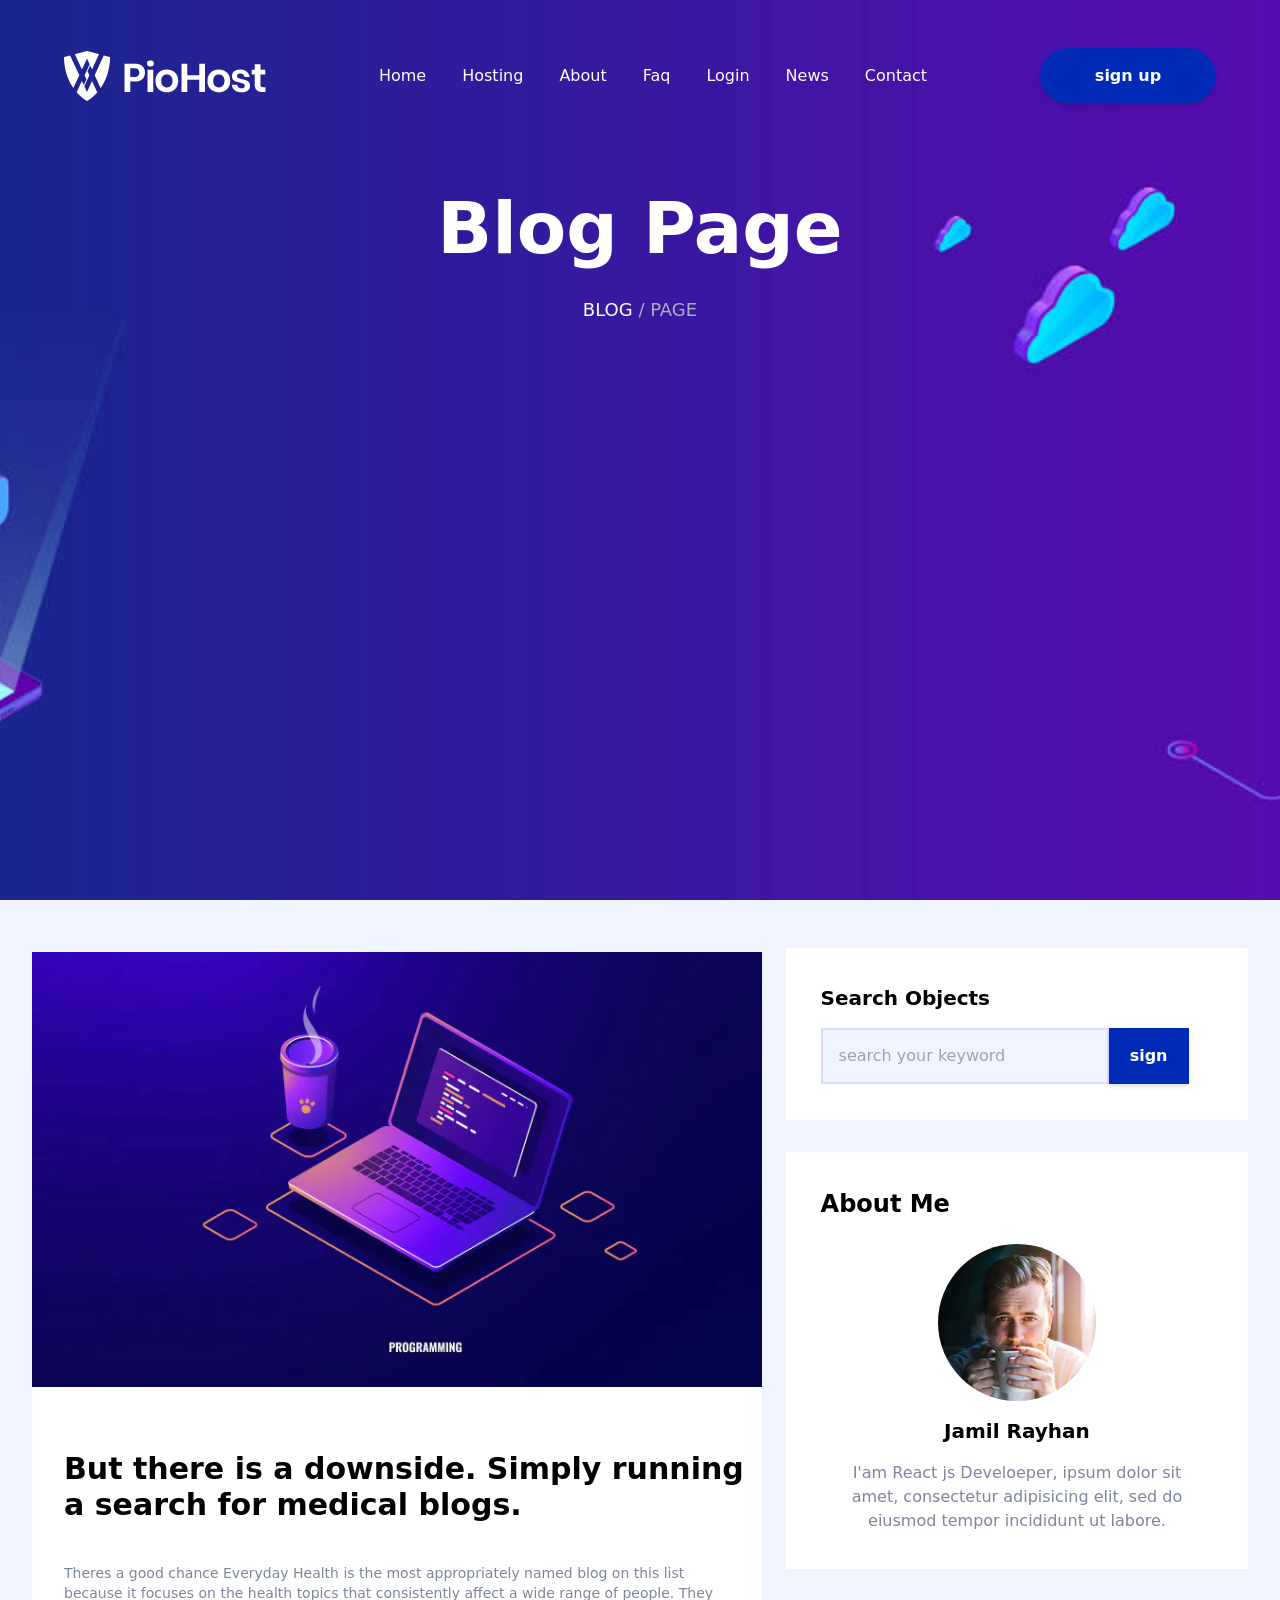
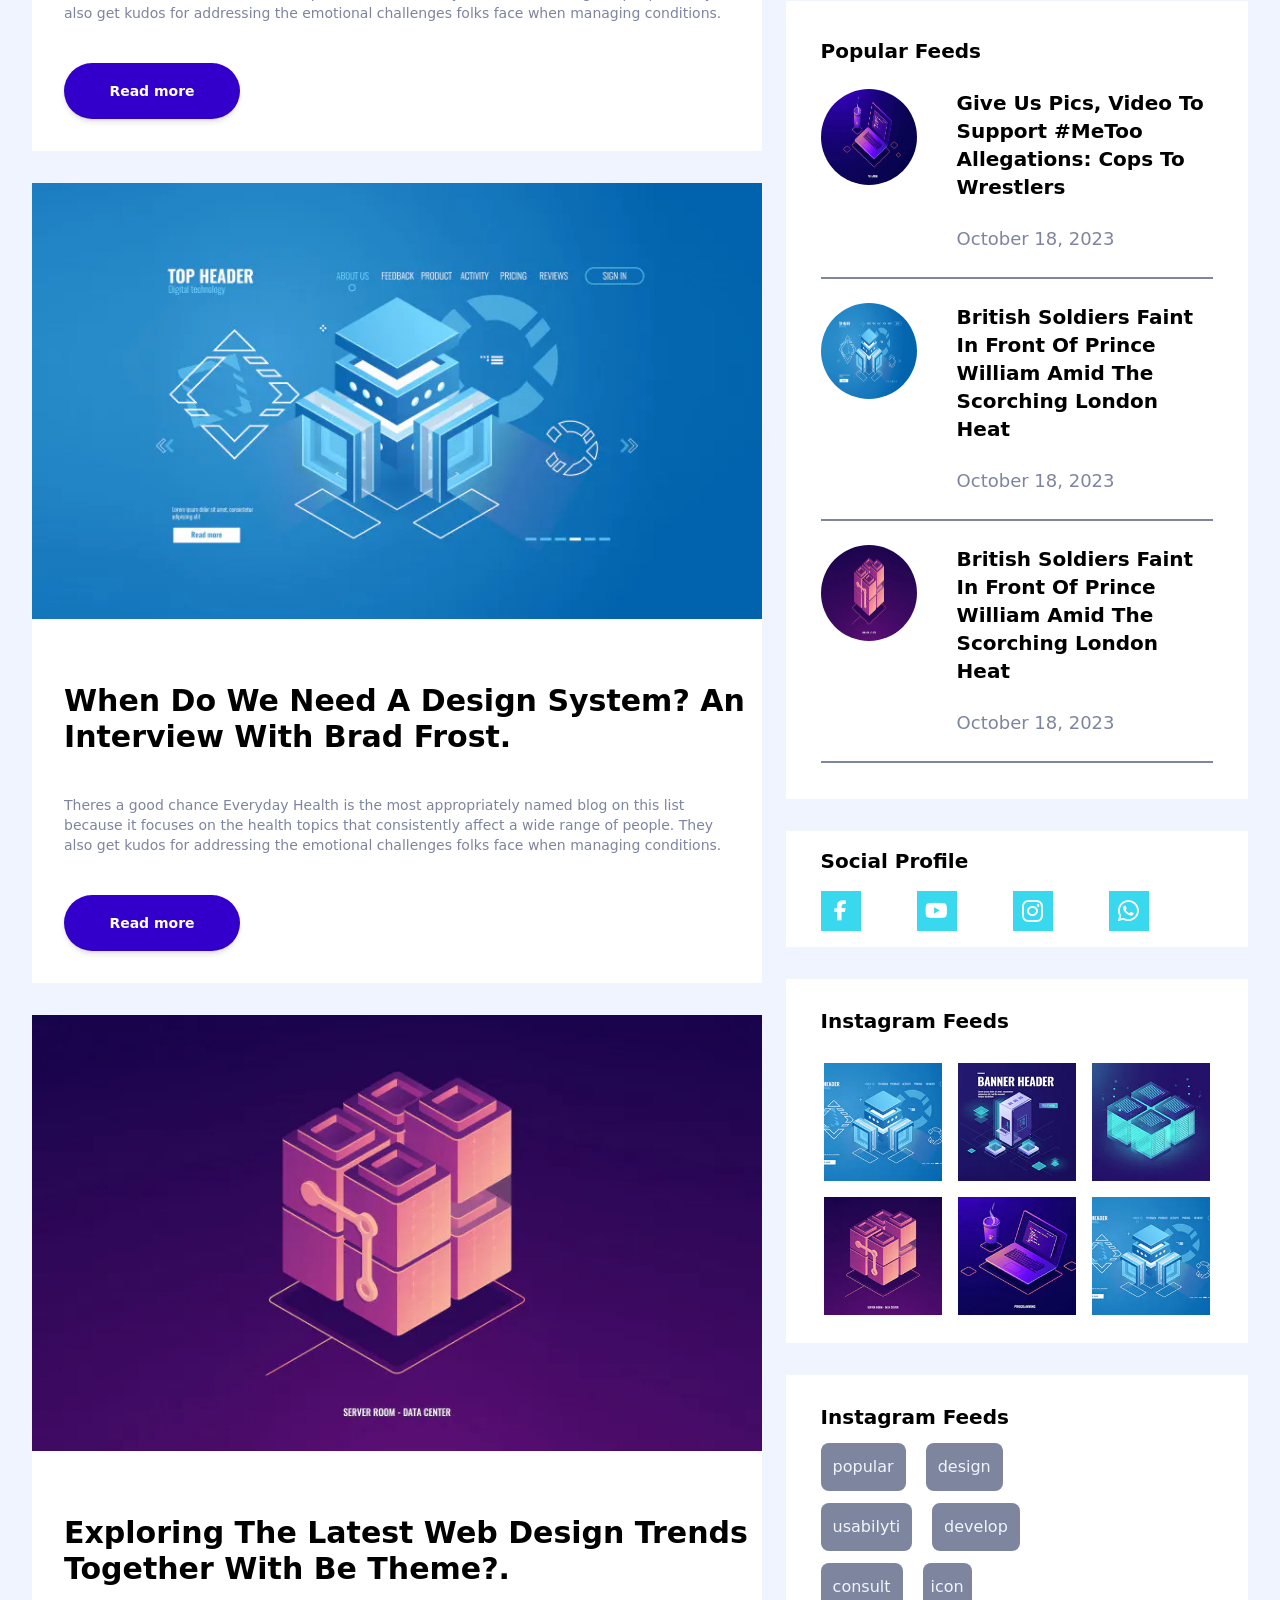
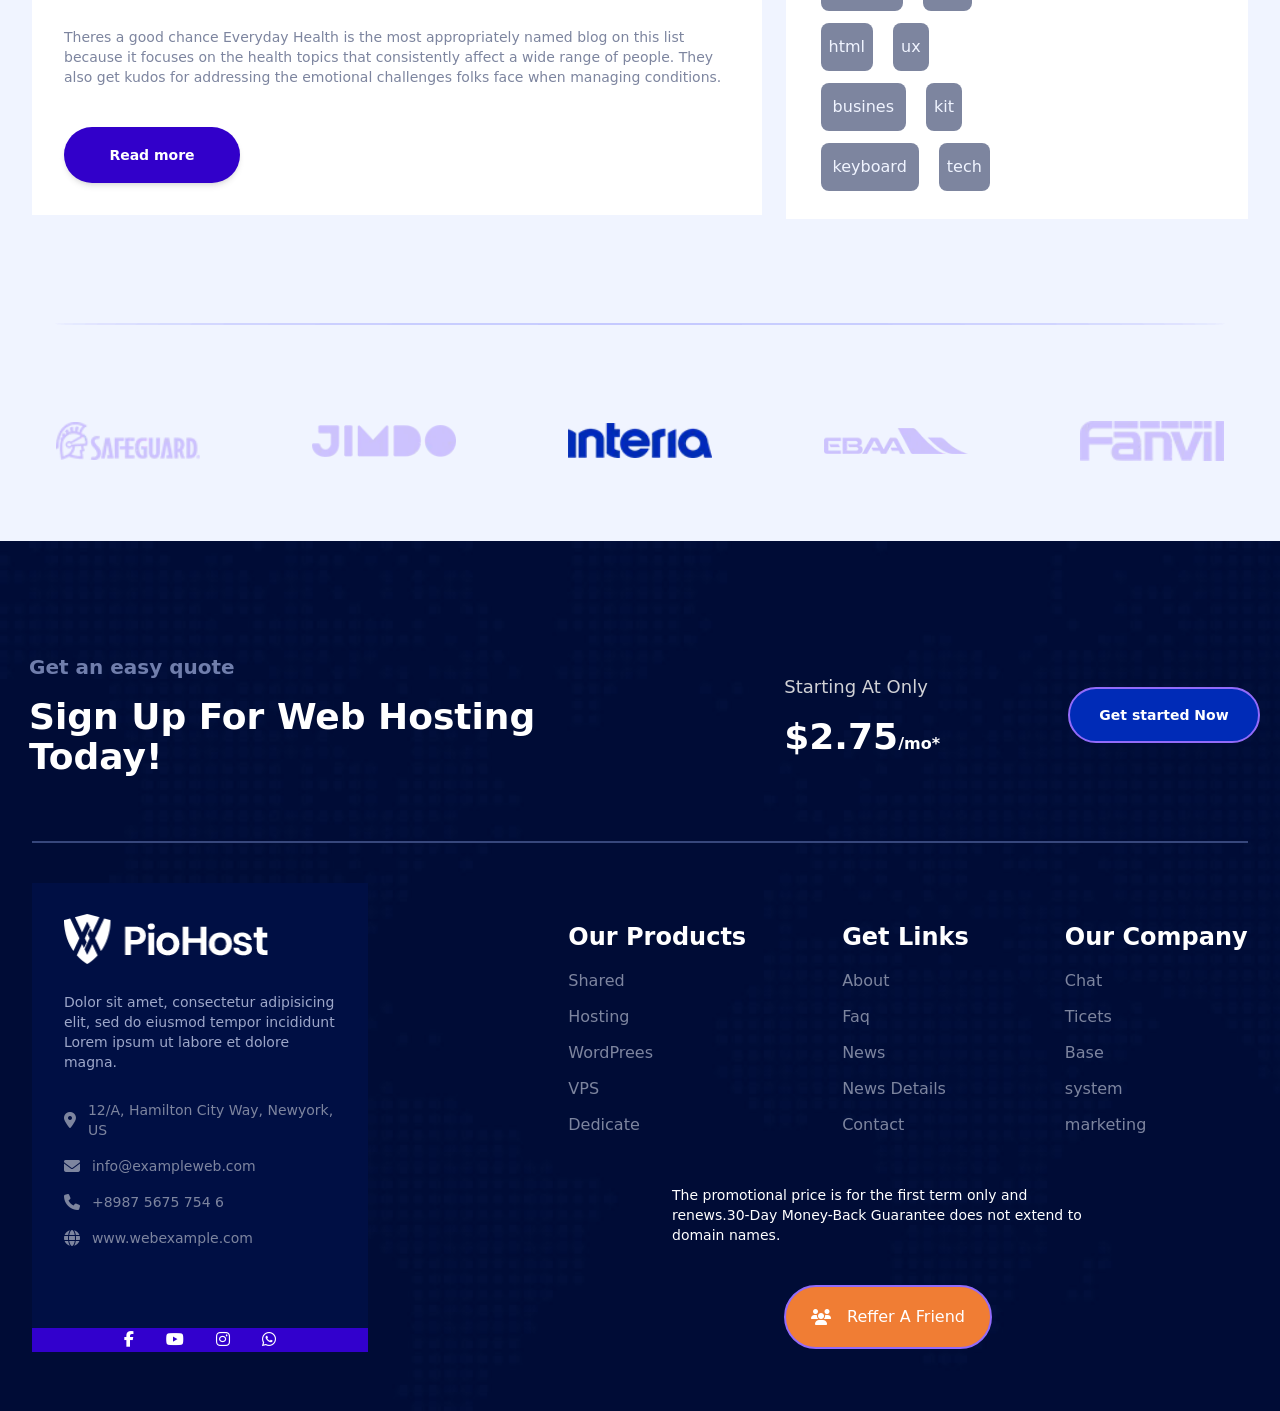
<file: index6.html>
<!DOCTYPE html>
<html lang="en" class="scroll-smooth">

<head>
    <meta charset="UTF-8">
    <meta name="viewport" content="width=device-width, initial-scale=1.0">
    <title>Blog page</title>
    <link rel="stylesheet" href="assets/css/output.css">
    <link href='https://unpkg.com/boxicons@2.1.4/css/boxicons.min.css' rel='stylesheet'>
    <link rel="stylesheet" href="https://cdnjs.cloudflare.com/ajax/libs/font-awesome/6.5.2/css/all.min.css"
        integrity="sha512-SnH5WK+bZxgPHs44uWIX+LLJAJ9/2PkPKZ5QiAj6Ta86w+fsb2TkcmfRyVX3pBnMFcV7oQPJkl9QevSCWr3W6A=="
        crossorigin="anonymous" referrerpolicy="no-referrer" />
</head>

<body class="bg-df8" id="halaman-6">
    <header class="justify-center items-center flex absolute top-12 w-full">
        <div class="w-[90%] flex flex-row gap-14 md:gap-0 justify-between flex-wrap items-center">
            <div>
                <img src="assets/img/logo.webp" alt="">
            </div>
            <div class="md:hidden block" onclick="showHideMenu()">
                <i class="bx bx-menu text-4xl text-white"></i>
            </div>
            <div id="menu" class=" md:flex flex-col md:flex-row  justify-between md:items-center  py-2 hidden">
                <nav>
                    <ul class="flex flex-col md:flex-row md:gap-9 gap-6 capitalize">
                        <li><a href="/index.html"
                                class="text-base font-medium text-white hover:text-df5 transition-all duration-200 pr-14 pl-5 md:pr-0 md:pl-0">home</a>
                        </li>
                        <li><a href="/index2.html"
                                class="text-base font-medium text-white hover:text-df5 transition-all duration-200 pr-14 pl-5 md:pr-0 md:pl-0">hosting</a>
                        </li>
                        <li><a href="/index3.html"
                                class="text-base font-medium text-white hover:text-df5 transition-all duration-200 pr-14 pl-5 md:pr-0 md:pl-0">About</a>
                        </li>
                        <li><a href="/index4.html"
                                class="text-base font-medium text-white hover:text-df5 transition-all duration-200 pr-14 pl-5 md:pr-0 md:pl-0">faq</a>
                        </li>
                        <li><a href="/index5.html"
                                class="text-base font-medium text-white hover:text-df5 transition-all duration-200 pr-14 pl-5 md:pr-0 md:pl-0">login</a>
                        </li>
                        <li><a href="/index6.html"
                                class="text-base font-medium text-white hover:text-df5 transition-all duration-200 md:pr-0 md:pl-0 pr-14 pl-5">news</a>
                        </li>
                        <li><a href="/index7.html"
                                class="text-base font-medium text-white hover:text-df5 transition-all duration-200 md:pr-0 md:pl-0 pr-14 pl-5">contact</a>
                        </li>
                    </ul>
                </nav>

            </div>
            <button
                class="bg-df5  hover:ring hover:ring-sky-600 rounded-full transition-all font-bold text-white py-2 px-6 duration-200 shadow-md w-44 h-14 flex items-center justify-center"
                id="my-button">sign
                up
            </button>
        </div>
        <button onclick="topFunction()" id="scrollToTopBtn" title="Go to top"
            class=" justify-center items-center hidden fixed bottom-5 right-5 z-50 p-3 bg-df5 text-white rounded-full shadow-lg hover:bg-df9 transition-all duration-200 w-14 h-14">
            <i class="fa-solid fa-arrow-up"></i>
        </button>
    </header>
    <main class="text-df8">
        <section id="jumbotron" class="bg-bg5 bg-cover bg-repeat md:min-h-screen bg-center w-full px-8 pt-48  ">
            <div class="flex flex-col justify-center items-center w-full gap-7 pb-24">
                <div class="flex flex-col text-center gap-8 justify-center items-center">
                    <h1 class="text-white font-semibold md:text-7xl text-4xl ">Blog Page</h1>
                    <p class="text-white font-medium md:text-lg text-base">BLOG <span class="text-df19">/ PAGE</span>
                    </p>
                </div>
            </div>
        </section>
        <section class="mt-12 w-full justify-center items-center flex">
            <div class="w-[95%] md:flex-row  flex-col-reverse flex md:justify-between justify-center items-center">
                <div class="md:w-[60%] w-full flex flex-col gap-8">
                    <div class=" gap-16 flex flex-col pb-8 bg-white">
                        <img src="assets/img/b1.webp" alt="">
                        <div class="flex-col flex  gap-10 pl-8">
                            <p class="text-black font-bold text-3xl ">But there is a downside. Simply running a search
                                for medical blogs.</p>
                            <p class="text-df7 w-[95%] text-sm">Theres a good chance Everyday Health is the most
                                appropriately named blog on this list because it focuses on the health topics that
                                consistently affect a wide range of people. They also get kudos for addressing the
                                emotional challenges folks face when managing conditions.</p>
                            <button
                                class="bg-df24  hover:ring hover:ring-sky-600 rounded-full transition-all font-bold text-white py-2 px-6 duration-200 shadow-md w-44 h-14 text-sm">Read
                                more</button>
                        </div>
                    </div>
                    <div class=" gap-16 flex flex-col pb-8 bg-white">
                        <img src="assets/img/b2.webp" alt="">
                        <div class="flex-col flex  gap-10 pl-8">
                            <p class="text-black font-bold text-3xl ">When Do We Need A Design System? An Interview With
                                Brad Frost.</p>
                            <p class="text-df7 w-[95%] text-sm">Theres a good chance Everyday Health is the most
                                appropriately named blog on this list because it focuses on the health topics that
                                consistently affect a wide range of people. They also get kudos for addressing the
                                emotional challenges folks face when managing conditions.</p>
                            <button
                                class="bg-df24  hover:ring hover:ring-sky-600 rounded-full transition-all font-bold text-white py-2 px-6 duration-200 shadow-md w-44 h-14 text-sm">Read
                                more</button>
                        </div>
                    </div>
                    <div class="gap-16 flex flex-col pb-8 bg-white">
                        <img src="assets/img/b3.webp" alt="">
                        <div class="flex-col flex  gap-10 pl-8">
                            <p class="text-black font-bold text-3xl ">Exploring The Latest Web Design Trends Together
                                With Be Theme?.</p>
                            <p class="text-df7 w-[95%] text-sm">Theres a good chance Everyday Health is the most
                                appropriately named blog on this list because it focuses on the health topics that
                                consistently affect a wide range of people. They also get kudos for addressing the
                                emotional challenges folks face when managing conditions.</p>
                            <button
                                class="bg-df24  hover:ring hover:ring-sky-600 rounded-full transition-all font-bold text-white py-2 px-6 duration-200 shadow-md w-44 h-14 text-sm">Read
                                more</button>
                        </div>
                    </div>
                </div>
                <div class="md:w-[38%] w-full min-h-screen  flex flex-col gap-8">
                    <div class="bg-white flex flex-col items-center justify-center">
                        <div class="flex flex-col w-[85%] my-9 gap-4">
                            <p class="font-bold text-xl text-black">Search Objects</p>
                            <div class="flex flex-row">
                                <input type="text" placeholder="search your keyword"
                                    class="border-2 border-df6  bg-df8 pl-4 w-72">
                                <button
                                    class="bg-df5  hover:ring hover:ring-sky-600  transition-all font-bold text-white  duration-200 shadow-md w-20 h-14">sign</button>
                            </div>
                        </div>
                    </div>
                    <div class="bg-white flex flex-col items-center justify-center">
                        <div class="flex flex-col w-[85%] my-9 gap-6 ">
                            <p class="font-bold text-2xl text-black">About Me</p>
                            <div class="flex flex-col justify-center items-center gap-4">
                                <img src="assets/img/me.webp" alt="fakhri" class="rounded-full w-[40%]">
                                <p class="text-xl font-bold text-black">Jamil Rayhan</p>
                                <p class="text-base  w-[90%] text-center text-df7">I'am React js Develoeper, ipsum dolor
                                    sit amet, consectetur adipisicing elit, sed do eiusmod tempor incididunt ut labore.
                                </p>
                            </div>
                        </div>
                    </div>
                    <div class="bg-white flex flex-col items-center justify-center">
                        <div class="flex flex-col w-[85%] my-9 gap-6 ">
                            <p class="font-bold text-xl text-black">Popular Feeds</p>
                            <div class="flex flex-row gap-10 border-b-df7 border-b-2 pb-6">
                                <img src="assets/img/b1.webp" alt="" class="rounded-full w-24 h-24">
                                <div class="flex flex-col gap-6">
                                    <p class="font-semibold text-xl text-black">Give Us Pics, Video To Support #MeToo
                                        Allegations: Cops To Wrestlers</p>
                                    <p class="font-medium text-lg text-df7">October 18, 2023</p>
                                </div>
                            </div>
                            <div class="flex flex-row gap-10 border-b-df7 border-b-2 pb-6">
                                <img src="assets/img/b2.webp" alt="" class="rounded-full w-24 h-24">
                                <div class="flex flex-col gap-6">
                                    <p class="font-semibold text-xl text-black">British Soldiers Faint In Front Of
                                        Prince William Amid The Scorching London Heat</p>
                                    <p class="font-medium text-lg text-df7">October 18, 2023</p>
                                </div>
                            </div>
                            <div class="flex flex-row gap-10 border-b-df7 border-b-2 pb-6">
                                <img src="assets/img/b3.webp" alt="" class="rounded-full w-24 h-24">
                                <div class="flex flex-col gap-6">
                                    <p class="font-semibold text-xl text-black">British Soldiers Faint In Front Of
                                        Prince William Amid The Scorching London Heat</p>
                                    <p class="font-medium text-lg text-df7">October 18, 2023</p>
                                </div>
                            </div>
                        </div>
                    </div>
                    <div class="bg-white flex justify-center items-center py-4">
                        <div class="w-[85%] flex flex-col gap-4">
                            <p class="text-black font-bold text-xl">Social Profile</p>
                            <div class="flex flex-row gap-14">
                                <div
                                    class="bg-df23 w-10 h-10 flex justify-center items-center hover:ring hover:ring-sky-600 duration-200 transition-all ">
                                    <i class="fa-brands fa-facebook-f text-xl text-white rounded-lg"></i>
                                </div>
                                <div
                                    class="bg-df23 w-10 h-10 flex justify-center items-center hover:ring hover:ring-sky-600 duration-200 transition-all ">
                                    <i class="fa-brands fa-youtube text-xl text-white rounded-lg"></i>
                                </div>
                                <div
                                    class="bg-df23 w-10 h-10 flex justify-center items-center hover:ring hover:ring-sky-600 duration-200 transition-all ">
                                    <i class="fa-brands fa-instagram text-2xl text-white rounded-lg"></i>
                                </div>
                                <div
                                    class="bg-df23 w-10 h-10 flex justify-center items-center hover:ring hover:ring-sky-600 duration-200 transition-all ">
                                    <i class="fa-brands fa-whatsapp text-2xl text-white rounded-lg"></i>
                                </div>
                            </div>
                        </div>
                    </div>
                    <div class="bg-white flex justify-center items-center py-7">
                        <div class="w-[85%] flex flex-col gap-7">
                            <p class="text-xl font-bold text-black">Instagram Feeds</p>
                            <div class="flex flex-col gap-4">
                                <div class="flex flex-row gap-4 justify-center items-center">
                                    <img src="assets/img/ins1.webp" alt="" class="w-[30%]">
                                    <img src="assets/img/ins2.webp" alt="" class="w-[30%]">
                                    <img src="assets/img/ins3.webp" alt="" class="w-[30%]">
                                </div>
                                <div class="flex flex-row gap-4 justify-center items-center">
                                    <img src="assets/img/ins4.webp" alt="" class="w-[30%]">
                                    <img src="assets/img/ins5.webp" alt="" class="w-[30%]">
                                    <img src="assets/img/ins1.webp" alt="" class="w-[30%]">
                                </div>
                            </div>
                        </div>
                    </div>
                    <div class="bg-white flex justify-center items-center py-7">
                        <div class="w-[85%] flex flex-col gap-3">
                            <p class="text-xl font-bold text-black">Instagram Feeds</p>
                            <div class="flex flex-row gap-5">
                                <div class="bg-df7 py-3 px-3 rounded-lg items-center justify-center">
                                    <p>popular</p>
                                </div>
                                <div class="bg-df7 py-3 px-3 rounded-lg items-center justify-center">
                                    <p>design</p>
                                </div>
                            </div>
                            <div class="flex flex-row gap-5">
                                <div class="bg-df7 py-3 px-3 rounded-lg items-center justify-center">
                                    <p>usabilyti</p>
                                </div>
                                <div class="bg-df7 py-3 px-3 rounded-lg items-center justify-center">
                                    <p>develop</p>
                                </div>
                            </div>
                            <div class="flex flex-row gap-5">
                                <div class="bg-df7 py-3 px-3 rounded-lg items-center justify-center">
                                    <p>consult</p>
                                </div>
                                <div class="bg-df7 py-3 px-2 rounded-lg items-center justify-center">
                                    <p>icon</p>
                                </div>
                            </div>
                            <div class="flex flex-row gap-5">
                                <div class="bg-df7 py-3 px-2 rounded-lg items-center justify-center">
                                    <p>html</p>
                                </div>
                                <div class="bg-df7 py-3 px-2 rounded-lg items-center justify-center">
                                    <p>ux</p>
                                </div>
                            </div>
                            <div class="flex flex-row gap-5">
                                <div class="bg-df7 py-3 px-3 rounded-lg items-center justify-center">
                                    <p>busines</p>
                                </div>
                                <div class="bg-df7 py-3 px-2 rounded-lg items-center justify-center">
                                    <p>kit</p>
                                </div>
                            </div>
                            <div class="flex flex-row gap-5">
                                <div class="bg-df7 py-3 px-3 items-start justify-center rounded-lg">
                                    <p>keyboard</p>
                                </div>
                                <div class="bg-df7  py-3 px-2 rounded-lg items-center justify-center">
                                    <p>tech</p>
                                </div>
                            </div>
                        </div>
                    </div>
                </div>
            </div>
        </section>
        <section class="flex flex-col justify-center items-center pt-16">
            <div class="pt-10 flex  justify-center">
                <img src="assets/img/line.png" alt="">
            </div>
            <div class="flex flex-row md:gap-28 gap-5 md:pt-24 pt-10 items-center justify-center">
                <img src="assets/img/safeguard.webp" alt="" class="md:w-36 w-[15%]">
                <img src="assets/img/jimdo.webp" alt="" class="md:w-36 w-[15%]">
                <img src="assets/img/intera.webp" alt="" class="md:w-36 w-[15%]">
                <img src="assets/img/ebaa.webp" alt="" class="md:w-36 w-[15%]">
                <img src="assets/img/fanvil.webp" alt="" class="md:w-36 w-[15%]">
            </div>
        </section>
        <section class="bg-bg4 bg-cover h-[161rem] md:h-full  w-full md:mt-20 mt-14 pb-48 flex flex-col items-center ">
            <div>
                <div
                    class="flex md:flex-row flex-col justify-between md:gap-32 gap-10 items-center pr-[20px] pl-[29px] pt-28">
                    <div class="flex flex-col gap-4 md:items-start md:justify-start items-center justify-center">
                        <p class="text-df13 font-semibold text-xl">Get an easy quote</p>
                        <h2 class="text-4xl text-white font-semibold text-center md:text-start">Sign Up For Web Hosting
                            Today!</h2>
                    </div>
                    <div class="flex flex-col gap-4 items-center justify-center md:items-start md:justify-start">
                        <p class="text-df14 text-lg">Starting At Only</p>
                        <p class="text-white font-semibold"><span class="text-4xl">$2.75</span>/mo*</p>
                    </div>
                    <div>
                        <button
                            class="text-white font-semibold text-sm rounded-full w-48 h-14 bg-df5 hover:bg-transparent transition-all duration-200  border-df4 hover:border-df4 border-2 border-solid">Get
                            started Now</button>
                    </div>
                </div>
                <div class="flex justify-center items-center pt-16">
                    <div class="border-df15 border-[1px] border-solid w-[95%]"></div>
                </div>
                <div class="flex justify-center items-center">
                    <div class="w-[95%]  h-80  mt-14 md:flex-row flex gap-40 flex-col items-center ">
                        <div class="w-[21rem] h-[29rem] bg-df16 justify-center items-center flex flex-col pt-9 mt-28">
                            <div class="w-[81%] h-[80%]  ">
                                <div class="flex flex-col gap-7">
                                    <img src="assets/img/logo.webp" alt="" class="w-[75%] h-[75%]">
                                    <p class="text-df17 text-sm">Dolor sit amet, consectetur adipisicing elit, sed do
                                        eiusmod tempor incididunt Lorem ipsum ut labore et dolore magna.</p>
                                    <ul class="gap-4 flex flex-col">
                                        <li class="text-df7 flex gap-3 items-center">
                                            <i class="fa-solid fa-location-dot"></i>
                                            <p class="text-sm">12/A, Hamilton City Way, Newyork, US</p>
                                        </li>
                                        <li class="text-df7 flex gap-3 items-center">
                                            <i class="fa-solid fa-envelope"></i>
                                            <p class="text-sm">info@exampleweb.com</p>
                                        </li>
                                        <li class="text-df7 flex gap-3 items-center">
                                            <i class="fa-solid fa-phone"></i>
                                            <p class="text-sm">+8987 5675 754 6</p>
                                        </li>
                                        <li class="text-df7 flex gap-3 items-center">
                                            <i class="fa-solid fa-globe"></i>
                                            <p class="text-sm"> www.webexample.com</p>
                                        </li>
                                    </ul>
                                </div>
                            </div>
                            <div class="w-[21rem] h-20 md:h-16 bg-df10 flex items-center justify-center mt-20">
                                <ul class="w-[70%] flex flex-row gap-8 items-center justify-center">
                                    <li class="text-white">
                                        <i class="fa-brands fa-facebook-f"></i>
                                    </li>
                                    <li class="text-white">
                                        <i class="fa-brands fa-youtube"></i>
                                    </li>
                                    <li class="text-white">
                                        <i class="fa-brands fa-instagram"></i>
                                    </li>
                                    <li class="text-white">
                                        <i class="fa-brands fa-whatsapp"></i>
                                    </li>
                                </ul>
                            </div>
                        </div>
                        <div class="flex flex-col mt-28">
                            <div
                                class="flex md:flex-row flex-col  gap-24 pt-10 items-start md:items-center justify-center ml-10">
                                <div class="flex flex-col gap-4">
                                    <h3 class="font-semibold text-white text-2xl">Our Products</h3>
                                    <ul class="flex flex-col gap-3">
                                        <li class="text-df7">Shared</li>
                                        <li class="text-df7">Hosting</li>
                                        <li class="text-df7">WordPrees</li>
                                        <li class="text-df7">VPS</li>
                                        <li class="text-df7">Dedicate</li>
                                    </ul>
                                </div>
                                <div class="flex flex-col gap-4">
                                    <h3 class="font-semibold text-white text-2xl">Get Links</h3>
                                    <ul class="flex flex-col gap-3">
                                        <li class="text-df7">About</li>
                                        <li class="text-df7">Faq</li>
                                        <li class="text-df7">News</li>
                                        <li class="text-df7">News Details</li>
                                        <li class="text-df7">Contact</li>
                                    </ul>
                                </div>
                                <div class="flex flex-col gap-4">
                                    <h3 class="font-semibold text-white text-2xl">Our Company</h3>
                                    <ul class="flex flex-col gap-3">
                                        <li class="text-df7">Chat</li>
                                        <li class="text-df7">Ticets</li>
                                        <li class="text-df7">Base</li>
                                        <li class="text-df7">system</li>
                                        <li class="text-df7">marketing</li>
                                    </ul>
                                </div>
                            </div>
                            <div class="w-full flex items-center justify-center flex-col">
                                <div class="w-[60%] pt-12">
                                    <p class="text-white text-sm ">The promotional price is for the first term only and
                                        renews.30-Day Money-Back Guarantee does not extend to domain names.</p>
                                </div>
                                <div>
                                    <button
                                        class=" rounded-full w-52 h-16 bg-df18  mt-10 hover:bg-transparent transition-all duration-200 text-white border-df4 border-solid border-2 flex flex-row justify-center items-center gap-4">
                                        <i class="fa-solid fa-users"></i>
                                        <p>Reffer A Friend</p>
                                    </button>
                                </div>
                            </div>
                        </div>
                    </div>
                </div>
            </div>
        </section>
    </main>
    <script>
        var xStatus = false;

        function showHideMenu() {
            if (!xStatus) {
                document.getElementById('menu').classList.remove("hidden");
                document.getElementById('menu').classList.add("flex");
                console.log(document.documentElement.scrollTop);
                if (window.matchMedia("(max-width: 768px)").matches) {
                    console.log("jalan");
                    document.querySelector('#menu nav ul').classList.add("bg-df9");
                    document.querySelectorAll('#menu nav ul li').forEach(li => li.classList.add("bg-df9", "border-b"));
                    document.querySelector('#menu').classList.add("bg-df9");
                }

                xStatus = true;
            } else {
                xStatus = false;
                document.getElementById('menu').classList.add("hidden");
                document.getElementById('menu').classList.remove("flex");
                if (window.matchMedia("(max-width: 768px)").matches) {
                    // hanya hapus kelas jika kita masih dalam mode mobile
                    document.querySelector('#menu nav ul').classList.remove("bg-df9");
                    document.querySelectorAll('#menu nav ul li').forEach(li => li.classList.remove("bg-df9", "border-b"));
                    document.querySelector('#menu').classList.remove("bg-df9");
                } else {
                    // jika kita dalam mode laptop, jangan hapus kelas
                    console.log("mode laptop, jangan hapus kelas");
                }
            }
        }

        // Get the button
        let mybutton = document.getElementById("scrollToTopBtn");

        // When the user scrolls down 20px from the top of the document, show the button
        window.onscroll = function () { scrollFunction() };

        function scrollFunction() {
            if (document.body.scrollTop > 20 || document.documentElement.scrollTop > 20) {
                mybutton.style.display = "block";
            } else {
                mybutton.style.display = "none";
            }
        }

        function topFunction() {
            document.body.scrollTop = 0;
            document.documentElement.scrollTop = 0;
        }



        const pagesMenuItem = document.querySelector('#menu nav ul li:nth-child(3)');
        const aboutItem = document.querySelector('#about-item');
        const faqItem = document.querySelector('#faq-item');
        const loginitem = document.querySelector('#login-item');

        pagesMenuItem.addEventListener('click', function () {
            const submenu = pagesMenuItem.querySelector('ul');
            submenu.classList.toggle('hidden');
            aboutItem.classList.toggle('border-b-4');
            faqItem.classList.toggle('border-b-4');
        });

        const myButton = document.getElementById('my-button');

        function checkScreenWidth() {
            if (window.innerWidth <= 768) {
                myButton.style.display = 'none';
            } else {
                myButton.style.display = 'block';
            }
        }

        window.addEventListener('resize', checkScreenWidth);

        // Call the function once to set the initial state
        checkScreenWidth();
    </script>

</body>

</html>
</file>
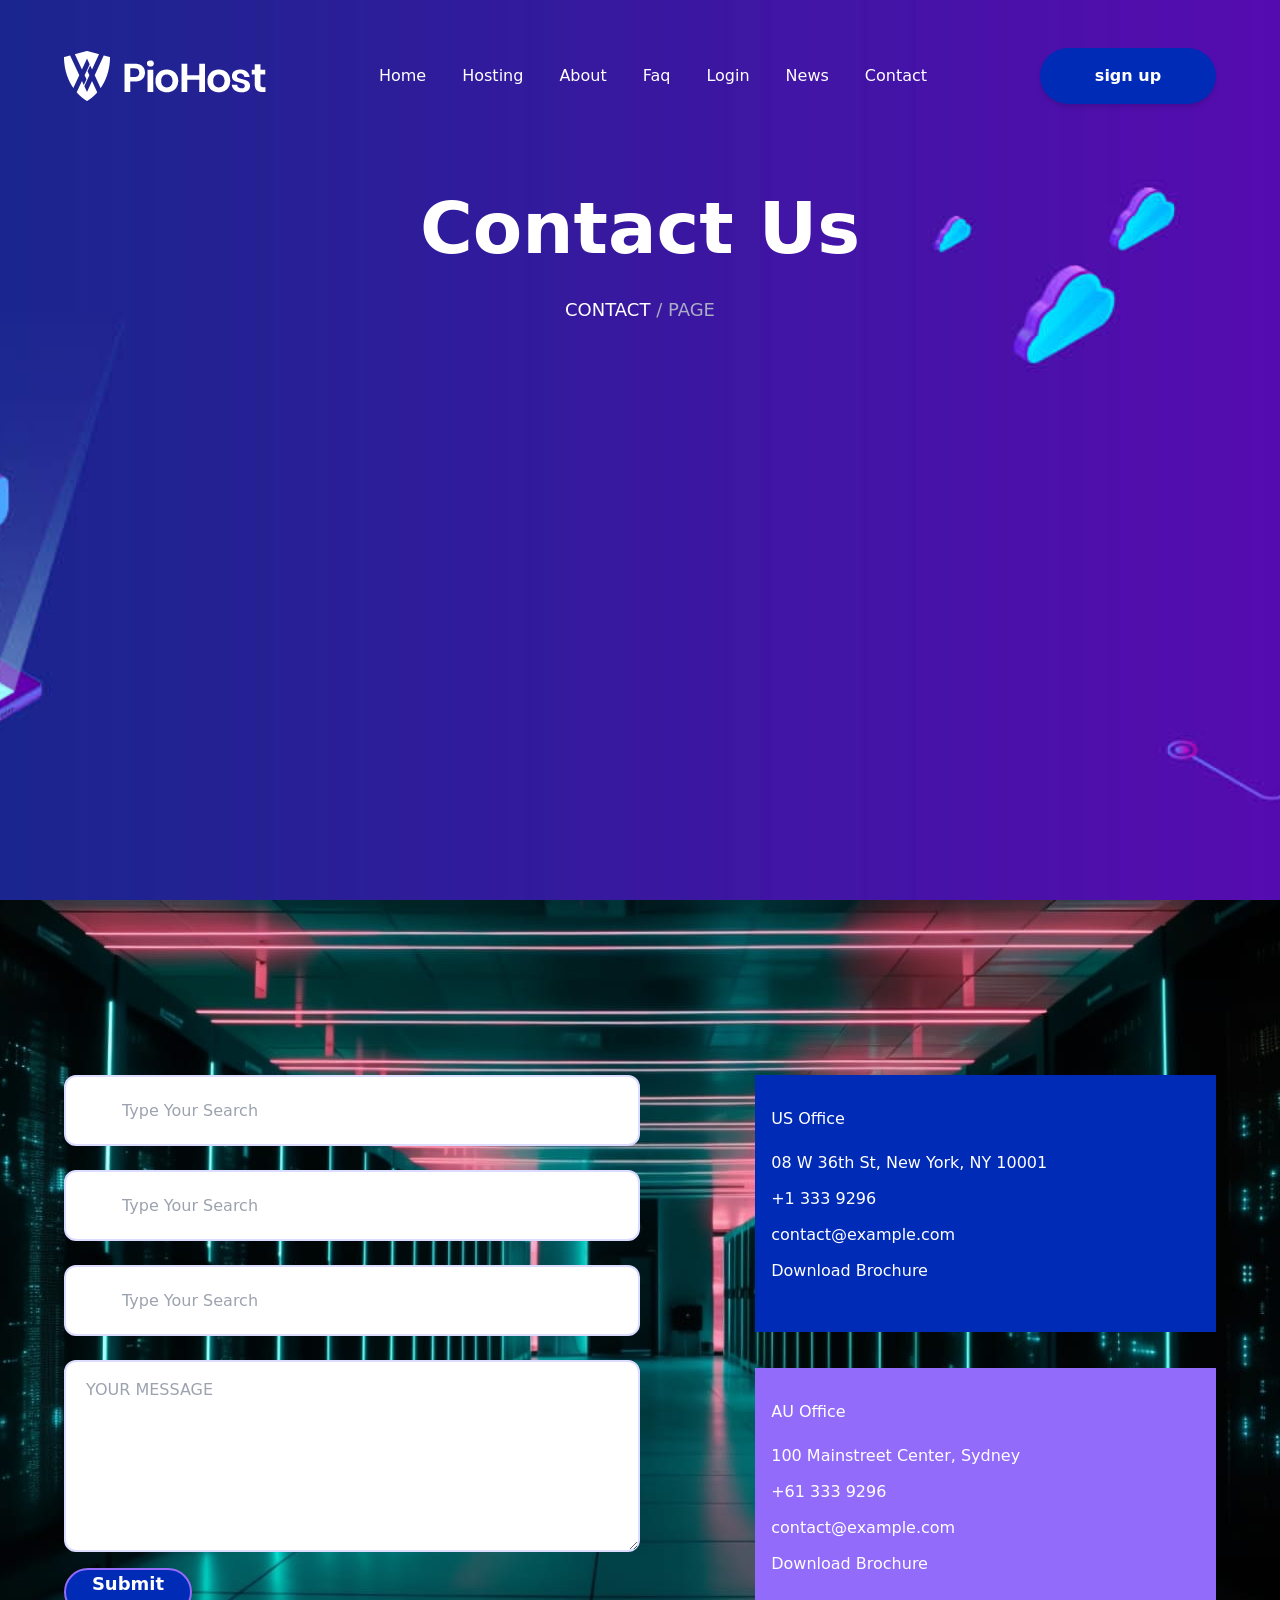
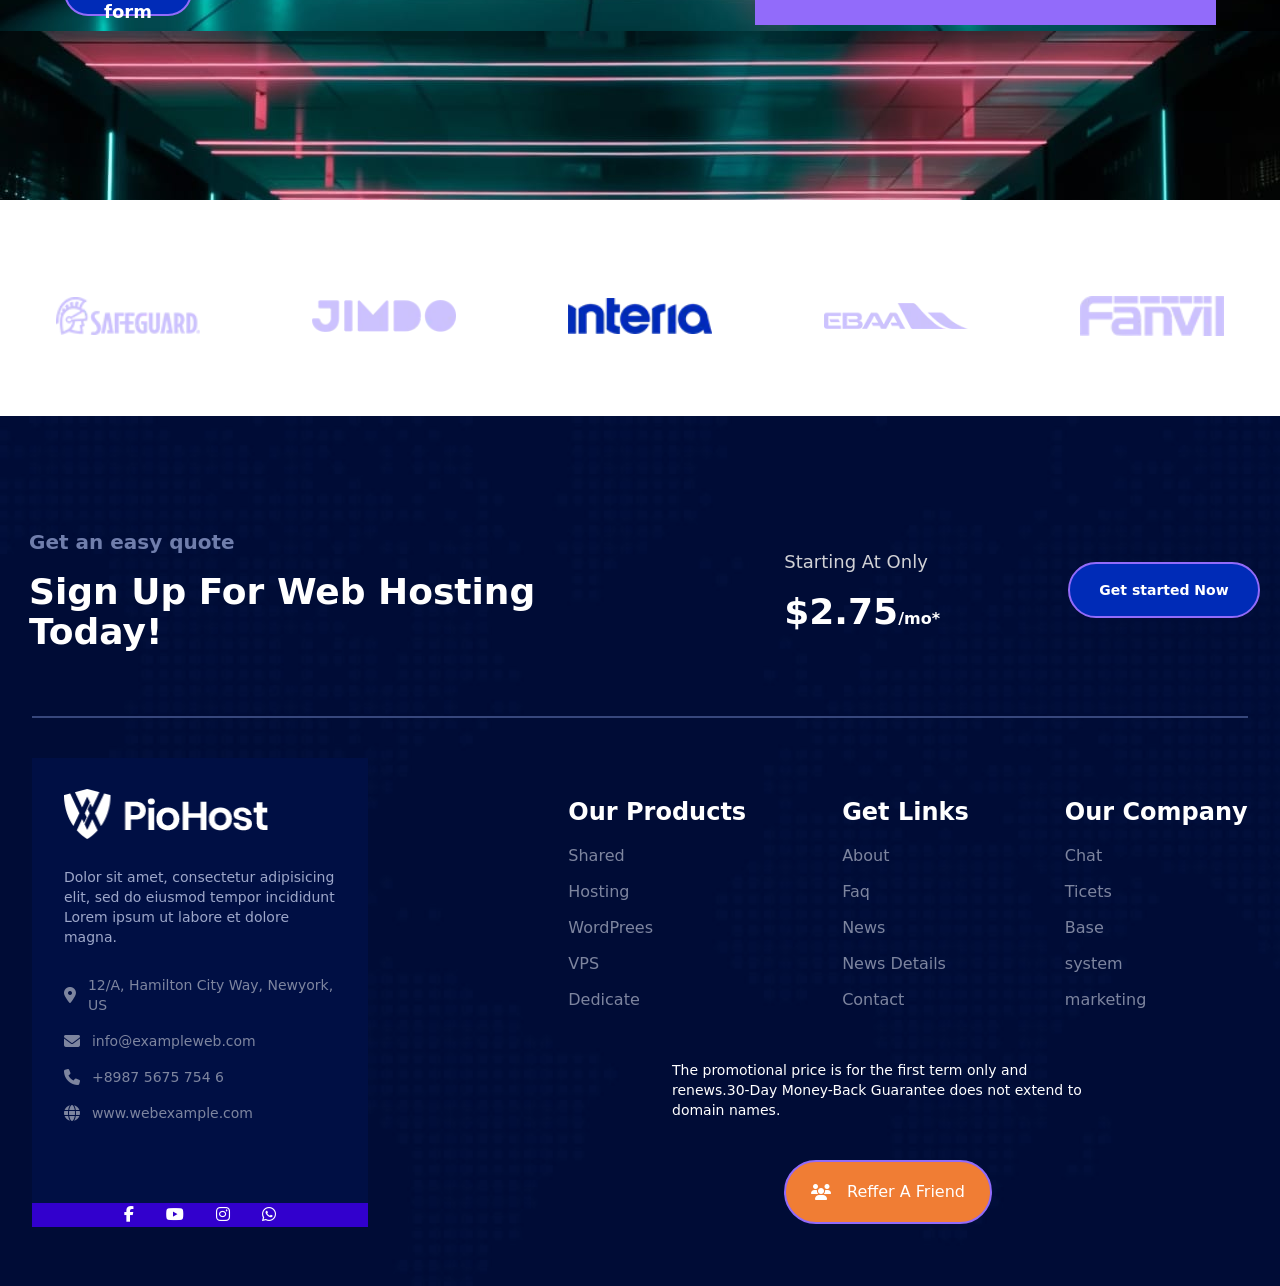
<file: index7.html>
<!DOCTYPE html>
<html lang="en" class="scroll-smooth">

<head>
    <meta charset="UTF-8">
    <meta name="viewport" content="width=device-width, initial-scale=1.0">
    <title>contact</title>
    <link rel="stylesheet" href="assets/css/output.css">
    <link href='https://unpkg.com/boxicons@2.1.4/css/boxicons.min.css' rel='stylesheet'>
    <link rel="stylesheet" href="https://cdnjs.cloudflare.com/ajax/libs/font-awesome/6.5.2/css/all.min.css"
        integrity="sha512-SnH5WK+bZxgPHs44uWIX+LLJAJ9/2PkPKZ5QiAj6Ta86w+fsb2TkcmfRyVX3pBnMFcV7oQPJkl9QevSCWr3W6A=="
        crossorigin="anonymous" referrerpolicy="no-referrer" />
</head>

<body id="halaman-7">
    <header class="justify-center items-center flex absolute top-12 w-full">
        <div class="w-[90%] flex flex-row gap-14 md:gap-0 justify-between flex-wrap items-center ">
            <div>
                <img src="assets/img/logo.webp" alt="">
            </div>
            <div class="md:hidden block" onclick="showHideMenu()">
                <i class="bx bx-menu text-4xl text-white"></i>
            </div>
            <div id="menu" class="hidden md:flex flex-col md:flex-row  justify-between md:items-center  py-2">
                <nav>
                    <ul class="flex flex-col md:flex-row md:gap-9 gap-6 capitalize">
                        <li><a href="/index.html"
                                class="text-base font-medium text-white hover:text-df5 transition-all duration-200 pr-14 pl-5 md:pr-0 md:pl-0">home</a>
                        </li>
                        <li><a href="/index2.html"
                                class="text-base font-medium text-white hover:text-df5 transition-all duration-200 pr-14 pl-5 md:pr-0 md:pl-0">hosting</a>
                        </li>
                        <li><a href="/index3.html"
                                class="text-base font-medium text-white hover:text-df5 transition-all duration-200 pr-14 pl-5 md:pr-0 md:pl-0">About</a>
                        </li>
                        <li><a href="/index4.html"
                                class="text-base font-medium text-white hover:text-df5 transition-all duration-200 pr-14 pl-5 md:pr-0 md:pl-0">faq</a>
                        </li>
                        <li><a href="/index5.html"
                                class="text-base font-medium text-white hover:text-df5 transition-all duration-200 pr-14 pl-5 md:pr-0 md:pl-0">login</a>
                        </li>
                        <li><a href="/index6.html"
                                class="text-base font-medium text-white hover:text-df5 transition-all duration-200 md:pr-0 md:pl-0 pr-14 pl-5">news</a>
                        </li>
                        <li><a href="/index7.html"
                                class="text-base font-medium text-white hover:text-df5 transition-all duration-200 md:pr-0 md:pl-0 pr-14 pl-5">contact</a>
                        </li>
                    </ul>
                </nav>

            </div>
            <button
                class="bg-df5  hover:ring hover:ring-sky-600 rounded-full transition-all font-bold text-white py-2 px-6 duration-200 shadow-md w-44 h-14 flex items-center justify-center"
                id="my-button">sign
                up
            </button>
        </div>
        <button onclick="topFunction()" id="scrollToTopBtn" title="Go to top"
            class=" justify-center items-center hidden fixed bottom-5 right-5 z-50 p-3 bg-df5 text-white rounded-full shadow-lg hover:bg-df9 transition-all duration-200 w-14 h-14">
            <i class="fa-solid fa-arrow-up"></i>
        </button>
    </header>
    <main>
        <section id="jumbotron" class="bg-bg5 bg-cover bg-repeat md:min-h-screen bg-center w-full px-8 pt-48  ">
            <div class="flex flex-col justify-center items-center w-full gap-7 pb-24">
                <div class="flex flex-col text-center gap-8 justify-center items-center">
                    <h1 class="text-white font-semibold md:text-7xl text-4xl ">Contact Us</h1>
                    <p class="text-white font-medium md:text-lg text-base">CONTACT <span class="text-df19">/ PAGE</span>
                    </p>
                </div>
            </div>
        </section>
        <section class="w-full min-h-screen bg-dbg6">
            <div class="w-full flex justify-center items-center py-16 min-h-screen ">
                <div class="w-[90%] flex md:flex-row flex-col-reverse md:gap-0 gap-20 justify-between ">
                    <div class="flex flex-col gap-4 md:w-[50%] w-full h-full">
                        <div class="flex-col flex gap-6">
                            <input type="text" placeholder="Type Your Search"
                                class="border-2 border-df6 rounded-xl font-medium   w-full  h-full  px-14 md:py-6 py-5 hover:border-df6">
                            <input type="text" placeholder="Type Your Search"
                                class="border-2 border-df6 rounded-xl font-medium   w-full  h-full  px-14 md:py-6 py-5 hover:border-df6">
                            <input type="text" placeholder="Type Your Search"
                                class="border-2 border-df6 rounded-xl font-medium   w-full  h-full  px-14 md:py-6 py-5 hover:border-df6">
                            <textarea name="" id=""
                                class="border-2 border-df6 rounded-xl font-medium h-48  w-full pl-5 pt-4"
                                placeholder="YOUR MESSAGE"></textarea>
                        </div>
                        <div>
                            <button
                                class="rounded-full text-white bg-df5  w-32 h-12  hover:bg-transparent border-df4 transition-all duration-200 border-2 hover:text-df5 font-semibold  md:text-lg text-sm">Submit
                                form</button>
                        </div>
                    </div>
                    <div class="flex-col flex md:w-[40%] w-full gap-9 ">
                        <div class="bg-df5 w-full h-[50%] text-white gap-5 pl-4 py-8 flex flex-col">
                            <p>US Office</p>
                            <div class="flex flex-col gap-3">
                                <p>08 W 36th St, New York, NY 10001</p>
                                <p>+1 333 9296</p>
                                <p>contact@example.com</p>
                                <p>Download Brochure</p>
                            </div>
                        </div>
                        <div class="bg-df4 h-[50%] w-full text-white gap-5 flex flex-col py-8 pl-4">
                            <p>AU Office</p>
                            <div class="flex flex-col gap-3">
                                <p>100 Mainstreet Center, Sydney</p>
                                <p>+61 333 9296</p>
                                <p> contact@example.com</p>
                                <p> Download Brochure</p>
                            </div>
                        </div>
                    </div>
                </div>
            </div>
        </section>
        <div class="flex flex-row md:gap-28 gap-5 md:pt-24 pt-10 items-center justify-center">
            <img src="assets/img/safeguard.webp" alt="" class="md:w-36 w-[15%]">
            <img src="assets/img/jimdo.webp" alt="" class="md:w-36 w-[15%]">
            <img src="assets/img/intera.webp" alt="" class="md:w-36 w-[15%]">
            <img src="assets/img/ebaa.webp" alt="" class="md:w-36 w-[15%]">
            <img src="assets/img/fanvil.webp" alt="" class="md:w-36 w-[15%]">
        </div>
        </section>
        <section class="bg-bg4 bg-cover h-[161rem] md:h-full  w-full md:mt-20 mt-14 pb-48 flex flex-col items-center ">
            <div>
                <div
                    class="flex md:flex-row flex-col justify-between md:gap-32 gap-10 items-center pr-[20px] pl-[29px] pt-28">
                    <div class="flex flex-col gap-4 md:items-start md:justify-start items-center justify-center">
                        <p class="text-df13 font-semibold text-xl">Get an easy quote</p>
                        <h2 class="text-4xl text-white font-semibold text-center md:text-start">Sign Up For Web Hosting
                            Today!</h2>
                    </div>
                    <div class="flex flex-col gap-4 items-center justify-center md:items-start md:justify-start">
                        <p class="text-df14 text-lg">Starting At Only</p>
                        <p class="text-white font-semibold"><span class="text-4xl">$2.75</span>/mo*</p>
                    </div>
                    <div>
                        <button
                            class="text-white font-semibold text-sm rounded-full w-48 h-14 bg-df5 hover:bg-transparent transition-all duration-200  border-df4 hover:border-df4 border-2 border-solid">Get
                            started Now</button>
                    </div>
                </div>
                <div class="flex justify-center items-center pt-16">
                    <div class="border-df15 border-[1px] border-solid w-[95%]"></div>
                </div>
                <div class="flex justify-center items-center">
                    <div class="w-[95%]  h-80  mt-14 md:flex-row flex gap-40 flex-col items-center ">
                        <div class="w-[21rem] h-[29rem] bg-df16 justify-center items-center flex flex-col pt-9 mt-28">
                            <div class="w-[81%] h-[80%]  ">
                                <div class="flex flex-col gap-7">
                                    <img src="assets/img/logo.webp" alt="" class="w-[75%] h-[75%]">
                                    <p class="text-df17 text-sm">Dolor sit amet, consectetur adipisicing elit, sed do
                                        eiusmod tempor incididunt Lorem ipsum ut labore et dolore magna.</p>
                                    <ul class="gap-4 flex flex-col">
                                        <li class="text-df7 flex gap-3 items-center">
                                            <i class="fa-solid fa-location-dot"></i>
                                            <p class="text-sm">12/A, Hamilton City Way, Newyork, US</p>
                                        </li>
                                        <li class="text-df7 flex gap-3 items-center">
                                            <i class="fa-solid fa-envelope"></i>
                                            <p class="text-sm">info@exampleweb.com</p>
                                        </li>
                                        <li class="text-df7 flex gap-3 items-center">
                                            <i class="fa-solid fa-phone"></i>
                                            <p class="text-sm">+8987 5675 754 6</p>
                                        </li>
                                        <li class="text-df7 flex gap-3 items-center">
                                            <i class="fa-solid fa-globe"></i>
                                            <p class="text-sm"> www.webexample.com</p>
                                        </li>
                                    </ul>
                                </div>
                            </div>
                            <div class="w-[21rem] h-20 md:h-16 bg-df10 flex items-center justify-center mt-20">
                                <ul class="w-[70%] flex flex-row gap-8 items-center justify-center">
                                    <li class="text-white">
                                        <i class="fa-brands fa-facebook-f"></i>
                                    </li>
                                    <li class="text-white">
                                        <i class="fa-brands fa-youtube"></i>
                                    </li>
                                    <li class="text-white">
                                        <i class="fa-brands fa-instagram"></i>
                                    </li>
                                    <li class="text-white">
                                        <i class="fa-brands fa-whatsapp"></i>
                                    </li>
                                </ul>
                            </div>
                        </div>
                        <div class="flex flex-col mt-28">
                            <div
                                class="flex md:flex-row flex-col  gap-24 pt-10 items-start md:items-center justify-center ml-10">
                                <div class="flex flex-col gap-4">
                                    <h3 class="font-semibold text-white text-2xl">Our Products</h3>
                                    <ul class="flex flex-col gap-3">
                                        <li class="text-df7">Shared</li>
                                        <li class="text-df7">Hosting</li>
                                        <li class="text-df7">WordPrees</li>
                                        <li class="text-df7">VPS</li>
                                        <li class="text-df7">Dedicate</li>
                                    </ul>
                                </div>
                                <div class="flex flex-col gap-4">
                                    <h3 class="font-semibold text-white text-2xl">Get Links</h3>
                                    <ul class="flex flex-col gap-3">
                                        <li class="text-df7">About</li>
                                        <li class="text-df7">Faq</li>
                                        <li class="text-df7">News</li>
                                        <li class="text-df7">News Details</li>
                                        <li class="text-df7">Contact</li>
                                    </ul>
                                </div>
                                <div class="flex flex-col gap-4">
                                    <h3 class="font-semibold text-white text-2xl">Our Company</h3>
                                    <ul class="flex flex-col gap-3">
                                        <li class="text-df7">Chat</li>
                                        <li class="text-df7">Ticets</li>
                                        <li class="text-df7">Base</li>
                                        <li class="text-df7">system</li>
                                        <li class="text-df7">marketing</li>
                                    </ul>
                                </div>
                            </div>
                            <div class="w-full flex items-center justify-center flex-col">
                                <div class="w-[60%] pt-12">
                                    <p class="text-white text-sm ">The promotional price is for the first term only and
                                        renews.30-Day Money-Back Guarantee does not extend to domain names.</p>
                                </div>
                                <div>
                                    <button
                                        class=" rounded-full w-52 h-16 bg-df18  mt-10 hover:bg-transparent transition-all duration-200 text-white border-df4 border-solid border-2 flex flex-row justify-center items-center gap-4">
                                        <i class="fa-solid fa-users"></i>
                                        <p>Reffer A Friend</p>
                                    </button>
                                </div>
                            </div>
                        </div>
                    </div>
                </div>
            </div>
        </section>
    </main>
    <script>
        var xStatus = false;

        function showHideMenu() {
            if (!xStatus) {
                document.getElementById('menu').classList.remove("hidden");
                document.getElementById('menu').classList.add("flex");
                console.log(document.documentElement.scrollTop);
                if (window.matchMedia("(max-width: 768px)").matches) {
                    console.log("jalan");
                    document.querySelector('#menu nav ul').classList.add("bg-df9");
                    document.querySelectorAll('#menu nav ul li').forEach(li => li.classList.add("bg-df9", "border-b"));
                    document.querySelector('#menu').classList.add("bg-df9");
                }

                xStatus = true;
            } else {
                xStatus = false;
                document.getElementById('menu').classList.add("hidden");
                document.getElementById('menu').classList.remove("flex");
                if (window.matchMedia("(max-width: 768px)").matches) {
                    // hanya hapus kelas jika kita masih dalam mode mobile
                    document.querySelector('#menu nav ul').classList.remove("bg-df9");
                    document.querySelectorAll('#menu nav ul li').forEach(li => li.classList.remove("bg-df9", "border-b"));
                    document.querySelector('#menu').classList.remove("bg-df9");
                } else {
                    // jika kita dalam mode laptop, jangan hapus kelas
                    console.log("mode laptop, jangan hapus kelas");
                }
            }
        }

        // Get the button
        let mybutton = document.getElementById("scrollToTopBtn");

        // When the user scrolls down 20px from the top of the document, show the button
        window.onscroll = function () { scrollFunction() };

        function scrollFunction() {
            if (document.body.scrollTop > 20 || document.documentElement.scrollTop > 20) {
                mybutton.style.display = "block";
            } else {
                mybutton.style.display = "none";
            }
        }

        function topFunction() {
            document.body.scrollTop = 0;
            document.documentElement.scrollTop = 0;
        }



        const pagesMenuItem = document.querySelector('#menu nav ul li:nth-child(3)');
        const aboutItem = document.querySelector('#about-item');
        const faqItem = document.querySelector('#faq-item');
        const loginitem = document.querySelector('#login-item');

        pagesMenuItem.addEventListener('click', function () {
            const submenu = pagesMenuItem.querySelector('ul');
            submenu.classList.toggle('hidden');
            aboutItem.classList.toggle('border-b-4');
            faqItem.classList.toggle('border-b-4');
        });

        const myButton = document.getElementById('my-button');

        function checkScreenWidth() {
            if (window.innerWidth <= 768) {
                myButton.style.display = 'none';
            } else {
                myButton.style.display = 'block';
            }
        }

        window.addEventListener('resize', checkScreenWidth);

        // Call the function once to set the initial state
        checkScreenWidth();
    </script>

</body>

</html>
</file>
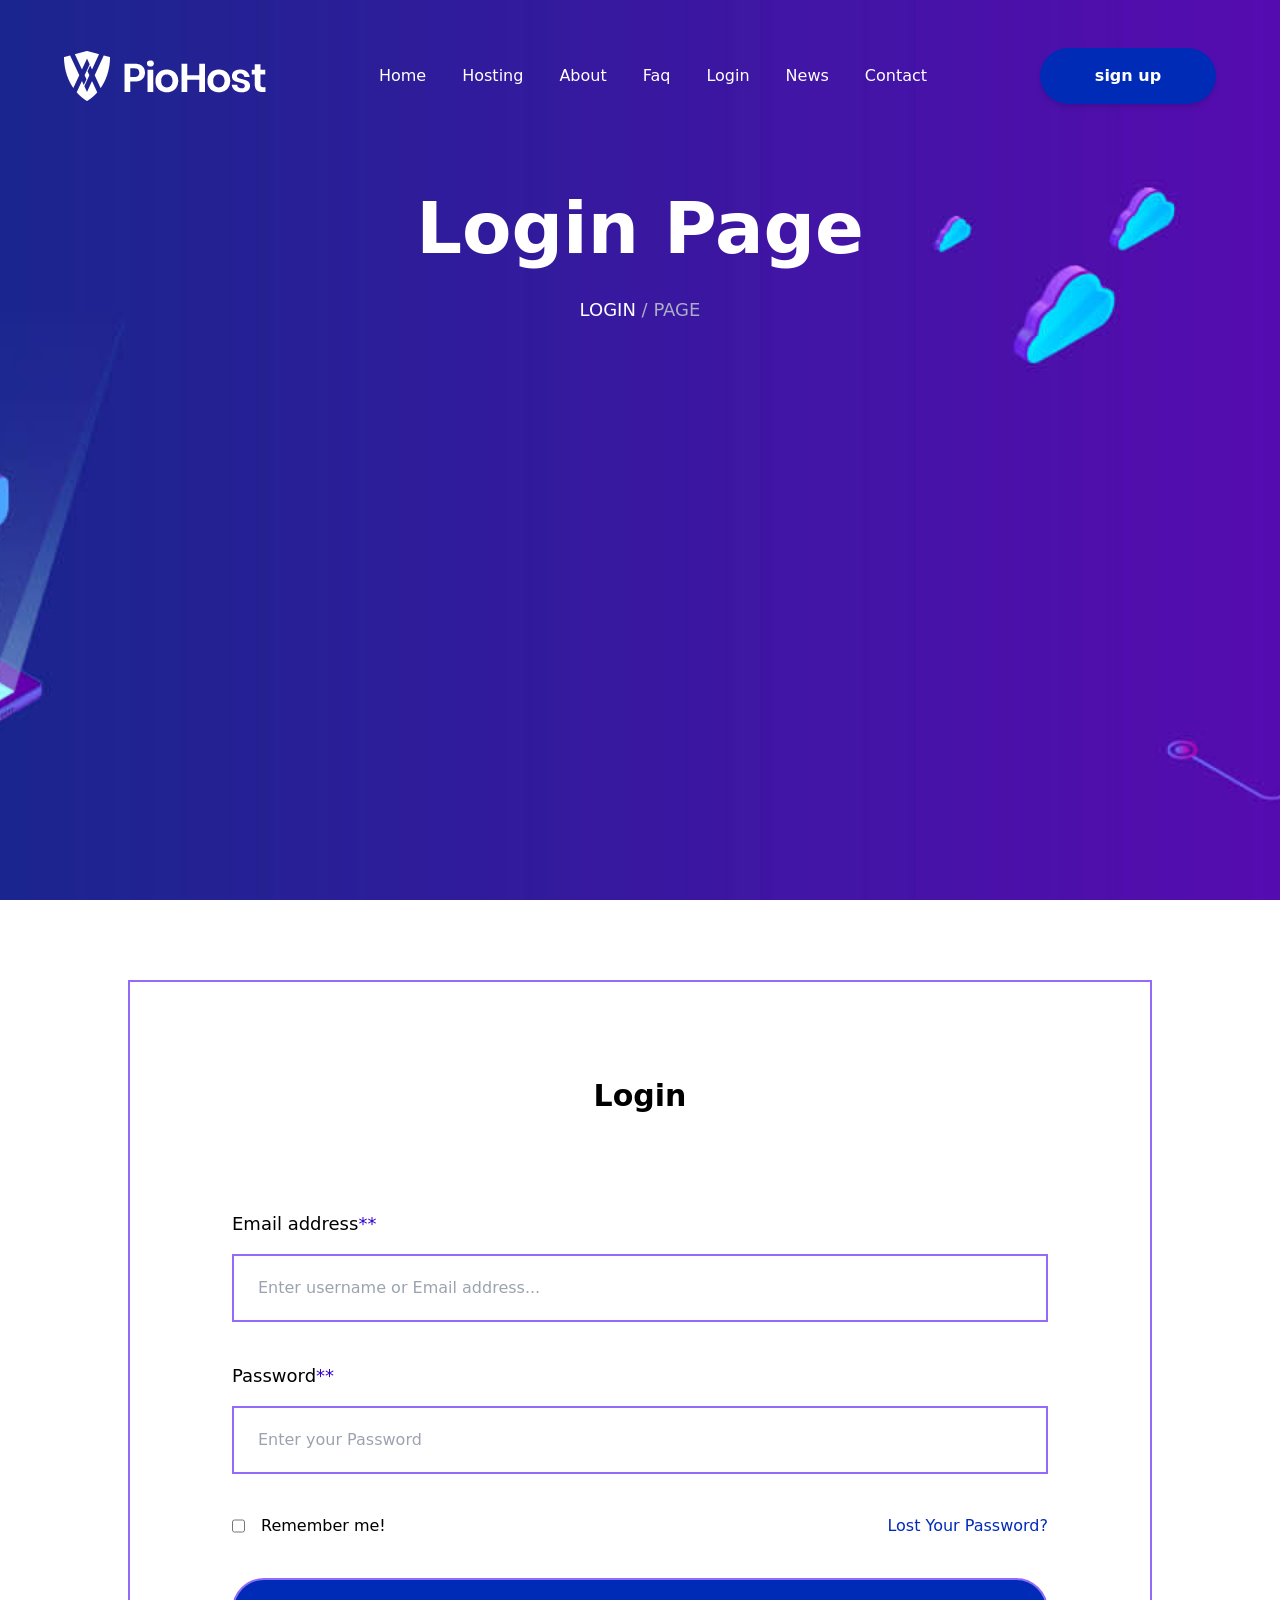
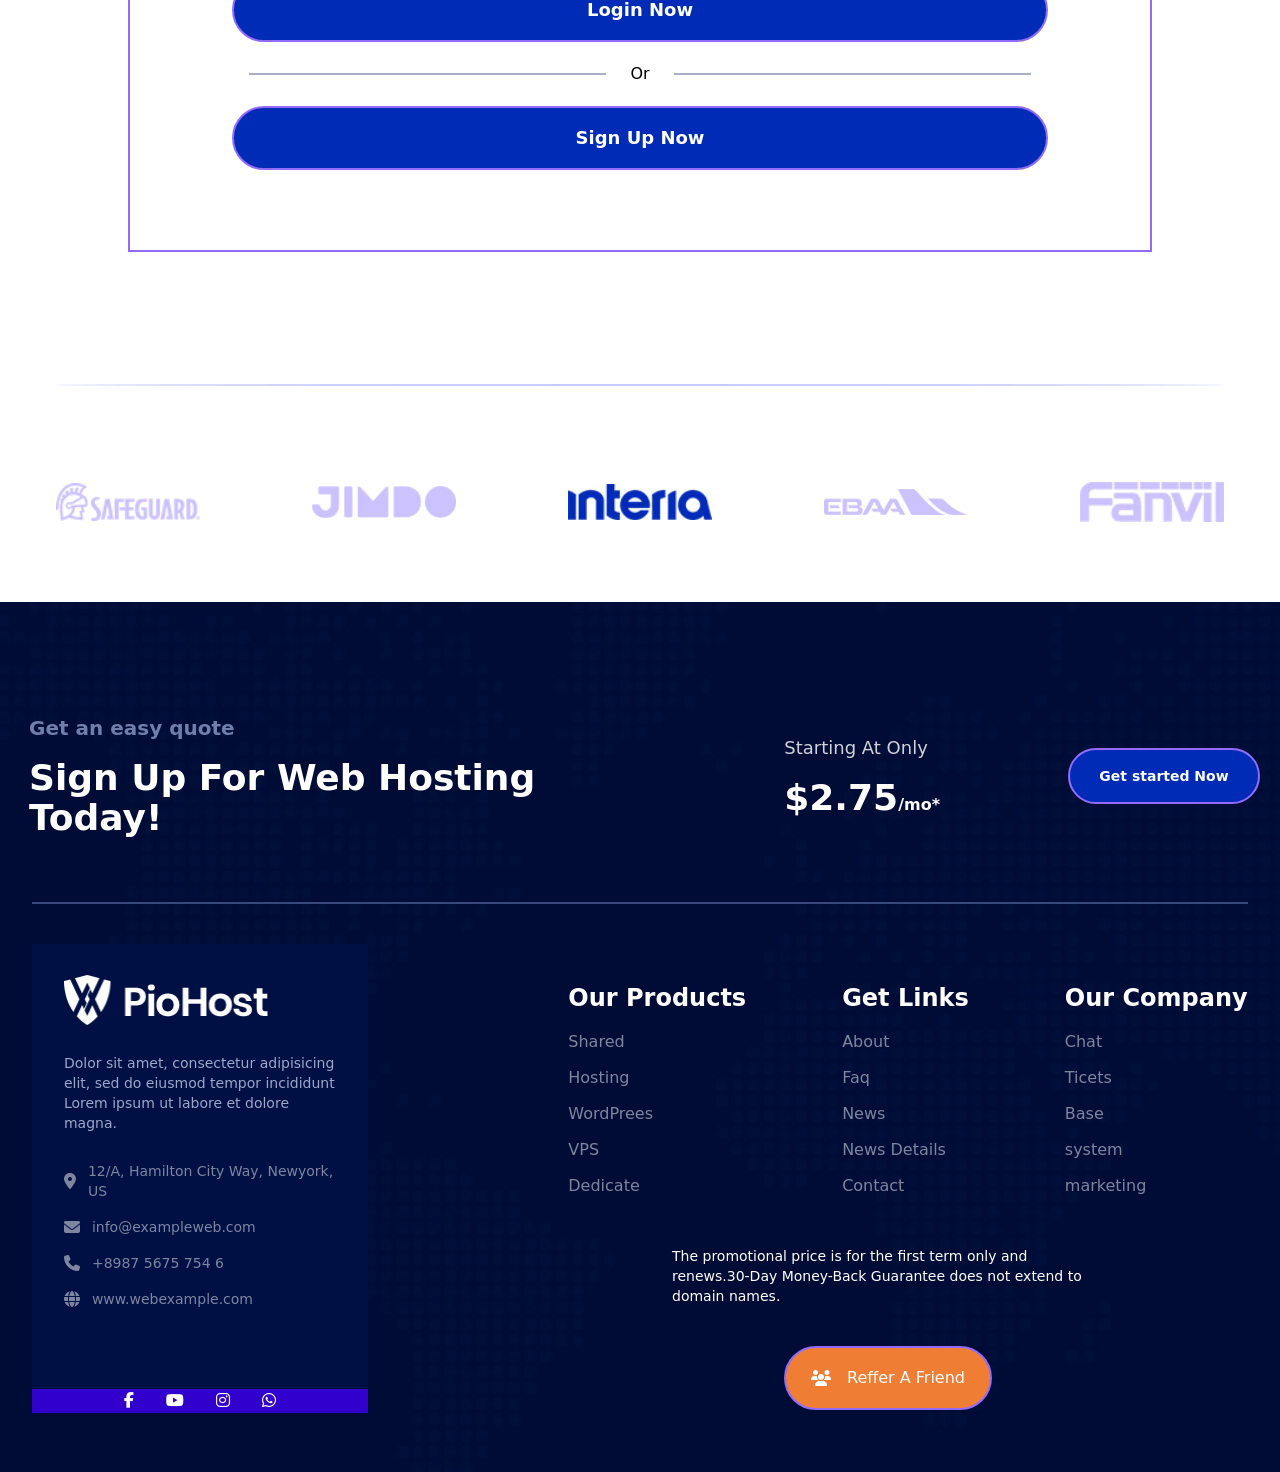
<file: login.html>
<!DOCTYPE html>
<html lang="en" class="scroll-smooth">

<head>
    <meta charset="UTF-8">
    <meta name="viewport" content="width=device-width, initial-scale=1.0">
    <title>login page</title>
    <link rel="stylesheet" href="assets/css/output.css">
    <link href='https://unpkg.com/boxicons@2.1.4/css/boxicons.min.css' rel='stylesheet'>
    <link rel="stylesheet" href="https://cdnjs.cloudflare.com/ajax/libs/font-awesome/6.5.2/css/all.min.css"
        integrity="sha512-SnH5WK+bZxgPHs44uWIX+LLJAJ9/2PkPKZ5QiAj6Ta86w+fsb2TkcmfRyVX3pBnMFcV7oQPJkl9QevSCWr3W6A=="
        crossorigin="anonymous" referrerpolicy="no-referrer" />
</head>

<body id="halaman-5">
    <header class="justify-center items-center flex absolute top-12 w-full">
        <div class="w-[90%] flex flex-row gap-14 md:gap-0 justify-between flex-wrap items-center">
            <div>
                <img src="assets/img/logo.webp" alt="">
            </div>
            <div class="md:hidden block" onclick="showHideMenu()">
                <i class="bx bx-menu text-4xl text-white"></i>
            </div>
            <div id="menu" class=" md:flex flex-col md:flex-row  justify-between md:items-center  py-2 hidden">
                <nav>
                    <ul class="flex flex-col md:flex-row md:gap-9 gap-6 capitalize">
                        <li><a href="/index.html"
                                class="text-base font-medium text-white hover:text-df5 transition-all duration-200 pr-14 pl-5 md:pr-0 md:pl-0">home</a>
                        </li>
                        <li><a href="/hosting.html"
                                class="text-base font-medium text-white hover:text-df5 transition-all duration-200 pr-14 pl-5 md:pr-0 md:pl-0">hosting</a>
                        </li>
                        <li><a href="/about.html"
                                class="text-base font-medium text-white hover:text-df5 transition-all duration-200 pr-14 pl-5 md:pr-0 md:pl-0">About</a>
                        </li>
                        <li><a href="/faq.html"
                                class="text-base font-medium text-white hover:text-df5 transition-all duration-200 pr-14 pl-5 md:pr-0 md:pl-0">faq</a>
                        </li>
                        <li><a href="/login.html"
                                class="text-base font-medium text-white hover:text-df5 transition-all duration-200 pr-14 pl-5 md:pr-0 md:pl-0">login</a>
                        </li>
                        <li><a href="/news.html"
                                class="text-base font-medium text-white hover:text-df5 transition-all duration-200 md:pr-0 md:pl-0 pr-14 pl-5">news</a>
                        </li>
                        <li><a href="/contact.html"
                                class="text-base font-medium text-white hover:text-df5 transition-all duration-200 md:pr-0 md:pl-0 pr-14 pl-5">contact</a>
                        </li>
                    </ul>
                </nav>

            </div>
            <button
                class="bg-df5  hover:ring hover:ring-sky-600 rounded-full transition-all font-bold text-white py-2 px-6 duration-200 shadow-md w-44 h-14 flex items-center justify-center"
                id="my-button">sign
                up
            </button>
        </div>
        <button onclick="topFunction()" id="scrollToTopBtn" title="Go to top"
            class=" justify-center items-center hidden fixed bottom-5 right-5 z-50 p-3 bg-df5 text-white rounded-full shadow-lg hover:bg-df9 transition-all duration-200 w-14 h-14">
            <i class="fa-solid fa-arrow-up"></i>
        </button>
    </header>
    <main>
        <section id="jumbotron" class="bg-bg5 bg-cover bg-repeat md:min-h-screen bg-center w-full px-8 pt-48  ">
            <div class="flex flex-col justify-center items-center w-full gap-7 pb-24">
                <div class="flex flex-col text-center gap-8 justify-center items-center">
                    <h1 class="text-white font-semibold md:text-7xl text-4xl ">Login Page</h1>
                    <p class="text-white font-medium md:text-lg text-base">LOGIN <span class="text-df19">/ PAGE</span>
                    </p>
                </div>
            </div>
        </section>
        <section class="mt-20 w-full min-h-screen flex justify-center">
            <div class="md:w-[80%] w-[90%] h-[80%] border-df4 border-2 flex flex-col gap-24 pb-20">
                <div class="w-full h-full flex justify-center items-center">
                    <p class="font-semibold text-3xl mt-24">Login</p>
                </div>
                <div class="flex flex-col gap-10">
                    <div class="flex flex-col gap-4 items-center">
                        <p class="font-medium text-lg w-[80%] items-start flex">Email address <span class="text-df24">**</span></p>
                        <input type="email" name="email" id="email" placeholder="Enter username or Email address..." class="border-df4 border-2 py-5 w-[80%] text-df4 pl-6">
                    </div>
                    <div class="flex flex-col gap-4 items-center">
                        <p class="font-medium text-lg w-[80%] items-start flex">Password <span class="text-df24">**</span></p>
                        <input type="password" name="password" id="password" placeholder="Enter your Password" class="border-df4 border-2 py-5 w-[80%] text-df4 pl-6">
                    </div>
                    <div class="flex items-center justify-center">
                        <div class="w-[80%] flex flex-row md:justify-between md:gap-0 gap-[95px]">
                            <div class="flex-row flex gap-4">
                                <input type="checkbox" name="remember" id="remember">
                                <p class="font-medium">Remember me!</p>
                            </div>
                            <div>
                                <p class="font-medium text-df5">Lost Your Password?</p>
                            </div>
                        </div>
                    </div>
                    <div class="flex flex-col items-center justify-center gap-5">
                        <button onclick="validateForm('login')" class="rounded-full md:h-16 w-[80%] h-12 bg-df5 hover:text-black hover:bg-transparent border-df4 border-2 transition-all duration-200 text-white font-semibold md:text-lg text-sm">Login Now</button>
                        <div class="flex-row flex w-full justify-center items-center gap-6">
                            <div class="border-df19 border-[1px] border-solid w-[35%] h-0"></div>
                            <p>Or</p>
                            <div class="border-df19 border-[1px] border-solid w-[35%] h-0"></div>
                        </div>
                        <button onclick="validateForm('signup')" class="rounded-full w-[80%] md:h-16 h-12 bg-df5 hover:text-black hover:bg-transparent border-df4 border-2 transition-all duration-200 text-white font-semibold md:text-lg text-sm">Sign Up Now</button>
                    </div>
                </div>
            </div>
        </section>
        <section class="flex flex-col justify-center items-center pt-16">
            <div class="pt-10 flex  justify-center">
                <img src="assets/img/line.png" alt="">
            </div>
            <div class="flex flex-row md:gap-28 gap-5 md:pt-24 pt-10 items-center justify-center">
                <img src="assets/img/safeguard.webp" alt="" class="md:w-36 w-[15%]">
                <img src="assets/img/jimdo.webp" alt="" class="md:w-36 w-[15%]">
                <img src="assets/img/intera.webp" alt="" class="md:w-36 w-[15%]">
                <img src="assets/img/ebaa.webp" alt="" class="md:w-36 w-[15%]">
                <img src="assets/img/fanvil.webp" alt="" class="md:w-36 w-[15%]">
            </div>
        </section>
        <section class="bg-bg4 bg-cover h-[161rem] md:h-full  w-full md:mt-20 mt-14 pb-48 flex flex-col items-center ">
            <div>
                <div
                    class="flex md:flex-row flex-col justify-between md:gap-32 gap-10 items-center pr-[20px] pl-[29px] pt-28">
                    <div class="flex flex-col gap-4 md:items-start md:justify-start items-center justify-center">
                        <p class="text-df13 font-semibold text-xl">Get an easy quote</p>
                        <h2 class="text-4xl text-white font-semibold text-center md:text-start">Sign Up For Web Hosting
                            Today!</h2>
                    </div>
                    <div class="flex flex-col gap-4 items-center justify-center md:items-start md:justify-start">
                        <p class="text-df14 text-lg">Starting At Only</p>
                        <p class="text-white font-semibold"><span class="text-4xl">$2.75</span>/mo*</p>
                    </div>
                    <div>
                        <button
                            class="text-white font-semibold text-sm rounded-full w-48 h-14 bg-df5 hover:bg-transparent transition-all duration-200  border-df4 hover:border-df4 border-2 border-solid">Get
                            started Now</button>
                    </div>
                </div>
                <div class="flex justify-center items-center pt-16">
                    <div class="border-df15 border-[1px] border-solid w-[95%]"></div>
                </div>
                <div class="flex justify-center items-center">
                    <div class="w-[95%]  h-80  mt-14 md:flex-row flex gap-40 flex-col items-center ">
                        <div class="w-[21rem] h-[29rem] bg-df16 justify-center items-center flex flex-col pt-9 mt-28">
                            <div class="w-[81%] h-[80%]  ">
                                <div class="flex flex-col gap-7">
                                    <img src="assets/img/logo.webp" alt="" class="w-[75%] h-[75%]">
                                    <p class="text-df17 text-sm">Dolor sit amet, consectetur adipisicing elit, sed do
                                        eiusmod tempor incididunt Lorem ipsum ut labore et dolore magna.</p>
                                    <ul class="gap-4 flex flex-col">
                                        <li class="text-df7 flex gap-3 items-center">
                                            <i class="fa-solid fa-location-dot"></i>
                                            <p class="text-sm">12/A, Hamilton City Way, Newyork, US</p>
                                        </li>
                                        <li class="text-df7 flex gap-3 items-center">
                                            <i class="fa-solid fa-envelope"></i>
                                            <p class="text-sm">info@exampleweb.com</p>
                                        </li>
                                        <li class="text-df7 flex gap-3 items-center">
                                            <i class="fa-solid fa-phone"></i>
                                            <p class="text-sm">+8987 5675 754 6</p>
                                        </li>
                                        <li class="text-df7 flex gap-3 items-center">
                                            <i class="fa-solid fa-globe"></i>
                                            <p class="text-sm"> www.webexample.com</p>
                                        </li>
                                    </ul>
                                </div>
                            </div>
                            <div class="w-[21rem] h-20 md:h-16 bg-df10 flex items-center justify-center mt-20">
                                <ul class="w-[70%] flex flex-row gap-8 items-center justify-center">
                                    <li class="text-white">
                                        <i class="fa-brands fa-facebook-f"></i>
                                    </li>
                                    <li class="text-white">
                                        <i class="fa-brands fa-youtube"></i>
                                    </li>
                                    <li class="text-white">
                                        <i class="fa-brands fa-instagram"></i>
                                    </li>
                                    <li class="text-white">
                                        <i class="fa-brands fa-whatsapp"></i>
                                    </li>
                                </ul>
                            </div>
                        </div>
                        <div class="flex flex-col mt-28">
                            <div
                                class="flex md:flex-row flex-col  gap-24 pt-10 items-start md:items-center justify-center ml-10">
                                <div class="flex flex-col gap-4">
                                    <h3 class="font-semibold text-white text-2xl">Our Products</h3>
                                    <ul class="flex flex-col gap-3">
                                        <li class="text-df7">Shared</li>
                                        <li class="text-df7">Hosting</li>
                                        <li class="text-df7">WordPrees</li>
                                        <li class="text-df7">VPS</li>
                                        <li class="text-df7">Dedicate</li>
                                    </ul>
                                </div>
                                <div class="flex flex-col gap-4">
                                    <h3 class="font-semibold text-white text-2xl">Get Links</h3>
                                    <ul class="flex flex-col gap-3">
                                        <li class="text-df7">About</li>
                                        <li class="text-df7">Faq</li>
                                        <li class="text-df7">News</li>
                                        <li class="text-df7">News Details</li>
                                        <li class="text-df7">Contact</li>
                                    </ul>
                                </div>
                                <div class="flex flex-col gap-4">
                                    <h3 class="font-semibold text-white text-2xl">Our Company</h3>
                                    <ul class="flex flex-col gap-3">
                                        <li class="text-df7">Chat</li>
                                        <li class="text-df7">Ticets</li>
                                        <li class="text-df7">Base</li>
                                        <li class="text-df7">system</li>
                                        <li class="text-df7">marketing</li>
                                    </ul>
                                </div>
                            </div>
                            <div class="w-full flex items-center justify-center flex-col">
                                <div class="w-[60%] pt-12">
                                    <p class="text-white text-sm ">The promotional price is for the first term only and
                                        renews.30-Day Money-Back Guarantee does not extend to domain names.</p>
                                </div>
                                <div>
                                    <button
                                        class=" rounded-full w-52 h-16 bg-df18  mt-10 hover:bg-transparent transition-all duration-200 text-white border-df4 border-solid border-2 flex flex-row justify-center items-center gap-4">
                                        <i class="fa-solid fa-users"></i>
                                        <p>Reffer A Friend</p>
                                    </button>
                                </div>
                            </div>
                        </div>
                    </div>
                </div>
            </div>
        </section>
    </main>
    <script>
        var xStatus = false;

        function showHideMenu() {
            if (!xStatus) {
                document.getElementById('menu').classList.remove("hidden");
                document.getElementById('menu').classList.add("flex");
                console.log(document.documentElement.scrollTop);
                if (window.matchMedia("(max-width: 768px)").matches) {
                    console.log("jalan");
                    document.querySelector('#menu nav ul').classList.add("bg-df9");
                    document.querySelectorAll('#menu nav ul li').forEach(li => li.classList.add("bg-df9", "border-b"));
                    document.querySelector('#menu').classList.add("bg-df9");
                }

                xStatus = true;
            } else {
                xStatus = false;
                document.getElementById('menu').classList.add("hidden");
                document.getElementById('menu').classList.remove("flex");
                if (window.matchMedia("(max-width: 768px)").matches) {
                    // hanya hapus kelas jika kita masih dalam mode mobile
                    document.querySelector('#menu nav ul').classList.remove("bg-df9");
                    document.querySelectorAll('#menu nav ul li').forEach(li => li.classList.remove("bg-df9", "border-b"));
                    document.querySelector('#menu').classList.remove("bg-df9");
                } else {
                    // jika kita dalam mode laptop, jangan hapus kelas
                    console.log("mode laptop, jangan hapus kelas");
                }
            }
        }

        // Get the button
        let mybutton = document.getElementById("scrollToTopBtn");

        // When the user scrolls down 20px from the top of the document, show the button
        window.onscroll = function () { scrollFunction() };

        function scrollFunction() {
            if (document.body.scrollTop > 20 || document.documentElement.scrollTop > 20) {
                mybutton.style.display = "block";
            } else {
                mybutton.style.display = "none";
            }
        }

        function topFunction() {
            document.body.scrollTop = 0;
            document.documentElement.scrollTop = 0;
        }



        const pagesMenuItem = document.querySelector('#menu nav ul li:nth-child(3)');
        const aboutItem = document.querySelector('#about-item');
        const faqItem = document.querySelector('#faq-item');
        const loginitem = document.querySelector('#login-item');

        pagesMenuItem.addEventListener('click', function () {
            const submenu = pagesMenuItem.querySelector('ul');
            submenu.classList.toggle('hidden');
            aboutItem.classList.toggle('border-b-4');
            faqItem.classList.toggle('border-b-4');
        });

        const myButton = document.getElementById('my-button');

        function checkScreenWidth() {
            if (window.innerWidth <= 768) {
                myButton.style.display = 'none';
            } else {
                myButton.style.display = 'block';
            }
        }

        window.addEventListener('resize', checkScreenWidth);

        // Call the function once to set the initial state
        checkScreenWidth();

        function validateForm(action) {
                const emailInput = document.getElementById('email');
                const passwordInput = document.getElementById('password');
                let valid = true;
        
                if (!emailInput.value) {
                    emailInput.classList.add('border-red-500');
                    emailInput.placeholder = 'Please enter a valid email address.';
                    valid = false;
                } else {
                    emailInput.classList.remove('border-red-500');
                    emailInput.placeholder = 'Enter username or Email address...';
                }
        
                if (!passwordInput.value) {
                    passwordInput.classList.add('border-red-500');
                    passwordInput.placeholder = 'Please enter your password.';
                    valid = false;
                } else {
                    passwordInput.classList.remove('border-red-500');
                    passwordInput.placeholder = 'Enter your Password';
                }
        
                if (valid) {
                    if (action === 'login') {
                        alert('Logging in...');
                        // Implement your login logic here
                    } else if (action === 'signup') {
                        alert('Signing up...');
                        // Implement your sign-up logic here
                    }
                }
            }
    </script>

</body>

</html>
</file>
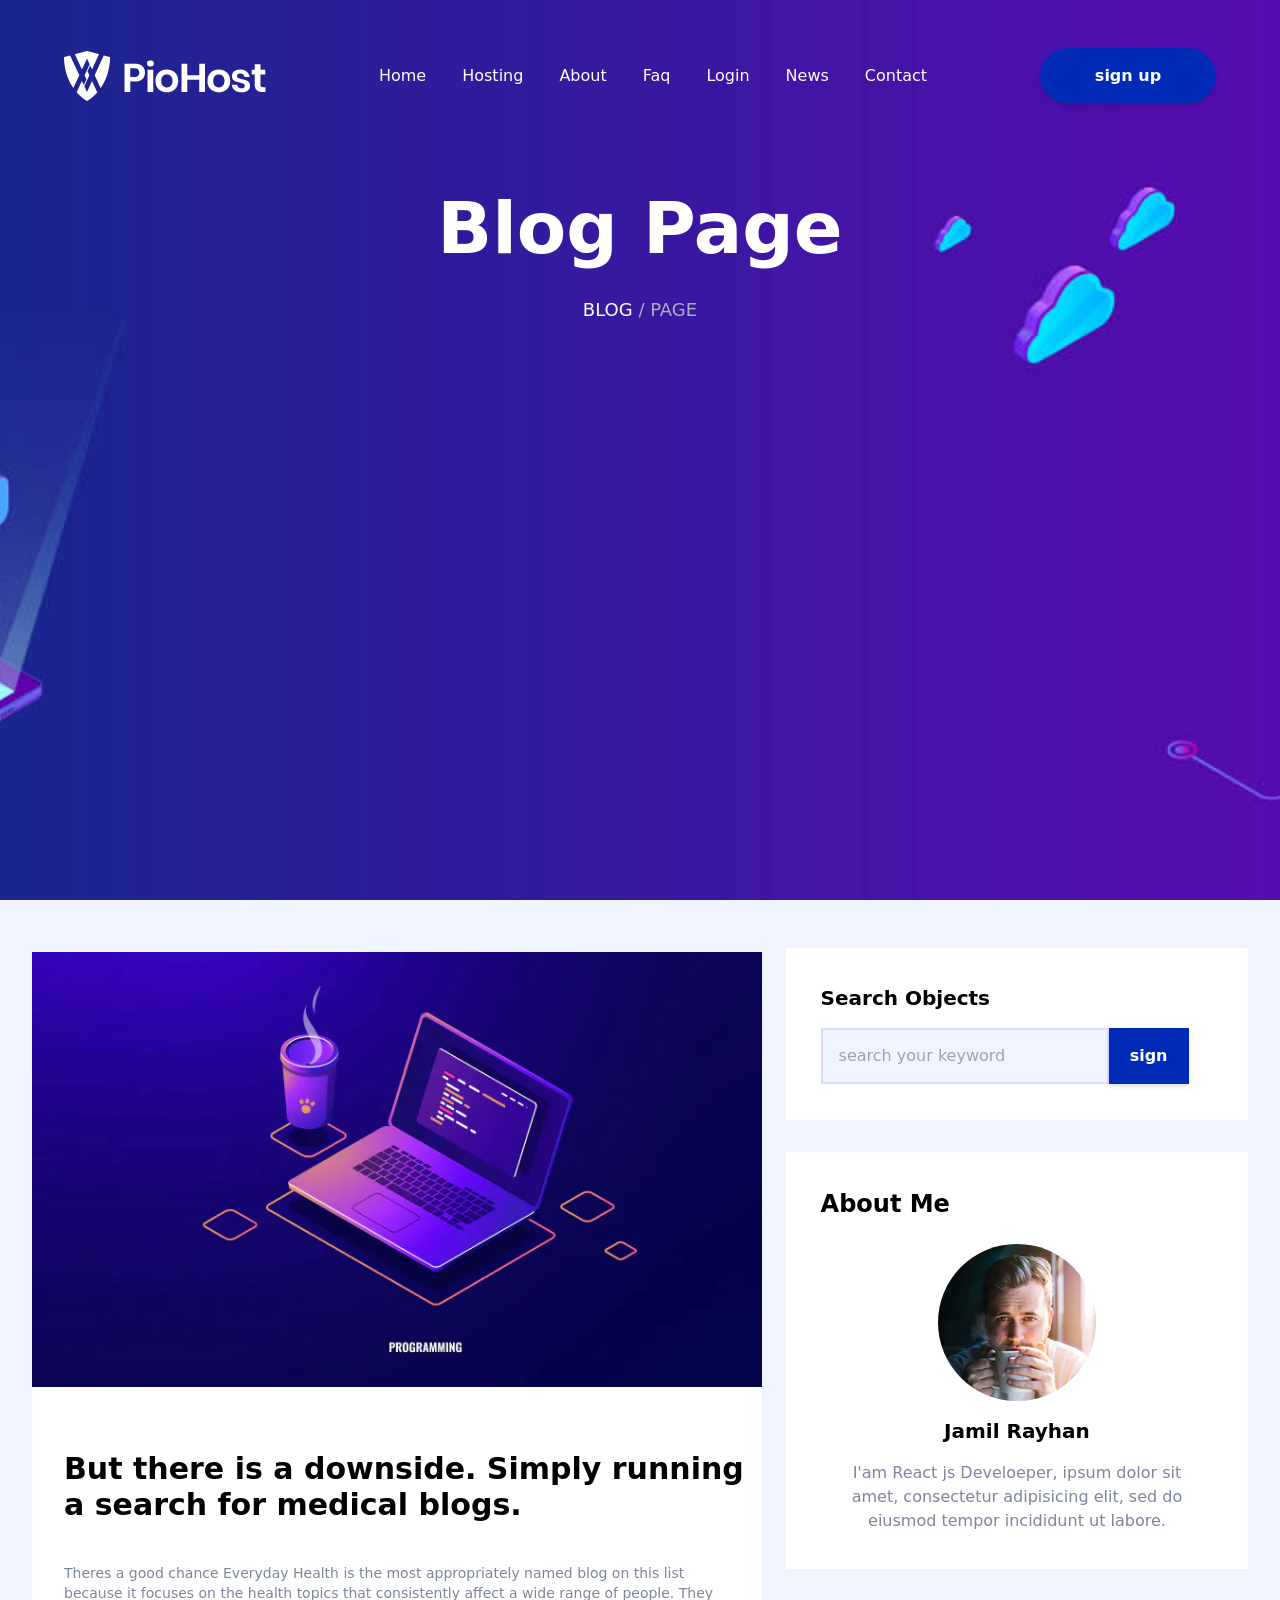
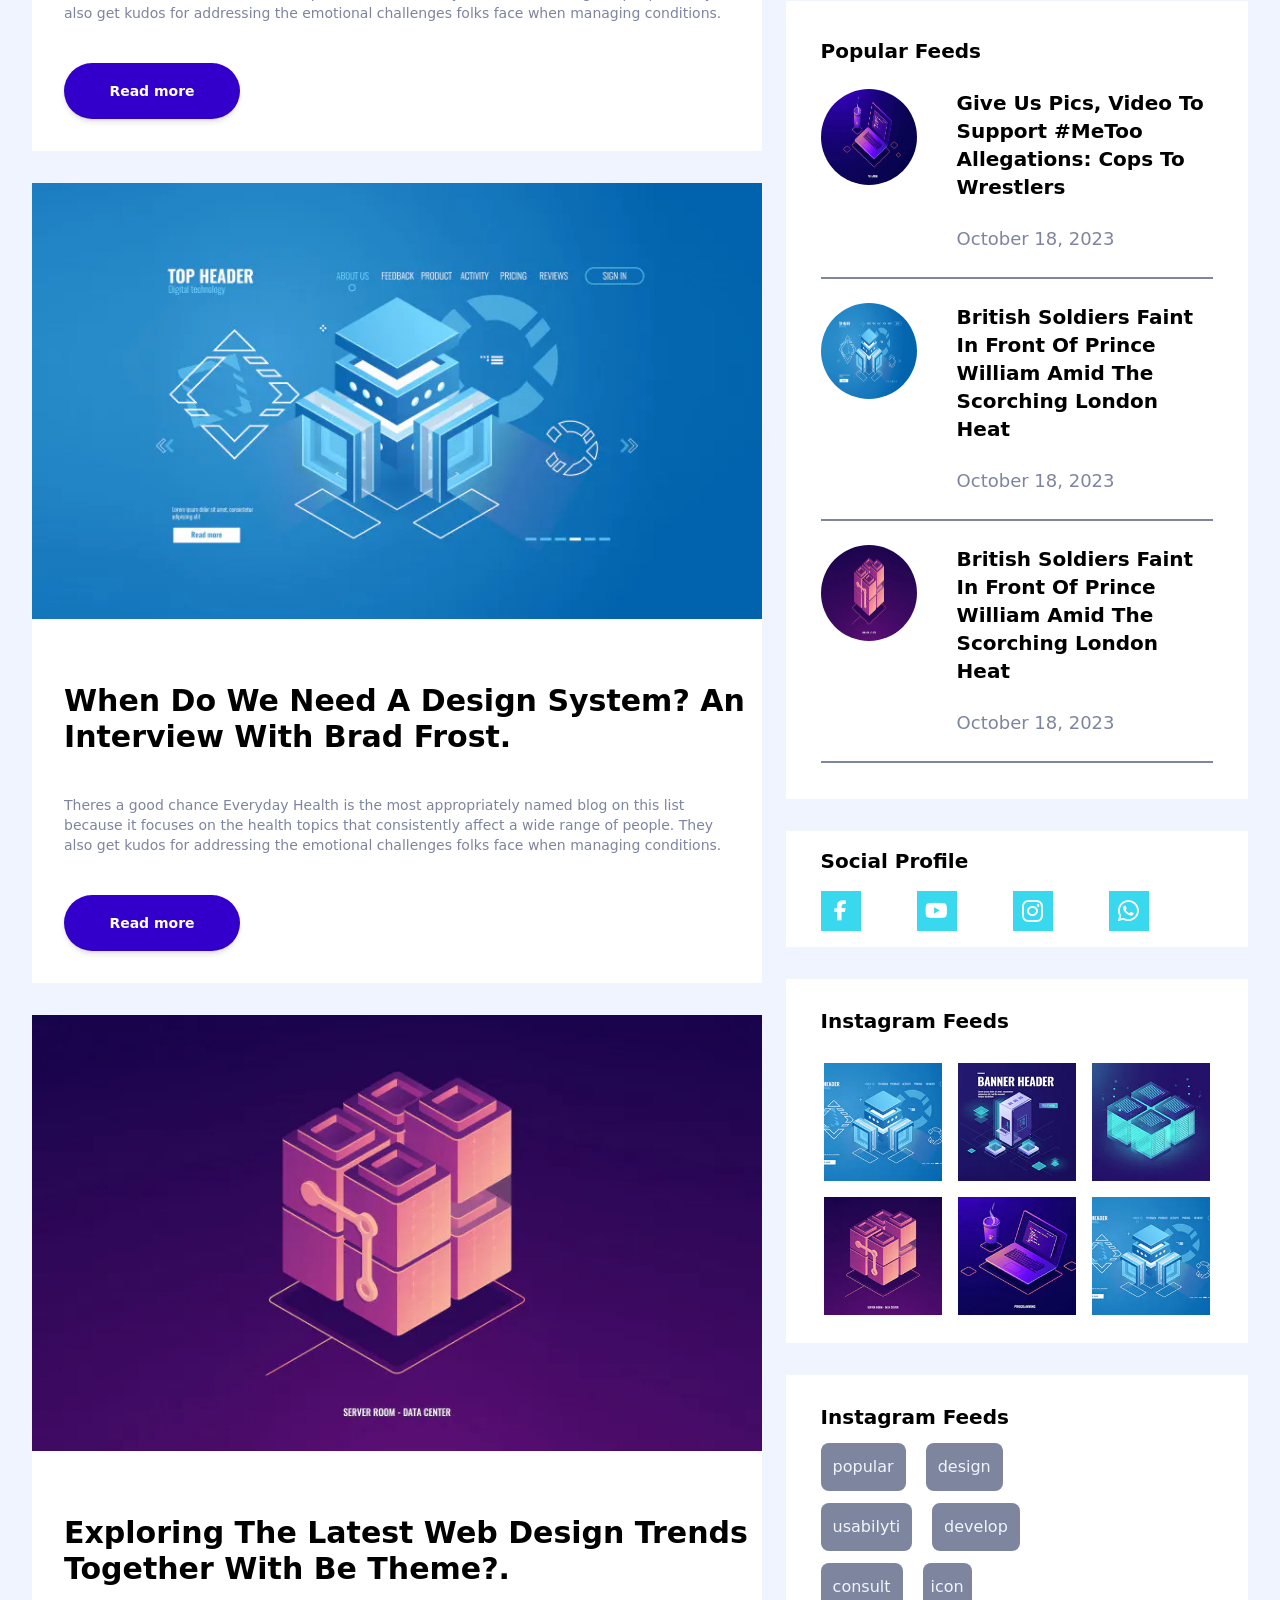
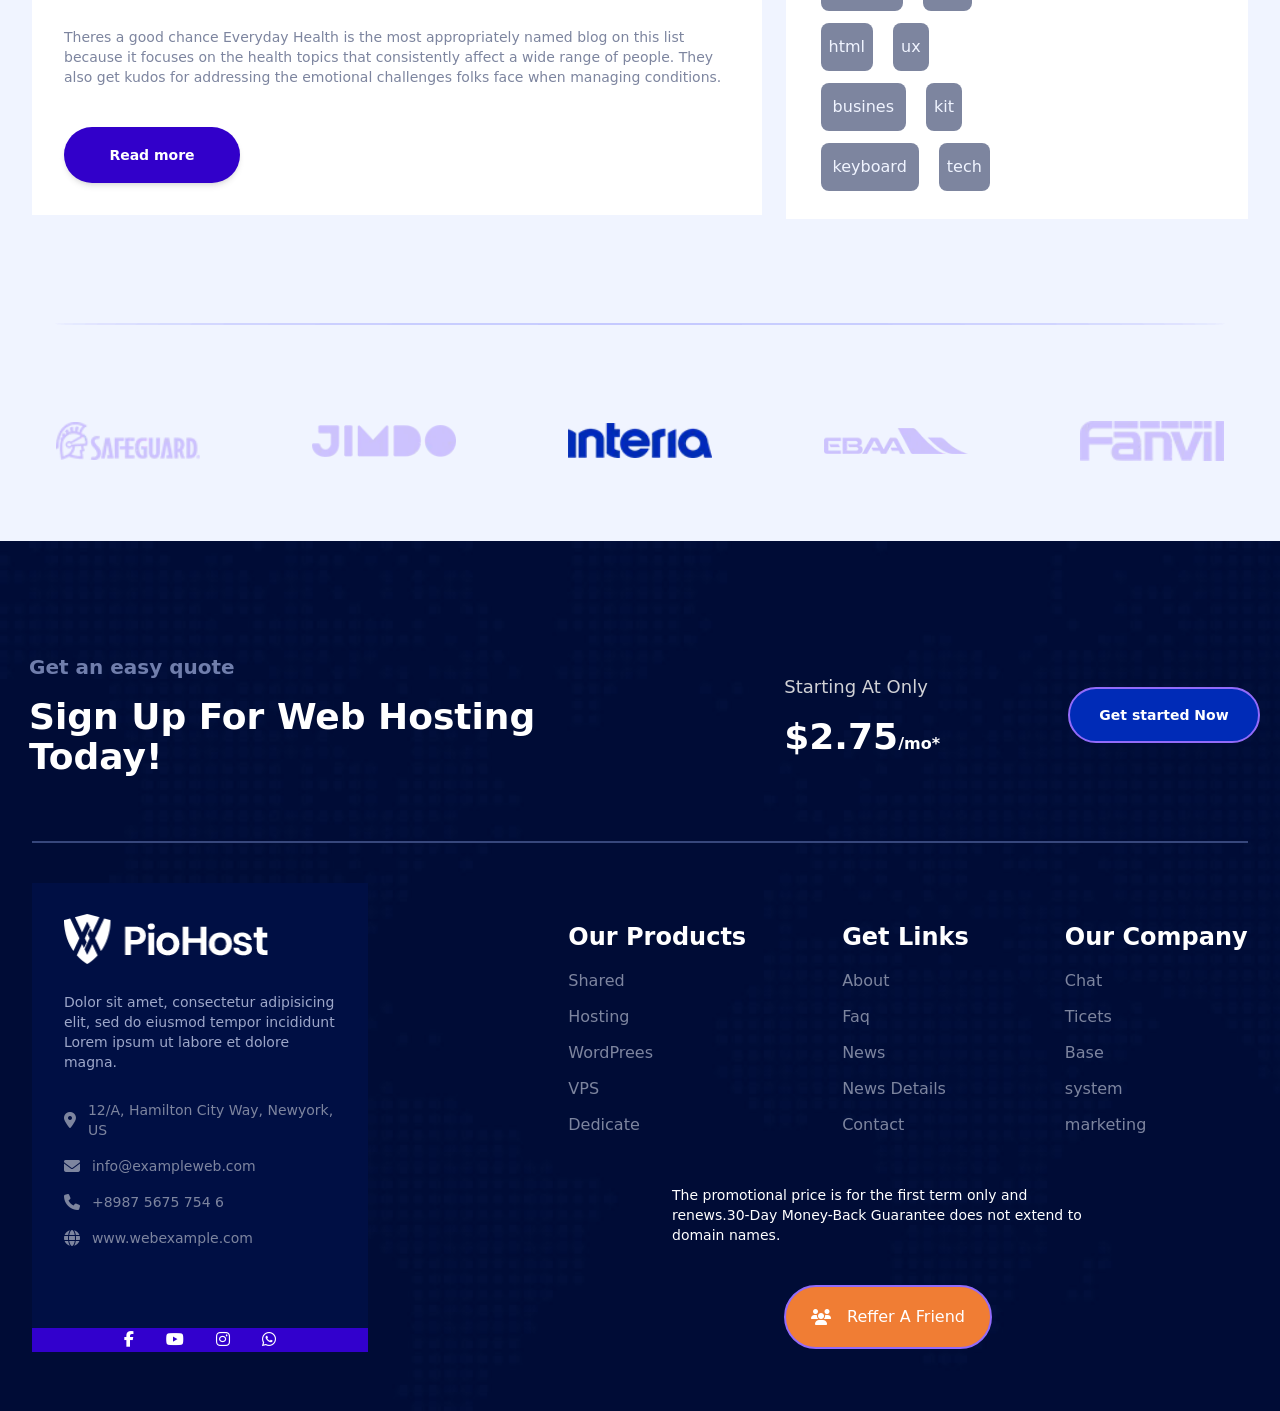
<file: news.html>
<!DOCTYPE html>
<html lang="en" class="scroll-smooth">

<head>
    <meta charset="UTF-8">
    <meta name="viewport" content="width=device-width, initial-scale=1.0">
    <title>Blog page</title>
    <link rel="stylesheet" href="assets/css/output.css">
    <link href='https://unpkg.com/boxicons@2.1.4/css/boxicons.min.css' rel='stylesheet'>
    <link rel="stylesheet" href="https://cdnjs.cloudflare.com/ajax/libs/font-awesome/6.5.2/css/all.min.css"
        integrity="sha512-SnH5WK+bZxgPHs44uWIX+LLJAJ9/2PkPKZ5QiAj6Ta86w+fsb2TkcmfRyVX3pBnMFcV7oQPJkl9QevSCWr3W6A=="
        crossorigin="anonymous" referrerpolicy="no-referrer" />
</head>

<body class="bg-df8" id="halaman-6">
    <header class="justify-center items-center flex absolute top-12 w-full">
        <div class="w-[90%] flex flex-row gap-14 md:gap-0 justify-between flex-wrap items-center">
            <div>
                <img src="assets/img/logo.webp" alt="">
            </div>
            <div class="md:hidden block" onclick="showHideMenu()">
                <i class="bx bx-menu text-4xl text-white"></i>
            </div>
            <div id="menu" class=" md:flex flex-col md:flex-row  justify-between md:items-center  py-2 hidden">
                <nav>
                    <ul class="flex flex-col md:flex-row md:gap-9 gap-6 capitalize">
                        <li><a href="/index.html"
                                class="text-base font-medium text-white hover:text-df5 transition-all duration-200 pr-14 pl-5 md:pr-0 md:pl-0">home</a>
                        </li>
                        <li><a href="/hosting.html"
                                class="text-base font-medium text-white hover:text-df5 transition-all duration-200 pr-14 pl-5 md:pr-0 md:pl-0">hosting</a>
                        </li>
                        <li><a href="/about.html"
                                class="text-base font-medium text-white hover:text-df5 transition-all duration-200 pr-14 pl-5 md:pr-0 md:pl-0">About</a>
                        </li>
                        <li><a href="/faq.html"
                                class="text-base font-medium text-white hover:text-df5 transition-all duration-200 pr-14 pl-5 md:pr-0 md:pl-0">faq</a>
                        </li>
                        <li><a href="/login.html"
                                class="text-base font-medium text-white hover:text-df5 transition-all duration-200 pr-14 pl-5 md:pr-0 md:pl-0">login</a>
                        </li>
                        <li><a href="/news.html"
                                class="text-base font-medium text-white hover:text-df5 transition-all duration-200 md:pr-0 md:pl-0 pr-14 pl-5">news</a>
                        </li>
                        <li><a href="/contact.html"
                                class="text-base font-medium text-white hover:text-df5 transition-all duration-200 md:pr-0 md:pl-0 pr-14 pl-5">contact</a>
                        </li>
                    </ul>
                </nav>

            </div>
            <button
                class="bg-df5  hover:ring hover:ring-sky-600 rounded-full transition-all font-bold text-white py-2 px-6 duration-200 shadow-md w-44 h-14 flex items-center justify-center"
                id="my-button">sign
                up
            </button>
        </div>
        <button onclick="topFunction()" id="scrollToTopBtn" title="Go to top"
            class=" justify-center items-center hidden fixed bottom-5 right-5 z-50 p-3 bg-df5 text-white rounded-full shadow-lg hover:bg-df9 transition-all duration-200 w-14 h-14">
            <i class="fa-solid fa-arrow-up"></i>
        </button>
    </header>
    <main class="text-df8">
        <section id="jumbotron" class="bg-bg5 bg-cover bg-repeat md:min-h-screen bg-center w-full px-8 pt-48  ">
            <div class="flex flex-col justify-center items-center w-full gap-7 pb-24">
                <div class="flex flex-col text-center gap-8 justify-center items-center">
                    <h1 class="text-white font-semibold md:text-7xl text-4xl ">Blog Page</h1>
                    <p class="text-white font-medium md:text-lg text-base">BLOG <span class="text-df19">/ PAGE</span>
                    </p>
                </div>
            </div>
        </section>
        <section class="mt-12 w-full justify-center items-center flex">
            <div class="w-[95%] md:flex-row  flex-col-reverse flex md:justify-between justify-center items-center">
                <div class="md:w-[60%] w-full flex flex-col gap-8">
                    <div class=" gap-16 flex flex-col pb-8 bg-white">
                        <img src="assets/img/b1.webp" alt="">
                        <div class="flex-col flex  gap-10 pl-8">
                            <p class="text-black font-bold text-3xl ">But there is a downside. Simply running a search
                                for medical blogs.</p>
                            <p class="text-df7 w-[95%] text-sm">Theres a good chance Everyday Health is the most
                                appropriately named blog on this list because it focuses on the health topics that
                                consistently affect a wide range of people. They also get kudos for addressing the
                                emotional challenges folks face when managing conditions.</p>
                            <button
                                class="bg-df24  hover:ring hover:ring-sky-600 rounded-full transition-all font-bold text-white py-2 px-6 duration-200 shadow-md w-44 h-14 text-sm">Read
                                more</button>
                        </div>
                    </div>
                    <div class=" gap-16 flex flex-col pb-8 bg-white">
                        <img src="assets/img/b2.webp" alt="">
                        <div class="flex-col flex  gap-10 pl-8">
                            <p class="text-black font-bold text-3xl ">When Do We Need A Design System? An Interview With
                                Brad Frost.</p>
                            <p class="text-df7 w-[95%] text-sm">Theres a good chance Everyday Health is the most
                                appropriately named blog on this list because it focuses on the health topics that
                                consistently affect a wide range of people. They also get kudos for addressing the
                                emotional challenges folks face when managing conditions.</p>
                            <button
                                class="bg-df24  hover:ring hover:ring-sky-600 rounded-full transition-all font-bold text-white py-2 px-6 duration-200 shadow-md w-44 h-14 text-sm">Read
                                more</button>
                        </div>
                    </div>
                    <div class="gap-16 flex flex-col pb-8 bg-white">
                        <img src="assets/img/b3.webp" alt="">
                        <div class="flex-col flex  gap-10 pl-8">
                            <p class="text-black font-bold text-3xl ">Exploring The Latest Web Design Trends Together
                                With Be Theme?.</p>
                            <p class="text-df7 w-[95%] text-sm">Theres a good chance Everyday Health is the most
                                appropriately named blog on this list because it focuses on the health topics that
                                consistently affect a wide range of people. They also get kudos for addressing the
                                emotional challenges folks face when managing conditions.</p>
                            <button
                                class="bg-df24  hover:ring hover:ring-sky-600 rounded-full transition-all font-bold text-white py-2 px-6 duration-200 shadow-md w-44 h-14 text-sm">Read
                                more</button>
                        </div>
                    </div>
                </div>
                <div class="md:w-[38%] w-full min-h-screen  flex flex-col gap-8">
                    <div class="bg-white flex flex-col items-center justify-center">
                        <div class="flex flex-col w-[85%] my-9 gap-4">
                            <p class="font-bold text-xl text-black">Search Objects</p>
                            <div class="flex flex-row">
                                <input type="text" placeholder="search your keyword"
                                    class="border-2 border-df6  bg-df8 pl-4 w-72">
                                <button
                                    class="bg-df5  hover:ring hover:ring-sky-600  transition-all font-bold text-white  duration-200 shadow-md w-20 h-14">sign</button>
                            </div>
                        </div>
                    </div>
                    <div class="bg-white flex flex-col items-center justify-center">
                        <div class="flex flex-col w-[85%] my-9 gap-6 ">
                            <p class="font-bold text-2xl text-black">About Me</p>
                            <div class="flex flex-col justify-center items-center gap-4">
                                <img src="assets/img/me.webp" alt="fakhri" class="rounded-full w-[40%]">
                                <p class="text-xl font-bold text-black">Jamil Rayhan</p>
                                <p class="text-base  w-[90%] text-center text-df7">I'am React js Develoeper, ipsum dolor
                                    sit amet, consectetur adipisicing elit, sed do eiusmod tempor incididunt ut labore.
                                </p>
                            </div>
                        </div>
                    </div>
                    <div class="bg-white flex flex-col items-center justify-center">
                        <div class="flex flex-col w-[85%] my-9 gap-6 ">
                            <p class="font-bold text-xl text-black">Popular Feeds</p>
                            <div class="flex flex-row gap-10 border-b-df7 border-b-2 pb-6">
                                <img src="assets/img/b1.webp" alt="" class="rounded-full w-24 h-24">
                                <div class="flex flex-col gap-6">
                                    <p class="font-semibold text-xl text-black">Give Us Pics, Video To Support #MeToo
                                        Allegations: Cops To Wrestlers</p>
                                    <p class="font-medium text-lg text-df7">October 18, 2023</p>
                                </div>
                            </div>
                            <div class="flex flex-row gap-10 border-b-df7 border-b-2 pb-6">
                                <img src="assets/img/b2.webp" alt="" class="rounded-full w-24 h-24">
                                <div class="flex flex-col gap-6">
                                    <p class="font-semibold text-xl text-black">British Soldiers Faint In Front Of
                                        Prince William Amid The Scorching London Heat</p>
                                    <p class="font-medium text-lg text-df7">October 18, 2023</p>
                                </div>
                            </div>
                            <div class="flex flex-row gap-10 border-b-df7 border-b-2 pb-6">
                                <img src="assets/img/b3.webp" alt="" class="rounded-full w-24 h-24">
                                <div class="flex flex-col gap-6">
                                    <p class="font-semibold text-xl text-black">British Soldiers Faint In Front Of
                                        Prince William Amid The Scorching London Heat</p>
                                    <p class="font-medium text-lg text-df7">October 18, 2023</p>
                                </div>
                            </div>
                        </div>
                    </div>
                    <div class="bg-white flex justify-center items-center py-4">
                        <div class="w-[85%] flex flex-col gap-4">
                            <p class="text-black font-bold text-xl">Social Profile</p>
                            <div class="flex flex-row gap-14">
                                <div
                                    class="bg-df23 w-10 h-10 flex justify-center items-center hover:ring hover:ring-sky-600 duration-200 transition-all ">
                                    <i class="fa-brands fa-facebook-f text-xl text-white rounded-lg"></i>
                                </div>
                                <div
                                    class="bg-df23 w-10 h-10 flex justify-center items-center hover:ring hover:ring-sky-600 duration-200 transition-all ">
                                    <i class="fa-brands fa-youtube text-xl text-white rounded-lg"></i>
                                </div>
                                <div
                                    class="bg-df23 w-10 h-10 flex justify-center items-center hover:ring hover:ring-sky-600 duration-200 transition-all ">
                                    <i class="fa-brands fa-instagram text-2xl text-white rounded-lg"></i>
                                </div>
                                <div
                                    class="bg-df23 w-10 h-10 flex justify-center items-center hover:ring hover:ring-sky-600 duration-200 transition-all ">
                                    <i class="fa-brands fa-whatsapp text-2xl text-white rounded-lg"></i>
                                </div>
                            </div>
                        </div>
                    </div>
                    <div class="bg-white flex justify-center items-center py-7">
                        <div class="w-[85%] flex flex-col gap-7">
                            <p class="text-xl font-bold text-black">Instagram Feeds</p>
                            <div class="flex flex-col gap-4">
                                <div class="flex flex-row gap-4 justify-center items-center">
                                    <img src="assets/img/ins1.webp" alt="" class="w-[30%]">
                                    <img src="assets/img/ins2.webp" alt="" class="w-[30%]">
                                    <img src="assets/img/ins3.webp" alt="" class="w-[30%]">
                                </div>
                                <div class="flex flex-row gap-4 justify-center items-center">
                                    <img src="assets/img/ins4.webp" alt="" class="w-[30%]">
                                    <img src="assets/img/ins5.webp" alt="" class="w-[30%]">
                                    <img src="assets/img/ins1.webp" alt="" class="w-[30%]">
                                </div>
                            </div>
                        </div>
                    </div>
                    <div class="bg-white flex justify-center items-center py-7">
                        <div class="w-[85%] flex flex-col gap-3">
                            <p class="text-xl font-bold text-black">Instagram Feeds</p>
                            <div class="flex flex-row gap-5">
                                <div class="bg-df7 py-3 px-3 rounded-lg items-center justify-center">
                                    <p>popular</p>
                                </div>
                                <div class="bg-df7 py-3 px-3 rounded-lg items-center justify-center">
                                    <p>design</p>
                                </div>
                            </div>
                            <div class="flex flex-row gap-5">
                                <div class="bg-df7 py-3 px-3 rounded-lg items-center justify-center">
                                    <p>usabilyti</p>
                                </div>
                                <div class="bg-df7 py-3 px-3 rounded-lg items-center justify-center">
                                    <p>develop</p>
                                </div>
                            </div>
                            <div class="flex flex-row gap-5">
                                <div class="bg-df7 py-3 px-3 rounded-lg items-center justify-center">
                                    <p>consult</p>
                                </div>
                                <div class="bg-df7 py-3 px-2 rounded-lg items-center justify-center">
                                    <p>icon</p>
                                </div>
                            </div>
                            <div class="flex flex-row gap-5">
                                <div class="bg-df7 py-3 px-2 rounded-lg items-center justify-center">
                                    <p>html</p>
                                </div>
                                <div class="bg-df7 py-3 px-2 rounded-lg items-center justify-center">
                                    <p>ux</p>
                                </div>
                            </div>
                            <div class="flex flex-row gap-5">
                                <div class="bg-df7 py-3 px-3 rounded-lg items-center justify-center">
                                    <p>busines</p>
                                </div>
                                <div class="bg-df7 py-3 px-2 rounded-lg items-center justify-center">
                                    <p>kit</p>
                                </div>
                            </div>
                            <div class="flex flex-row gap-5">
                                <div class="bg-df7 py-3 px-3 items-start justify-center rounded-lg">
                                    <p>keyboard</p>
                                </div>
                                <div class="bg-df7  py-3 px-2 rounded-lg items-center justify-center">
                                    <p>tech</p>
                                </div>
                            </div>
                        </div>
                    </div>
                </div>
            </div>
        </section>
        <section class="flex flex-col justify-center items-center pt-16">
            <div class="pt-10 flex  justify-center">
                <img src="assets/img/line.png" alt="">
            </div>
            <div class="flex flex-row md:gap-28 gap-5 md:pt-24 pt-10 items-center justify-center">
                <img src="assets/img/safeguard.webp" alt="" class="md:w-36 w-[15%]">
                <img src="assets/img/jimdo.webp" alt="" class="md:w-36 w-[15%]">
                <img src="assets/img/intera.webp" alt="" class="md:w-36 w-[15%]">
                <img src="assets/img/ebaa.webp" alt="" class="md:w-36 w-[15%]">
                <img src="assets/img/fanvil.webp" alt="" class="md:w-36 w-[15%]">
            </div>
        </section>
        <section class="bg-bg4 bg-cover h-[161rem] md:h-full  w-full md:mt-20 mt-14 pb-48 flex flex-col items-center ">
            <div>
                <div
                    class="flex md:flex-row flex-col justify-between md:gap-32 gap-10 items-center pr-[20px] pl-[29px] pt-28">
                    <div class="flex flex-col gap-4 md:items-start md:justify-start items-center justify-center">
                        <p class="text-df13 font-semibold text-xl">Get an easy quote</p>
                        <h2 class="text-4xl text-white font-semibold text-center md:text-start">Sign Up For Web Hosting
                            Today!</h2>
                    </div>
                    <div class="flex flex-col gap-4 items-center justify-center md:items-start md:justify-start">
                        <p class="text-df14 text-lg">Starting At Only</p>
                        <p class="text-white font-semibold"><span class="text-4xl">$2.75</span>/mo*</p>
                    </div>
                    <div>
                        <button
                            class="text-white font-semibold text-sm rounded-full w-48 h-14 bg-df5 hover:bg-transparent transition-all duration-200  border-df4 hover:border-df4 border-2 border-solid">Get
                            started Now</button>
                    </div>
                </div>
                <div class="flex justify-center items-center pt-16">
                    <div class="border-df15 border-[1px] border-solid w-[95%]"></div>
                </div>
                <div class="flex justify-center items-center">
                    <div class="w-[95%]  h-80  mt-14 md:flex-row flex gap-40 flex-col items-center ">
                        <div class="w-[21rem] h-[29rem] bg-df16 justify-center items-center flex flex-col pt-9 mt-28">
                            <div class="w-[81%] h-[80%]  ">
                                <div class="flex flex-col gap-7">
                                    <img src="assets/img/logo.webp" alt="" class="w-[75%] h-[75%]">
                                    <p class="text-df17 text-sm">Dolor sit amet, consectetur adipisicing elit, sed do
                                        eiusmod tempor incididunt Lorem ipsum ut labore et dolore magna.</p>
                                    <ul class="gap-4 flex flex-col">
                                        <li class="text-df7 flex gap-3 items-center">
                                            <i class="fa-solid fa-location-dot"></i>
                                            <p class="text-sm">12/A, Hamilton City Way, Newyork, US</p>
                                        </li>
                                        <li class="text-df7 flex gap-3 items-center">
                                            <i class="fa-solid fa-envelope"></i>
                                            <p class="text-sm">info@exampleweb.com</p>
                                        </li>
                                        <li class="text-df7 flex gap-3 items-center">
                                            <i class="fa-solid fa-phone"></i>
                                            <p class="text-sm">+8987 5675 754 6</p>
                                        </li>
                                        <li class="text-df7 flex gap-3 items-center">
                                            <i class="fa-solid fa-globe"></i>
                                            <p class="text-sm"> www.webexample.com</p>
                                        </li>
                                    </ul>
                                </div>
                            </div>
                            <div class="w-[21rem] h-20 md:h-16 bg-df10 flex items-center justify-center mt-20">
                                <ul class="w-[70%] flex flex-row gap-8 items-center justify-center">
                                    <li class="text-white">
                                        <i class="fa-brands fa-facebook-f"></i>
                                    </li>
                                    <li class="text-white">
                                        <i class="fa-brands fa-youtube"></i>
                                    </li>
                                    <li class="text-white">
                                        <i class="fa-brands fa-instagram"></i>
                                    </li>
                                    <li class="text-white">
                                        <i class="fa-brands fa-whatsapp"></i>
                                    </li>
                                </ul>
                            </div>
                        </div>
                        <div class="flex flex-col mt-28">
                            <div
                                class="flex md:flex-row flex-col  gap-24 pt-10 items-start md:items-center justify-center ml-10">
                                <div class="flex flex-col gap-4">
                                    <h3 class="font-semibold text-white text-2xl">Our Products</h3>
                                    <ul class="flex flex-col gap-3">
                                        <li class="text-df7">Shared</li>
                                        <li class="text-df7">Hosting</li>
                                        <li class="text-df7">WordPrees</li>
                                        <li class="text-df7">VPS</li>
                                        <li class="text-df7">Dedicate</li>
                                    </ul>
                                </div>
                                <div class="flex flex-col gap-4">
                                    <h3 class="font-semibold text-white text-2xl">Get Links</h3>
                                    <ul class="flex flex-col gap-3">
                                        <li class="text-df7">About</li>
                                        <li class="text-df7">Faq</li>
                                        <li class="text-df7">News</li>
                                        <li class="text-df7">News Details</li>
                                        <li class="text-df7">Contact</li>
                                    </ul>
                                </div>
                                <div class="flex flex-col gap-4">
                                    <h3 class="font-semibold text-white text-2xl">Our Company</h3>
                                    <ul class="flex flex-col gap-3">
                                        <li class="text-df7">Chat</li>
                                        <li class="text-df7">Ticets</li>
                                        <li class="text-df7">Base</li>
                                        <li class="text-df7">system</li>
                                        <li class="text-df7">marketing</li>
                                    </ul>
                                </div>
                            </div>
                            <div class="w-full flex items-center justify-center flex-col">
                                <div class="w-[60%] pt-12">
                                    <p class="text-white text-sm ">The promotional price is for the first term only and
                                        renews.30-Day Money-Back Guarantee does not extend to domain names.</p>
                                </div>
                                <div>
                                    <button
                                        class=" rounded-full w-52 h-16 bg-df18  mt-10 hover:bg-transparent transition-all duration-200 text-white border-df4 border-solid border-2 flex flex-row justify-center items-center gap-4">
                                        <i class="fa-solid fa-users"></i>
                                        <p>Reffer A Friend</p>
                                    </button>
                                </div>
                            </div>
                        </div>
                    </div>
                </div>
            </div>
        </section>
    </main>
    <script>
        var xStatus = false;

        function showHideMenu() {
            if (!xStatus) {
                document.getElementById('menu').classList.remove("hidden");
                document.getElementById('menu').classList.add("flex");
                console.log(document.documentElement.scrollTop);
                if (window.matchMedia("(max-width: 768px)").matches) {
                    console.log("jalan");
                    document.querySelector('#menu nav ul').classList.add("bg-df9");
                    document.querySelectorAll('#menu nav ul li').forEach(li => li.classList.add("bg-df9", "border-b"));
                    document.querySelector('#menu').classList.add("bg-df9");
                }

                xStatus = true;
            } else {
                xStatus = false;
                document.getElementById('menu').classList.add("hidden");
                document.getElementById('menu').classList.remove("flex");
                if (window.matchMedia("(max-width: 768px)").matches) {
                    // hanya hapus kelas jika kita masih dalam mode mobile
                    document.querySelector('#menu nav ul').classList.remove("bg-df9");
                    document.querySelectorAll('#menu nav ul li').forEach(li => li.classList.remove("bg-df9", "border-b"));
                    document.querySelector('#menu').classList.remove("bg-df9");
                } else {
                    // jika kita dalam mode laptop, jangan hapus kelas
                    console.log("mode laptop, jangan hapus kelas");
                }
            }
        }

        // Get the button
        let mybutton = document.getElementById("scrollToTopBtn");

        // When the user scrolls down 20px from the top of the document, show the button
        window.onscroll = function () { scrollFunction() };

        function scrollFunction() {
            if (document.body.scrollTop > 20 || document.documentElement.scrollTop > 20) {
                mybutton.style.display = "block";
            } else {
                mybutton.style.display = "none";
            }
        }

        function topFunction() {
            document.body.scrollTop = 0;
            document.documentElement.scrollTop = 0;
        }



        const pagesMenuItem = document.querySelector('#menu nav ul li:nth-child(3)');
        const aboutItem = document.querySelector('#about-item');
        const faqItem = document.querySelector('#faq-item');
        const loginitem = document.querySelector('#login-item');

        pagesMenuItem.addEventListener('click', function () {
            const submenu = pagesMenuItem.querySelector('ul');
            submenu.classList.toggle('hidden');
            aboutItem.classList.toggle('border-b-4');
            faqItem.classList.toggle('border-b-4');
        });

        const myButton = document.getElementById('my-button');

        function checkScreenWidth() {
            if (window.innerWidth <= 768) {
                myButton.style.display = 'none';
            } else {
                myButton.style.display = 'block';
            }
        }

        window.addEventListener('resize', checkScreenWidth);

        // Call the function once to set the initial state
        checkScreenWidth();
    </script>

</body>

</html>
</file>
<file: assets/css/output.css>
/*
! tailwindcss v3.4.1 | MIT License | https://tailwindcss.com
*/

/*
1. Prevent padding and border from affecting element width. (https://github.com/mozdevs/cssremedy/issues/4)
2. Allow adding a border to an element by just adding a border-width. (https://github.com/tailwindcss/tailwindcss/pull/116)
*/

*,
::before,
::after {
  box-sizing: border-box;
  /* 1 */
  border-width: 0;
  /* 2 */
  border-style: solid;
  /* 2 */
  border-color: #e5e7eb;
  /* 2 */
}

::before,
::after {
  --tw-content: '';
}

/*
1. Use a consistent sensible line-height in all browsers.
2. Prevent adjustments of font size after orientation changes in iOS.
3. Use a more readable tab size.
4. Use the user's configured `sans` font-family by default.
5. Use the user's configured `sans` font-feature-settings by default.
6. Use the user's configured `sans` font-variation-settings by default.
7. Disable tap highlights on iOS
*/

html,
:host {
  line-height: 1.5;
  /* 1 */
  -webkit-text-size-adjust: 100%;
  /* 2 */
  -moz-tab-size: 4;
  /* 3 */
  -o-tab-size: 4;
     tab-size: 4;
  /* 3 */
  font-family: ui-sans-serif, system-ui, sans-serif, "Apple Color Emoji", "Segoe UI Emoji", "Segoe UI Symbol", "Noto Color Emoji";
  /* 4 */
  font-feature-settings: normal;
  /* 5 */
  font-variation-settings: normal;
  /* 6 */
  -webkit-tap-highlight-color: transparent;
  /* 7 */
}

/*
1. Remove the margin in all browsers.
2. Inherit line-height from `html` so users can set them as a class directly on the `html` element.
*/

body {
  margin: 0;
  /* 1 */
  line-height: inherit;
  /* 2 */
}

/*
1. Add the correct height in Firefox.
2. Correct the inheritance of border color in Firefox. (https://bugzilla.mozilla.org/show_bug.cgi?id=190655)
3. Ensure horizontal rules are visible by default.
*/

hr {
  height: 0;
  /* 1 */
  color: inherit;
  /* 2 */
  border-top-width: 1px;
  /* 3 */
}

/*
Add the correct text decoration in Chrome, Edge, and Safari.
*/

abbr:where([title]) {
  -webkit-text-decoration: underline dotted;
          text-decoration: underline dotted;
}

/*
Remove the default font size and weight for headings.
*/

h1,
h2,
h3,
h4,
h5,
h6 {
  font-size: inherit;
  font-weight: inherit;
}

/*
Reset links to optimize for opt-in styling instead of opt-out.
*/

a {
  color: inherit;
  text-decoration: inherit;
}

/*
Add the correct font weight in Edge and Safari.
*/

b,
strong {
  font-weight: bolder;
}

/*
1. Use the user's configured `mono` font-family by default.
2. Use the user's configured `mono` font-feature-settings by default.
3. Use the user's configured `mono` font-variation-settings by default.
4. Correct the odd `em` font sizing in all browsers.
*/

code,
kbd,
samp,
pre {
  font-family: ui-monospace, SFMono-Regular, Menlo, Monaco, Consolas, "Liberation Mono", "Courier New", monospace;
  /* 1 */
  font-feature-settings: normal;
  /* 2 */
  font-variation-settings: normal;
  /* 3 */
  font-size: 1em;
  /* 4 */
}

/*
Add the correct font size in all browsers.
*/

small {
  font-size: 80%;
}

/*
Prevent `sub` and `sup` elements from affecting the line height in all browsers.
*/

sub,
sup {
  font-size: 75%;
  line-height: 0;
  position: relative;
  vertical-align: baseline;
}

sub {
  bottom: -0.25em;
}

sup {
  top: -0.5em;
}

/*
1. Remove text indentation from table contents in Chrome and Safari. (https://bugs.chromium.org/p/chromium/issues/detail?id=999088, https://bugs.webkit.org/show_bug.cgi?id=201297)
2. Correct table border color inheritance in all Chrome and Safari. (https://bugs.chromium.org/p/chromium/issues/detail?id=935729, https://bugs.webkit.org/show_bug.cgi?id=195016)
3. Remove gaps between table borders by default.
*/

table {
  text-indent: 0;
  /* 1 */
  border-color: inherit;
  /* 2 */
  border-collapse: collapse;
  /* 3 */
}

/*
1. Change the font styles in all browsers.
2. Remove the margin in Firefox and Safari.
3. Remove default padding in all browsers.
*/

button,
input,
optgroup,
select,
textarea {
  font-family: inherit;
  /* 1 */
  font-feature-settings: inherit;
  /* 1 */
  font-variation-settings: inherit;
  /* 1 */
  font-size: 100%;
  /* 1 */
  font-weight: inherit;
  /* 1 */
  line-height: inherit;
  /* 1 */
  color: inherit;
  /* 1 */
  margin: 0;
  /* 2 */
  padding: 0;
  /* 3 */
}

/*
Remove the inheritance of text transform in Edge and Firefox.
*/

button,
select {
  text-transform: none;
}

/*
1. Correct the inability to style clickable types in iOS and Safari.
2. Remove default button styles.
*/

button,
[type='button'],
[type='reset'],
[type='submit'] {
  -webkit-appearance: button;
  /* 1 */
  background-color: transparent;
  /* 2 */
  background-image: none;
  /* 2 */
}

/*
Use the modern Firefox focus style for all focusable elements.
*/

:-moz-focusring {
  outline: auto;
}

/*
Remove the additional `:invalid` styles in Firefox. (https://github.com/mozilla/gecko-dev/blob/2f9eacd9d3d995c937b4251a5557d95d494c9be1/layout/style/res/forms.css#L728-L737)
*/

:-moz-ui-invalid {
  box-shadow: none;
}

/*
Add the correct vertical alignment in Chrome and Firefox.
*/

progress {
  vertical-align: baseline;
}

/*
Correct the cursor style of increment and decrement buttons in Safari.
*/

::-webkit-inner-spin-button,
::-webkit-outer-spin-button {
  height: auto;
}

/*
1. Correct the odd appearance in Chrome and Safari.
2. Correct the outline style in Safari.
*/

[type='search'] {
  -webkit-appearance: textfield;
  /* 1 */
  outline-offset: -2px;
  /* 2 */
}

/*
Remove the inner padding in Chrome and Safari on macOS.
*/

::-webkit-search-decoration {
  -webkit-appearance: none;
}

/*
1. Correct the inability to style clickable types in iOS and Safari.
2. Change font properties to `inherit` in Safari.
*/

::-webkit-file-upload-button {
  -webkit-appearance: button;
  /* 1 */
  font: inherit;
  /* 2 */
}

/*
Add the correct display in Chrome and Safari.
*/

summary {
  display: list-item;
}

/*
Removes the default spacing and border for appropriate elements.
*/

blockquote,
dl,
dd,
h1,
h2,
h3,
h4,
h5,
h6,
hr,
figure,
p,
pre {
  margin: 0;
}

fieldset {
  margin: 0;
  padding: 0;
}

legend {
  padding: 0;
}

ol,
ul,
menu {
  list-style: none;
  margin: 0;
  padding: 0;
}

/*
Reset default styling for dialogs.
*/

dialog {
  padding: 0;
}

/*
Prevent resizing textareas horizontally by default.
*/

textarea {
  resize: vertical;
}

/*
1. Reset the default placeholder opacity in Firefox. (https://github.com/tailwindlabs/tailwindcss/issues/3300)
2. Set the default placeholder color to the user's configured gray 400 color.
*/

input::-moz-placeholder, textarea::-moz-placeholder {
  opacity: 1;
  /* 1 */
  color: #9ca3af;
  /* 2 */
}

input::placeholder,
textarea::placeholder {
  opacity: 1;
  /* 1 */
  color: #9ca3af;
  /* 2 */
}

/*
Set the default cursor for buttons.
*/

button,
[role="button"] {
  cursor: pointer;
}

/*
Make sure disabled buttons don't get the pointer cursor.
*/

:disabled {
  cursor: default;
}

/*
1. Make replaced elements `display: block` by default. (https://github.com/mozdevs/cssremedy/issues/14)
2. Add `vertical-align: middle` to align replaced elements more sensibly by default. (https://github.com/jensimmons/cssremedy/issues/14#issuecomment-634934210)
   This can trigger a poorly considered lint error in some tools but is included by design.
*/

img,
svg,
video,
canvas,
audio,
iframe,
embed,
object {
  display: block;
  /* 1 */
  vertical-align: middle;
  /* 2 */
}

/*
Constrain images and videos to the parent width and preserve their intrinsic aspect ratio. (https://github.com/mozdevs/cssremedy/issues/14)
*/

img,
video {
  max-width: 100%;
  height: auto;
}

/* Make elements with the HTML hidden attribute stay hidden by default */

[hidden] {
  display: none;
}

*, ::before, ::after {
  --tw-border-spacing-x: 0;
  --tw-border-spacing-y: 0;
  --tw-translate-x: 0;
  --tw-translate-y: 0;
  --tw-rotate: 0;
  --tw-skew-x: 0;
  --tw-skew-y: 0;
  --tw-scale-x: 1;
  --tw-scale-y: 1;
  --tw-pan-x:  ;
  --tw-pan-y:  ;
  --tw-pinch-zoom:  ;
  --tw-scroll-snap-strictness: proximity;
  --tw-gradient-from-position:  ;
  --tw-gradient-via-position:  ;
  --tw-gradient-to-position:  ;
  --tw-ordinal:  ;
  --tw-slashed-zero:  ;
  --tw-numeric-figure:  ;
  --tw-numeric-spacing:  ;
  --tw-numeric-fraction:  ;
  --tw-ring-inset:  ;
  --tw-ring-offset-width: 0px;
  --tw-ring-offset-color: #fff;
  --tw-ring-color: rgb(59 130 246 / 0.5);
  --tw-ring-offset-shadow: 0 0 #0000;
  --tw-ring-shadow: 0 0 #0000;
  --tw-shadow: 0 0 #0000;
  --tw-shadow-colored: 0 0 #0000;
  --tw-blur:  ;
  --tw-brightness:  ;
  --tw-contrast:  ;
  --tw-grayscale:  ;
  --tw-hue-rotate:  ;
  --tw-invert:  ;
  --tw-saturate:  ;
  --tw-sepia:  ;
  --tw-drop-shadow:  ;
  --tw-backdrop-blur:  ;
  --tw-backdrop-brightness:  ;
  --tw-backdrop-contrast:  ;
  --tw-backdrop-grayscale:  ;
  --tw-backdrop-hue-rotate:  ;
  --tw-backdrop-invert:  ;
  --tw-backdrop-opacity:  ;
  --tw-backdrop-saturate:  ;
  --tw-backdrop-sepia:  ;
}

::backdrop {
  --tw-border-spacing-x: 0;
  --tw-border-spacing-y: 0;
  --tw-translate-x: 0;
  --tw-translate-y: 0;
  --tw-rotate: 0;
  --tw-skew-x: 0;
  --tw-skew-y: 0;
  --tw-scale-x: 1;
  --tw-scale-y: 1;
  --tw-pan-x:  ;
  --tw-pan-y:  ;
  --tw-pinch-zoom:  ;
  --tw-scroll-snap-strictness: proximity;
  --tw-gradient-from-position:  ;
  --tw-gradient-via-position:  ;
  --tw-gradient-to-position:  ;
  --tw-ordinal:  ;
  --tw-slashed-zero:  ;
  --tw-numeric-figure:  ;
  --tw-numeric-spacing:  ;
  --tw-numeric-fraction:  ;
  --tw-ring-inset:  ;
  --tw-ring-offset-width: 0px;
  --tw-ring-offset-color: #fff;
  --tw-ring-color: rgb(59 130 246 / 0.5);
  --tw-ring-offset-shadow: 0 0 #0000;
  --tw-ring-shadow: 0 0 #0000;
  --tw-shadow: 0 0 #0000;
  --tw-shadow-colored: 0 0 #0000;
  --tw-blur:  ;
  --tw-brightness:  ;
  --tw-contrast:  ;
  --tw-grayscale:  ;
  --tw-hue-rotate:  ;
  --tw-invert:  ;
  --tw-saturate:  ;
  --tw-sepia:  ;
  --tw-drop-shadow:  ;
  --tw-backdrop-blur:  ;
  --tw-backdrop-brightness:  ;
  --tw-backdrop-contrast:  ;
  --tw-backdrop-grayscale:  ;
  --tw-backdrop-hue-rotate:  ;
  --tw-backdrop-invert:  ;
  --tw-backdrop-opacity:  ;
  --tw-backdrop-saturate:  ;
  --tw-backdrop-sepia:  ;
}

.container {
  width: 100%;
}

@media (min-width: 640px) {
  .container {
    max-width: 640px;
  }
}

@media (min-width: 768px) {
  .container {
    max-width: 768px;
  }
}

@media (min-width: 1024px) {
  .container {
    max-width: 1024px;
  }
}

@media (min-width: 1280px) {
  .container {
    max-width: 1280px;
  }
}

@media (min-width: 1536px) {
  .container {
    max-width: 1536px;
  }
}

.sr-only {
  position: absolute;
  width: 1px;
  height: 1px;
  padding: 0;
  margin: -1px;
  overflow: hidden;
  clip: rect(0, 0, 0, 0);
  white-space: nowrap;
  border-width: 0;
}

.not-sr-only {
  position: static;
  width: auto;
  height: auto;
  padding: 0;
  margin: 0;
  overflow: visible;
  clip: auto;
  white-space: normal;
}

.pointer-events-none {
  pointer-events: none;
}

.pointer-events-auto {
  pointer-events: auto;
}

.\!visible {
  visibility: visible !important;
}

.visible {
  visibility: visible;
}

.invisible {
  visibility: hidden;
}

.collapse {
  visibility: collapse;
}

.static {
  position: static;
}

.fixed {
  position: fixed;
}

.absolute {
  position: absolute;
}

.relative {
  position: relative;
}

.sticky {
  position: sticky;
}

.-inset-1 {
  inset: -0.25rem;
}

.inset-y-0 {
  top: 0px;
  bottom: 0px;
}

.bottom-5 {
  bottom: 1.25rem;
}

.end-1 {
  inset-inline-end: 0.25rem;
}

.left-0 {
  left: 0px;
}

.left-\[16rem\] {
  left: 16rem;
}

.right-0 {
  right: 0px;
}

.right-12 {
  right: 3rem;
}

.right-5 {
  right: 1.25rem;
}

.top-12 {
  top: 3rem;
}

.isolate {
  isolation: isolate;
}

.isolation-auto {
  isolation: auto;
}

.z-50 {
  z-index: 50;
}

.float-start {
  float: inline-start;
}

.float-end {
  float: inline-end;
}

.float-right {
  float: right;
}

.float-left {
  float: left;
}

.float-none {
  float: none;
}

.clear-start {
  clear: inline-start;
}

.clear-end {
  clear: inline-end;
}

.clear-left {
  clear: left;
}

.clear-right {
  clear: right;
}

.clear-both {
  clear: both;
}

.clear-none {
  clear: none;
}

.my-9 {
  margin-top: 2.25rem;
  margin-bottom: 2.25rem;
}

.mb-20 {
  margin-bottom: 5rem;
}

.mb-\[6\.75rem\] {
  margin-bottom: 6.75rem;
}

.ml-10 {
  margin-left: 2.5rem;
}

.mr-4 {
  margin-right: 1rem;
}

.mt-10 {
  margin-top: 2.5rem;
}

.mt-12 {
  margin-top: 3rem;
}

.mt-14 {
  margin-top: 3.5rem;
}

.mt-16 {
  margin-top: 4rem;
}

.mt-2 {
  margin-top: 0.5rem;
}

.mt-20 {
  margin-top: 5rem;
}

.mt-24 {
  margin-top: 6rem;
}

.mt-28 {
  margin-top: 7rem;
}

.mt-32 {
  margin-top: 8rem;
}

.mt-40 {
  margin-top: 10rem;
}

.box-border {
  box-sizing: border-box;
}

.box-content {
  box-sizing: content-box;
}

.line-clamp-none {
  overflow: visible;
  display: block;
  -webkit-box-orient: horizontal;
  -webkit-line-clamp: none;
}

.block {
  display: block;
}

.inline-block {
  display: inline-block;
}

.inline {
  display: inline;
}

.flex {
  display: flex;
}

.inline-flex {
  display: inline-flex;
}

.table {
  display: table;
}

.inline-table {
  display: inline-table;
}

.table-caption {
  display: table-caption;
}

.table-cell {
  display: table-cell;
}

.table-column {
  display: table-column;
}

.table-column-group {
  display: table-column-group;
}

.table-footer-group {
  display: table-footer-group;
}

.table-header-group {
  display: table-header-group;
}

.table-row-group {
  display: table-row-group;
}

.table-row {
  display: table-row;
}

.flow-root {
  display: flow-root;
}

.grid {
  display: grid;
}

.inline-grid {
  display: inline-grid;
}

.contents {
  display: contents;
}

.list-item {
  display: list-item;
}

.hidden {
  display: none;
}

.h-0 {
  height: 0px;
}

.h-10 {
  height: 2.5rem;
}

.h-11 {
  height: 2.75rem;
}

.h-12 {
  height: 3rem;
}

.h-14 {
  height: 3.5rem;
}

.h-16 {
  height: 4rem;
}

.h-20 {
  height: 5rem;
}

.h-24 {
  height: 6rem;
}

.h-32 {
  height: 8rem;
}

.h-4 {
  height: 1rem;
}

.h-48 {
  height: 12rem;
}

.h-80 {
  height: 20rem;
}

.h-9 {
  height: 2.25rem;
}

.h-\[161rem\] {
  height: 161rem;
}

.h-\[280px\] {
  height: 280px;
}

.h-\[29rem\] {
  height: 29rem;
}

.h-\[30\%\] {
  height: 30%;
}

.h-\[40\%\] {
  height: 40%;
}

.h-\[50\%\] {
  height: 50%;
}

.h-\[545px\] {
  height: 545px;
}

.h-\[60px\] {
  height: 60px;
}

.h-\[75\%\] {
  height: 75%;
}

.h-\[80\%\] {
  height: 80%;
}

.h-full {
  height: 100%;
}

.min-h-screen {
  min-height: 100vh;
}

.w-1 {
  width: 0.25rem;
}

.w-10 {
  width: 2.5rem;
}

.w-12 {
  width: 3rem;
}

.w-14 {
  width: 3.5rem;
}

.w-16 {
  width: 4rem;
}

.w-20 {
  width: 5rem;
}

.w-24 {
  width: 6rem;
}

.w-28 {
  width: 7rem;
}

.w-32 {
  width: 8rem;
}

.w-36 {
  width: 9rem;
}

.w-4 {
  width: 1rem;
}

.w-40 {
  width: 10rem;
}

.w-44 {
  width: 11rem;
}

.w-48 {
  width: 12rem;
}

.w-52 {
  width: 13rem;
}

.w-72 {
  width: 18rem;
}

.w-9 {
  width: 2.25rem;
}

.w-\[15\%\] {
  width: 15%;
}

.w-\[21rem\] {
  width: 21rem;
}

.w-\[290px\] {
  width: 290px;
}

.w-\[30\%\] {
  width: 30%;
}

.w-\[320px\] {
  width: 320px;
}

.w-\[328px\] {
  width: 328px;
}

.w-\[35\%\] {
  width: 35%;
}

.w-\[363px\] {
  width: 363px;
}

.w-\[40\%\] {
  width: 40%;
}

.w-\[400px\] {
  width: 400px;
}

.w-\[50\%\] {
  width: 50%;
}

.w-\[60\%\] {
  width: 60%;
}

.w-\[65\%\] {
  width: 65%;
}

.w-\[7\.5rem\] {
  width: 7.5rem;
}

.w-\[70\%\] {
  width: 70%;
}

.w-\[75\%\] {
  width: 75%;
}

.w-\[80\%\] {
  width: 80%;
}

.w-\[81\%\] {
  width: 81%;
}

.w-\[85\%\] {
  width: 85%;
}

.w-\[90\%\] {
  width: 90%;
}

.w-\[95\%\] {
  width: 95%;
}

.w-\[this-is\\\\\] {
  width: this-is\\;
}

.w-\[this-is\] {
  width: this-is;
}

.w-\[weird-and-invalid\] {
  width: weird-and-invalid;
}

.w-full {
  width: 100%;
}

.flex-shrink {
  flex-shrink: 1;
}

.shrink {
  flex-shrink: 1;
}

.flex-grow {
  flex-grow: 1;
}

.grow {
  flex-grow: 1;
}

.table-auto {
  table-layout: auto;
}

.table-fixed {
  table-layout: fixed;
}

.caption-top {
  caption-side: top;
}

.caption-bottom {
  caption-side: bottom;
}

.border-collapse {
  border-collapse: collapse;
}

.border-separate {
  border-collapse: separate;
}

.\!transform {
  transform: translate(var(--tw-translate-x), var(--tw-translate-y)) rotate(var(--tw-rotate)) skewX(var(--tw-skew-x)) skewY(var(--tw-skew-y)) scaleX(var(--tw-scale-x)) scaleY(var(--tw-scale-y)) !important;
}

.transform {
  transform: translate(var(--tw-translate-x), var(--tw-translate-y)) rotate(var(--tw-rotate)) skewX(var(--tw-skew-x)) skewY(var(--tw-skew-y)) scaleX(var(--tw-scale-x)) scaleY(var(--tw-scale-y));
}

.transform-cpu {
  transform: translate(var(--tw-translate-x), var(--tw-translate-y)) rotate(var(--tw-rotate)) skewX(var(--tw-skew-x)) skewY(var(--tw-skew-y)) scaleX(var(--tw-scale-x)) scaleY(var(--tw-scale-y));
}

.transform-gpu {
  transform: translate3d(var(--tw-translate-x), var(--tw-translate-y), 0) rotate(var(--tw-rotate)) skewX(var(--tw-skew-x)) skewY(var(--tw-skew-y)) scaleX(var(--tw-scale-x)) scaleY(var(--tw-scale-y));
}

.transform-none {
  transform: none;
}

.touch-auto {
  touch-action: auto;
}

.touch-none {
  touch-action: none;
}

.touch-pan-x {
  --tw-pan-x: pan-x;
  touch-action: var(--tw-pan-x) var(--tw-pan-y) var(--tw-pinch-zoom);
}

.touch-pan-left {
  --tw-pan-x: pan-left;
  touch-action: var(--tw-pan-x) var(--tw-pan-y) var(--tw-pinch-zoom);
}

.touch-pan-right {
  --tw-pan-x: pan-right;
  touch-action: var(--tw-pan-x) var(--tw-pan-y) var(--tw-pinch-zoom);
}

.touch-pan-y {
  --tw-pan-y: pan-y;
  touch-action: var(--tw-pan-x) var(--tw-pan-y) var(--tw-pinch-zoom);
}

.touch-pan-up {
  --tw-pan-y: pan-up;
  touch-action: var(--tw-pan-x) var(--tw-pan-y) var(--tw-pinch-zoom);
}

.touch-pan-down {
  --tw-pan-y: pan-down;
  touch-action: var(--tw-pan-x) var(--tw-pan-y) var(--tw-pinch-zoom);
}

.touch-pinch-zoom {
  --tw-pinch-zoom: pinch-zoom;
  touch-action: var(--tw-pan-x) var(--tw-pan-y) var(--tw-pinch-zoom);
}

.touch-manipulation {
  touch-action: manipulation;
}

.select-none {
  -webkit-user-select: none;
     -moz-user-select: none;
          user-select: none;
}

.select-text {
  -webkit-user-select: text;
     -moz-user-select: text;
          user-select: text;
}

.select-all {
  -webkit-user-select: all;
     -moz-user-select: all;
          user-select: all;
}

.select-auto {
  -webkit-user-select: auto;
     -moz-user-select: auto;
          user-select: auto;
}

.resize-none {
  resize: none;
}

.resize-y {
  resize: vertical;
}

.resize-x {
  resize: horizontal;
}

.resize {
  resize: both;
}

.snap-none {
  scroll-snap-type: none;
}

.snap-x {
  scroll-snap-type: x var(--tw-scroll-snap-strictness);
}

.snap-y {
  scroll-snap-type: y var(--tw-scroll-snap-strictness);
}

.snap-both {
  scroll-snap-type: both var(--tw-scroll-snap-strictness);
}

.snap-mandatory {
  --tw-scroll-snap-strictness: mandatory;
}

.snap-proximity {
  --tw-scroll-snap-strictness: proximity;
}

.snap-start {
  scroll-snap-align: start;
}

.snap-end {
  scroll-snap-align: end;
}

.snap-center {
  scroll-snap-align: center;
}

.snap-align-none {
  scroll-snap-align: none;
}

.snap-normal {
  scroll-snap-stop: normal;
}

.snap-always {
  scroll-snap-stop: always;
}

.list-inside {
  list-style-position: inside;
}

.list-outside {
  list-style-position: outside;
}

.appearance-none {
  -webkit-appearance: none;
     -moz-appearance: none;
          appearance: none;
}

.appearance-auto {
  -webkit-appearance: auto;
     -moz-appearance: auto;
          appearance: auto;
}

.break-before-auto {
  -moz-column-break-before: auto;
       break-before: auto;
}

.break-before-avoid {
  -moz-column-break-before: avoid;
       break-before: avoid;
}

.break-before-all {
  -moz-column-break-before: all;
       break-before: all;
}

.break-before-avoid-page {
  -moz-column-break-before: avoid;
       break-before: avoid-page;
}

.break-before-page {
  -moz-column-break-before: page;
       break-before: page;
}

.break-before-left {
  -moz-column-break-before: left;
       break-before: left;
}

.break-before-right {
  -moz-column-break-before: right;
       break-before: right;
}

.break-before-column {
  -moz-column-break-before: column;
       break-before: column;
}

.break-inside-auto {
  -moz-column-break-inside: auto;
       break-inside: auto;
}

.break-inside-avoid {
  -moz-column-break-inside: avoid;
       break-inside: avoid;
}

.break-inside-avoid-page {
  break-inside: avoid-page;
}

.break-inside-avoid-column {
  -moz-column-break-inside: avoid;
       break-inside: avoid-column;
}

.break-after-auto {
  -moz-column-break-after: auto;
       break-after: auto;
}

.break-after-avoid {
  -moz-column-break-after: avoid;
       break-after: avoid;
}

.break-after-all {
  -moz-column-break-after: all;
       break-after: all;
}

.break-after-avoid-page {
  -moz-column-break-after: avoid;
       break-after: avoid-page;
}

.break-after-page {
  -moz-column-break-after: page;
       break-after: page;
}

.break-after-left {
  -moz-column-break-after: left;
       break-after: left;
}

.break-after-right {
  -moz-column-break-after: right;
       break-after: right;
}

.break-after-column {
  -moz-column-break-after: column;
       break-after: column;
}

.grid-flow-row {
  grid-auto-flow: row;
}

.grid-flow-col {
  grid-auto-flow: column;
}

.grid-flow-dense {
  grid-auto-flow: dense;
}

.grid-flow-row-dense {
  grid-auto-flow: row dense;
}

.grid-flow-col-dense {
  grid-auto-flow: column dense;
}

.grid-cols-1 {
  grid-template-columns: repeat(1, minmax(0, 1fr));
}

.flex-row {
  flex-direction: row;
}

.flex-row-reverse {
  flex-direction: row-reverse;
}

.flex-col {
  flex-direction: column;
}

.flex-col-reverse {
  flex-direction: column-reverse;
}

.flex-wrap {
  flex-wrap: wrap;
}

.flex-wrap-reverse {
  flex-wrap: wrap-reverse;
}

.flex-nowrap {
  flex-wrap: nowrap;
}

.place-content-center {
  place-content: center;
}

.place-content-start {
  place-content: start;
}

.place-content-end {
  place-content: end;
}

.place-content-between {
  place-content: space-between;
}

.place-content-around {
  place-content: space-around;
}

.place-content-evenly {
  place-content: space-evenly;
}

.place-content-baseline {
  place-content: baseline;
}

.place-content-stretch {
  place-content: stretch;
}

.place-items-start {
  place-items: start;
}

.place-items-end {
  place-items: end;
}

.place-items-center {
  place-items: center;
}

.place-items-baseline {
  place-items: baseline;
}

.place-items-stretch {
  place-items: stretch;
}

.content-normal {
  align-content: normal;
}

.content-center {
  align-content: center;
}

.content-start {
  align-content: flex-start;
}

.content-end {
  align-content: flex-end;
}

.content-between {
  align-content: space-between;
}

.content-around {
  align-content: space-around;
}

.content-evenly {
  align-content: space-evenly;
}

.content-baseline {
  align-content: baseline;
}

.content-stretch {
  align-content: stretch;
}

.items-start {
  align-items: flex-start;
}

.items-end {
  align-items: flex-end;
}

.items-center {
  align-items: center;
}

.items-baseline {
  align-items: baseline;
}

.items-stretch {
  align-items: stretch;
}

.justify-normal {
  justify-content: normal;
}

.justify-start {
  justify-content: flex-start;
}

.justify-end {
  justify-content: flex-end;
}

.justify-center {
  justify-content: center;
}

.justify-between {
  justify-content: space-between;
}

.justify-around {
  justify-content: space-around;
}

.justify-evenly {
  justify-content: space-evenly;
}

.justify-stretch {
  justify-content: stretch;
}

.justify-items-start {
  justify-items: start;
}

.justify-items-end {
  justify-items: end;
}

.justify-items-center {
  justify-items: center;
}

.justify-items-stretch {
  justify-items: stretch;
}

.gap-10 {
  gap: 2.5rem;
}

.gap-12 {
  gap: 3rem;
}

.gap-14 {
  gap: 3.5rem;
}

.gap-16 {
  gap: 4rem;
}

.gap-2 {
  gap: 0.5rem;
}

.gap-20 {
  gap: 5rem;
}

.gap-24 {
  gap: 6rem;
}

.gap-3 {
  gap: 0.75rem;
}

.gap-32 {
  gap: 8rem;
}

.gap-36 {
  gap: 9rem;
}

.gap-4 {
  gap: 1rem;
}

.gap-40 {
  gap: 10rem;
}

.gap-5 {
  gap: 1.25rem;
}

.gap-6 {
  gap: 1.5rem;
}

.gap-7 {
  gap: 1.75rem;
}

.gap-8 {
  gap: 2rem;
}

.gap-9 {
  gap: 2.25rem;
}

.gap-\[127px\] {
  gap: 127px;
}

.gap-\[5\.5rem\] {
  gap: 5.5rem;
}

.gap-\[6\.8rem\] {
  gap: 6.8rem;
}

.gap-\[95px\] {
  gap: 95px;
}

.space-x-2 > :not([hidden]) ~ :not([hidden]) {
  --tw-space-x-reverse: 0;
  margin-right: calc(0.5rem * var(--tw-space-x-reverse));
  margin-left: calc(0.5rem * calc(1 - var(--tw-space-x-reverse)));
}

.space-y-reverse > :not([hidden]) ~ :not([hidden]) {
  --tw-space-y-reverse: 1;
}

.space-x-reverse > :not([hidden]) ~ :not([hidden]) {
  --tw-space-x-reverse: 1;
}

.divide-x > :not([hidden]) ~ :not([hidden]) {
  --tw-divide-x-reverse: 0;
  border-right-width: calc(1px * var(--tw-divide-x-reverse));
  border-left-width: calc(1px * calc(1 - var(--tw-divide-x-reverse)));
}

.divide-y > :not([hidden]) ~ :not([hidden]) {
  --tw-divide-y-reverse: 0;
  border-top-width: calc(1px * calc(1 - var(--tw-divide-y-reverse)));
  border-bottom-width: calc(1px * var(--tw-divide-y-reverse));
}

.divide-y-reverse > :not([hidden]) ~ :not([hidden]) {
  --tw-divide-y-reverse: 1;
}

.divide-x-reverse > :not([hidden]) ~ :not([hidden]) {
  --tw-divide-x-reverse: 1;
}

.divide-solid > :not([hidden]) ~ :not([hidden]) {
  border-style: solid;
}

.divide-dashed > :not([hidden]) ~ :not([hidden]) {
  border-style: dashed;
}

.divide-dotted > :not([hidden]) ~ :not([hidden]) {
  border-style: dotted;
}

.divide-double > :not([hidden]) ~ :not([hidden]) {
  border-style: double;
}

.divide-none > :not([hidden]) ~ :not([hidden]) {
  border-style: none;
}

.place-self-auto {
  place-self: auto;
}

.place-self-start {
  place-self: start;
}

.place-self-end {
  place-self: end;
}

.place-self-center {
  place-self: center;
}

.place-self-stretch {
  place-self: stretch;
}

.self-auto {
  align-self: auto;
}

.self-start {
  align-self: flex-start;
}

.self-end {
  align-self: flex-end;
}

.self-center {
  align-self: center;
}

.self-stretch {
  align-self: stretch;
}

.self-baseline {
  align-self: baseline;
}

.justify-self-auto {
  justify-self: auto;
}

.justify-self-start {
  justify-self: start;
}

.justify-self-end {
  justify-self: end;
}

.justify-self-center {
  justify-self: center;
}

.justify-self-stretch {
  justify-self: stretch;
}

.overflow-auto {
  overflow: auto;
}

.overflow-hidden {
  overflow: hidden;
}

.overflow-clip {
  overflow: clip;
}

.overflow-visible {
  overflow: visible;
}

.overflow-scroll {
  overflow: scroll;
}

.overflow-x-auto {
  overflow-x: auto;
}

.overflow-y-auto {
  overflow-y: auto;
}

.overflow-x-hidden {
  overflow-x: hidden;
}

.overflow-y-hidden {
  overflow-y: hidden;
}

.overflow-x-clip {
  overflow-x: clip;
}

.overflow-y-clip {
  overflow-y: clip;
}

.overflow-x-visible {
  overflow-x: visible;
}

.overflow-y-visible {
  overflow-y: visible;
}

.overflow-x-scroll {
  overflow-x: scroll;
}

.overflow-y-scroll {
  overflow-y: scroll;
}

.overscroll-auto {
  overscroll-behavior: auto;
}

.overscroll-contain {
  overscroll-behavior: contain;
}

.overscroll-none {
  overscroll-behavior: none;
}

.overscroll-y-auto {
  overscroll-behavior-y: auto;
}

.overscroll-y-contain {
  overscroll-behavior-y: contain;
}

.overscroll-y-none {
  overscroll-behavior-y: none;
}

.overscroll-x-auto {
  overscroll-behavior-x: auto;
}

.overscroll-x-contain {
  overscroll-behavior-x: contain;
}

.overscroll-x-none {
  overscroll-behavior-x: none;
}

.scroll-auto {
  scroll-behavior: auto;
}

.scroll-smooth {
  scroll-behavior: smooth;
}

.truncate {
  overflow: hidden;
  text-overflow: ellipsis;
  white-space: nowrap;
}

.overflow-ellipsis {
  text-overflow: ellipsis;
}

.text-ellipsis {
  text-overflow: ellipsis;
}

.text-clip {
  text-overflow: clip;
}

.hyphens-none {
  -webkit-hyphens: none;
          hyphens: none;
}

.hyphens-manual {
  -webkit-hyphens: manual;
          hyphens: manual;
}

.hyphens-auto {
  -webkit-hyphens: auto;
          hyphens: auto;
}

.whitespace-normal {
  white-space: normal;
}

.whitespace-nowrap {
  white-space: nowrap;
}

.whitespace-pre {
  white-space: pre;
}

.whitespace-pre-line {
  white-space: pre-line;
}

.whitespace-pre-wrap {
  white-space: pre-wrap;
}

.whitespace-break-spaces {
  white-space: break-spaces;
}

.text-wrap {
  text-wrap: wrap;
}

.text-nowrap {
  text-wrap: nowrap;
}

.text-balance {
  text-wrap: balance;
}

.text-pretty {
  text-wrap: pretty;
}

.break-normal {
  overflow-wrap: normal;
  word-break: normal;
}

.break-words {
  overflow-wrap: break-word;
}

.break-all {
  word-break: break-all;
}

.break-keep {
  word-break: keep-all;
}

.rounded {
  border-radius: 0.25rem;
}

.rounded-full {
  border-radius: 9999px;
}

.rounded-lg {
  border-radius: 0.5rem;
}

.rounded-xl {
  border-radius: 0.75rem;
}

.rounded-b {
  border-bottom-right-radius: 0.25rem;
  border-bottom-left-radius: 0.25rem;
}

.rounded-e {
  border-start-end-radius: 0.25rem;
  border-end-end-radius: 0.25rem;
}

.rounded-l {
  border-top-left-radius: 0.25rem;
  border-bottom-left-radius: 0.25rem;
}

.rounded-r {
  border-top-right-radius: 0.25rem;
  border-bottom-right-radius: 0.25rem;
}

.rounded-s {
  border-start-start-radius: 0.25rem;
  border-end-start-radius: 0.25rem;
}

.rounded-t {
  border-top-left-radius: 0.25rem;
  border-top-right-radius: 0.25rem;
}

.rounded-bl {
  border-bottom-left-radius: 0.25rem;
}

.rounded-br {
  border-bottom-right-radius: 0.25rem;
}

.rounded-ee {
  border-end-end-radius: 0.25rem;
}

.rounded-es {
  border-end-start-radius: 0.25rem;
}

.rounded-se {
  border-start-end-radius: 0.25rem;
}

.rounded-ss {
  border-start-start-radius: 0.25rem;
}

.rounded-tl {
  border-top-left-radius: 0.25rem;
}

.rounded-tr {
  border-top-right-radius: 0.25rem;
}

.border {
  border-width: 1px;
}

.border-2 {
  border-width: 2px;
}

.border-\[1px\] {
  border-width: 1px;
}

.border-x {
  border-left-width: 1px;
  border-right-width: 1px;
}

.border-y {
  border-top-width: 1px;
  border-bottom-width: 1px;
}

.border-b {
  border-bottom-width: 1px;
}

.border-b-2 {
  border-bottom-width: 2px;
}

.border-b-4 {
  border-bottom-width: 4px;
}

.border-e {
  border-inline-end-width: 1px;
}

.border-l {
  border-left-width: 1px;
}

.border-r {
  border-right-width: 1px;
}

.border-s {
  border-inline-start-width: 1px;
}

.border-t {
  border-top-width: 1px;
}

.border-solid {
  border-style: solid;
}

.border-dashed {
  border-style: dashed;
}

.border-dotted {
  border-style: dotted;
}

.border-double {
  border-style: double;
}

.border-hidden {
  border-style: hidden;
}

.border-none {
  border-style: none;
}

.border-black {
  --tw-border-opacity: 1;
  border-color: rgb(0 0 0 / var(--tw-border-opacity));
}

.border-df11 {
  --tw-border-opacity: 1;
  border-color: rgb(145 120 223 / var(--tw-border-opacity));
}

.border-df12 {
  --tw-border-opacity: 1;
  border-color: rgb(238 239 255 / var(--tw-border-opacity));
}

.border-df15 {
  --tw-border-opacity: 1;
  border-color: rgb(55 71 124 / var(--tw-border-opacity));
}

.border-df19 {
  --tw-border-opacity: 1;
  border-color: rgb(171 173 197 / var(--tw-border-opacity));
}

.border-df23 {
  --tw-border-opacity: 1;
  border-color: rgb(56 216 238 / var(--tw-border-opacity));
}

.border-df4 {
  --tw-border-opacity: 1;
  border-color: rgb(146 107 250 / var(--tw-border-opacity));
}

.border-df5 {
  --tw-border-opacity: 1;
  border-color: rgb(0 43 183 / var(--tw-border-opacity));
}

.border-df6 {
  --tw-border-opacity: 1;
  border-color: rgb(219 220 255 / var(--tw-border-opacity));
}

.border-orange-500 {
  --tw-border-opacity: 1;
  border-color: rgb(249 115 22 / var(--tw-border-opacity));
}

.border-red-500 {
  --tw-border-opacity: 1;
  border-color: rgb(239 68 68 / var(--tw-border-opacity));
}

.border-b-df6 {
  --tw-border-opacity: 1;
  border-bottom-color: rgb(219 220 255 / var(--tw-border-opacity));
}

.border-b-df7 {
  --tw-border-opacity: 1;
  border-bottom-color: rgb(125 133 159 / var(--tw-border-opacity));
}

.bg-\[rgb\(255\2c 0\2c 0\)\] {
  --tw-bg-opacity: 1;
  background-color: rgb(255 0 0 / var(--tw-bg-opacity));
}

.bg-df10 {
  --tw-bg-opacity: 1;
  background-color: rgb(50 0 205 / var(--tw-bg-opacity));
}

.bg-df16 {
  --tw-bg-opacity: 1;
  background-color: rgb(0 15 68 / var(--tw-bg-opacity));
}

.bg-df18 {
  --tw-bg-opacity: 1;
  background-color: rgb(240 125 52 / var(--tw-bg-opacity));
}

.bg-df20 {
  --tw-bg-opacity: 1;
  background-color: rgb(242 242 242 / var(--tw-bg-opacity));
}

.bg-df21 {
  --tw-bg-opacity: 1;
  background-color: rgb(127 138 239 / var(--tw-bg-opacity));
}

.bg-df22 {
  --tw-bg-opacity: 1;
  background-color: rgb(79 75 253 / var(--tw-bg-opacity));
}

.bg-df23 {
  --tw-bg-opacity: 1;
  background-color: rgb(56 216 238 / var(--tw-bg-opacity));
}

.bg-df24 {
  --tw-bg-opacity: 1;
  background-color: rgb(50 0 202 / var(--tw-bg-opacity));
}

.bg-df4 {
  --tw-bg-opacity: 1;
  background-color: rgb(146 107 250 / var(--tw-bg-opacity));
}

.bg-df5 {
  --tw-bg-opacity: 1;
  background-color: rgb(0 43 183 / var(--tw-bg-opacity));
}

.bg-df7 {
  --tw-bg-opacity: 1;
  background-color: rgb(125 133 159 / var(--tw-bg-opacity));
}

.bg-df8 {
  --tw-bg-opacity: 1;
  background-color: rgb(240 244 255 / var(--tw-bg-opacity));
}

.bg-df9 {
  --tw-bg-opacity: 1;
  background-color: rgb(54 0 175 / var(--tw-bg-opacity));
}

.bg-orange-500 {
  --tw-bg-opacity: 1;
  background-color: rgb(249 115 22 / var(--tw-bg-opacity));
}

.bg-transparent {
  background-color: transparent;
}

.bg-white {
  --tw-bg-opacity: 1;
  background-color: rgb(255 255 255 / var(--tw-bg-opacity));
}

.bg-bg3 {
  background-image: url('../img/slide-bg.png');
}

.bg-bg4 {
  background-image: url('../img/footer-bg.jpg');
}

.bg-bg5 {
  background-image: url('../img/contractbg.jpg');
}

.bg-dbg6 {
  background-image: url('../img/WhatsApp Image 2024-06-11 at 09.03.11_20f56373.jpg');
}

.bg-gradient-to-r {
  background-image: linear-gradient(to right, var(--tw-gradient-stops));
}

.from-df9 {
  --tw-gradient-from: #3600af var(--tw-gradient-from-position);
  --tw-gradient-to: rgb(54 0 175 / 0) var(--tw-gradient-to-position);
  --tw-gradient-stops: var(--tw-gradient-from), var(--tw-gradient-to);
}

.to-df10 {
  --tw-gradient-to: #3200cd var(--tw-gradient-to-position);
}

.decoration-slice {
  -webkit-box-decoration-break: slice;
          box-decoration-break: slice;
}

.decoration-clone {
  -webkit-box-decoration-break: clone;
          box-decoration-break: clone;
}

.box-decoration-slice {
  -webkit-box-decoration-break: slice;
          box-decoration-break: slice;
}

.box-decoration-clone {
  -webkit-box-decoration-break: clone;
          box-decoration-break: clone;
}

.bg-cover {
  background-size: cover;
}

.bg-fixed {
  background-attachment: fixed;
}

.bg-local {
  background-attachment: local;
}

.bg-scroll {
  background-attachment: scroll;
}

.bg-clip-border {
  background-clip: border-box;
}

.bg-clip-padding {
  background-clip: padding-box;
}

.bg-clip-content {
  background-clip: content-box;
}

.bg-clip-text {
  -webkit-background-clip: text;
          background-clip: text;
}

.bg-center {
  background-position: center;
}

.bg-top {
  background-position: top;
}

.bg-repeat {
  background-repeat: repeat;
}

.bg-no-repeat {
  background-repeat: no-repeat;
}

.bg-repeat-x {
  background-repeat: repeat-x;
}

.bg-repeat-y {
  background-repeat: repeat-y;
}

.bg-repeat-round {
  background-repeat: round;
}

.bg-repeat-space {
  background-repeat: space;
}

.bg-origin-border {
  background-origin: border-box;
}

.bg-origin-padding {
  background-origin: padding-box;
}

.bg-origin-content {
  background-origin: content-box;
}

.object-contain {
  -o-object-fit: contain;
     object-fit: contain;
}

.object-cover {
  -o-object-fit: cover;
     object-fit: cover;
}

.object-fill {
  -o-object-fit: fill;
     object-fit: fill;
}

.object-none {
  -o-object-fit: none;
     object-fit: none;
}

.object-scale-down {
  -o-object-fit: scale-down;
     object-fit: scale-down;
}

.p-1 {
  padding: 0.25rem;
}

.p-2 {
  padding: 0.5rem;
}

.p-3 {
  padding: 0.75rem;
}

.px-14 {
  padding-left: 3.5rem;
  padding-right: 3.5rem;
}

.px-2 {
  padding-left: 0.5rem;
  padding-right: 0.5rem;
}

.px-3 {
  padding-left: 0.75rem;
  padding-right: 0.75rem;
}

.px-4 {
  padding-left: 1rem;
  padding-right: 1rem;
}

.px-6 {
  padding-left: 1.5rem;
  padding-right: 1.5rem;
}

.px-8 {
  padding-left: 2rem;
  padding-right: 2rem;
}

.py-16 {
  padding-top: 4rem;
  padding-bottom: 4rem;
}

.py-2 {
  padding-top: 0.5rem;
  padding-bottom: 0.5rem;
}

.py-3 {
  padding-top: 0.75rem;
  padding-bottom: 0.75rem;
}

.py-32 {
  padding-top: 8rem;
  padding-bottom: 8rem;
}

.py-4 {
  padding-top: 1rem;
  padding-bottom: 1rem;
}

.py-5 {
  padding-top: 1.25rem;
  padding-bottom: 1.25rem;
}

.py-6 {
  padding-top: 1.5rem;
  padding-bottom: 1.5rem;
}

.py-7 {
  padding-top: 1.75rem;
  padding-bottom: 1.75rem;
}

.py-8 {
  padding-top: 2rem;
  padding-bottom: 2rem;
}

.pb-12 {
  padding-bottom: 3rem;
}

.pb-14 {
  padding-bottom: 3.5rem;
}

.pb-16 {
  padding-bottom: 4rem;
}

.pb-20 {
  padding-bottom: 5rem;
}

.pb-24 {
  padding-bottom: 6rem;
}

.pb-48 {
  padding-bottom: 12rem;
}

.pb-6 {
  padding-bottom: 1.5rem;
}

.pb-7 {
  padding-bottom: 1.75rem;
}

.pb-8 {
  padding-bottom: 2rem;
}

.pb-9 {
  padding-bottom: 2.25rem;
}

.pb-\[120px\] {
  padding-bottom: 120px;
}

.pl-12 {
  padding-left: 3rem;
}

.pl-4 {
  padding-left: 1rem;
}

.pl-5 {
  padding-left: 1.25rem;
}

.pl-6 {
  padding-left: 1.5rem;
}

.pl-8 {
  padding-left: 2rem;
}

.pl-\[29px\] {
  padding-left: 29px;
}

.pr-14 {
  padding-right: 3.5rem;
}

.pr-\[20px\] {
  padding-right: 20px;
}

.pt-10 {
  padding-top: 2.5rem;
}

.pt-12 {
  padding-top: 3rem;
}

.pt-14 {
  padding-top: 3.5rem;
}

.pt-16 {
  padding-top: 4rem;
}

.pt-20 {
  padding-top: 5rem;
}

.pt-24 {
  padding-top: 6rem;
}

.pt-28 {
  padding-top: 7rem;
}

.pt-4 {
  padding-top: 1rem;
}

.pt-48 {
  padding-top: 12rem;
}

.pt-6 {
  padding-top: 1.5rem;
}

.pt-8 {
  padding-top: 2rem;
}

.pt-9 {
  padding-top: 2.25rem;
}

.text-left {
  text-align: left;
}

.text-center {
  text-align: center;
}

.text-right {
  text-align: right;
}

.text-justify {
  text-align: justify;
}

.text-start {
  text-align: start;
}

.text-end {
  text-align: end;
}

.align-baseline {
  vertical-align: baseline;
}

.align-top {
  vertical-align: top;
}

.align-middle {
  vertical-align: middle;
}

.align-bottom {
  vertical-align: bottom;
}

.align-text-top {
  vertical-align: text-top;
}

.align-text-bottom {
  vertical-align: text-bottom;
}

.align-sub {
  vertical-align: sub;
}

.align-super {
  vertical-align: super;
}

.text-2xl {
  font-size: 1.5rem;
  line-height: 2rem;
}

.text-3xl {
  font-size: 1.875rem;
  line-height: 2.25rem;
}

.text-4xl {
  font-size: 2.25rem;
  line-height: 2.5rem;
}

.text-5xl {
  font-size: 3rem;
  line-height: 1;
}

.text-6xl {
  font-size: 3.75rem;
  line-height: 1;
}

.text-7xl {
  font-size: 4.5rem;
  line-height: 1;
}

.text-\[14px\] {
  font-size: 14px;
}

.text-\[22px\] {
  font-size: 22px;
}

.text-\[2rem\] {
  font-size: 2rem;
}

.text-\[30px\] {
  font-size: 30px;
}

.text-base {
  font-size: 1rem;
  line-height: 1.5rem;
}

.text-lg {
  font-size: 1.125rem;
  line-height: 1.75rem;
}

.text-sm {
  font-size: 0.875rem;
  line-height: 1.25rem;
}

.text-xl {
  font-size: 1.25rem;
  line-height: 1.75rem;
}

.text-xs {
  font-size: 0.75rem;
  line-height: 1rem;
}

.font-bold {
  font-weight: 700;
}

.font-medium {
  font-weight: 500;
}

.font-semibold {
  font-weight: 600;
}

.uppercase {
  text-transform: uppercase;
}

.lowercase {
  text-transform: lowercase;
}

.capitalize {
  text-transform: capitalize;
}

.normal-case {
  text-transform: none;
}

.italic {
  font-style: italic;
}

.not-italic {
  font-style: normal;
}

.normal-nums {
  font-variant-numeric: normal;
}

.ordinal {
  --tw-ordinal: ordinal;
  font-variant-numeric: var(--tw-ordinal) var(--tw-slashed-zero) var(--tw-numeric-figure) var(--tw-numeric-spacing) var(--tw-numeric-fraction);
}

.slashed-zero {
  --tw-slashed-zero: slashed-zero;
  font-variant-numeric: var(--tw-ordinal) var(--tw-slashed-zero) var(--tw-numeric-figure) var(--tw-numeric-spacing) var(--tw-numeric-fraction);
}

.lining-nums {
  --tw-numeric-figure: lining-nums;
  font-variant-numeric: var(--tw-ordinal) var(--tw-slashed-zero) var(--tw-numeric-figure) var(--tw-numeric-spacing) var(--tw-numeric-fraction);
}

.oldstyle-nums {
  --tw-numeric-figure: oldstyle-nums;
  font-variant-numeric: var(--tw-ordinal) var(--tw-slashed-zero) var(--tw-numeric-figure) var(--tw-numeric-spacing) var(--tw-numeric-fraction);
}

.proportional-nums {
  --tw-numeric-spacing: proportional-nums;
  font-variant-numeric: var(--tw-ordinal) var(--tw-slashed-zero) var(--tw-numeric-figure) var(--tw-numeric-spacing) var(--tw-numeric-fraction);
}

.tabular-nums {
  --tw-numeric-spacing: tabular-nums;
  font-variant-numeric: var(--tw-ordinal) var(--tw-slashed-zero) var(--tw-numeric-figure) var(--tw-numeric-spacing) var(--tw-numeric-fraction);
}

.diagonal-fractions {
  --tw-numeric-fraction: diagonal-fractions;
  font-variant-numeric: var(--tw-ordinal) var(--tw-slashed-zero) var(--tw-numeric-figure) var(--tw-numeric-spacing) var(--tw-numeric-fraction);
}

.stacked-fractions {
  --tw-numeric-fraction: stacked-fractions;
  font-variant-numeric: var(--tw-ordinal) var(--tw-slashed-zero) var(--tw-numeric-figure) var(--tw-numeric-spacing) var(--tw-numeric-fraction);
}

.text-\[\#336699\]\/\[\.35\] {
  color: rgb(51 102 153 / .35);
}

.text-black {
  --tw-text-opacity: 1;
  color: rgb(0 0 0 / var(--tw-text-opacity));
}

.text-blue-500 {
  --tw-text-opacity: 1;
  color: rgb(59 130 246 / var(--tw-text-opacity));
}

.text-df13 {
  --tw-text-opacity: 1;
  color: rgb(112 126 172 / var(--tw-text-opacity));
}

.text-df14 {
  --tw-text-opacity: 1;
  color: rgb(209 210 214 / var(--tw-text-opacity));
}

.text-df17 {
  --tw-text-opacity: 1;
  color: rgb(157 167 201 / var(--tw-text-opacity));
}

.text-df19 {
  --tw-text-opacity: 1;
  color: rgb(171 173 197 / var(--tw-text-opacity));
}

.text-df23 {
  --tw-text-opacity: 1;
  color: rgb(56 216 238 / var(--tw-text-opacity));
}

.text-df24 {
  --tw-text-opacity: 1;
  color: rgb(50 0 202 / var(--tw-text-opacity));
}

.text-df4 {
  --tw-text-opacity: 1;
  color: rgb(146 107 250 / var(--tw-text-opacity));
}

.text-df5 {
  --tw-text-opacity: 1;
  color: rgb(0 43 183 / var(--tw-text-opacity));
}

.text-df7 {
  --tw-text-opacity: 1;
  color: rgb(125 133 159 / var(--tw-text-opacity));
}

.text-df8 {
  --tw-text-opacity: 1;
  color: rgb(240 244 255 / var(--tw-text-opacity));
}

.text-gray-700 {
  --tw-text-opacity: 1;
  color: rgb(55 65 81 / var(--tw-text-opacity));
}

.text-white {
  --tw-text-opacity: 1;
  color: rgb(255 255 255 / var(--tw-text-opacity));
}

.text-red-500 {
  --tw-text-opacity: 1;
  color: rgb(239 68 68 / var(--tw-text-opacity));
}

.underline {
  text-decoration-line: underline;
}

.overline {
  text-decoration-line: overline;
}

.line-through {
  text-decoration-line: line-through;
}

.no-underline {
  text-decoration-line: none;
}

.decoration-solid {
  text-decoration-style: solid;
}

.decoration-double {
  text-decoration-style: double;
}

.decoration-dotted {
  text-decoration-style: dotted;
}

.decoration-dashed {
  text-decoration-style: dashed;
}

.decoration-wavy {
  text-decoration-style: wavy;
}

.antialiased {
  -webkit-font-smoothing: antialiased;
  -moz-osx-font-smoothing: grayscale;
}

.subpixel-antialiased {
  -webkit-font-smoothing: auto;
  -moz-osx-font-smoothing: auto;
}

.bg-blend-normal {
  background-blend-mode: normal;
}

.bg-blend-multiply {
  background-blend-mode: multiply;
}

.bg-blend-screen {
  background-blend-mode: screen;
}

.bg-blend-overlay {
  background-blend-mode: overlay;
}

.bg-blend-darken {
  background-blend-mode: darken;
}

.bg-blend-lighten {
  background-blend-mode: lighten;
}

.bg-blend-color-dodge {
  background-blend-mode: color-dodge;
}

.bg-blend-color-burn {
  background-blend-mode: color-burn;
}

.bg-blend-hard-light {
  background-blend-mode: hard-light;
}

.bg-blend-soft-light {
  background-blend-mode: soft-light;
}

.bg-blend-difference {
  background-blend-mode: difference;
}

.bg-blend-exclusion {
  background-blend-mode: exclusion;
}

.bg-blend-hue {
  background-blend-mode: hue;
}

.bg-blend-saturation {
  background-blend-mode: saturation;
}

.bg-blend-color {
  background-blend-mode: color;
}

.bg-blend-luminosity {
  background-blend-mode: luminosity;
}

.mix-blend-normal {
  mix-blend-mode: normal;
}

.mix-blend-multiply {
  mix-blend-mode: multiply;
}

.mix-blend-screen {
  mix-blend-mode: screen;
}

.mix-blend-overlay {
  mix-blend-mode: overlay;
}

.mix-blend-darken {
  mix-blend-mode: darken;
}

.mix-blend-lighten {
  mix-blend-mode: lighten;
}

.mix-blend-color-dodge {
  mix-blend-mode: color-dodge;
}

.mix-blend-color-burn {
  mix-blend-mode: color-burn;
}

.mix-blend-hard-light {
  mix-blend-mode: hard-light;
}

.mix-blend-soft-light {
  mix-blend-mode: soft-light;
}

.mix-blend-difference {
  mix-blend-mode: difference;
}

.mix-blend-exclusion {
  mix-blend-mode: exclusion;
}

.mix-blend-hue {
  mix-blend-mode: hue;
}

.mix-blend-saturation {
  mix-blend-mode: saturation;
}

.mix-blend-color {
  mix-blend-mode: color;
}

.mix-blend-luminosity {
  mix-blend-mode: luminosity;
}

.mix-blend-plus-lighter {
  mix-blend-mode: plus-lighter;
}

.\!shadow {
  --tw-shadow: 0 1px 3px 0 rgb(0 0 0 / 0.1), 0 1px 2px -1px rgb(0 0 0 / 0.1) !important;
  --tw-shadow-colored: 0 1px 3px 0 var(--tw-shadow-color), 0 1px 2px -1px var(--tw-shadow-color) !important;
  box-shadow: var(--tw-ring-offset-shadow, 0 0 #0000), var(--tw-ring-shadow, 0 0 #0000), var(--tw-shadow) !important;
}

.shadow {
  --tw-shadow: 0 1px 3px 0 rgb(0 0 0 / 0.1), 0 1px 2px -1px rgb(0 0 0 / 0.1);
  --tw-shadow-colored: 0 1px 3px 0 var(--tw-shadow-color), 0 1px 2px -1px var(--tw-shadow-color);
  box-shadow: var(--tw-ring-offset-shadow, 0 0 #0000), var(--tw-ring-shadow, 0 0 #0000), var(--tw-shadow);
}

.shadow-lg {
  --tw-shadow: 0 10px 15px -3px rgb(0 0 0 / 0.1), 0 4px 6px -4px rgb(0 0 0 / 0.1);
  --tw-shadow-colored: 0 10px 15px -3px var(--tw-shadow-color), 0 4px 6px -4px var(--tw-shadow-color);
  box-shadow: var(--tw-ring-offset-shadow, 0 0 #0000), var(--tw-ring-shadow, 0 0 #0000), var(--tw-shadow);
}

.shadow-md {
  --tw-shadow: 0 4px 6px -1px rgb(0 0 0 / 0.1), 0 2px 4px -2px rgb(0 0 0 / 0.1);
  --tw-shadow-colored: 0 4px 6px -1px var(--tw-shadow-color), 0 2px 4px -2px var(--tw-shadow-color);
  box-shadow: var(--tw-ring-offset-shadow, 0 0 #0000), var(--tw-ring-shadow, 0 0 #0000), var(--tw-shadow);
}

.shadow-xl {
  --tw-shadow: 0 20px 25px -5px rgb(0 0 0 / 0.1), 0 8px 10px -6px rgb(0 0 0 / 0.1);
  --tw-shadow-colored: 0 20px 25px -5px var(--tw-shadow-color), 0 8px 10px -6px var(--tw-shadow-color);
  box-shadow: var(--tw-ring-offset-shadow, 0 0 #0000), var(--tw-ring-shadow, 0 0 #0000), var(--tw-shadow);
}

.outline-none {
  outline: 2px solid transparent;
  outline-offset: 2px;
}

.outline {
  outline-style: solid;
}

.outline-dashed {
  outline-style: dashed;
}

.outline-dotted {
  outline-style: dotted;
}

.outline-double {
  outline-style: double;
}

.ring {
  --tw-ring-offset-shadow: var(--tw-ring-inset) 0 0 0 var(--tw-ring-offset-width) var(--tw-ring-offset-color);
  --tw-ring-shadow: var(--tw-ring-inset) 0 0 0 calc(3px + var(--tw-ring-offset-width)) var(--tw-ring-color);
  box-shadow: var(--tw-ring-offset-shadow), var(--tw-ring-shadow), var(--tw-shadow, 0 0 #0000);
}

.ring-0 {
  --tw-ring-offset-shadow: var(--tw-ring-inset) 0 0 0 var(--tw-ring-offset-width) var(--tw-ring-offset-color);
  --tw-ring-shadow: var(--tw-ring-inset) 0 0 0 calc(0px + var(--tw-ring-offset-width)) var(--tw-ring-color);
  box-shadow: var(--tw-ring-offset-shadow), var(--tw-ring-shadow), var(--tw-shadow, 0 0 #0000);
}

.ring-inset {
  --tw-ring-inset: inset;
}

.blur {
  --tw-blur: blur(8px);
  filter: var(--tw-blur) var(--tw-brightness) var(--tw-contrast) var(--tw-grayscale) var(--tw-hue-rotate) var(--tw-invert) var(--tw-saturate) var(--tw-sepia) var(--tw-drop-shadow);
}

.drop-shadow {
  --tw-drop-shadow: drop-shadow(0 1px 2px rgb(0 0 0 / 0.1)) drop-shadow(0 1px 1px rgb(0 0 0 / 0.06));
  filter: var(--tw-blur) var(--tw-brightness) var(--tw-contrast) var(--tw-grayscale) var(--tw-hue-rotate) var(--tw-invert) var(--tw-saturate) var(--tw-sepia) var(--tw-drop-shadow);
}

.grayscale {
  --tw-grayscale: grayscale(100%);
  filter: var(--tw-blur) var(--tw-brightness) var(--tw-contrast) var(--tw-grayscale) var(--tw-hue-rotate) var(--tw-invert) var(--tw-saturate) var(--tw-sepia) var(--tw-drop-shadow);
}

.invert {
  --tw-invert: invert(100%);
  filter: var(--tw-blur) var(--tw-brightness) var(--tw-contrast) var(--tw-grayscale) var(--tw-hue-rotate) var(--tw-invert) var(--tw-saturate) var(--tw-sepia) var(--tw-drop-shadow);
}

.sepia {
  --tw-sepia: sepia(100%);
  filter: var(--tw-blur) var(--tw-brightness) var(--tw-contrast) var(--tw-grayscale) var(--tw-hue-rotate) var(--tw-invert) var(--tw-saturate) var(--tw-sepia) var(--tw-drop-shadow);
}

.\!filter {
  filter: var(--tw-blur) var(--tw-brightness) var(--tw-contrast) var(--tw-grayscale) var(--tw-hue-rotate) var(--tw-invert) var(--tw-saturate) var(--tw-sepia) var(--tw-drop-shadow) !important;
}

.filter {
  filter: var(--tw-blur) var(--tw-brightness) var(--tw-contrast) var(--tw-grayscale) var(--tw-hue-rotate) var(--tw-invert) var(--tw-saturate) var(--tw-sepia) var(--tw-drop-shadow);
}

.filter-none {
  filter: none;
}

.backdrop-blur {
  --tw-backdrop-blur: blur(8px);
  -webkit-backdrop-filter: var(--tw-backdrop-blur) var(--tw-backdrop-brightness) var(--tw-backdrop-contrast) var(--tw-backdrop-grayscale) var(--tw-backdrop-hue-rotate) var(--tw-backdrop-invert) var(--tw-backdrop-opacity) var(--tw-backdrop-saturate) var(--tw-backdrop-sepia);
          backdrop-filter: var(--tw-backdrop-blur) var(--tw-backdrop-brightness) var(--tw-backdrop-contrast) var(--tw-backdrop-grayscale) var(--tw-backdrop-hue-rotate) var(--tw-backdrop-invert) var(--tw-backdrop-opacity) var(--tw-backdrop-saturate) var(--tw-backdrop-sepia);
}

.backdrop-grayscale {
  --tw-backdrop-grayscale: grayscale(100%);
  -webkit-backdrop-filter: var(--tw-backdrop-blur) var(--tw-backdrop-brightness) var(--tw-backdrop-contrast) var(--tw-backdrop-grayscale) var(--tw-backdrop-hue-rotate) var(--tw-backdrop-invert) var(--tw-backdrop-opacity) var(--tw-backdrop-saturate) var(--tw-backdrop-sepia);
          backdrop-filter: var(--tw-backdrop-blur) var(--tw-backdrop-brightness) var(--tw-backdrop-contrast) var(--tw-backdrop-grayscale) var(--tw-backdrop-hue-rotate) var(--tw-backdrop-invert) var(--tw-backdrop-opacity) var(--tw-backdrop-saturate) var(--tw-backdrop-sepia);
}

.backdrop-invert {
  --tw-backdrop-invert: invert(100%);
  -webkit-backdrop-filter: var(--tw-backdrop-blur) var(--tw-backdrop-brightness) var(--tw-backdrop-contrast) var(--tw-backdrop-grayscale) var(--tw-backdrop-hue-rotate) var(--tw-backdrop-invert) var(--tw-backdrop-opacity) var(--tw-backdrop-saturate) var(--tw-backdrop-sepia);
          backdrop-filter: var(--tw-backdrop-blur) var(--tw-backdrop-brightness) var(--tw-backdrop-contrast) var(--tw-backdrop-grayscale) var(--tw-backdrop-hue-rotate) var(--tw-backdrop-invert) var(--tw-backdrop-opacity) var(--tw-backdrop-saturate) var(--tw-backdrop-sepia);
}

.backdrop-sepia {
  --tw-backdrop-sepia: sepia(100%);
  -webkit-backdrop-filter: var(--tw-backdrop-blur) var(--tw-backdrop-brightness) var(--tw-backdrop-contrast) var(--tw-backdrop-grayscale) var(--tw-backdrop-hue-rotate) var(--tw-backdrop-invert) var(--tw-backdrop-opacity) var(--tw-backdrop-saturate) var(--tw-backdrop-sepia);
          backdrop-filter: var(--tw-backdrop-blur) var(--tw-backdrop-brightness) var(--tw-backdrop-contrast) var(--tw-backdrop-grayscale) var(--tw-backdrop-hue-rotate) var(--tw-backdrop-invert) var(--tw-backdrop-opacity) var(--tw-backdrop-saturate) var(--tw-backdrop-sepia);
}

.backdrop-filter {
  -webkit-backdrop-filter: var(--tw-backdrop-blur) var(--tw-backdrop-brightness) var(--tw-backdrop-contrast) var(--tw-backdrop-grayscale) var(--tw-backdrop-hue-rotate) var(--tw-backdrop-invert) var(--tw-backdrop-opacity) var(--tw-backdrop-saturate) var(--tw-backdrop-sepia);
          backdrop-filter: var(--tw-backdrop-blur) var(--tw-backdrop-brightness) var(--tw-backdrop-contrast) var(--tw-backdrop-grayscale) var(--tw-backdrop-hue-rotate) var(--tw-backdrop-invert) var(--tw-backdrop-opacity) var(--tw-backdrop-saturate) var(--tw-backdrop-sepia);
}

.backdrop-filter-none {
  -webkit-backdrop-filter: none;
          backdrop-filter: none;
}

.transition {
  transition-property: color, background-color, border-color, text-decoration-color, fill, stroke, opacity, box-shadow, transform, filter, -webkit-backdrop-filter;
  transition-property: color, background-color, border-color, text-decoration-color, fill, stroke, opacity, box-shadow, transform, filter, backdrop-filter;
  transition-property: color, background-color, border-color, text-decoration-color, fill, stroke, opacity, box-shadow, transform, filter, backdrop-filter, -webkit-backdrop-filter;
  transition-timing-function: cubic-bezier(0.4, 0, 0.2, 1);
  transition-duration: 150ms;
}

.transition-all {
  transition-property: all;
  transition-timing-function: cubic-bezier(0.4, 0, 0.2, 1);
  transition-duration: 150ms;
}

.transition-transform {
  transition-property: transform;
  transition-timing-function: cubic-bezier(0.4, 0, 0.2, 1);
  transition-duration: 150ms;
}

.duration-200 {
  transition-duration: 200ms;
}

.duration-300 {
  transition-duration: 300ms;
}

.ease-in {
  transition-timing-function: cubic-bezier(0.4, 0, 1, 1);
}

.ease-in-out {
  transition-timing-function: cubic-bezier(0.4, 0, 0.2, 1);
}

.ease-out {
  transition-timing-function: cubic-bezier(0, 0, 0.2, 1);
}

.content-\[\'this-is-also-valid\]-weirdly-enough\'\] {
  --tw-content: 'this-is-also-valid]-weirdly-enough';
  content: var(--tw-content);
}

.forced-color-adjust-auto {
  forced-color-adjust: auto;
}

.forced-color-adjust-none {
  forced-color-adjust: none;
}

@media (min-width: 640px) {
  .sm\:container {
    width: 100%;
  }

  @media (min-width: 640px) {
    .sm\:container {
      max-width: 640px;
    }
  }

  @media (min-width: 768px) {
    .sm\:container {
      max-width: 768px;
    }
  }

  @media (min-width: 1024px) {
    .sm\:container {
      max-width: 1024px;
    }
  }

  @media (min-width: 1280px) {
    .sm\:container {
      max-width: 1280px;
    }
  }

  @media (min-width: 1536px) {
    .sm\:container {
      max-width: 1536px;
    }
  }
}

.hover\:border-2:hover {
  border-width: 2px;
}

.hover\:border-solid:hover {
  border-style: solid;
}

.hover\:border-df4:hover {
  --tw-border-opacity: 1;
  border-color: rgb(146 107 250 / var(--tw-border-opacity));
}

.hover\:border-df6:hover {
  --tw-border-opacity: 1;
  border-color: rgb(219 220 255 / var(--tw-border-opacity));
}

.hover\:bg-df5:hover {
  --tw-bg-opacity: 1;
  background-color: rgb(0 43 183 / var(--tw-bg-opacity));
}

.hover\:bg-df9:hover {
  --tw-bg-opacity: 1;
  background-color: rgb(54 0 175 / var(--tw-bg-opacity));
}

.hover\:bg-transparent:hover {
  background-color: transparent;
}

.hover\:font-bold:hover {
  font-weight: 700;
}

.hover\:text-black:hover {
  --tw-text-opacity: 1;
  color: rgb(0 0 0 / var(--tw-text-opacity));
}

.hover\:text-df5:hover {
  --tw-text-opacity: 1;
  color: rgb(0 43 183 / var(--tw-text-opacity));
}

.hover\:text-gray-900:hover {
  --tw-text-opacity: 1;
  color: rgb(17 24 39 / var(--tw-text-opacity));
}

.hover\:text-white:hover {
  --tw-text-opacity: 1;
  color: rgb(255 255 255 / var(--tw-text-opacity));
}

.hover\:ring:hover {
  --tw-ring-offset-shadow: var(--tw-ring-inset) 0 0 0 var(--tw-ring-offset-width) var(--tw-ring-offset-color);
  --tw-ring-shadow: var(--tw-ring-inset) 0 0 0 calc(3px + var(--tw-ring-offset-width)) var(--tw-ring-color);
  box-shadow: var(--tw-ring-offset-shadow), var(--tw-ring-shadow), var(--tw-shadow, 0 0 #0000);
}

.hover\:ring-sky-600:hover {
  --tw-ring-opacity: 1;
  --tw-ring-color: rgb(2 132 199 / var(--tw-ring-opacity));
}

.before\:hover\:text-center:hover::before {
  content: var(--tw-content);
  text-align: center;
}

.hover\:before\:text-center:hover::before {
  content: var(--tw-content);
  text-align: center;
}

.focus\:outline-none:focus {
  outline: 2px solid transparent;
  outline-offset: 2px;
}

.focus\:ring-2:focus {
  --tw-ring-offset-shadow: var(--tw-ring-inset) 0 0 0 var(--tw-ring-offset-width) var(--tw-ring-offset-color);
  --tw-ring-shadow: var(--tw-ring-inset) 0 0 0 calc(2px + var(--tw-ring-offset-width)) var(--tw-ring-color);
  box-shadow: var(--tw-ring-offset-shadow), var(--tw-ring-shadow), var(--tw-shadow, 0 0 #0000);
}

.focus\:ring-indigo-500:focus {
  --tw-ring-opacity: 1;
  --tw-ring-color: rgb(99 102 241 / var(--tw-ring-opacity));
}

.focus\:ring-offset-2:focus {
  --tw-ring-offset-width: 2px;
}

.focus\:hover\:text-center:hover:focus {
  text-align: center;
}

.hover\:focus\:text-center:focus:hover {
  text-align: center;
}

:is(.dark .dark\:bg-dbg1) {
  background-image: url('../img/bg-dark-header.png');
}

@media (min-width: 640px) {
  .sm\:underline {
    text-decoration-line: underline;
  }
}

@media (min-width: 768px) {
  .md\:left-\[53rem\] {
    left: 53rem;
  }

  .md\:right-72 {
    right: 18rem;
  }

  .md\:mb-0 {
    margin-bottom: 0px;
  }

  .md\:mr-14 {
    margin-right: 3.5rem;
  }

  .md\:mt-20 {
    margin-top: 5rem;
  }

  .md\:mt-7 {
    margin-top: 1.75rem;
  }

  .md\:flex {
    display: flex;
  }

  .md\:grid {
    display: grid;
  }

  .md\:hidden {
    display: none;
  }

  .md\:h-14 {
    height: 3.5rem;
  }

  .md\:h-16 {
    height: 4rem;
  }

  .md\:h-\[545px\] {
    height: 545px;
  }

  .md\:h-full {
    height: 100%;
  }

  .md\:min-h-screen {
    min-height: 100vh;
  }

  .md\:w-28 {
    width: 7rem;
  }

  .md\:w-36 {
    width: 9rem;
  }

  .md\:w-44 {
    width: 11rem;
  }

  .md\:w-\[26\%\] {
    width: 26%;
  }

  .md\:w-\[30\%\] {
    width: 30%;
  }

  .md\:w-\[30rem\] {
    width: 30rem;
  }

  .md\:w-\[360px\] {
    width: 360px;
  }

  .md\:w-\[38\%\] {
    width: 38%;
  }

  .md\:w-\[40\%\] {
    width: 40%;
  }

  .md\:w-\[40rem\] {
    width: 40rem;
  }

  .md\:w-\[47\%\] {
    width: 47%;
  }

  .md\:w-\[50\%\] {
    width: 50%;
  }

  .md\:w-\[500px\] {
    width: 500px;
  }

  .md\:w-\[53\%\] {
    width: 53%;
  }

  .md\:w-\[60\%\] {
    width: 60%;
  }

  .md\:w-\[600px\] {
    width: 600px;
  }

  .md\:w-\[71\%\] {
    width: 71%;
  }

  .md\:w-\[80\%\] {
    width: 80%;
  }

  .md\:w-\[89\%\] {
    width: 89%;
  }

  .md\:w-\[94\%\] {
    width: 94%;
  }

  .md\:w-\[95\%\] {
    width: 95%;
  }

  .md\:w-full {
    width: 100%;
  }

  .md\:grid-cols-3 {
    grid-template-columns: repeat(3, minmax(0, 1fr));
  }

  .md\:flex-row {
    flex-direction: row;
  }

  .md\:items-start {
    align-items: flex-start;
  }

  .md\:items-center {
    align-items: center;
  }

  .md\:justify-start {
    justify-content: flex-start;
  }

  .md\:justify-between {
    justify-content: space-between;
  }

  .md\:gap-0 {
    gap: 0px;
  }

  .md\:gap-28 {
    gap: 7rem;
  }

  .md\:gap-32 {
    gap: 8rem;
  }

  .md\:gap-6 {
    gap: 1.5rem;
  }

  .md\:gap-9 {
    gap: 2.25rem;
  }

  .md\:py-6 {
    padding-top: 1.5rem;
    padding-bottom: 1.5rem;
  }

  .md\:pb-0 {
    padding-bottom: 0px;
  }

  .md\:pb-5 {
    padding-bottom: 1.25rem;
  }

  .md\:pl-0 {
    padding-left: 0px;
  }

  .md\:pl-14 {
    padding-left: 3.5rem;
  }

  .md\:pr-0 {
    padding-right: 0px;
  }

  .md\:pt-24 {
    padding-top: 6rem;
  }

  .md\:text-start {
    text-align: start;
  }

  .md\:text-6xl {
    font-size: 3.75rem;
    line-height: 1;
  }

  .md\:text-7xl {
    font-size: 4.5rem;
    line-height: 1;
  }

  .md\:text-\[50px\] {
    font-size: 50px;
  }

  .md\:text-base {
    font-size: 1rem;
    line-height: 1.5rem;
  }

  .md\:text-lg {
    font-size: 1.125rem;
    line-height: 1.75rem;
  }

  .md\:text-sm {
    font-size: 0.875rem;
    line-height: 1.25rem;
  }
}

@media (min-width: 1024px) {
  .lg\:block {
    display: block;
  }

  .lg\:hidden {
    display: none;
  }

  :is(.dark .dark\:lg\:hover\:\[paint-order\:markers\]:hover) {
    paint-order: markers;
  }
}
</file>
